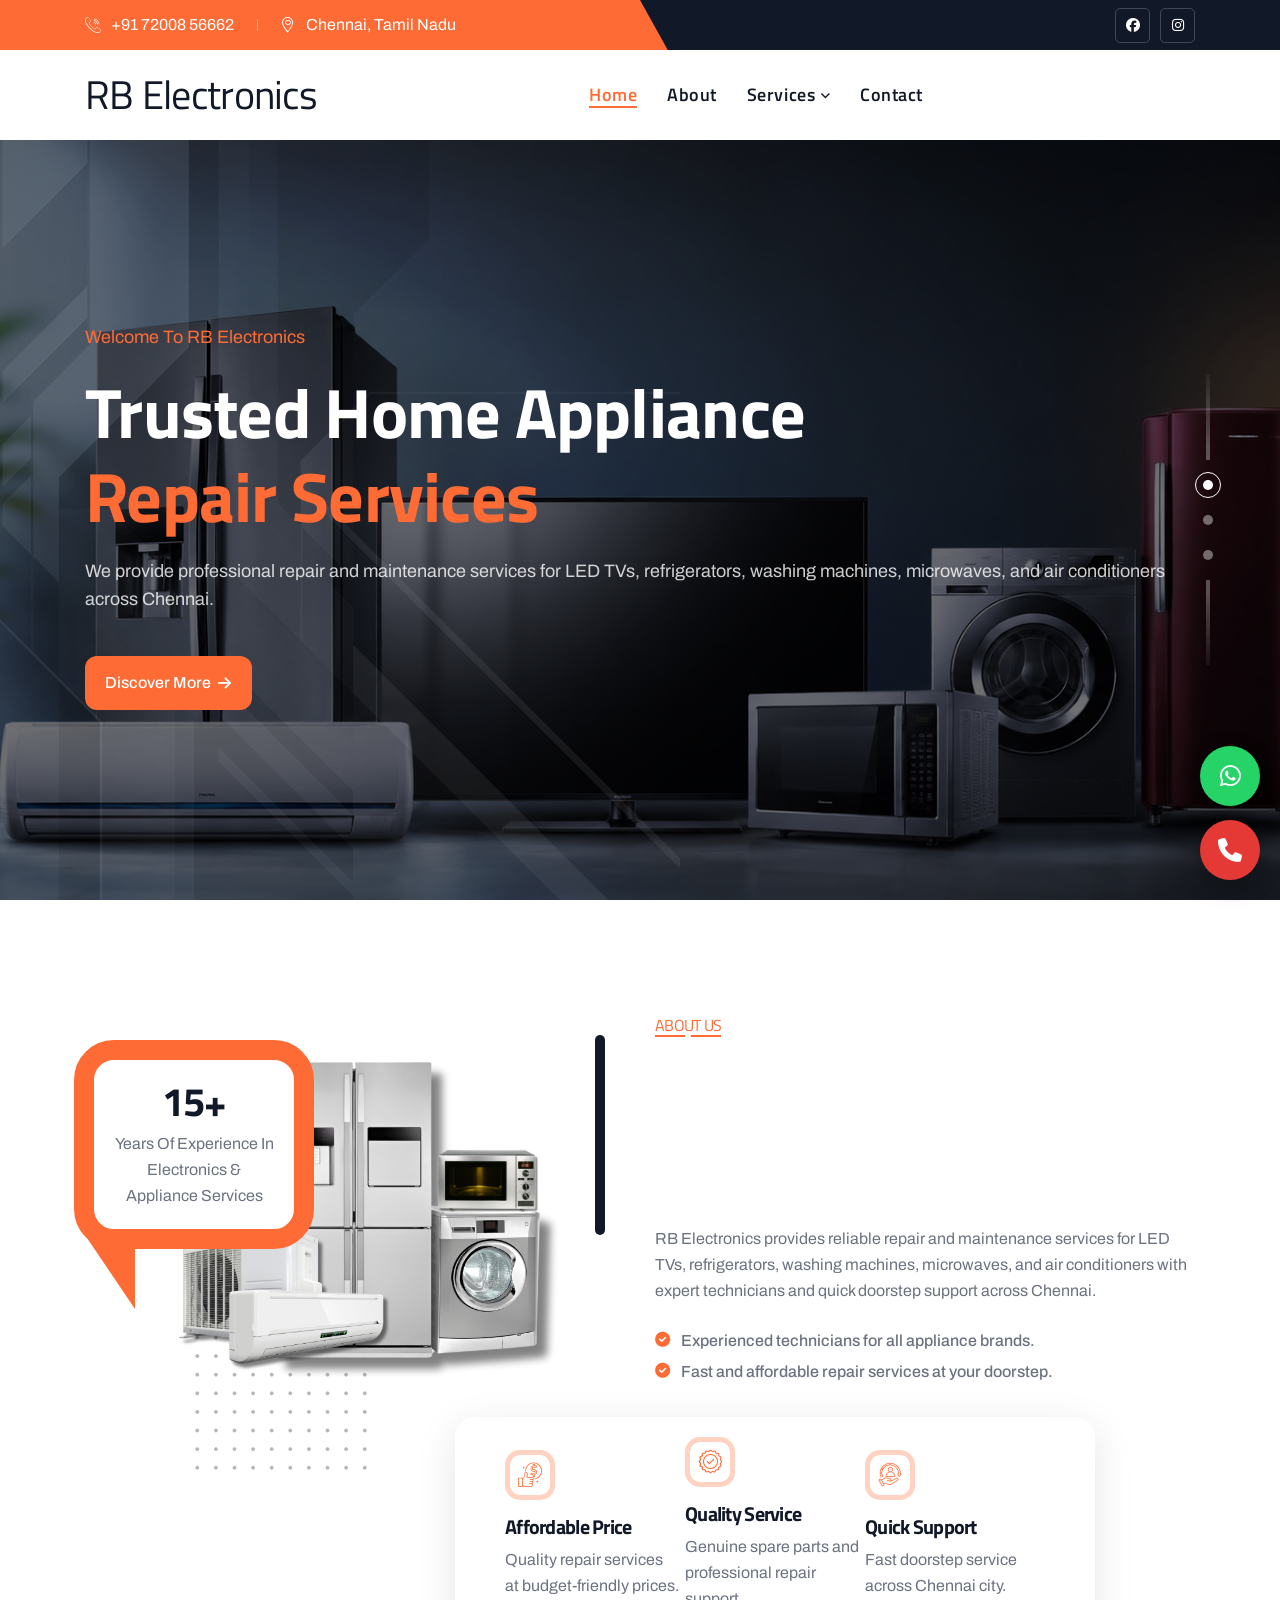
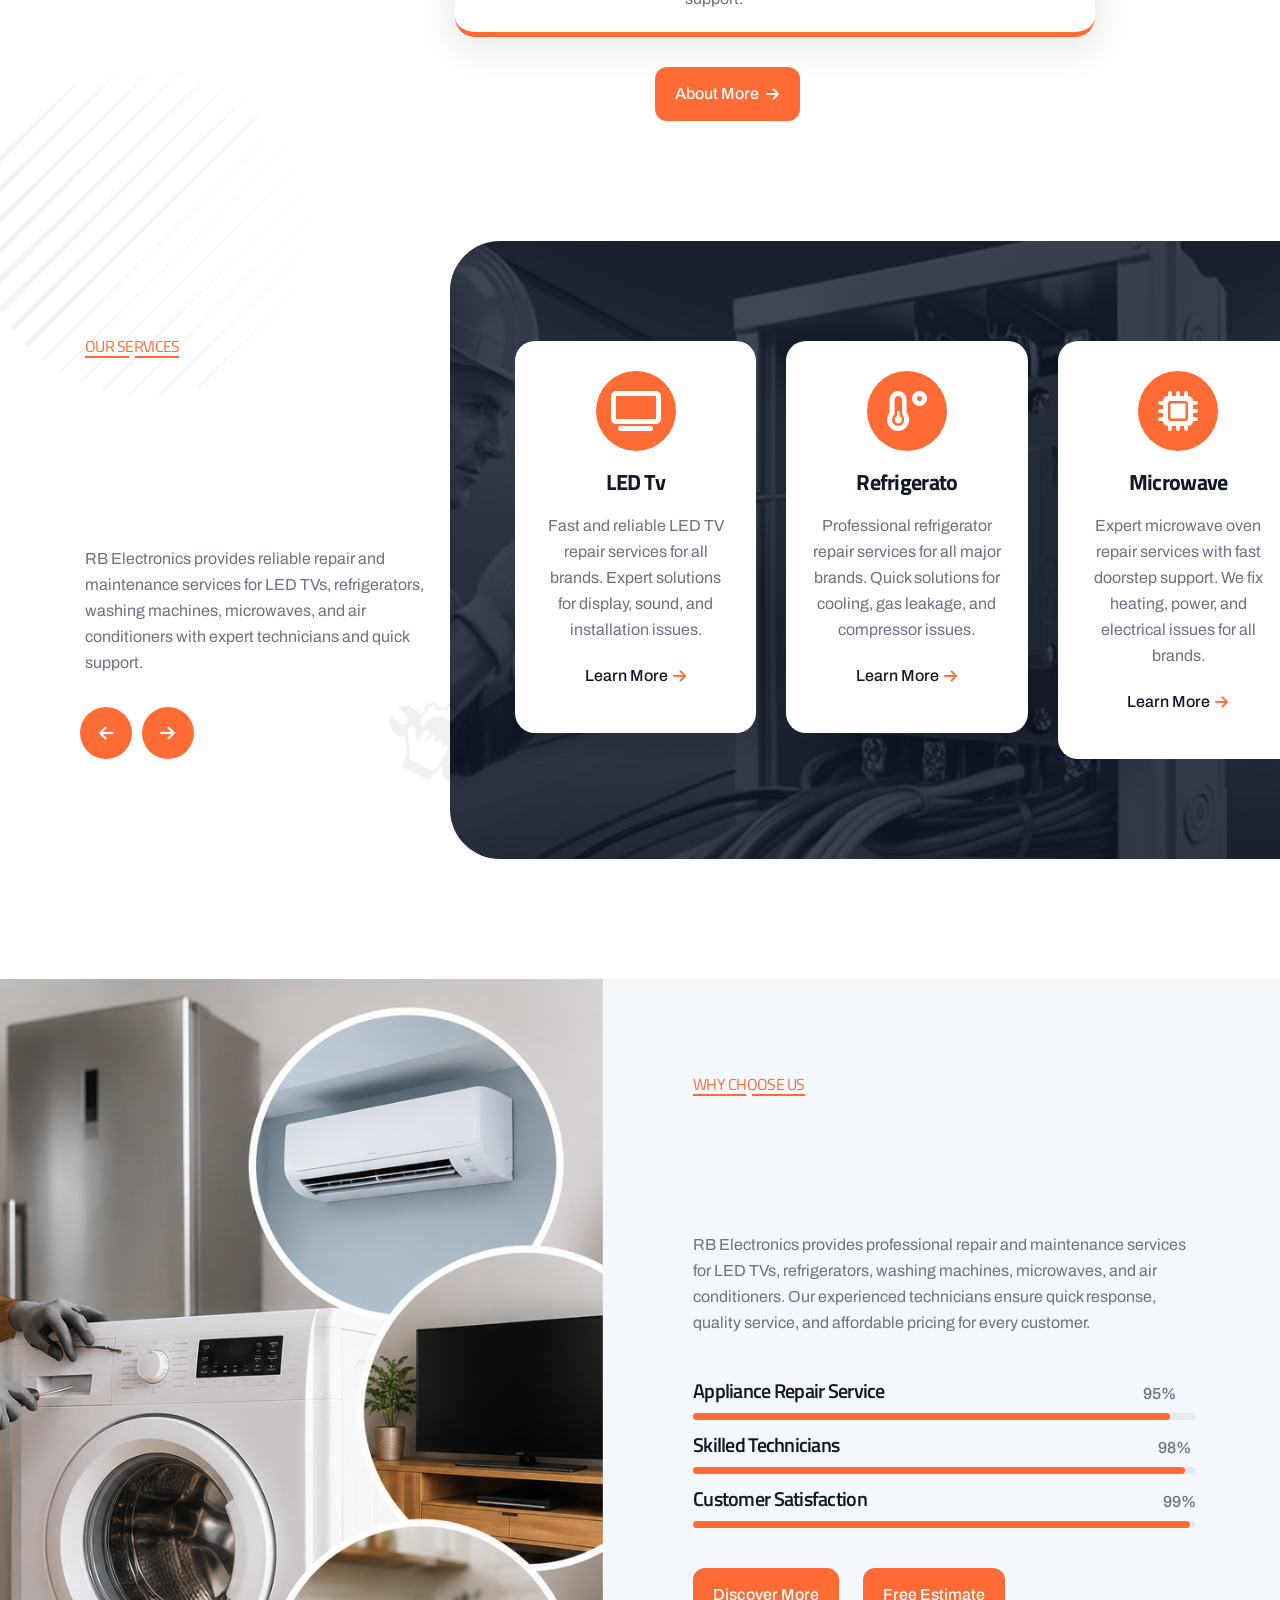
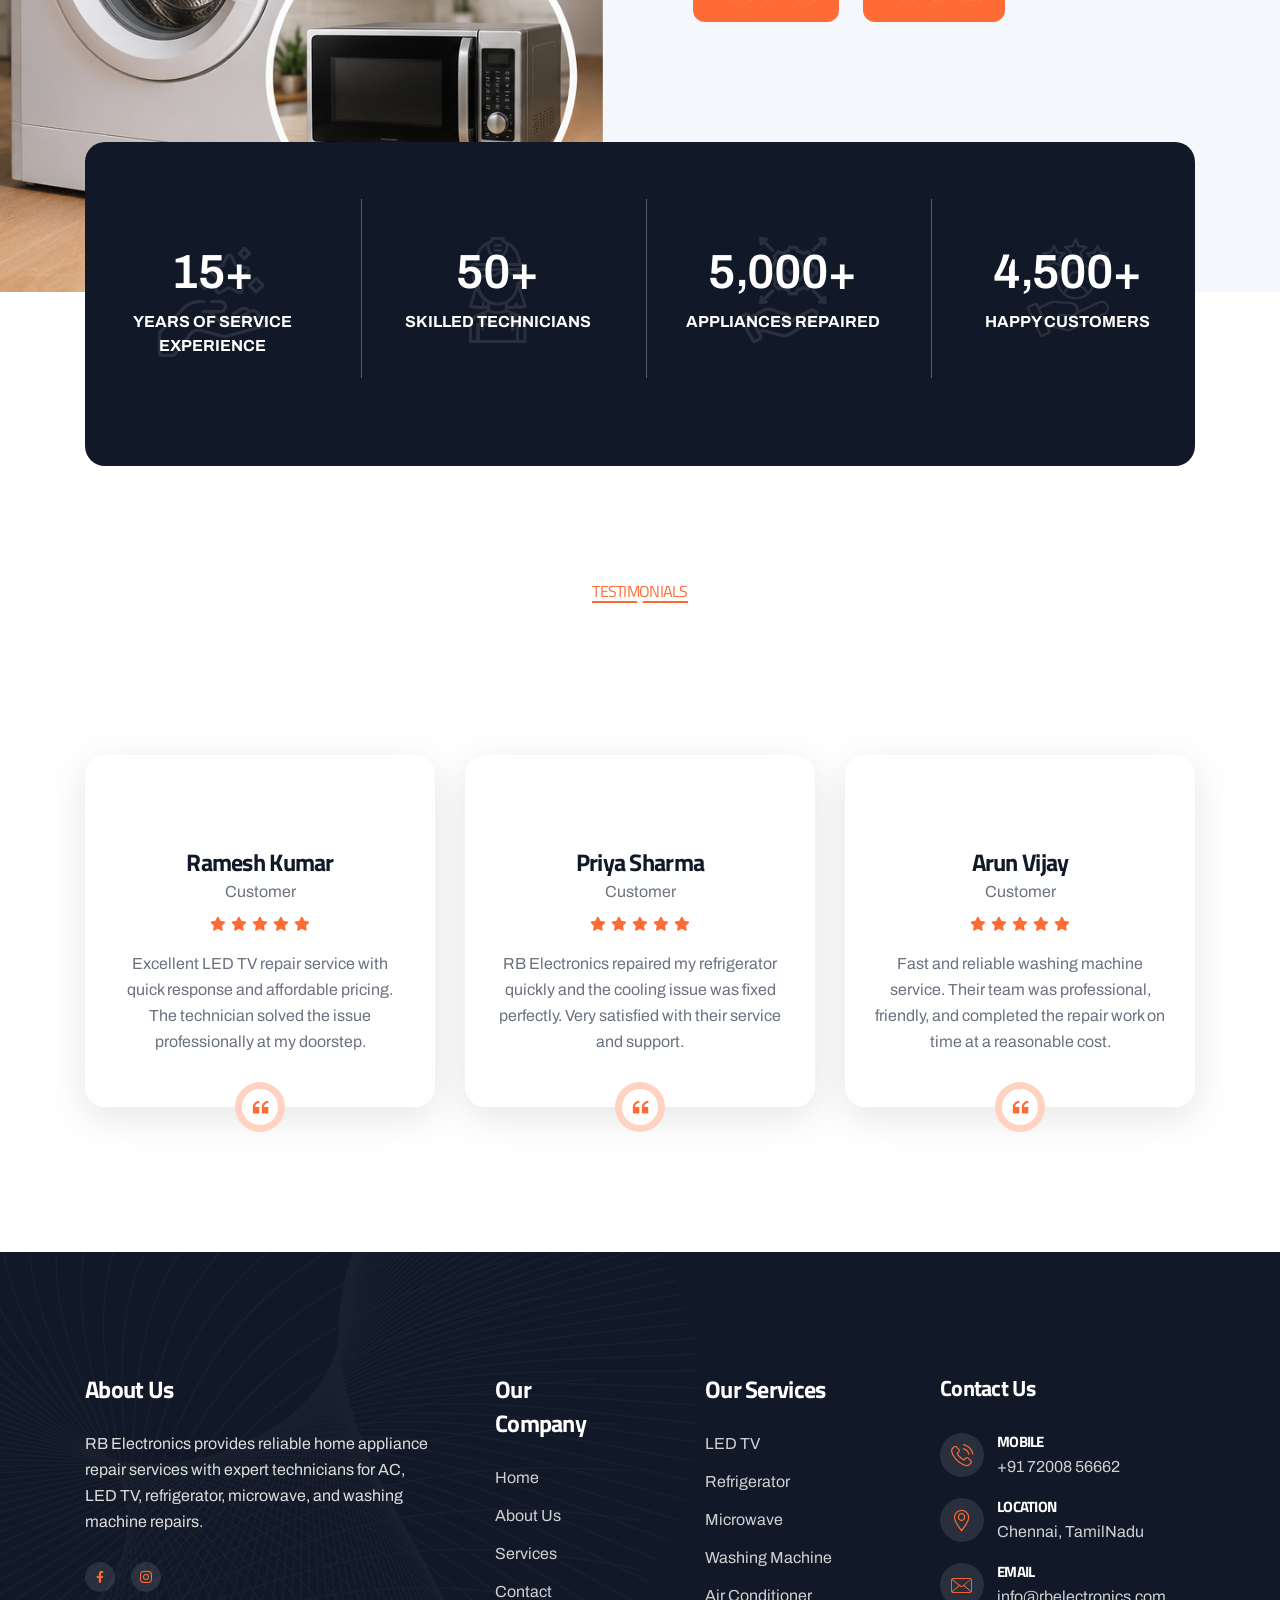
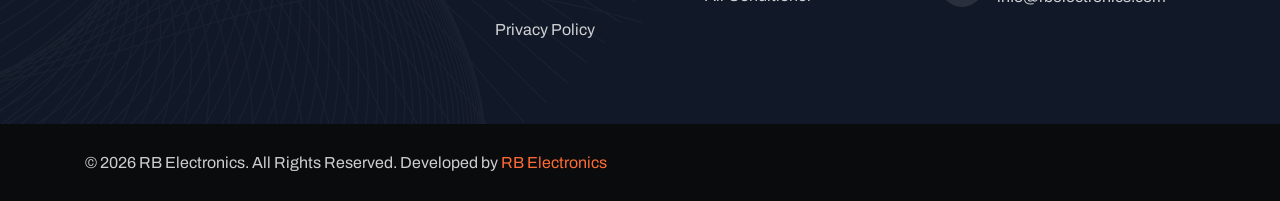
<file: index.html>
<!DOCTYPE html>
<html lang="en">


<!-- Mirrored from weblayout.mnsithub.com/html/fixpro/main-html/index3.html by HTTrack Website Copier/3.x [XR&CO'2014], Mon, 18 May 2026 04:49:44 GMT -->
<head>
    <meta charset="UTF-8" />
    <meta name="viewport" content="width=device-width, initial-scale=1.0" />
    <title>Rb Electronics </title>
    <!-- favicons Icons -->
    <link rel="apple-touch-icon" sizes="180x180" href="assets/images/favicons/apple-touch-icon.png" />
    <link rel="icon" type="image/png" sizes="32x32" href="assets/images/favicons/favicon-32x32.png" />
    <link rel="icon" type="image/png" sizes="16x16" href="assets/images/favicons/favicon-16x16.png" />
    <!-- <link rel="manifest" href="assets/images/favicons/site.webmanifest" /> -->
    <meta name="description" content="RB Electronics " />

    <!-- fonts -->
    <link rel="preconnect" href="https://fonts.googleapis.com/">
    <link rel="preconnect" href="https://fonts.gstatic.com/" crossorigin>
    <link href="https://fonts.googleapis.com/css2?family=Archivo:ital,wght@0,100..900;1,100..900&amp;display=swap"
        rel="stylesheet">
    <link
        href="https://fonts.googleapis.com/css2?family=Titillium+Web:ital,wght@0,200;0,300;0,400;0,600;0,700;0,900;1,200;1,300;1,400;1,600;1,700&amp;display=swap"
        rel="stylesheet">


    <link rel="stylesheet" href="assets/css/bootstrap.min.css" />
    <link rel="stylesheet" href="assets/css/animate.min.css" />
    <link rel="stylesheet" href="assets/css/custom-animate.css" />
    <link rel="stylesheet" href="assets/css/swiper.min.css" />
    <link rel="stylesheet" href="assets/css/font-awesome-all.css" />
    <link rel="stylesheet" href="assets/css/jarallax.css" />
    <link rel="stylesheet" href="assets/css/jquery.magnific-popup.css" />
    <link rel="stylesheet" href="assets/css/flaticon.css">
    <link rel="stylesheet" href="assets/css/owl.carousel.min.css" />
    <link rel="stylesheet" href="assets/css/owl.theme.default.min.css" />
    <link rel="stylesheet" href="assets/css/nice-select.css" />
    <link rel="stylesheet" href="assets/css/jquery-ui.css" />
    <link rel="stylesheet" href="assets/css/aos.css" />
    <link rel="stylesheet" href="assets/css/odometer.min.css" />


    <link rel="stylesheet" href="assets/css/module-css/slider.css" />
    <link rel="stylesheet" href="assets/css/module-css/footer.css" />
    <link rel="stylesheet" href="assets/css/module-css/feature.css" />
    <link rel="stylesheet" href="assets/css/module-css/about.css" />
    <link rel="stylesheet" href="assets/css/module-css/service.css" />
    <link rel="stylesheet" href="assets/css/module-css/counter.css" />
    <link rel="stylesheet" href="assets/css/module-css/why-choose.css" />
    <link rel="stylesheet" href="assets/css/module-css/project.css" />
    <link rel="stylesheet" href="assets/css/module-css/video.css" />
    <link rel="stylesheet" href="assets/css/module-css/team.css" />
    <link rel="stylesheet" href="assets/css/module-css/brand.css" />
    <link rel="stylesheet" href="assets/css/module-css/pricing.css" />
    <link rel="stylesheet" href="assets/css/module-css/testimonial.css" />
    <link rel="stylesheet" href="assets/css/module-css/blog.css" />
    <link rel="stylesheet" href="assets/css/module-css/process.css" />
    <link rel="stylesheet" href="assets/css/module-css/faq.css" />
    <link rel="stylesheet" href="assets/css/module-css/sliding-text.css" />
    <link rel="stylesheet" href="assets/css/module-css/contact.css" />
<link rel="stylesheet" href="https://cdnjs.cloudflare.com/ajax/libs/font-awesome/6.5.1/css/all.min.css">


    <!-- template styles -->
    <link rel="stylesheet" href="assets/css/style.css" />
    <link rel="stylesheet" href="assets/css/responsive.css" />
</head>
<style>

/* ================================
   FLOATING CONTACT WRAPPER
================================ */

.floating-contact{
    position:fixed;
    right:20px;
    bottom:20px;   /* Fixed Bottom */
    z-index:99999;

    display:flex;
    flex-direction:column;
    align-items:center;
    justify-content:flex-end;
    gap:14px;
}

/* ================================
   BUTTON BASE
================================ */

.contact-btn{
    width:60px;
    height:60px;
    border-radius:50%;

    display:flex;
    align-items:center;
    justify-content:center;

    text-decoration:none;
    border:none;
    cursor:pointer;

    color:#fff;
    font-size:24px;

    box-shadow:0 8px 22px rgba(0,0,0,0.25);

    transition:0.3s ease;

    position:relative;

    animation:floatY 3s ease-in-out infinite;
}

/* ================================
   WHATSAPP BUTTON
================================ */

.whatsapp{
    background:#25D366;
}

.whatsapp:hover{
    transform:scale(1.1);
    box-shadow:0 0 18px rgba(37,211,102,0.6);
}

/* ================================
   CALL BUTTON
================================ */

.call{
    background:#E53935;
    animation-delay:1s;
}

.call:hover{
    transform:scale(1.1);
    box-shadow:0 0 18px rgba(229,57,53,0.6);
}

/* ================================
   ENQUIRY BUTTON
================================ */

.enquiry-btn{
    background:#1565C0;
    animation-delay:2s;
}

.enquiry-btn:hover{
    transform:scale(1.1);
    box-shadow:0 0 18px rgba(21,101,192,0.6);
}

/* ================================
   FLOAT ANIMATION
================================ */

@keyframes floatY{

    0%{
        transform:translateY(0);
    }

    50%{
        transform:translateY(-6px);
    }

    100%{
        transform:translateY(0);
    }
}

/* ================================
   ENQUIRY FORM BOX
================================ */

.enquiry-box{
    position:absolute;
    right:75px;
    bottom:0;

    width:320px;

    background:#fff;

    border-radius:18px;

    padding:22px;

    box-shadow:0 12px 35px rgba(0,0,0,0.18);

    opacity:0;
    visibility:hidden;

    transform:translateY(20px);

    transition:0.3s ease;
}

/* SHOW FORM */

.enquiry-box.show{
    opacity:1;
    visibility:visible;
    transform:translateY(0);
}

/* ================================
   FORM TITLE
================================ */

.enquiry-box h3{
    margin:0 0 18px;
    text-align:center;

    font-size:24px;
    font-weight:700;

    color:#222;
}

/* ================================
   INPUT FIELDS
================================ */

.enquiry-box input,
.enquiry-box textarea{

    width:100%;

    padding:13px 15px;

    margin-bottom:14px;

    border:1px solid #ddd;
    border-radius:12px;

    font-size:14px;

    outline:none;

    box-sizing:border-box;

    transition:0.3s ease;
}

/* INPUT FOCUS */

.enquiry-box input:focus,
.enquiry-box textarea:focus{
    border-color:#1565C0;
}

/* TEXTAREA */

.enquiry-box textarea{
    height:100px;
    resize:none;
}

/* ================================
   SUBMIT BUTTON
================================ */

.enquiry-box button[type="submit"]{

    width:100%;

    padding:14px;

    border:none;
    border-radius:12px;

    background:#1565C0;

    color:#fff;

    font-size:16px;
    font-weight:600;

    cursor:pointer;

    transition:0.3s ease;
}

.enquiry-box button[type="submit"]:hover{
    background:#0D47A1;
}

/* ================================
   MOBILE RESPONSIVE
================================ */

@media(max-width:768px){

    .floating-contact{
        right:15px;
        bottom:15px;
        gap:12px;
    }

    .contact-btn{
        width:54px;
        height:54px;
        font-size:21px;
    }

    .enquiry-box{

        right:70px;
        bottom:0;

        width:260px;

        padding:18px;
    }

    .enquiry-box h3{
        font-size:20px;
    }
}

</style>

<body class="custom-cursor">
<div class="floating-contact">

  <!-- WhatsApp -->
  <a href="https://wa.me/917200856662" target="_blank" class="contact-btn whatsapp">
    <i class="fab fa-whatsapp"></i>
  </a>

  <!-- Call Button -->
  <a href="tel:+917200856662" class="contact-btn call">
    <i class="fas fa-phone"></i>
  </a>

  <!-- Contact Form Toggle -->
 <!-- <button id="formToggle" class="contact-btn enquiry-btn" type="button">
    <i class="fas fa-envelope"></i>
  </button> -->

  <!-- Contact Form -->
  <div class="enquiry-box" id="enquiryBox">
    <h3>Quick Enquiry</h3>

    <form>
      <input type="text" placeholder="Your Name" required>

      <input 
        type="tel" 
        placeholder="Mobile Number" 
        pattern="[0-9]{10}" 
        maxlength="10"
        required
      >

      <textarea placeholder="Your Message"></textarea>

      <button type="submit">Send Enquiry</button>
    </form>
  </div>

</div>



    <div class="custom-cursor__cursor"></div>
    <div class="custom-cursor__cursor-two"></div>


  <div class="page-wrapper">
       <header class="main-header-three">
            <div class="main-menu-three__top">
                <div class="container">
                    <div class="main-menu-three__top-inner">
                        <ul class="list-unstyled main-menu-three__contact-list">
                            <li>
                                <div class="icon">
                                    <i class="icon-call"></i>
                                </div>
                                <div class="text">
                                    <p><a href="tel:+917200856662">+91 72008 56662</a>
                                    </p>
                                </div>
                            </li>
                            <li>
                                <div class="icon">
                                    <i class="icon-location"></i>
                                </div>
                                <div class="text">
                                    <p>Chennai, Tamil Nadu</p>
                                </div>
                            </li>
                        </ul>
                        <div class="main-menu-three__top-right">
                            <div class="main-menu-three__social">
                              
                                <a href="#"><i class="fab fa-facebook"></i></a>
                              
                                <a href="#"><i class="fab fa-instagram"></i></a>
                            </div>
                        </div>
                    </div>
                </div>
            </div>
            <nav class="main-menu main-menu-three">
                <div class="main-menu-three__wrapper">
                    <div class="container">
                        <div class="main-menu-three__wrapper-inner">
                            <div class="main-menu-three__left">
                                <div class="main-menu-three__logo">
                                    <a href="index.html">
                                      <h1> RB Electronics</h1> 
                                        <!-- <img src="assets/images/resources/logo-1.png" alt=""> -->
                                    </a>
                                </div>
                            </div>
                            <div class="main-menu-two__main-menu-box">
                                <a href="#" class="mobile-nav__toggler"><i class="fa fa-bars"></i></a>
                                <ul class="main-menu__list">
                                    <li class="megamenu ">
                                        <a href="index.html">Home </a>
                                       
                                    </li>
                                    <li>
                                        <a href="about.html">About</a>
                                    </li>
                                    <li class="dropdown">
                                        <a href="services.html">Services</a>
                                        <ul class="shadow-box">
                                            <li><a href="LEDTV.html">LED Tv</a></li>
                                            <li><a href="refrigerator.html">Refrigerator</a></li>
                                            <li><a href="microwave.html">Microwave</a></li>
                                            <li><a href="washingmachine.html">Washing Machine</a></li>
                                            <li><a href="AC.html">Air Conditioner</a></li>
                                            
                                        </ul>
                                    </li>
                                  
                                    
                                    <li>
                                        <a href="contact.html">Contact</a>
                                    </li>
                                </ul>
                            </div>
                            <div class="main-menu-three__right">
                                <div class="main-menu-three__btn-box">
                                    <a href="contact.html" class="thm-btn">Book Now<span
                                            class="icon-arrow-right"></span></a>
                                </div>
                               
                                
                                <!-- <div class="main-menu-three__nav-sidebar-icon">
                                    <a class="navSidebar-button" href="#">
                                        <span class="icon-dots-menu-three-one"></span>
                                        <span class="icon-dots-menu-three-two"></span>
                                        <span class="icon-dots-menu-three-three"></span>
                                    </a>
                                </div> -->
                            </div>
                        </div>
                    </div>
                </div>
            </nav>
        </header>

        <div class="stricky-header stricked-menu main-menu main-menu-three">
            <div class="sticky-header__content"></div><!-- /.sticky-header__content -->
        </div><!-- /.stricky-header -->



      <!-- Main Slider Three Start -->
<section class="main-slider-three">

    <div class="main-slider-three__carousel owl-carousel owl-theme">

        <!-- Slider Item 1 -->
        <div class="item">

            <div class="main-slider-three__bg"
                style="background-image: url(assets/images/slide1.png);">
            </div>

            <div class="main-slider-three__overly"></div>

            <div class="main-slider-three__shape-1">
                <img src="assets/images/shapes/main-slider-three-shape-1.png" alt="" class="float-bob-x">
            </div>

            <div class="main-slider-three__shape-2">
                <img src="assets/images/shapes/main-slider-three-shape-2.png" alt="" class="float-bob-x">
            </div>

            <div class="container">

                <div class="main-slider-three__content">

                    <p class="main-slider-three__sub-title">
                        Welcome To RB Electronics
                    </p>

                    <h2 class="main-slider-three__title">
                        Trusted Home Appliance
                        <br>
                        <span>Repair Services</span>
                    </h2>

                    <p class="main-slider-three__text">
                        We provide professional repair and maintenance services
                        for LED TVs, refrigerators, washing machines,
                        microwaves, and air conditioners across Chennai.
                    </p>

                    <div class="main-slider-three__btn-box">
                        <a href="about.html" class="thm-btn">
                            Discover More
                            <span class="icon-arrow-right"></span>
                        </a>
                    </div>

                 
                </div>

            </div>

        </div>

        <!-- Slider Item 2 -->
        <div class="item">

            <div class="main-slider-three__bg"
                style="background-image: url(assets/images/slide2.png);">
            </div>

            <div class="main-slider-three__overly"></div>

            <div class="main-slider-three__shape-1">
                <img src="assets/images/shapes/main-slider-three-shape-1.png" alt="" class="float-bob-x">
            </div>

            <div class="main-slider-three__shape-2">
                <img src="assets/images/shapes/main-slider-three-shape-2.png" alt="" class="float-bob-x">
            </div>

            <div class="container">

                <div class="main-slider-three__content">

                    <p class="main-slider-three__sub-title">
                        Fast & Reliable Appliance Service
                    </p>

                    <h2 class="main-slider-three__title">
                        Expert Solutions For
                        <br>
                        <span>Every Appliance</span>
                    </h2>

                    <p class="main-slider-three__text">
                        Our experienced technicians deliver quick doorstep
                        repair services with affordable pricing and
                        quality workmanship for all major brands.
                    </p>

                    <div class="main-slider-three__btn-box">
                        <a href="services.html" class="thm-btn">
                            Our Services
                            <span class="icon-arrow-right"></span>
                        </a>
                    </div>

                  

                </div>

            </div>

        </div>

        <!-- Slider Item 3 -->
        <div class="item">

            <div class="main-slider-three__bg"
                style="background-image: url(assets/images/slide3.png);">
            </div>

            <div class="main-slider-three__overly"></div>

            <div class="main-slider-three__shape-1">
                <img src="assets/images/shapes/main-slider-three-shape-1.png" alt="" class="float-bob-x">
            </div>

            <div class="main-slider-three__shape-2">
                <img src="assets/images/shapes/main-slider-three-shape-2.png" alt="" class="float-bob-x">
            </div>

            <div class="container">

                <div class="main-slider-three__content">

                    <p class="main-slider-three__sub-title">
                        Quality Service Guaranteed
                    </p>

                    <h2 class="main-slider-three__title">
                        Chennai’s Trusted
                        <span>Electronics Repair</span>
                        <br>
                        Service Center
                    </h2>

                    <p class="main-slider-three__text">
                        RB Electronics ensures customer satisfaction with
                        professional appliance repair, genuine spare parts,
                        and fast support across Chennai city.
                    </p>

                    <div class="main-slider-three__btn-box">
                        <a href="contact.html" class="thm-btn">
                            Contact Us
                            <span class="icon-arrow-right"></span>
                        </a>
                    </div>

                  

                </div>

            </div>

        </div>

    </div>

</section>
<!-- Main Slider Three End -->
        <!--About Three Start -->
       <!--About Three Start -->
<section class="about-three">
    <div class="container">
        <div class="row">

            <div class="col-xl-6">
                <div class="about-three__left wow slideInLeft" data-wow-delay="100ms"
                    data-wow-duration="2500ms">

                    <div class="about-three__img-box">

                        <div class="about-three__img">
                            <img src="assets/images/a2.png" alt="">

                       
                        </div>

                        <div class="about-three__img-2">
                            <!-- <img src="assets/images/a2.png" alt=""> -->
                        </div>

                        <div class="about-three__shape-1">
                            <img src="assets/images/shapes/about-three-shape-1.png" alt="">
                        </div>

                        <div class="about-three__shape-2"></div>

                        <div class="about-three__experience-box">
                            <div class="about-three__count-box">
                                <h3 class="odometer" data-count="15">00</h3>
                                <span>+</span>
                            </div>

                            <p class="about-three__experience-text">
                                Years Of Experience In Electronics & Appliance Services
                            </p>
                        </div>

                    </div>
                </div>
            </div>

            <div class="col-xl-6">
                <div class="about-three__right">

                    <div class="section-title text-left sec-title-animation animation-style2">

                        <h6 class="section-title__tagline">
                            <span class="section-title__tagline-border"></span>
                            About Us
                        </h6>

                        <h3 class="section-title__title title-animation">
                            Trusted Home Appliance Repair
                            & Maintenance Services
                        </h3>

                    </div>

                    <p class="about-three__text">
                        RB Electronics provides reliable repair and maintenance
                        services for LED TVs, refrigerators, washing machines,
                        microwaves, and air conditioners with expert technicians
                        and quick doorstep support across Chennai.
                    </p>

                    <ul class="about-three__points-list list-unstyled">

                        <li>
                            <div class="icon">
                                <span class="icon-check"></span>
                            </div>
                            <p>Experienced technicians for all appliance brands.</p>
                        </li>

                        <li>
                            <div class="icon">
                                <span class="icon-check"></span>
                            </div>
                            <p>Fast and affordable repair services at your doorstep.</p>
                        </li>

                    </ul>

                    <ul class="about-three__points-two list-unstyled">

                        <li>
                            <div class="about-three__points-two-icon">
                                <span class="icon-affordable-price"></span>
                            </div>

                            <h3 class="about-three__points-two-title">
                                Affordable Price
                            </h3>

                            <p class="about-three__points-two-text">
                                Quality repair services<br>
                                at budget-friendly prices.
                            </p>
                        </li>

                        <li>
                            <div class="about-three__points-two-icon">
                                <span class="icon-setting"></span>
                            </div>

                            <h3 class="about-three__points-two-title">
                                Quality Service
                            </h3>

                            <p class="about-three__points-two-text">
                                Genuine spare parts and<br>
                                professional repair support.
                            </p>
                        </li>

                        <li>
                            <div class="about-three__points-two-icon">
                                <span class="icon-services"></span>
                            </div>

                            <h3 class="about-three__points-two-title">
                                Quick Support
                            </h3>

                            <p class="about-three__points-two-text">
                                Fast doorstep service<br>
                                across Chennai city.
                            </p>
                        </li>

                    </ul>

                    <div class="about-three__btn-and-client-box">

                        <div class="about-three__btn-box">
                            <a href="about.html" class="thm-btn">
                                About More
                                <span class="icon-arrow-right"></span>
                            </a>
                        </div>

                    </div>

                </div>
            </div>

        </div>
    </div>
</section>
<!--About Three End -->

         <!--Services One Start -->
        <section class="services-one" id="services">
            <div class="services-one__bg-color">
                <div class="services-one__bg"
                    style="background-image: url(assets/images/backgrounds/services-one-bg.jpg);"></div>
            </div>
            <div class="services-one__shape-1 float-bob-x">
                <img src="assets/images/shapes/services-one-shape-1.png" alt="">
            </div>
            <div class="services-one__shape-2 float-bob-y">
                <img src="assets/images/shapes/services-one-shape-2.png" alt="">
            </div>
            <div class="container">
                <div class="row">
                   <div class="col-xl-4 col-lg-5">
    <div class="services-one__left">

        <div class="section-title text-left sec-title-animation animation-style2">

            <h6 class="section-title__tagline">
                <span class="section-title__tagline-border"></span>
                Our Services
            </h6>

            <h3 class="section-title__title title-animation">
                Professionale
                <br> Repair Services In Chennai
            </h3>

        </div>

        <p class="services-one__text">
            RB Electronics provides reliable repair and maintenance services
            for LED TVs, refrigerators, washing machines, microwaves,
            and air conditioners with expert technicians and quick support.
        </p>

    </div>
</div>
                    <div class="col-xl-8 col-lg-7">
                        <div class="services-one__right">
                            <div class="services-one__carousel owl-theme owl-carousel">
                                <!--Services One Single Start-->
                                <div class="item">
                                    <div class="services-one__single">
                                        <div class="services-one__icon">
                                                      <span class="fas fa-tv"></span>

                                        </div>
                                        <h3 class="services-one__title">
                                            <a href="LEDTV.html">LED Tv</a>
                                        </h3>
                                        <p class="services-one__single-text">Fast and reliable LED TV repair services for all brands.
    Expert solutions for display, sound, and installation issues.</p>
                                        <a href="LEDTV.html" class="services-one__read-more">Learn
                                            More<span class="icon-arrow-right"></span></a>
                                    </div>
                                </div>
                                <!--Services One Single End-->
                                <!--Services One Single Start-->
                                <div class="item">
                                    <div class="services-one__single">
                                        <div class="services-one__icon">
                                           <span class="fas fa-temperature-low"></span>
                                        </div>
                                        <h3 class="services-one__title">
                                            <a href="refrigerator.html">Refrigerato</a></h3>
                                        <p class="services-one__single-text"> Professional refrigerator repair services for all major brands.
    Quick solutions for cooling, gas leakage, and compressor issues.</p>
                                        <a href="refrigerator.html" class="services-one__read-more">Learn
                                            More<span class="icon-arrow-right"></span></a>
                                    </div>
                                </div>
                                <!--Services One Single End-->
                                <!--Services One Single Start-->
                                <div class="item">
                                    <div class="services-one__single">
                                        <div class="services-one__icon">
                                                       <span class="fas fa-microchip"></span>
                                        </div>
                                        <h3 class="services-one__title"><a href="microwave.html">
                                             Microwave</a></h3>
                                        <p class="services-one__single-text">   Expert microwave oven repair services with fast doorstep support.
    We fix heating, power, and electrical issues for all brands.</p>
                                        <a href="microwave.html" class="services-one__read-more">Learn More<span
                                                class="icon-arrow-right"></span></a>
                                    </div>
                                </div>
                                <!--Services One Single End-->
                                <!--Services One Single Start-->
                                <div class="item">
                                    <div class="services-one__single">
                                        <div class="services-one__icon">
                                           <span class="fas fa-soap"></span>
                                        </div>
                                        <h3 class="services-one__title"><a href="washingmachine.html">
                                          Washing Machine</a></h3>
                                        <p class="services-one__single-text"> Reliable washing machine repair services for all leading brands.
    Quick fixes for drum, motor, drainage, and spinning issues.</p>
                                        <a href="washingmachine.html" class="services-one__read-more">Learn
                                            More<span class="icon-arrow-right"></span></a>
                                    </div>
                                </div>
                                <!--Services One Single End-->
                                <!--Services One Single Start-->
                                <div class="item">
                                    <div class="services-one__single">
                                        <div class="services-one__icon">
                                           <span class="icon-ac1"></span>
                                        </div>
                                        <h3 class="services-one__title"><a href="AC.html">
                                             Air Conditioner</a></h3>
                                        <p class="services-one__single-text"> Professional air conditioner repair and maintenance services.
    Fast solutions for cooling, gas refill, and installation issues.</p>
                                        <a href="AC.html" class="services-one__read-more">Learn
                                            More<span class="icon-arrow-right"></span></a>
                                    </div>
                                </div>
                                <!--Services One Single End-->
                            </div>
                        </div>
                    </div>
                </div>
            </div>
        </section>
        <!--Services One End -->

       

      
<!--Why Choose Three Start-->
<section class="why-choose-three">

    <div class="why-choose-three__bg wow slideInLeft" data-wow-delay="100ms" data-wow-duration="2500ms"
        style="background-image: url(assets/images/a1.png);">
    </div>

    <div class="container">
        <div class="row">

            <div class="col-xl-6 col-lg-5"></div>

            <div class="col-xl-6 col-lg-7">

                <div class="why-choose-three__right wow fadeInRight" data-wow-delay="300ms">

                    <div class="section-title text-left sec-title-animation animation-style1">

                        <h6 class="section-title__tagline">
                            <span class="section-title__tagline-border"></span>
                            Why Choose Us
                        </h6>

                        <h3 class="section-title__title title-animation">
                            Trusted Home Appliance
                            Repair Experts In Chennai
                        </h3>

                    </div>

                    <p class="why-choose-three__text-1">
                        RB Electronics provides professional repair and maintenance
                        services for LED TVs, refrigerators, washing machines,
                        microwaves, and air conditioners. Our experienced technicians
                        ensure quick response, quality service, and affordable pricing
                        for every customer.
                    </p>

                    <div class="why-choose-three__progress-box">

                        <ul class="why-choose-three__progress-list list-unstyled">

                            <li>
                                <div class="why-choose-three__progress">

                                    <h4 class="why-choose-three__progress-title">
                                        Appliance Repair Service
                                    </h4>

                                    <div class="bar">
                                        <div class="bar-inner count-bar" data-percent="95%">
                                            <div class="count-text">95%</div>
                                        </div>
                                    </div>

                                </div>
                            </li>

                            <li>
                                <div class="why-choose-three__progress">

                                    <h4 class="why-choose-three__progress-title">
                                        Skilled Technicians
                                    </h4>

                                    <div class="bar">
                                        <div class="bar-inner count-bar" data-percent="98%">
                                            <div class="count-text">98%</div>
                                        </div>
                                    </div>

                                </div>
                            </li>

                            <li>
                                <div class="why-choose-three__progress">

                                    <h4 class="why-choose-three__progress-title">
                                        Customer Satisfaction
                                    </h4>

                                    <div class="bar">
                                        <div class="bar-inner count-bar" data-percent="99%">
                                            <div class="count-text">99%</div>
                                        </div>
                                    </div>

                                </div>
                            </li>

                        </ul>

                    </div>

                    <div class="why-choose-three__btn-box">

                        <a href="about.html" class="why-choose-three__btn thm-btn">
                            Discover More
                        </a>

                        <a href="contact.html" class="why-choose-three__btn-two thm-btn">
                            Free Estimate
                        </a>

                    </div>

                </div>

            </div>

        </div>
    </div>

</section>
<!--Why Choose Three End-->

      <!--Counter Two Start-->
<section class="counter-two">
    <div class="container">

        <div class="counter-two__inner">
            <div class="row">

                <!--Counter Two Single Start-->
                <div class="col-xl-3 col-lg-6 col-md-6 wow fadeInLeft" data-wow-delay="100ms">

                    <div class="counter-two__single counter-two__single-1">

                        <div class="counter-two__icon">
                            <span class="icon-hands-on-experience"></span>
                        </div>

                        <div class="counter-two__count-box">
                            <h3 class="odometer" data-count="15">00</h3>
                            <span>+</span>
                        </div>

                        <p class="counter-two__text">
                            Years Of Service Experience
                        </p>

                    </div>
                </div>
                <!--Counter Two Single End-->

                <!--Counter Two Single Start-->
                <div class="col-xl-3 col-lg-6 col-md-6 wow fadeInUp" data-wow-delay="100ms">

                    <div class="counter-two__single">

                        <div class="counter-two__icon">
                            <span class="icon-technician-1"></span>
                        </div>

                        <div class="counter-two__count-box">
                            <h3 class="odometer" data-count="50">00</h3>
                            <span>+</span>
                        </div>

                        <p class="counter-two__text">
                            Skilled Technicians
                        </p>

                    </div>
                </div>
                <!--Counter Two Single End-->

                <!--Counter Two Single Start-->
                <div class="col-xl-3 col-lg-6 col-md-6 wow fadeInUp" data-wow-delay="100ms">

                    <div class="counter-two__single">

                        <div class="counter-two__icon">
                            <span class="icon-project-complete"></span>
                        </div>

                        <div class="counter-two__count-box">
                            <h3 class="odometer" data-count="5000">00</h3>
                            <span>+</span>
                        </div>

                        <p class="counter-two__text">
                            Appliances Repaired
                        </p>

                    </div>
                </div>
                <!--Counter Two Single End-->

                <!--Counter Two Single Start-->
                <div class="col-xl-3 col-lg-6 col-md-6 wow fadeInRight" data-wow-delay="100ms">

                    <div class="counter-two__single">

                        <div class="counter-two__icon">
                            <span class="icon-happy-customer"></span>
                        </div>

                        <div class="counter-two__count-box">
                            <h3 class="odometer" data-count="4500">00</h3>
                            <span>+</span>
                        </div>

                        <p class="counter-two__text">
                            Happy Customers
                        </p>

                    </div>
                </div>
                <!--Counter Two Single End-->

            </div>
        </div>

    </div>
</section>
<!--Counter Two End-->
     

       
       
     <!--Testimonial Three Start-->
<section class="testimonial-three">
    <div class="container">

        <div class="section-title text-center sec-title-animation animation-style1">

            <h6 class="section-title__tagline">
                <span class="section-title__tagline-border"></span>
                Testimonials
            </h6>

            <h3 class="section-title__title title-animation">
                What Our Customers Say
                <br> About RB Electronics
            </h3>

        </div>

        <div class="testimonial-three__carousel owl-theme owl-carousel">

            <!--Testimonial Three Single Start-->
            <div class="item">
                <div class="testimonial-three__single">

                    <div class="testimonial-three__content">

                        <div class="testimonial-three__name-box">
                            <h3><a href="testimonials.html">Ramesh Kumar</a></h3>
                            <p>Customer</p>
                        </div>

                        <div class="testimonial-three__ratting">
                            <span class="fas fa-star"></span>
                            <span class="fas fa-star"></span>
                            <span class="fas fa-star"></span>
                            <span class="fas fa-star"></span>
                            <span class="fas fa-star"></span>
                        </div>

                        <p class="testimonial-three__text">
                            Excellent LED TV repair service with quick response and
                            affordable pricing. The technician solved the issue
                            professionally at my doorstep.
                        </p>

                    </div>

                    <div class="testimonial-three__quote">
                        <span class="icon-quote"></span>
                    </div>

                </div>
            </div>
            <!--Testimonial Three Single End-->

            <!--Testimonial Three Single Start-->
            <div class="item">
                <div class="testimonial-three__single">

                    <div class="testimonial-three__content">

                        <div class="testimonial-three__name-box">
                            <h3><a href="testimonials.html">Priya Sharma</a></h3>
                            <p>Customer</p>
                        </div>

                        <div class="testimonial-three__ratting">
                            <span class="fas fa-star"></span>
                            <span class="fas fa-star"></span>
                            <span class="fas fa-star"></span>
                            <span class="fas fa-star"></span>
                            <span class="fas fa-star"></span>
                        </div>

                        <p class="testimonial-three__text">
                            RB Electronics repaired my refrigerator quickly and the
                            cooling issue was fixed perfectly. Very satisfied with
                            their service and support.
                        </p>

                    </div>

                    <div class="testimonial-three__quote">
                        <span class="icon-quote"></span>
                    </div>

                </div>
            </div>
            <!--Testimonial Three Single End-->

            <!--Testimonial Three Single Start-->
            <div class="item">
                <div class="testimonial-three__single">

                    <div class="testimonial-three__content">

                        <div class="testimonial-three__name-box">
                            <h3><a href="testimonials.html">Arun Vijay</a></h3>
                            <p>Customer</p>
                        </div>

                        <div class="testimonial-three__ratting">
                            <span class="fas fa-star"></span>
                            <span class="fas fa-star"></span>
                            <span class="fas fa-star"></span>
                            <span class="fas fa-star"></span>
                            <span class="fas fa-star"></span>
                        </div>

                        <p class="testimonial-three__text">
                            Fast and reliable washing machine service. Their team was
                            professional, friendly, and completed the repair work
                            on time at a reasonable cost.
                        </p>

                    </div>

                    <div class="testimonial-three__quote">
                        <span class="icon-quote"></span>
                    </div>

                </div>
            </div>
            <!--Testimonial Three Single End-->

        </div>

    </div>
</section>
<!--Testimonial Three End-->
     

        <!--Site Footer Two Start-->
        <footer class="site-footer-two">
            <div class="site-footer-two__shape-1 float-bob-x">
                <img src="assets/images/shapes/site-footer-two-shape-1.png" alt="">
            </div>
            <div class="container">
                <div class="site-footer-two__top">
                    <div class="row">
                        <div class="col-xl-4 col-lg-6 col-md-6 wow fadeInUp" data-wow-delay="100ms">
                            <div class="footer-widget-two__column footer-widget-two__about">
                                 <div class="footer-widget-two__title-box">
                                    <h3 class="footer-widget-two__title">About Us</h3>
                                </div>
                                <!-- <div class="footer-widget-two__logo">
                                    <a href="index.html">
                                        <img src="assets/images/resources/logo-2.png" alt="">
                                    </a>
                                </div> -->
                               <p class="footer-widget-two__about-text">
    RB Electronics provides reliable home appliance repair services 
    with expert technicians for AC, LED TV, refrigerator, microwave, 
    and washing machine repairs.
</p>
                                <div class="site-footer-two__social">
                                    <a href="#"><i class="icon-facebook"></i></a>
                                    
                                    <a href="#"><i class="icon-instagram"></i></a>
                                </div>
                            </div>
                        </div>
                        <div class="col-xl-2 col-lg-6 col-md-6 wow fadeInUp" data-wow-delay="200ms">
                            <div class="footer-widget-two__column footer-widget-two__usefull-link">
                                <div class="footer-widget-two__title-box">
                                    <h3 class="footer-widget-two__title">Our Company</h3>
                                </div>
                                <div class="footer-widget-two__link-box">
                                    <ul class="footer-widget-two__link list-unstyled">
                                        <li><a href="index.html">Home</a></li>
                                        <li><a href="about.html">About Us</a></li>
                                        <li><a href="services.html">Services</a></li>
                                        <li><a href="contact.html">Contact</a></li>
                                                                                                                        <li><a href="privacy-policy.html">Privacy Policy</a></li>

                                        
                                    </ul>
                                </div>
                            </div>
                        </div>
                        <div class="col-xl-3 col-lg-6 col-md-6 wow fadeInUp" data-wow-delay="300ms">
                            <div class="footer-widget-two__column footer-widget-two__services">
                                <div class="footer-widget-two__title-box">
                                    <h3 class="footer-widget-two__title">Our Services</h3>
                                </div>
                                <ul class="footer-widget-two__link list-unstyled">
                                    <li><a href="LEDTV.html">LED TV</a></li>
                                    <li><a href="refrigerator.html">Refrigerator</a></li>
                                    <li><a href="microwave.html">Microwave</a></li>
                                    <li><a href="washingmachine.html">Washing Machine</a></li>
                                    <li><a href="AC.html">Air Conditioner</a></li>
                                </ul>
                            </div>
                        </div>
                        <div class="col-xl-3 col-lg-6 col-md-6 wow fadeInUp" data-wow-delay="400ms">
                            <div class="footer-widget-two__column footer-widget-two__newsletter">
                                <div class="footer-widget-two__title-box">
                                <h3 class="footer-widget-two__newsletter-title">Contact Us</h3></div>
                               <ul class="footer-widget-two__contact list-unstyled">
                                    <li>
                                        <div class="icon">
                                            <span class="icon-phone-call"></span>
                                        </div>
                                        <div class="content">
                                            <h3>Mobile</h3>
                                            <p><a href="tel:+917200856662">+91 72008 56662</a></p>
                                        </div>
                                    </li>
                                    <li>
                                        <div class="icon">
                                            <span class="icon-location"></span>
                                        </div>
                                        <div class="content">
                                            <h3>Location</h3>
                                            <p>Chennai, TamilNadu</p>
                                        </div>
                                    </li>
                                      <li>
                                        <div class="icon">
                                            <span class="icon-envelope"></span>
                                        </div>
                                        <div class="content">
                                            <h3>Email</h3>
                                         <p><a href="mailto:info@rbelectronics.com">info@rbelectronics.com</a></p>
                                        </div>
                                    </li> 
                                </ul>
                               
                            </div>
                        </div>
                    </div>
                </div>
            </div>
            <div class="site-footer-two__bottom">
                <div class="container">
                    <div class="site-footer-two__bottom-inner">
                      <p class="site-footer-two__bottom-text">
    © <script>document.write(new Date().getFullYear())</script> 
    RB Electronics. All Rights Reserved. 
    Developed by 
    <a href="index.html" target="_blank">
       RB Electronics
    </a>
</p>
                        <!-- <ul class="list-unstyled site-footer-two__bottom-menu">
                            <li><a href="contact.html">Support</a></li>
                            <li><a href="about.html">Terms and Condition</a></li>
                            <li><a href="about.html">Privacy and Policy</a></li>
                        </ul> -->
                    </div>
                </div>
            </div>
        </footer>
        <!--Site Footer Two End-->

    </div><!-- /.page-wrapper -->


    <div class="mobile-nav__wrapper">
        <div class="mobile-nav__overlay mobile-nav__toggler"></div>
        <!-- /.mobile-nav__overlay -->
        <div class="mobile-nav__content">
            <span class="mobile-nav__close mobile-nav__toggler"><i class="fa fa-times"></i></span>
            <div class="logo-box">
                <a href="index.html" aria-label="logo image">
                    <!-- <img src="assets/images/resources/logo-2.png" width="140"
                        alt="" /> -->
                        <h1>RB Electronics</h1>
                    </a>
            </div>
            <!-- /.logo-box -->
            <div class="mobile-nav__container"></div>
            <!-- /.mobile-nav__container -->

            <ul class="mobile-nav__contact list-unstyled">
                 <li>
                    <i class="fa fa-envelope"></i>
                    <a href="mailto:info@rbelectronics.com">info@rbelectronics.com</a>
                </li> 
                <li>
                    <i class="fas fa-phone"></i>
                    <a href="tel:+9172008 56662">+91 72008 56662</a>
                </li>
            </ul><!-- /.mobile-nav__contact -->
            <div class="mobile-nav__top">
                <div class="mobile-nav__social">
                  
                    <a href="#" class="fab fa-facebook-square"></a>
                  
                    <a href="#" class="fab fa-instagram"></a>
                </div><!-- /.mobile-nav__social -->
            </div><!-- /.mobile-nav__top -->

        </div>
        <!-- /.mobile-nav__content -->
    </div>
    <!-- /.mobile-nav__wrapper -->


   



    


    <script src="assets/js/jquery-latest.js"></script>
    <script src="assets/js/bootstrap.bundle.min.js"></script>
    <script src="assets/js/jarallax.min.js"></script>
    <script src="assets/js/jquery.ajaxchimp.min.js"></script>
    <script src="assets/js/jquery.appear.min.js"></script>
    <script src="assets/js/swiper.min.js"></script>
    <script src="assets/js/jquery.magnific-popup.min.js"></script>
    <script src="assets/js/jquery.validate.min.js"></script>
    <script src="assets/js/wNumb.min.js"></script>
    <script src="assets/js/wow.js"></script>
    <script src="assets/js/isotope.js"></script>
    <script src="assets/js/owl.carousel.min.js"></script>
    <script src="assets/js/jquery-ui.js"></script>
    <script src="assets/js/jquery.nice-select.min.js"></script>
    <script src="assets/js/marquee.min.js"></script>
    <script src="assets/js/countdown.min.js"></script>
    <script src="assets/js/jquery.circleType.js"></script>
    <script src="assets/js/jquery.fittext.js"></script>
    <script src="assets/js/jquery.lettering.min.js"></script>
    <script src="assets/js/jquery-sidebar-content.js"></script>
    <script src="assets/js/aos.js"></script>
    <script src="assets/js/odometer.min.js"></script>


    <script src="assets/js/gsap/gsap.js"></script>
    <script src="assets/js/gsap/ScrollTrigger.js"></script>
    <script src="assets/js/gsap/SplitText.js"></script>

<script>
const formToggle = document.getElementById("formToggle");
const enquiryBox = document.getElementById("enquiryBox");

/* Toggle Form */
formToggle.addEventListener("click", (e) => {
  e.stopPropagation();
  enquiryBox.classList.toggle("show");
});

/* Close when clicking outside */
document.addEventListener("click", (e) => {
  if (!e.target.closest(".floating-contact")) {
    enquiryBox.classList.remove("show");
  }
});
</script>


    <!-- template js -->
    <script src="assets/js/script.js"></script>
</body>


<!-- Mirrored from weblayout.mnsithub.com/html/fixpro/main-html/index3.html by HTTrack Website Copier/3.x [XR&CO'2014], Mon, 18 May 2026 04:50:20 GMT -->
</html>
</file>
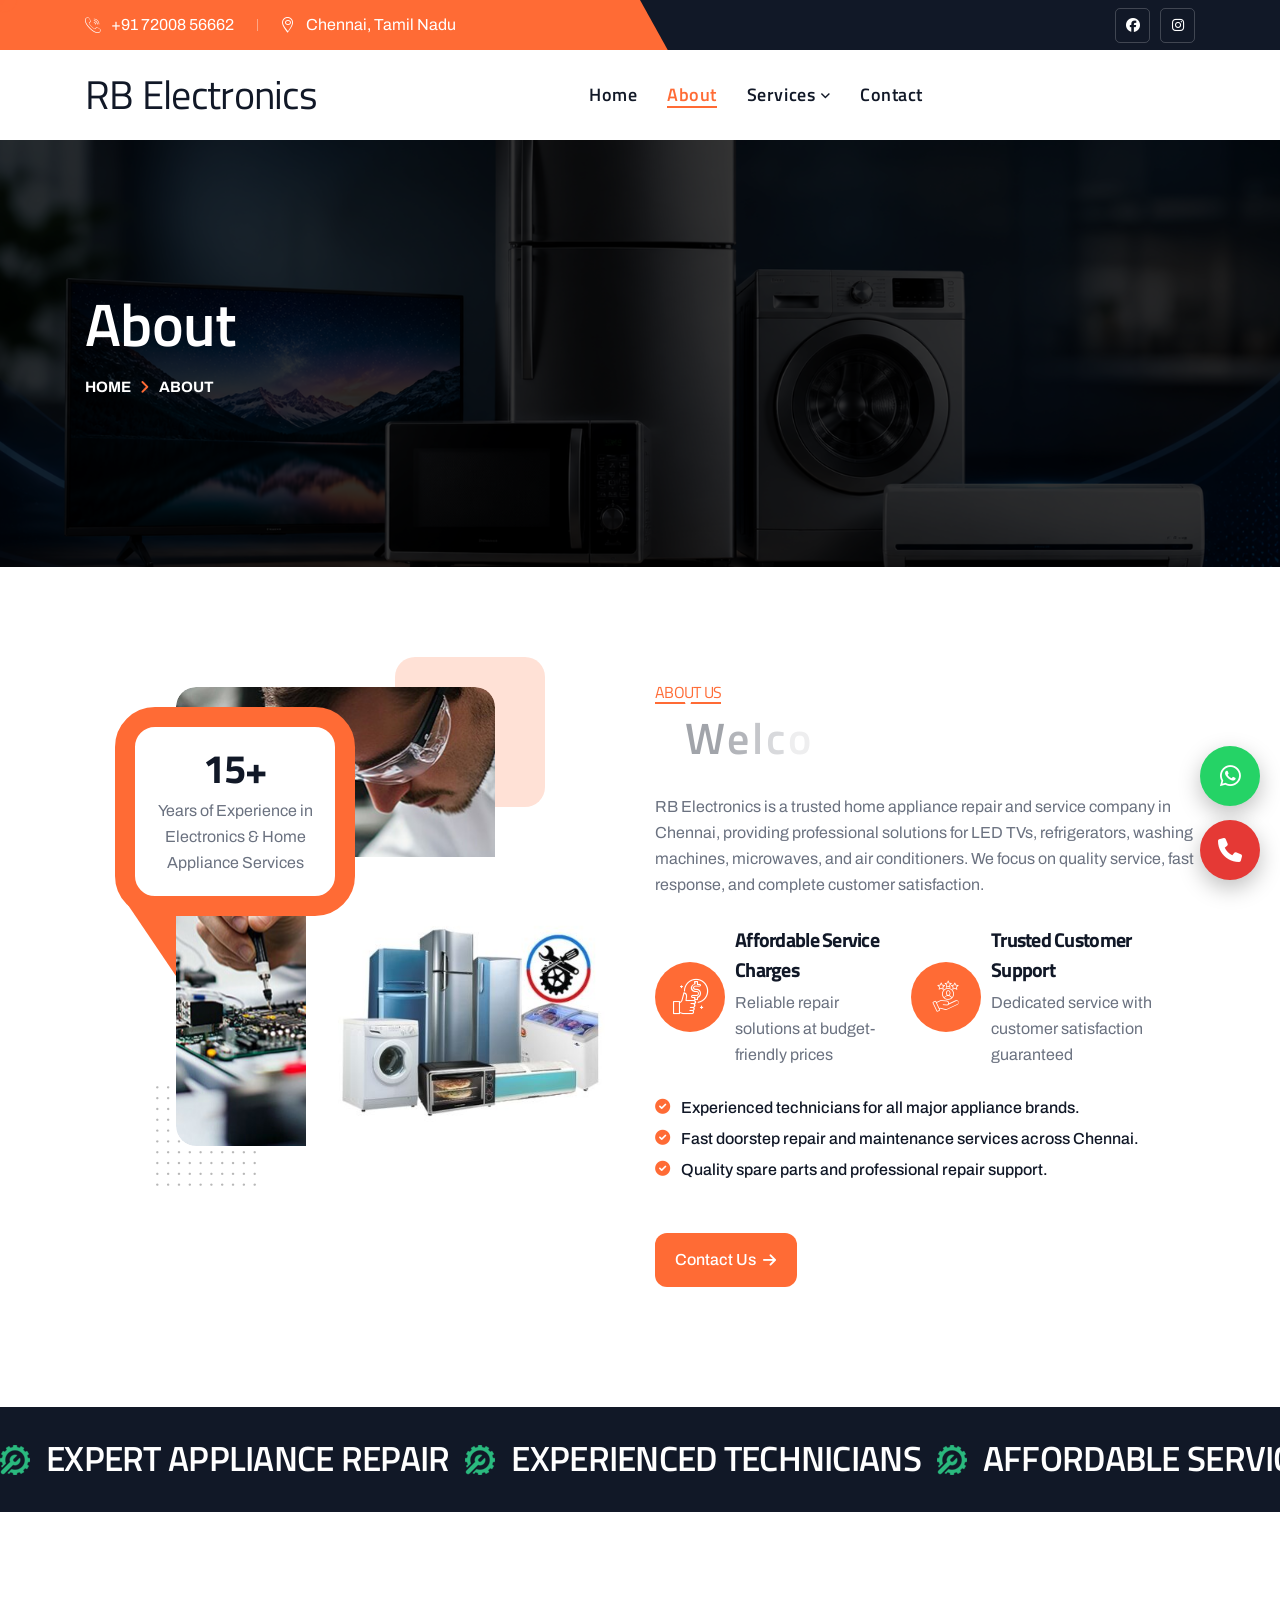
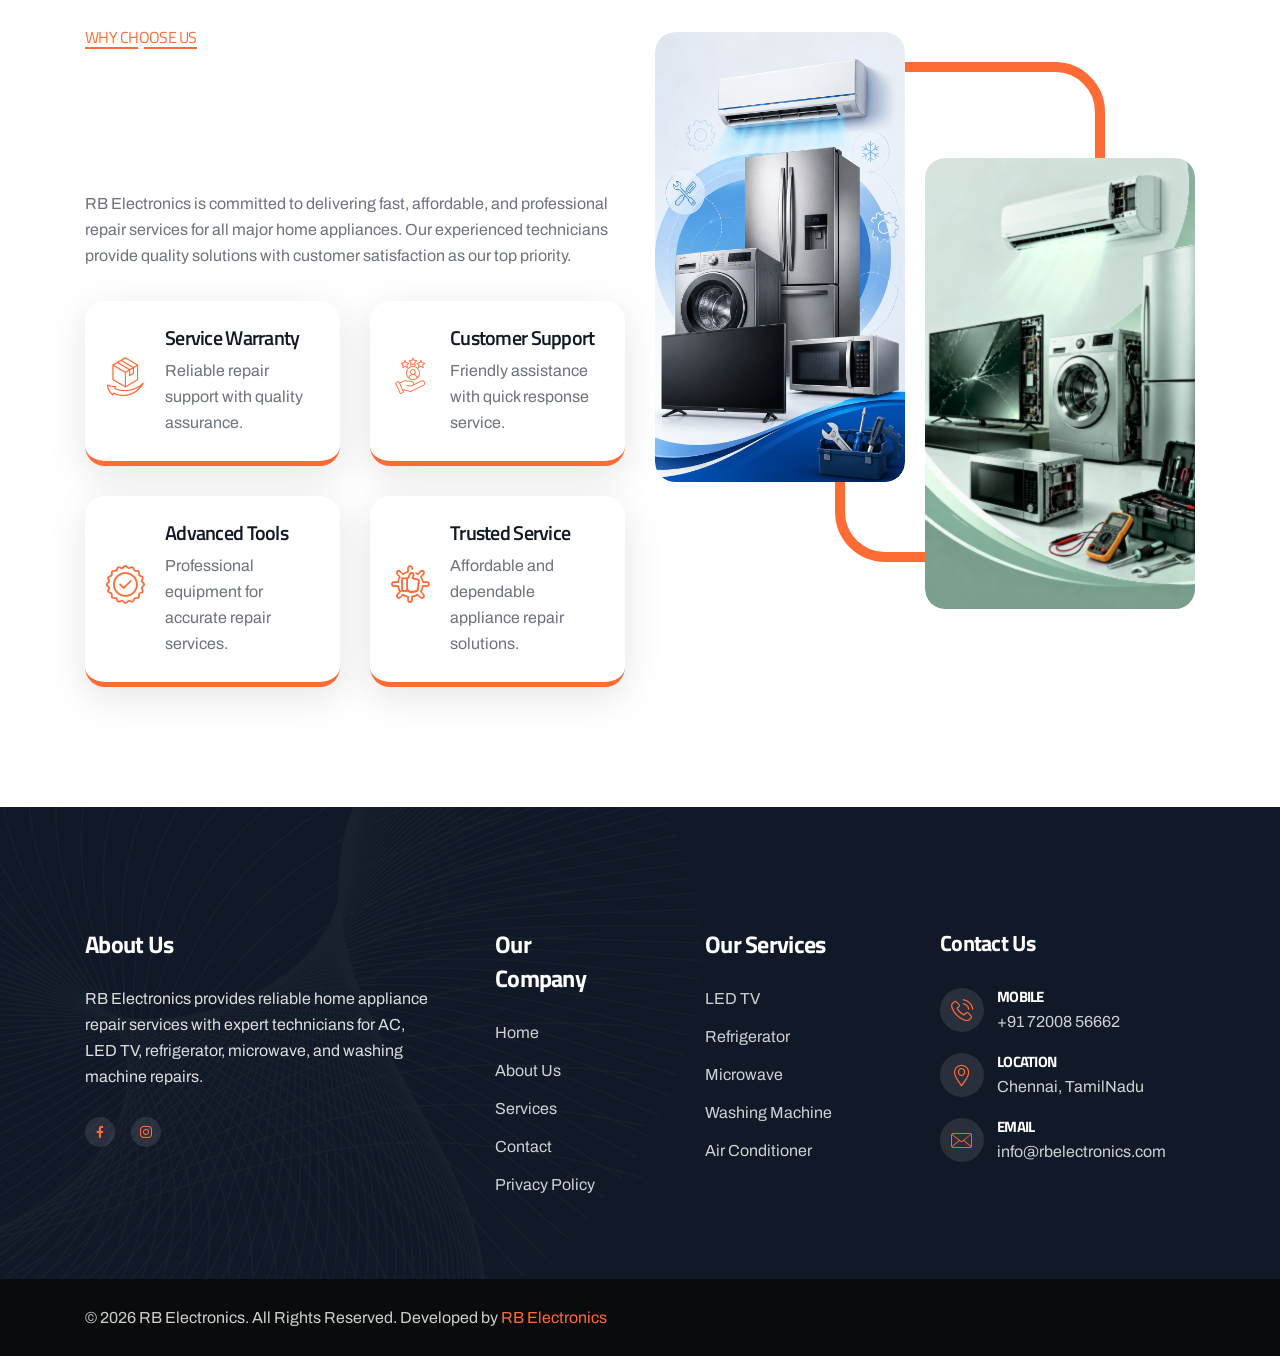
<file: about.html>
<!DOCTYPE html>
<html lang="en">


<!-- Mirrored from weblayout.mnsithub.com/html/fixpro/main-html/about.html by HTTrack Website Copier/3.x [XR&CO'2014], Mon, 18 May 2026 04:50:52 GMT -->
<head>
    <meta charset="UTF-8" />
    <meta name="viewport" content="width=device-width, initial-scale=1.0" />
    <title> Rb Electronics</title>
    <!-- favicons Icons -->
    <link rel="apple-touch-icon" sizes="180x180" href="assets/images/favicons/apple-touch-icon.png" />
    <link rel="icon" type="image/png" sizes="32x32" href="assets/images/favicons/favicon-32x32.png" />
    <link rel="icon" type="image/png" sizes="16x16" href="assets/images/favicons/favicon-16x16.png" />
    <!-- <link rel="manifest" href="assets/images/favicons/site.webmanifest" /> -->
    <meta name="description" content="RB Electronics " />


    <!-- fonts -->
    <link rel="preconnect" href="https://fonts.googleapis.com/">
    <link rel="preconnect" href="https://fonts.gstatic.com/" crossorigin>
    <link href="https://fonts.googleapis.com/css2?family=Archivo:ital,wght@0,100..900;1,100..900&amp;display=swap"
        rel="stylesheet">
    <link
        href="https://fonts.googleapis.com/css2?family=Titillium+Web:ital,wght@0,200;0,300;0,400;0,600;0,700;0,900;1,200;1,300;1,400;1,600;1,700&amp;display=swap"
        rel="stylesheet">


    <link rel="stylesheet" href="assets/css/bootstrap.min.css" />
    <link rel="stylesheet" href="assets/css/animate.min.css" />
    <link rel="stylesheet" href="assets/css/custom-animate.css" />
    <link rel="stylesheet" href="assets/css/swiper.min.css" />
    <link rel="stylesheet" href="assets/css/font-awesome-all.css" />
    <link rel="stylesheet" href="assets/css/jarallax.css" />
    <link rel="stylesheet" href="assets/css/jquery.magnific-popup.css" />
    <link rel="stylesheet" href="assets/css/flaticon.css">
    <link rel="stylesheet" href="assets/css/owl.carousel.min.css" />
    <link rel="stylesheet" href="assets/css/owl.theme.default.min.css" />
    <link rel="stylesheet" href="assets/css/nice-select.css" />
    <link rel="stylesheet" href="assets/css/jquery-ui.css" />
    <link rel="stylesheet" href="assets/css/aos.css" />
    <link rel="stylesheet" href="assets/css/odometer.min.css" />


    <link rel="stylesheet" href="assets/css/module-css/slider.css" />
    <link rel="stylesheet" href="assets/css/module-css/footer.css" />
    <link rel="stylesheet" href="assets/css/module-css/feature.css" />
    <link rel="stylesheet" href="assets/css/module-css/about.css" />
    <link rel="stylesheet" href="assets/css/module-css/service.css" />
    <link rel="stylesheet" href="assets/css/module-css/counter.css" />
    <link rel="stylesheet" href="assets/css/module-css/why-choose.css" />
    <link rel="stylesheet" href="assets/css/module-css/project.css" />
    <link rel="stylesheet" href="assets/css/module-css/video.css" />
    <link rel="stylesheet" href="assets/css/module-css/team.css" />
    <link rel="stylesheet" href="assets/css/module-css/brand.css" />
    <link rel="stylesheet" href="assets/css/module-css/pricing.css" />
    <link rel="stylesheet" href="assets/css/module-css/testimonial.css" />
    <link rel="stylesheet" href="assets/css/module-css/blog.css" />
    <link rel="stylesheet" href="assets/css/module-css/page-header.css" />
    <link rel="stylesheet" href="assets/css/module-css/faq.css" />
    <link rel="stylesheet" href="assets/css/module-css/error.css" />
    <link rel="stylesheet" href="assets/css/module-css/sliding-text.css" />


    <!-- template styles -->
    <link rel="stylesheet" href="assets/css/style.css" />
    <link rel="stylesheet" href="assets/css/responsive.css" />
<link rel="stylesheet" href="https://cdnjs.cloudflare.com/ajax/libs/font-awesome/6.5.1/css/all.min.css"/>
</head>
<style>

/* ================================
   FLOATING CONTACT WRAPPER
================================ */

.floating-contact{
    position:fixed;
    right:20px;
    bottom:20px;   /* Fixed Bottom */
    z-index:99999;

    display:flex;
    flex-direction:column;
    align-items:center;
    justify-content:flex-end;
    gap:14px;
}

/* ================================
   BUTTON BASE
================================ */

.contact-btn{
    width:60px;
    height:60px;
    border-radius:50%;

    display:flex;
    align-items:center;
    justify-content:center;

    text-decoration:none;
    border:none;
    cursor:pointer;

    color:#fff;
    font-size:24px;

    box-shadow:0 8px 22px rgba(0,0,0,0.25);

    transition:0.3s ease;

    position:relative;

    animation:floatY 3s ease-in-out infinite;
}

/* ================================
   WHATSAPP BUTTON
================================ */

.whatsapp{
    background:#25D366;
}

.whatsapp:hover{
    transform:scale(1.1);
    box-shadow:0 0 18px rgba(37,211,102,0.6);
}

/* ================================
   CALL BUTTON
================================ */

.call{
    background:#E53935;
    animation-delay:1s;
}

.call:hover{
    transform:scale(1.1);
    box-shadow:0 0 18px rgba(229,57,53,0.6);
}

/* ================================
   ENQUIRY BUTTON
================================ */

.enquiry-btn{
    background:#1565C0;
    animation-delay:2s;
}

.enquiry-btn:hover{
    transform:scale(1.1);
    box-shadow:0 0 18px rgba(21,101,192,0.6);
}

/* ================================
   FLOAT ANIMATION
================================ */

@keyframes floatY{

    0%{
        transform:translateY(0);
    }

    50%{
        transform:translateY(-6px);
    }

    100%{
        transform:translateY(0);
    }
}

/* ================================
   ENQUIRY FORM BOX
================================ */

.enquiry-box{
    position:absolute;
    right:75px;
    bottom:0;

    width:320px;

    background:#fff;

    border-radius:18px;

    padding:22px;

    box-shadow:0 12px 35px rgba(0,0,0,0.18);

    opacity:0;
    visibility:hidden;

    transform:translateY(20px);

    transition:0.3s ease;
}

/* SHOW FORM */

.enquiry-box.show{
    opacity:1;
    visibility:visible;
    transform:translateY(0);
}

/* ================================
   FORM TITLE
================================ */

.enquiry-box h3{
    margin:0 0 18px;
    text-align:center;

    font-size:24px;
    font-weight:700;

    color:#222;
}

/* ================================
   INPUT FIELDS
================================ */

.enquiry-box input,
.enquiry-box textarea{

    width:100%;

    padding:13px 15px;

    margin-bottom:14px;

    border:1px solid #ddd;
    border-radius:12px;

    font-size:14px;

    outline:none;

    box-sizing:border-box;

    transition:0.3s ease;
}

/* INPUT FOCUS */

.enquiry-box input:focus,
.enquiry-box textarea:focus{
    border-color:#1565C0;
}

/* TEXTAREA */

.enquiry-box textarea{
    height:100px;
    resize:none;
}

/* ================================
   SUBMIT BUTTON
================================ */

.enquiry-box button[type="submit"]{

    width:100%;

    padding:14px;

    border:none;
    border-radius:12px;

    background:#1565C0;

    color:#fff;

    font-size:16px;
    font-weight:600;

    cursor:pointer;

    transition:0.3s ease;
}

.enquiry-box button[type="submit"]:hover{
    background:#0D47A1;
}

/* ================================
   MOBILE RESPONSIVE
================================ */

@media(max-width:768px){

    .floating-contact{
        right:15px;
        bottom:15px;
        gap:12px;
    }

    .contact-btn{
        width:54px;
        height:54px;
        font-size:21px;
    }

    .enquiry-box{

        right:70px;
        bottom:0;

        width:260px;

        padding:18px;
    }

    .enquiry-box h3{
        font-size:20px;
    }
}

</style>

<body class="custom-cursor">
<div class="floating-contact">

  <!-- WhatsApp -->
  <a href="https://wa.me/917200856662" target="_blank" class="contact-btn whatsapp">
    <i class="fab fa-whatsapp"></i>
  </a>

  <!-- Call Button -->
  <a href="tel:+917200856662" class="contact-btn call">
    <i class="fas fa-phone"></i>
  </a>

  <!-- Contact Form Toggle -->
 <!-- <button id="formToggle" class="contact-btn enquiry-btn" type="button">
    <i class="fas fa-envelope"></i>
  </button> -->

  <!-- Contact Form -->
  <div class="enquiry-box" id="enquiryBox">
    <h3>Quick Enquiry</h3>

    <form>
      <input type="text" placeholder="Your Name" required>

      <input 
        type="tel" 
        placeholder="Mobile Number" 
        pattern="[0-9]{10}" 
        maxlength="10"
        required
      >

      <textarea placeholder="Your Message"></textarea>

      <button type="submit">Send Enquiry</button>
    </form>
  </div>

</div>


    <div class="custom-cursor__cursor"></div>
    <div class="custom-cursor__cursor-two"></div>


    <div class="page-wrapper">
        <header class="main-header-three">
            <div class="main-menu-three__top">
                <div class="container">
                    <div class="main-menu-three__top-inner">
                        <ul class="list-unstyled main-menu-three__contact-list">
                            <li>
                                <div class="icon">
                                    <i class="icon-call"></i>
                                </div>
                                <div class="text">
                                    <p><a href="tel:+917200856662">+91 72008 56662</a>
                                    </p>
                                </div>
                            </li>
                            <li>
                                <div class="icon">
                                    <i class="icon-location"></i>
                                </div>
                                <div class="text">
                                    <p>Chennai, Tamil Nadu</p>
                                </div>
                            </li>
                        </ul>
                        <div class="main-menu-three__top-right">
                            <div class="main-menu-three__social">
                              
                                <a href="#"><i class="fab fa-facebook"></i></a>
                              
                                <a href="#"><i class="fab fa-instagram"></i></a>
                            </div>
                        </div>
                    </div>
                </div>
            </div>
            <nav class="main-menu main-menu-three">
                <div class="main-menu-three__wrapper">
                    <div class="container">
                        <div class="main-menu-three__wrapper-inner">
                            <div class="main-menu-three__left">
                                <div class="main-menu-three__logo">
                                    <a href="index.html">
                                      <h1> RB Electronics</h1> 
                                        <!-- <img src="assets/images/resources/logo-1.png" alt=""> -->
                                    </a>
                                </div>
                            </div>
                            <div class="main-menu-two__main-menu-box">
                                <a href="#" class="mobile-nav__toggler"><i class="fa fa-bars"></i></a>
                                <ul class="main-menu__list">
                                    <li class="megamenu ">
                                        <a href="index.html">Home </a>
                                       
                                    </li>
                                    <li>
                                        <a href="about.html">About</a>
                                    </li>
                                    <li class="dropdown">
                                        <a href="services.html">Services</a>
                                        <ul class="shadow-box">
                                            <li><a href="LEDTV.html">LED Tv</a></li>
                                            <li><a href="refrigerator.html">Refrigerator</a></li>
                                            <li><a href="microwave.html">Microwave</a></li>
                                            <li><a href="washingmachine.html">Washing Machine</a></li>
                                            <li><a href="AC.html">Air Conditioner</a></li>
                                            
                                        </ul>
                                    </li>
                                  
                                    
                                    <li>
                                        <a href="contact.html">Contact</a>
                                    </li>
                                </ul>
                            </div>
                            <div class="main-menu-three__right">
                                <div class="main-menu-three__btn-box">
                                    <a href="contact.html" class="thm-btn">Book Now<span
                                            class="icon-arrow-right"></span></a>
                                </div>
                               
                                
                                <!-- <div class="main-menu-three__nav-sidebar-icon">
                                    <a class="navSidebar-button" href="#">
                                        <span class="icon-dots-menu-three-one"></span>
                                        <span class="icon-dots-menu-three-two"></span>
                                        <span class="icon-dots-menu-three-three"></span>
                                    </a>
                                </div> -->
                            </div>
                        </div>
                    </div>
                </div>
            </nav>
        </header>


        <div class="stricky-header stricked-menu main-menu">
            <div class="sticky-header__content"></div><!-- /.sticky-header__content -->
        </div><!-- /.stricky-header -->



        <!--Page Header Start-->
        <section class="page-header">
            <div class="page-header__bg" style="background-image: url(assets/images/banner2.png);">
            </div>
            <div class="container">
                <div class="page-header__inner">
                    <h3>About</h3>
                    <div class="thm-breadcrumb__inner">
                        <ul class="thm-breadcrumb list-unstyled">
                            <li><a href="index.html">Home</a></li>
                            <li><span class="icon-angle-right"></span></li>
                            <li>About</li>
                        </ul>
                    </div>
                </div>
            </div>
        </section>
        <!--Page Header End-->

      <!--About One Start -->
<section class="about-one about-page">
    <div class="container">
        <div class="row">

            <div class="col-xl-6">
                <div class="about-one__left wow slideInLeft" data-wow-delay="100ms" data-wow-duration="2500ms">

                    <div class="about-one__img-box">

                        <div class="about-one__img">
                            <img src="assets/images/resources/about-one-img-1.jpg" alt="">
                        </div>

                        <div class="about-one__img-2">
                            <img src="assets/images/a4.jpg" alt="">
                        </div>

                        <div class="about-one__shape-2 float-bob-y">
                            <img src="assets/images/shapes/about-one-shape-2.png" alt="">
                        </div>

                        <div class="about-one__experience-box">
                            <div class="about-one__count-box">
                                <h3 class="odometer" data-count="15">00</h3>
                                <span>+</span>
                            </div>

                            <p class="about-one__experience-text">
                                Years of Experience in Electronics & Home Appliance Services
                            </p>
                        </div>

                        <div class="about-one__shape-1 float-bob-x"></div>

                    </div>
                </div>
            </div>

            <div class="col-xl-6">
                <div class="about-one__right wow fadeInRight" data-wow-delay="300ms">

                    <div class="section-title text-left sec-title-animation animation-style2">

                        <h6 class="section-title__tagline">
                            <span class="section-title__tagline-border"></span>
                            ABOUT US
                        </h6>

                        <h3 class="section-title__title title-animation">
                            Welcome To RB Electronics
                        </h3>

                    </div>

                    <p class="about-one__text">
                        RB Electronics is a trusted home appliance repair and service
                        company in Chennai, providing professional solutions for LED TVs,
                        refrigerators, washing machines, microwaves, and air conditioners.
                        We focus on quality service, fast response, and complete customer satisfaction.
                    </p>

                    <div class="about-one__points-box">

                        <ul class="about-one__points list-unstyled">

                            <li>
                                <div class="icon">
                                    <span class="icon-affordable-price"></span>
                                </div>

                                <div class="content">
                                    <h4>Affordable Service Charges</h4>
                                    <p>Reliable repair solutions at budget-friendly prices</p>
                                </div>
                            </li>

                            <li>
                                <div class="icon">
                                    <span class="icon-happy-customer"></span>
                                </div>

                                <div class="content">
                                    <h4>Trusted Customer Support</h4>
                                    <p>Dedicated service with customer satisfaction guaranteed</p>
                                </div>
                            </li>

                        </ul>

                    </div>

                    <ul class="about-one__points-two list-unstyled">

                        <li>
                            <div class="icon">
                                <span class="icon-check"></span>
                            </div>
                            <p>Experienced technicians for all major appliance brands.</p>
                        </li>

                        <li>
                            <div class="icon">
                                <span class="icon-check"></span>
                            </div>
                            <p>Fast doorstep repair and maintenance services across Chennai.</p>
                        </li>

                        <li>
                            <div class="icon">
                                <span class="icon-check"></span>
                            </div>
                            <p>Quality spare parts and professional repair support.</p>
                        </li>

                    </ul>

                    <div class="about-one__btn-and-video">

                        <div class="about-one__btn-box">
                            <a href="contact.html" class="thm-btn">
                                Contact Us
                                <span class="icon-arrow-right"></span>
                            </a>
                        </div>

                    </div>

                </div>
            </div>

        </div>
    </div>
</section>
<!--About One End -->


       <!--Sliding Text Start-->
<section class="sliding-text sliding-text-two">
    <div class="sliding-text__inner">
        <ul class="sliding-text__list marquee_mode-1 list-unstyled">

            <li>
                <div class="icon">
                    <img src="assets/images/resources/sliding-text-img-1.png" alt="">
                </div>
                <p>Expert Appliance Repair</p>
            </li>

            <li>
                <div class="icon">
                    <img src="assets/images/resources/sliding-text-img-1.png" alt="">
                </div>
                <p>Experienced Technicians</p>
            </li>

            <li>
                <div class="icon">
                    <img src="assets/images/resources/sliding-text-img-1.png" alt="">
                </div>
                <p>Affordable Service Charges</p>
            </li>

            <li>
                <div class="icon">
                    <img src="assets/images/resources/sliding-text-img-1.png" alt="">
                </div>
                <p>Quick Doorstep Support</p>
            </li>

            <li>
                <div class="icon">
                    <img src="assets/images/resources/sliding-text-img-1.png" alt="">
                </div>
                <p>Trusted Repair Solutions</p>
            </li>

            <li>
                <div class="icon">
                    <img src="assets/images/resources/sliding-text-img-1.png" alt="">
                </div>
                <p>100% Customer Satisfaction</p>
            </li>

        </ul>
    </div>
</section>
<!--Sliding Text End-->
     


   <!--Why Choose One Start -->
<section class="why-choose-one">
    <div class="container">

        <div class="row">

            <div class="col-xl-6">
                <div class="why-choose-one__left">

                    <div class="section-title text-left sec-title-animation animation-style2">

                        <h6 class="section-title__tagline">
                            <span class="section-title__tagline-border"></span>
                            Why Choose Us
                        </h6>

                        <h3 class="section-title__title title-animation">
                            Reliable Home Appliance
                            Repair Experts In Chennai
                        </h3>

                    </div>

                    <p class="why-choose-one__text">
                        RB Electronics is committed to delivering fast, affordable,
                        and professional repair services for all major home appliances.
                        Our experienced technicians provide quality solutions with
                        customer satisfaction as our top priority.
                    </p>

                    <div class="why-choose-one__list-box">

                        <div class="row">

                            <div class="col-xl-6 col-lg-6 col-md-6">

                                <ul class="why-choose-one__list list-unstyled">

                                    <li class="wow fadeInLeft" data-wow-delay="100ms">

                                        <div class="icon">
                                            <span class="icon-product-return"></span>
                                        </div>

                                        <div class="content">
                                            <h3>Service Warranty</h3>
                                            <p>Reliable repair support with quality assurance.</p>
                                        </div>

                                    </li>

                                    <li class="wow fadeInLeft" data-wow-delay="400ms">

                                        <div class="icon">
                                            <span class="icon-setting"></span>
                                        </div>

                                        <div class="content">
                                            <h3>Advanced Tools</h3>
                                            <p>Professional equipment for accurate repair services.</p>
                                        </div>

                                    </li>

                                </ul>

                            </div>

                            <div class="col-xl-6 col-lg-6 col-md-6">

                                <ul class="why-choose-one__list list-unstyled">

                                    <li class="wow fadeInRight" data-wow-delay="200ms">

                                        <div class="icon">
                                            <span class="icon-happy-customer"></span>
                                        </div>

                                        <div class="content">
                                            <h3>Customer Support</h3>
                                            <p>Friendly assistance with quick response service.</p>
                                        </div>

                                    </li>

                                    <li class="wow fadeInRight" data-wow-delay="300ms">

                                        <div class="icon">
                                            <span class="icon-like"></span>
                                        </div>

                                        <div class="content">
                                            <h3>Trusted Service</h3>
                                            <p>Affordable and dependable appliance repair solutions.</p>
                                        </div>

                                    </li>

                                </ul>

                            </div>

                        </div>

                    </div>

                </div>
            </div>

            <div class="col-xl-6">

                <div class="why-choose-one__right wow slideInRight" data-wow-delay="100ms"
                    data-wow-duration="2500ms">

                    <div class="why-choose-one__img-box">

                        <div class="why-choose-one__img">
                            <img src="assets/images/a5.png" alt="">
                        </div>

                        <div class="why-choose-one__img-2">
                            <img src="assets/images/a6.png" alt="">
                        </div>

                        <div class="why-choose-one__shape-1"></div>

                       

                    </div>

                </div>

            </div>

        </div>

    </div>
</section>
<!--Why Choose One End -->

 


 <!--Site Footer Two Start-->
        <footer class="site-footer-two">
            <div class="site-footer-two__shape-1 float-bob-x">
                <img src="assets/images/shapes/site-footer-two-shape-1.png" alt="">
            </div>
            <div class="container">
                <div class="site-footer-two__top">
                    <div class="row">
                        <div class="col-xl-4 col-lg-6 col-md-6 wow fadeInUp" data-wow-delay="100ms">
                            <div class="footer-widget-two__column footer-widget-two__about">
                                 <div class="footer-widget-two__title-box">
                                    <h3 class="footer-widget-two__title">About Us</h3>
                                </div>
                                <!-- <div class="footer-widget-two__logo">
                                    <a href="index.html">
                                        <img src="assets/images/resources/logo-2.png" alt="">
                                    </a>
                                </div> -->
                               <p class="footer-widget-two__about-text">
    RB Electronics provides reliable home appliance repair services 
    with expert technicians for AC, LED TV, refrigerator, microwave, 
    and washing machine repairs.
</p>
                                <div class="site-footer-two__social">
                                    <a href="#"><i class="icon-facebook"></i></a>
                                    
                                    <a href="#"><i class="icon-instagram"></i></a>
                                </div>
                            </div>
                        </div>
                        <div class="col-xl-2 col-lg-6 col-md-6 wow fadeInUp" data-wow-delay="200ms">
                            <div class="footer-widget-two__column footer-widget-two__usefull-link">
                                <div class="footer-widget-two__title-box">
                                    <h3 class="footer-widget-two__title">Our Company</h3>
                                </div>
                                <div class="footer-widget-two__link-box">
                                    <ul class="footer-widget-two__link list-unstyled">
                                        <li><a href="index.html">Home</a></li>
                                        <li><a href="about.html">About Us</a></li>
                                        <li><a href="services.html">Services</a></li>
                                        <li><a href="contact.html">Contact</a></li>
                                                                                <li><a href="privacy-policy.html">Privacy Policy</a></li>

                                        
                                    </ul>
                                </div>
                            </div>
                        </div>
                        <div class="col-xl-3 col-lg-6 col-md-6 wow fadeInUp" data-wow-delay="300ms">
                            <div class="footer-widget-two__column footer-widget-two__services">
                                <div class="footer-widget-two__title-box">
                                    <h3 class="footer-widget-two__title">Our Services</h3>
                                </div>
                                <ul class="footer-widget-two__link list-unstyled">
                                    <li><a href="LEDTV.html">LED TV</a></li>
                                    <li><a href="refrigerator.html">Refrigerator</a></li>
                                    <li><a href="microwave.html">Microwave</a></li>
                                    <li><a href="washingmachine.html">Washing Machine</a></li>
                                    <li><a href="AC.html">Air Conditioner</a></li>
                                </ul>
                            </div>
                        </div>
                        <div class="col-xl-3 col-lg-6 col-md-6 wow fadeInUp" data-wow-delay="400ms">
                            <div class="footer-widget-two__column footer-widget-two__newsletter">
                                <div class="footer-widget-two__title-box">
                                <h3 class="footer-widget-two__newsletter-title">Contact Us</h3></div>
                               <ul class="footer-widget-two__contact list-unstyled">
                                    <li>
                                        <div class="icon">
                                            <span class="icon-phone-call"></span>
                                        </div>
                                        <div class="content">
                                            <h3>Mobile</h3>
                                            <p><a href="tel:+917200856662">+91 72008 56662</a></p>
                                        </div>
                                    </li>
                                    <li>
                                        <div class="icon">
                                            <span class="icon-location"></span>
                                        </div>
                                        <div class="content">
                                            <h3>Location</h3>
                                            <p>Chennai, TamilNadu</p>
                                        </div>
                                    </li>
                                      <li>
                                        <div class="icon">
                                            <span class="icon-envelope"></span>
                                        </div>
                                        <div class="content">
                                            <h3>Email</h3>
                                         <p><a href="mailto:info@rbelectronics.com">info@rbelectronics.com</a></p>
                                        </div>
                                    </li> 
                                </ul>
                               
                            </div>
                        </div>
                    </div>
                </div>
            </div>
            <div class="site-footer-two__bottom">
                <div class="container">
                    <div class="site-footer-two__bottom-inner">
                      <p class="site-footer-two__bottom-text">
    © <script>document.write(new Date().getFullYear())</script> 
    RB Electronics. All Rights Reserved. 
    Developed by 
     <a href="index.html" target="_blank">
       RB Electronics
    </a>
</p>
                        <!-- <ul class="list-unstyled site-footer-two__bottom-menu">
                            <li><a href="contact.html">Support</a></li>
                            <li><a href="about.html">Terms and Condition</a></li>
                            <li><a href="about.html">Privacy and Policy</a></li>
                        </ul> -->
                    </div>
                </div>
            </div>
        </footer>
        <!--Site Footer Two End-->

    </div><!-- /.page-wrapper -->


    <div class="mobile-nav__wrapper">
        <div class="mobile-nav__overlay mobile-nav__toggler"></div>
        <!-- /.mobile-nav__overlay -->
        <div class="mobile-nav__content">
            <span class="mobile-nav__close mobile-nav__toggler"><i class="fa fa-times"></i></span>
            <div class="logo-box">
                <a href="index.html" aria-label="logo image">
                    <!-- <img src="assets/images/resources/logo-2.png" width="140"
                        alt="" /> -->
                        <h1>RB Electronics</h1>
                    </a>
            </div>
            <!-- /.logo-box -->
            <div class="mobile-nav__container"></div>
            <!-- /.mobile-nav__container -->

            <ul class="mobile-nav__contact list-unstyled">
                 <li>
                    <i class="fa fa-envelope"></i>
                    <a href="mailto:info@rbelectronics.com">info@rbelectronics.com</a>
                </li> 
                <li>
                    <i class="fas fa-phone"></i>
                    <a href="tel:+9172008 56662">+91 72008 56662</a>
                </li>
            </ul><!-- /.mobile-nav__contact -->
            <div class="mobile-nav__top">
                <div class="mobile-nav__social">
                  
                    <a href="#" class="fab fa-facebook-square"></a>
                  
                    <a href="#" class="fab fa-instagram"></a>
                </div><!-- /.mobile-nav__social -->
            </div><!-- /.mobile-nav__top -->

        </div>
        <!-- /.mobile-nav__content -->
    </div>
    <!-- /.mobile-nav__wrapper -->


   

    <script src="assets/js/jquery-latest.js"></script>
    <script src="assets/js/bootstrap.bundle.min.js"></script>
    <script src="assets/js/jarallax.min.js"></script>
    <script src="assets/js/jquery.ajaxchimp.min.js"></script>
    <script src="assets/js/jquery.appear.min.js"></script>
    <script src="assets/js/swiper.min.js"></script>
    <script src="assets/js/jquery.magnific-popup.min.js"></script>
    <script src="assets/js/jquery.validate.min.js"></script>
    <script src="assets/js/wNumb.min.js"></script>
    <script src="assets/js/wow.js"></script>
    <script src="assets/js/isotope.js"></script>
    <script src="assets/js/owl.carousel.min.js"></script>
    <script src="assets/js/jquery-ui.js"></script>
    <script src="assets/js/jquery.nice-select.min.js"></script>
    <script src="assets/js/marquee.min.js"></script>
    <script src="assets/js/countdown.min.js"></script>
    <script src="assets/js/jquery.circleType.js"></script>
    <script src="assets/js/jquery.fittext.js"></script>
    <script src="assets/js/jquery.lettering.min.js"></script>
    <script src="assets/js/jquery-sidebar-content.js"></script>
    <script src="assets/js/aos.js"></script>
    <script src="assets/js/odometer.min.js"></script>


    <script src="assets/js/gsap/gsap.js"></script>
    <script src="assets/js/gsap/ScrollTrigger.js"></script>
    <script src="assets/js/gsap/SplitText.js"></script>

<script>
const formToggle = document.getElementById("formToggle");
const enquiryBox = document.getElementById("enquiryBox");

/* Toggle Form */
formToggle.addEventListener("click", (e) => {
  e.stopPropagation();
  enquiryBox.classList.toggle("show");
});

/* Close when clicking outside */
document.addEventListener("click", (e) => {
  if (!e.target.closest(".floating-contact")) {
    enquiryBox.classList.remove("show");
  }
});
</script>


    <!-- template js -->
    <script src="assets/js/script.js"></script>
</body>


<!-- Mirrored from weblayout.mnsithub.com/html/fixpro/main-html/about.html by HTTrack Website Copier/3.x [XR&CO'2014], Mon, 18 May 2026 04:50:52 GMT -->
</html>
</file>
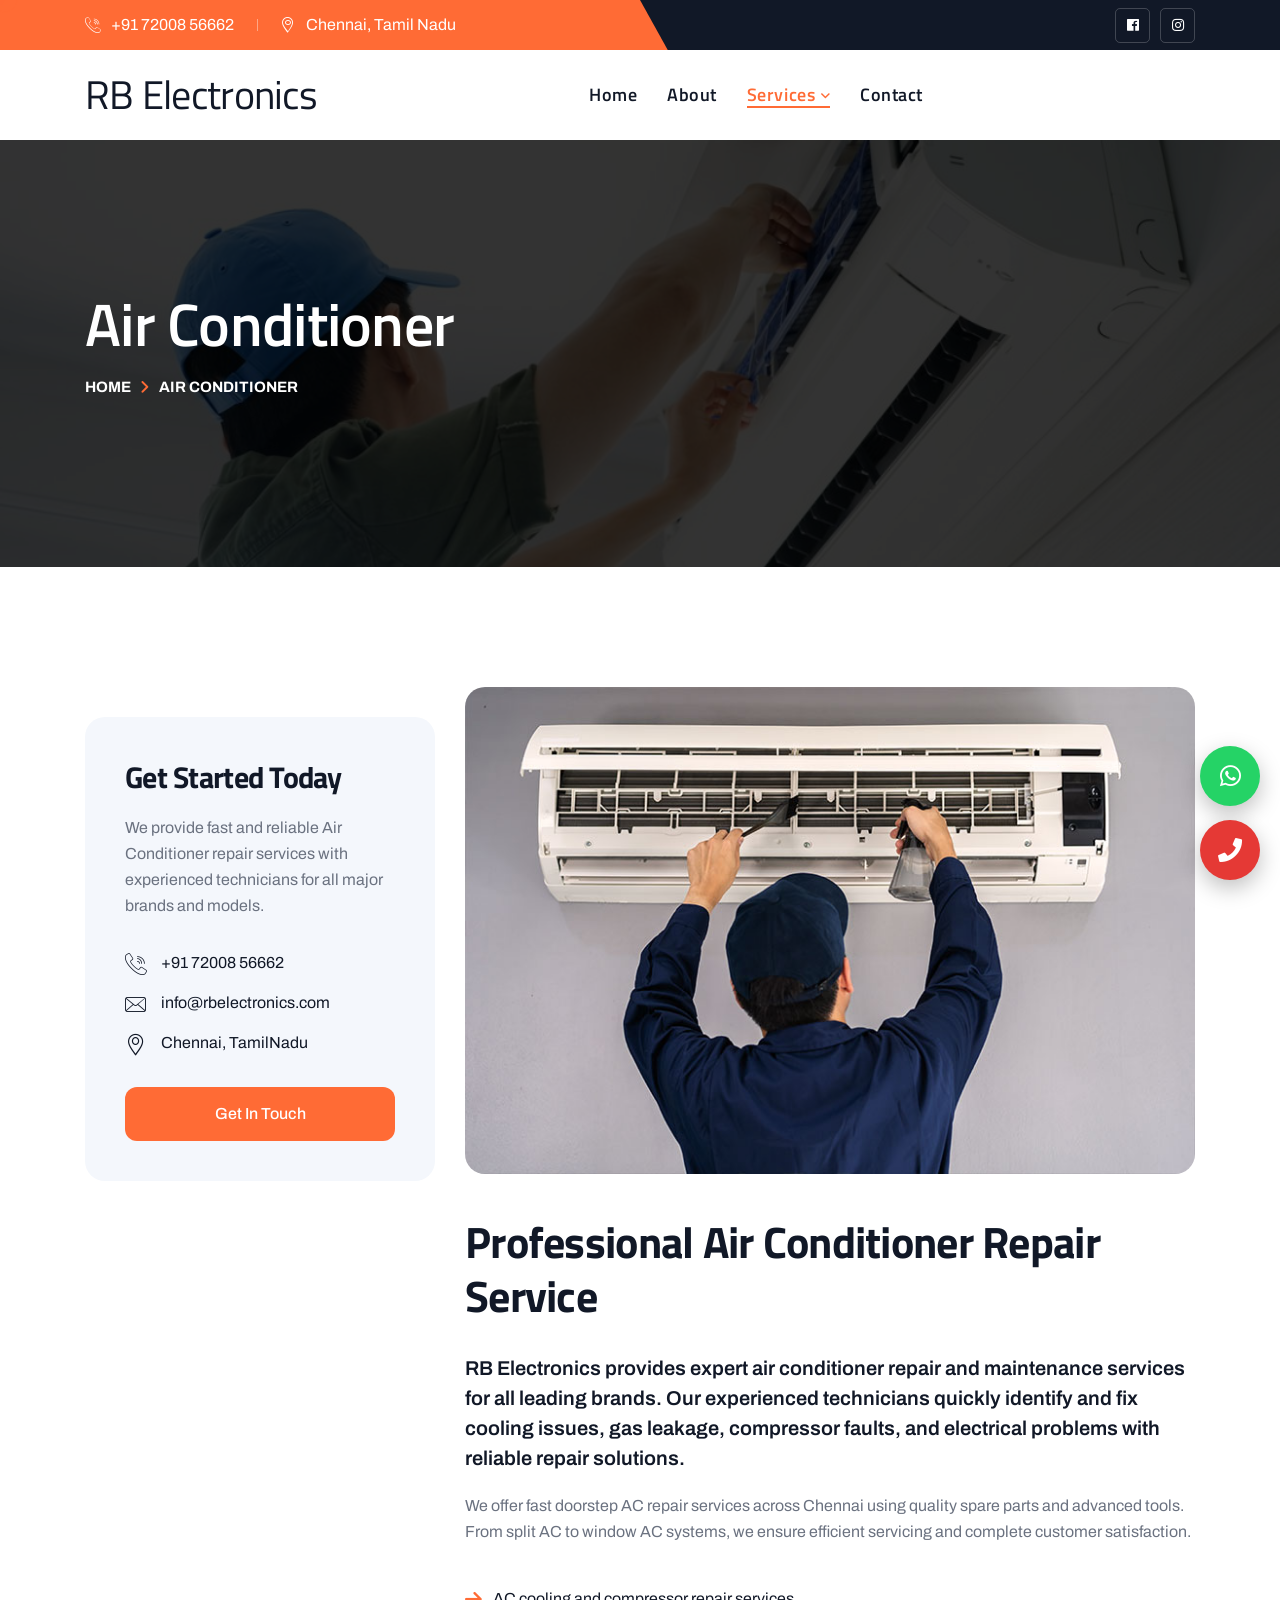
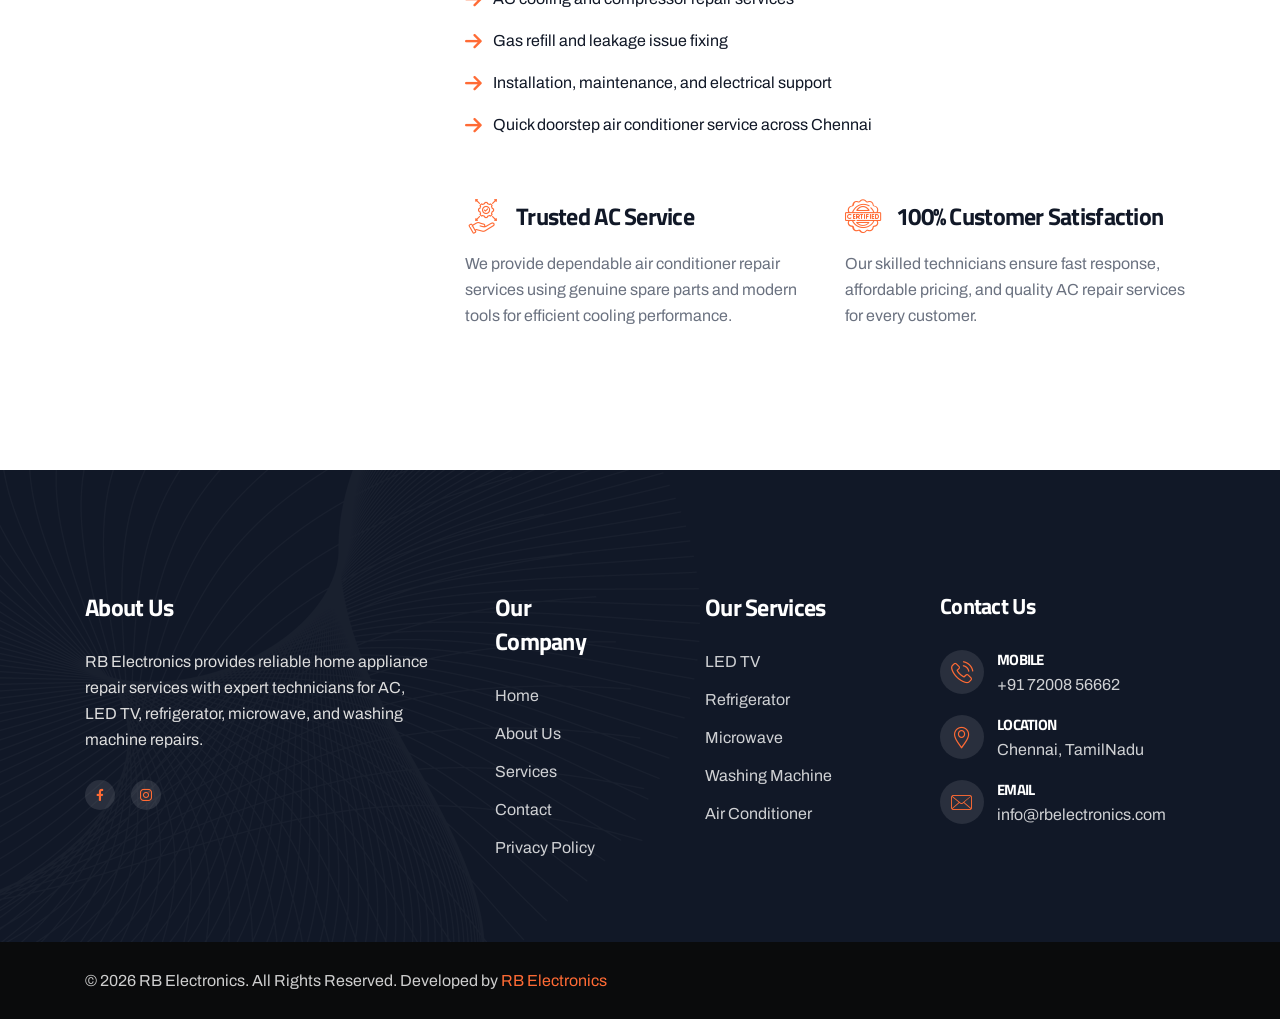
<file: AC.html>
<!DOCTYPE html>
<html lang="en">


<head>
    <meta charset="UTF-8" />
    <meta name="viewport" content="width=device-width, initial-scale=1.0" />
    <title> RB Electronics </title>
    <!-- favicons Icons -->
    <link rel="apple-touch-icon" sizes="180x180" href="assets/images/favicons/apple-touch-icon.png" />
    <link rel="icon" type="image/png" sizes="32x32" href="assets/images/favicons/favicon-32x32.png" />
    <link rel="icon" type="image/png" sizes="16x16" href="assets/images/favicons/favicon-16x16.png" />
    <!-- <link rel="manifest" href="assets/images/favicons/site.webmanifest" /> -->
   <meta name="description" content="RB Electronics " />

    <!-- fonts -->
    <link rel="preconnect" href="https://fonts.googleapis.com/">
    <link rel="preconnect" href="https://fonts.gstatic.com/" crossorigin>
    <link href="https://fonts.googleapis.com/css2?family=Archivo:ital,wght@0,100..900;1,100..900&amp;display=swap"
        rel="stylesheet">
    <link
        href="https://fonts.googleapis.com/css2?family=Titillium+Web:ital,wght@0,200;0,300;0,400;0,600;0,700;0,900;1,200;1,300;1,400;1,600;1,700&amp;display=swap"
        rel="stylesheet">


    <link rel="stylesheet" href="assets/css/bootstrap.min.css" />
    <link rel="stylesheet" href="assets/css/animate.min.css" />
    <link rel="stylesheet" href="assets/css/custom-animate.css" />
    <link rel="stylesheet" href="assets/css/swiper.min.css" />
    <link rel="stylesheet" href="assets/css/font-awesome-all.css" />
    <link rel="stylesheet" href="assets/css/jarallax.css" />
    <link rel="stylesheet" href="assets/css/jquery.magnific-popup.css" />
    <link rel="stylesheet" href="assets/css/flaticon.css">
    <link rel="stylesheet" href="assets/css/owl.carousel.min.css" />
    <link rel="stylesheet" href="assets/css/owl.theme.default.min.css" />
    <link rel="stylesheet" href="assets/css/nice-select.css" />
    <link rel="stylesheet" href="assets/css/jquery-ui.css" />
    <link rel="stylesheet" href="assets/css/aos.css" />
    <link rel="stylesheet" href="assets/css/odometer.min.css" />


    <link rel="stylesheet" href="assets/css/module-css/slider.css" />
    <link rel="stylesheet" href="assets/css/module-css/footer.css" />
    <link rel="stylesheet" href="assets/css/module-css/feature.css" />
    <link rel="stylesheet" href="assets/css/module-css/about.css" />
    <link rel="stylesheet" href="assets/css/module-css/service.css" />
    <link rel="stylesheet" href="assets/css/module-css/counter.css" />
    <link rel="stylesheet" href="assets/css/module-css/why-choose.css" />
    <link rel="stylesheet" href="assets/css/module-css/project.css" />
    <link rel="stylesheet" href="assets/css/module-css/video.css" />
    <link rel="stylesheet" href="assets/css/module-css/team.css" />
    <link rel="stylesheet" href="assets/css/module-css/brand.css" />
    <link rel="stylesheet" href="assets/css/module-css/pricing.css" />
    <link rel="stylesheet" href="assets/css/module-css/testimonial.css" />
    <link rel="stylesheet" href="assets/css/module-css/blog.css" />
    <link rel="stylesheet" href="assets/css/module-css/page-header.css" />
    <link rel="stylesheet" href="assets/css/module-css/sliding-text.css" />
    <link rel="stylesheet" href="assets/css/module-css/faq.css" />


    <!-- template styles -->
    <link rel="stylesheet" href="assets/css/style.css" />
    <link rel="stylesheet" href="assets/css/responsive.css" />
</head>

<style>

/* ================================
   FLOATING CONTACT WRAPPER
================================ */

.floating-contact{
    position:fixed;
    right:20px;
    bottom:20px;   /* Fixed Bottom */
    z-index:99999;

    display:flex;
    flex-direction:column;
    align-items:center;
    justify-content:flex-end;
    gap:14px;
}

/* ================================
   BUTTON BASE
================================ */

.contact-btn{
    width:60px;
    height:60px;
    border-radius:50%;

    display:flex;
    align-items:center;
    justify-content:center;

    text-decoration:none;
    border:none;
    cursor:pointer;

    color:#fff;
    font-size:24px;

    box-shadow:0 8px 22px rgba(0,0,0,0.25);

    transition:0.3s ease;

    position:relative;

    animation:floatY 3s ease-in-out infinite;
}

/* ================================
   WHATSAPP BUTTON
================================ */

.whatsapp{
    background:#25D366;
}

.whatsapp:hover{
    transform:scale(1.1);
    box-shadow:0 0 18px rgba(37,211,102,0.6);
}

/* ================================
   CALL BUTTON
================================ */

.call{
    background:#E53935;
    animation-delay:1s;
}

.call:hover{
    transform:scale(1.1);
    box-shadow:0 0 18px rgba(229,57,53,0.6);
}

/* ================================
   ENQUIRY BUTTON
================================ */

.enquiry-btn{
    background:#1565C0;
    animation-delay:2s;
}

.enquiry-btn:hover{
    transform:scale(1.1);
    box-shadow:0 0 18px rgba(21,101,192,0.6);
}

/* ================================
   FLOAT ANIMATION
================================ */

@keyframes floatY{

    0%{
        transform:translateY(0);
    }

    50%{
        transform:translateY(-6px);
    }

    100%{
        transform:translateY(0);
    }
}

/* ================================
   ENQUIRY FORM BOX
================================ */

.enquiry-box{
    position:absolute;
    right:75px;
    bottom:0;

    width:320px;

    background:#fff;

    border-radius:18px;

    padding:22px;

    box-shadow:0 12px 35px rgba(0,0,0,0.18);

    opacity:0;
    visibility:hidden;

    transform:translateY(20px);

    transition:0.3s ease;
}

/* SHOW FORM */

.enquiry-box.show{
    opacity:1;
    visibility:visible;
    transform:translateY(0);
}

/* ================================
   FORM TITLE
================================ */

.enquiry-box h3{
    margin:0 0 18px;
    text-align:center;

    font-size:24px;
    font-weight:700;

    color:#222;
}

/* ================================
   INPUT FIELDS
================================ */

.enquiry-box input,
.enquiry-box textarea{

    width:100%;

    padding:13px 15px;

    margin-bottom:14px;

    border:1px solid #ddd;
    border-radius:12px;

    font-size:14px;

    outline:none;

    box-sizing:border-box;

    transition:0.3s ease;
}

/* INPUT FOCUS */

.enquiry-box input:focus,
.enquiry-box textarea:focus{
    border-color:#1565C0;
}

/* TEXTAREA */

.enquiry-box textarea{
    height:100px;
    resize:none;
}

/* ================================
   SUBMIT BUTTON
================================ */

.enquiry-box button[type="submit"]{

    width:100%;

    padding:14px;

    border:none;
    border-radius:12px;

    background:#1565C0;

    color:#fff;

    font-size:16px;
    font-weight:600;

    cursor:pointer;

    transition:0.3s ease;
}

.enquiry-box button[type="submit"]:hover{
    background:#0D47A1;
}

/* ================================
   MOBILE RESPONSIVE
================================ */

@media(max-width:768px){

    .floating-contact{
        right:15px;
        bottom:15px;
        gap:12px;
    }

    .contact-btn{
        width:54px;
        height:54px;
        font-size:21px;
    }

    .enquiry-box{

        right:70px;
        bottom:0;

        width:260px;

        padding:18px;
    }

    .enquiry-box h3{
        font-size:20px;
    }
}

</style>

<body class="custom-cursor">
<div class="floating-contact">

  <!-- WhatsApp -->
  <a href="https://wa.me/917200856662" target="_blank" class="contact-btn whatsapp">
    <i class="fab fa-whatsapp"></i>
  </a>

  <!-- Call Button -->
  <a href="tel:+917200856662" class="contact-btn call">
    <i class="fas fa-phone"></i>
  </a>

  <!-- Contact Form Toggle -->
 <!-- <button id="formToggle" class="contact-btn enquiry-btn" type="button">
    <i class="fas fa-envelope"></i>
  </button> -->

  <!-- Contact Form -->
  <div class="enquiry-box" id="enquiryBox">
    <h3>Quick Enquiry</h3>

    <form>
      <input type="text" placeholder="Your Name" required>

      <input 
        type="tel" 
        placeholder="Mobile Number" 
        pattern="[0-9]{10}" 
        maxlength="10"
        required
      >

      <textarea placeholder="Your Message"></textarea>

      <button type="submit">Send Enquiry</button>
    </form>
  </div>

</div>

    <div class="custom-cursor__cursor"></div>
    <div class="custom-cursor__cursor-two"></div>


  <div class="page-wrapper">
         <header class="main-header-three">
            <div class="main-menu-three__top">
                <div class="container">
                    <div class="main-menu-three__top-inner">
                        <ul class="list-unstyled main-menu-three__contact-list">
                            <li>
                                <div class="icon">
                                    <i class="icon-call"></i>
                                </div>
                                <div class="text">
                                    <p><a href="tel:+917200856662">+91 72008 56662</a>
                                    </p>
                                </div>
                            </li>
                            <li>
                                <div class="icon">
                                    <i class="icon-location"></i>
                                </div>
                                <div class="text">
                                    <p>Chennai, Tamil Nadu</p>
                                </div>
                            </li>
                        </ul>
                        <div class="main-menu-three__top-right">
                            <div class="main-menu-three__social">
                              
                                <a href="#"><i class="fab fa-facebook"></i></a>
                              
                                <a href="#"><i class="fab fa-instagram"></i></a>
                            </div>
                        </div>
                    </div>
                </div>
            </div>
            <nav class="main-menu main-menu-three">
                <div class="main-menu-three__wrapper">
                    <div class="container">
                        <div class="main-menu-three__wrapper-inner">
                            <div class="main-menu-three__left">
                                <div class="main-menu-three__logo">
                                    <a href="index.html">
                                      <h1> RB Electronics</h1> 
                                        <!-- <img src="assets/images/resources/logo-1.png" alt=""> -->
                                    </a>
                                </div>
                            </div>
                            <div class="main-menu-two__main-menu-box">
                                <a href="#" class="mobile-nav__toggler"><i class="fa fa-bars"></i></a>
                                <ul class="main-menu__list">
                                    <li class="megamenu ">
                                        <a href="index.html">Home </a>
                                       
                                    </li>
                                    <li>
                                        <a href="about.html">About</a>
                                    </li>
                                    <li class="dropdown">
                                        <a href="services.html">Services</a>
                                        <ul class="shadow-box">
                                            <li><a href="LEDTV.html">LED Tv</a></li>
                                            <li><a href="refrigerator.html">Refrigerator</a></li>
                                            <li><a href="microwave.html">Microwave</a></li>
                                            <li><a href="washingmachine.html">Washing Machine</a></li>
                                            <li><a href="AC.html">Air Conditioner</a></li>
                                            
                                        </ul>
                                    </li>
                                  
                                    
                                    <li>
                                        <a href="contact.html">Contact</a>
                                    </li>
                                </ul>
                            </div>
                            <div class="main-menu-three__right">
                                <div class="main-menu-three__btn-box">
                                    <a href="contact.html" class="thm-btn">Book Now<span
                                            class="icon-arrow-right"></span></a>
                                </div>
                               
                                
                                <!-- <div class="main-menu-three__nav-sidebar-icon">
                                    <a class="navSidebar-button" href="#">
                                        <span class="icon-dots-menu-three-one"></span>
                                        <span class="icon-dots-menu-three-two"></span>
                                        <span class="icon-dots-menu-three-three"></span>
                                    </a>
                                </div> -->
                            </div>
                        </div>
                    </div>
                </div>
            </nav>
        </header>


        <div class="stricky-header stricked-menu main-menu">
            <div class="sticky-header__content"></div><!-- /.sticky-header__content -->
        </div><!-- /.stricky-header -->



        <!--Page Header Start-->
        <section class="page-header">
            <div class="page-header__bg" style="background-image: url(assets/images/banner7.jpg);">
            </div>
            <div class="container">
                <div class="page-header__inner">
                    <h3>Air Conditioner</h3>
                    <div class="thm-breadcrumb__inner">
                        <ul class="thm-breadcrumb list-unstyled">
                            <li><a href="index.html">Home</a></li>
                            <li><span class="icon-angle-right"></span></li>
                            <li>Air Conditioner</li>
                        </ul>
                    </div>
                </div>
            </div>
        </section>
        <!--Page Header End-->

   

  <!--Service Details Start-->
        <section class="service-details">
            <div class="container">
                <div class="row">
                    <div class="col-xl-4 col-lg-5">
                        <div class="service-details__sidebar">
                            <!-- <div class="service-details__services-box">
                                <h3 class="service-details__services-title">Our Services</h3>
                                <ul class="service-details__services-list list-unstyled">
                                    <li>
                                        <a href="LEDTV.html">Maintenance Service<span
                                                class="icon-arrow-right"></span></a>
                                    </li>
                                    <li >
                                        <a href="refrigerator.html">Refrigerator<span
                                                class="icon-arrow-right"></span></a>
                                    </li>
                                    <li >
                                        <a href="microwave.html">Microwave<span
                                                class="icon-arrow-right"></span></a>
                                    </li>
                                    <li >
                                        <a href="washingmachine.html">Washing Machine<span
                                                class="icon-arrow-right"></span></a>
                                    </li>
                                    <li class="active">
                                        <a href="AC.html">Air Conditioner<span
                                                class="icon-arrow-right"></span></a>
                                    </li>
                                   
                                </ul>
                            </div> -->
                            <div class="service-details__get-started">
                                <h3 class="service-details__get-started-title">Get Started Today</h3>
                                  <p class="service-details__get-started-text">
                We provide fast and reliable Air Conditioner repair services with experienced
                technicians for all major brands and models.
            </p>
                                <ul class="service-details__get-started-points list-unstyled">
                                    <li>
                                        <div class="icon">
                                            <span class="icon-call"></span>
                                        </div>
                                        <p><a href="tel:+917200856662">+91  72008 56662</a></p>
                                    </li>
                                    <li>
                                        <div class="icon">
                                            <span class="icon-envelope"></span>
                                        </div>
                                        <p><a href="mailto:info@rbelectronics.com">info@rbelectronics.com</a></p>
                                    </li>
                                    <li>
                                        <div class="icon">
                                            <span class="icon-location"></span>
                                        </div>
                                        <p>Chennai, TamilNadu</p>
                                    </li>
                                </ul>
                                <div class="service-details__get-started-btn-box">
                                    <a href="contact.html" class="service-details__get-started-btn thm-btn">get in
                                        touch</a>
                                </div>
                            </div>
                         
                        </div>
                    </div>
                  
<div class="col-xl-8 col-lg-7">
    <div class="service-details__left">

        <div class="service-details__img">
            <img src="assets/images/ac.jpg" alt="Air Conditioner Service">
        </div>

        <h3 class="service-details__title-1">
            Professional Air Conditioner Repair Service
        </h3>

        <p class="service-details__text-1">
            RB Electronics provides expert air conditioner repair and maintenance
            services for all leading brands. Our experienced technicians quickly
            identify and fix cooling issues, gas leakage, compressor faults, and
            electrical problems with reliable repair solutions.
        </p>

        <p class="service-details__text-2">
            We offer fast doorstep AC repair services across Chennai using
            quality spare parts and advanced tools. From split AC to window AC
            systems, we ensure efficient servicing and complete customer
            satisfaction.
        </p>

        <ul class="service-details__points-list list-unstyled">

            <li>
                <div class="icon">
                    <span class="icon-arrow-right"></span>
                </div>
                <p>AC cooling and compressor repair services</p>
            </li>

            <li>
                <div class="icon">
                    <span class="icon-arrow-right"></span>
                </div>
                <p>Gas refill and leakage issue fixing</p>
            </li>

            <li>
                <div class="icon">
                    <span class="icon-arrow-right"></span>
                </div>
                <p>Installation, maintenance, and electrical support</p>
            </li>

            <li>
                <div class="icon">
                    <span class="icon-arrow-right"></span>
                </div>
                <p>Quick doorstep air conditioner service across Chennai</p>
            </li>

        </ul>

        <div class="service-details__img-box">
            <div class="row">

                <div class="col-xl-6">
                    <div class="service-details__img-box-single">

                        <div class="service-details__img-box-content">

                            <div class="service-details__img-box-content-icon-and-title">
                                <div class="service-details__img-box-content-icon">
                                    <span class="icon-project-complete"></span>
                                </div>

                                <h3 class="service-details__img-box-content-title">
                                    Trusted AC Service
                                </h3>
                            </div>

                            <p class="service-details__img-box-content-text">
                                We provide dependable air conditioner repair
                                services using genuine spare parts and modern
                                tools for efficient cooling performance.
                            </p>

                        </div>
                    </div>
                </div>

                <div class="col-xl-6">
                    <div class="service-details__img-box-single">

                        <div class="service-details__img-box-content">

                            <div class="service-details__img-box-content-icon-and-title">
                                <div class="service-details__img-box-content-icon">
                                    <span class="icon-certified"></span>
                                </div>

                                <h3 class="service-details__img-box-content-title">
                                    100% Customer Satisfaction
                                </h3>
                            </div>

                            <p class="service-details__img-box-content-text">
                                Our skilled technicians ensure fast response,
                                affordable pricing, and quality AC repair
                                services for every customer.
                            </p>

                        </div>
                    </div>
                </div>

            </div>
        </div>

    </div>
</div>

                </div>
            </div>
        </section>
        <!--Service Details End-->
  <!--Sliding Text Start-->
        <!-- <section class="sliding-text">
            <div class="sliding-text__inner">
                <ul class="sliding-text__list marquee_mode-1 list-unstyled">
                    <li>
                        <div class="icon">
                            <img src="assets/images/resources/sliding-text-img-1.png" alt="">
                        </div>
                        <p>
                            Blue Star AC</p>
                    </li>
                    <li>
                        <div class="icon">
                            <img src="assets/images/resources/sliding-text-img-1.png" alt="">
                        </div>
                        <p>BPL AC</p>
                    </li>
                    <li>
                        <div class="icon">
                            <img src="assets/images/resources/sliding-text-img-1.png" alt="">
                        </div>
                        <p>Carrier AC</p>
                    </li>
                    <li>
                        <div class="icon">
                            <img src="assets/images/resources/sliding-text-img-1.png" alt="">
                        </div>
                        <p>Croma AC</p>
                    </li>
                    <li>
                        <div class="icon">
                            <img src="assets/images/resources/sliding-text-img-1.png" alt="">
                        </div>
                        <p>Daikin AC</p>
                    </li>
                    <li>
                        <div class="icon">
                            <img src="assets/images/resources/sliding-text-img-1.png" alt="">
                        </div>
                        <p>Godrej AC</p>
                    </li>
                     <li>
                        <div class="icon">
                            <img src="assets/images/resources/sliding-text-img-1.png" alt="">
                        </div>
                        <p> Gree AC</p>
                    </li>
                     <li>
                        <div class="icon">
                            <img src="assets/images/resources/sliding-text-img-1.png" alt="">
                        </div>
                        <p> Haier AC</p>
                    </li>
                     <li>
                        <div class="icon">
                            <img src="assets/images/resources/sliding-text-img-1.png" alt="">
                        </div>
                        <p>Hisense AC</p>
                    </li>
                     <li>
                        <div class="icon">
                            <img src="assets/images/resources/sliding-text-img-1.png" alt="">
                        </div>
                        <p>Hitachi AC</p>
                    </li>
                      <li>
                        <div class="icon">
                            <img src="assets/images/resources/sliding-text-img-1.png" alt="">
                        </div>
                        <p>Hyundai AC</p>
                    </li>
                      <li>
                        <div class="icon">
                            <img src="assets/images/resources/sliding-text-img-1.png" alt="">
                        </div>
                        <p>IFB AC</p>
                    </li>
                      <li>
                        <div class="icon">
                            <img src="assets/images/resources/sliding-text-img-1.png" alt="">
                        </div>
                        <p>Intex AC</p>
                    </li>
                    <li>
                        <div class="icon">
                            <img src="assets/images/resources/sliding-text-img-1.png" alt="">
                        </div>
                        <p>Samsung AC</p>
                    </li>
                    <li>
                        <div class="icon">
                            <img src="assets/images/resources/sliding-text-img-1.png" alt="">
                        </div>
                        <p> Panasonic AC</p>
                    </li>
                    <li>
                        <div class="icon">
                            <img src="assets/images/resources/sliding-text-img-1.png" alt="">
                        </div>
                        <p>Onida AC</p>
                    </li>
                    <li>
                        <div class="icon">
                            <img src="assets/images/resources/sliding-text-img-1.png" alt="">
                        </div>
                        <p>O General AC</p>
                    </li>
                    <li>
                        <div class="icon">
                            <img src="assets/images/resources/sliding-text-img-1.png" alt="">
                        </div>
                        <p> Mitsubishi AC</p>
                    </li>
                    <li>
                        <div class="icon">
                            <img src="assets/images/resources/sliding-text-img-1.png" alt="">
                        </div>
                        <p>Mitashi AC</p>
                    </li>
                    
                    <li>
                        <div class="icon">
                            <img src="assets/images/resources/sliding-text-img-1.png" alt="">
                        </div>
                        <p>Midea AC</p>
                    </li>
                    <li>
                        <div class="icon">
                            <img src="assets/images/resources/sliding-text-img-1.png" alt="">
                        </div>
                        <p>Lloyd AC</p>
                    </li>
                    <li>
                        <div class="icon">
                            <img src="assets/images/resources/sliding-text-img-1.png" alt="">
                        </div>
                        <p>LG AC</p>
                    </li>
                    <li>
                        <div class="icon">
                            <img src="assets/images/resources/sliding-text-img-1.png" alt="">
                        </div>
                        <p>Sansui AC</p>
                    </li>
                     <li>
                        <div class="icon">
                            <img src="assets/images/resources/sliding-text-img-1.png" alt="">
                        </div>
                        <p>TCL AC</p>
                    </li>
                     <li>
                        <div class="icon">
                            <img src="assets/images/resources/sliding-text-img-1.png" alt="">
                        </div>
                        <p>Thomson AC</p>
                    </li>
                     <li>
                        <div class="icon">
                            <img src="assets/images/resources/sliding-text-img-1.png" alt="">
                        </div>
                        <p>Toshiba AC</p>
                    </li>
                     <li>
                        <div class="icon">
                            <img src="assets/images/resources/sliding-text-img-1.png" alt="">
                        </div>
                        <p>Trane AC</p>
                    </li>
                     <li>
                        <div class="icon">
                            <img src="assets/images/resources/sliding-text-img-1.png" alt="">
                        </div>
                        <p>Vestar AC</p>
                    </li>
                     <li>
                        <div class="icon">
                            <img src="assets/images/resources/sliding-text-img-1.png" alt="">
                        </div>
                        <p>Videocon AC</p>
                    </li>
                      <li>
                        <div class="icon">
                            <img src="assets/images/resources/sliding-text-img-1.png" alt="">
                        </div>
                        <p>Voltas AC</p>
                    </li>
                      <li>
                        <div class="icon">
                            <img src="assets/images/resources/sliding-text-img-1.png" alt="">
                        </div>
                        <p>Whirlpool AC</p>
                    </li>
                </ul>
            </div>
        </section> -->
        <!--Sliding Text End-->








   <!--Site Footer Two Start-->
        <footer class="site-footer-two">
            <div class="site-footer-two__shape-1 float-bob-x">
                <img src="assets/images/shapes/site-footer-two-shape-1.png" alt="">
            </div>
            <div class="container">
                <div class="site-footer-two__top">
                    <div class="row">
                        <div class="col-xl-4 col-lg-6 col-md-6 wow fadeInUp" data-wow-delay="100ms">
                            <div class="footer-widget-two__column footer-widget-two__about">
                                 <div class="footer-widget-two__title-box">
                                    <h3 class="footer-widget-two__title">About Us</h3>
                                </div>
                                <!-- <div class="footer-widget-two__logo">
                                    <a href="index.html">
                                        <img src="assets/images/resources/logo-2.png" alt="">
                                    </a>
                                </div> -->
                               <p class="footer-widget-two__about-text">
    RB Electronics provides reliable home appliance repair services 
    with expert technicians for AC, LED TV, refrigerator, microwave, 
    and washing machine repairs.
</p>
                                <div class="site-footer-two__social">
                                    <a href="#"><i class="icon-facebook"></i></a>
                                    
                                    <a href="#"><i class="icon-instagram"></i></a>
                                </div>
                            </div>
                        </div>
                        <div class="col-xl-2 col-lg-6 col-md-6 wow fadeInUp" data-wow-delay="200ms">
                            <div class="footer-widget-two__column footer-widget-two__usefull-link">
                                <div class="footer-widget-two__title-box">
                                    <h3 class="footer-widget-two__title">Our Company</h3>
                                </div>
                                <div class="footer-widget-two__link-box">
                                    <ul class="footer-widget-two__link list-unstyled">
                                        <li><a href="index.html">Home</a></li>
                                        <li><a href="about.html">About Us</a></li>
                                        <li><a href="services.html">Services</a></li>
                                        <li><a href="contact.html">Contact</a></li>
                                                                                <li><a href="privacy-policy.html">Privacy Policy</a></li>

                                        
                                    </ul>
                                </div>
                            </div>
                        </div>
                        <div class="col-xl-3 col-lg-6 col-md-6 wow fadeInUp" data-wow-delay="300ms">
                            <div class="footer-widget-two__column footer-widget-two__services">
                                <div class="footer-widget-two__title-box">
                                    <h3 class="footer-widget-two__title">Our Services</h3>
                                </div>
                                <ul class="footer-widget-two__link list-unstyled">
                                    <li><a href="LEDTV.html">LED TV</a></li>
                                    <li><a href="refrigerator.html">Refrigerator</a></li>
                                    <li><a href="microwave.html">Microwave</a></li>
                                    <li><a href="washingmachine.html">Washing Machine</a></li>
                                    <li><a href="AC.html">Air Conditioner</a></li>
                                </ul>
                            </div>
                        </div>
                        <div class="col-xl-3 col-lg-6 col-md-6 wow fadeInUp" data-wow-delay="400ms">
                            <div class="footer-widget-two__column footer-widget-two__newsletter">
                                <div class="footer-widget-two__title-box">
                                <h3 class="footer-widget-two__newsletter-title">Contact Us</h3></div>
                               <ul class="footer-widget-two__contact list-unstyled">
                                    <li>
                                        <div class="icon">
                                            <span class="icon-phone-call"></span>
                                        </div>
                                        <div class="content">
                                            <h3>Mobile</h3>
                                            <p><a href="tel:+917200856662">+91 72008 56662</a></p>
                                        </div>
                                    </li>
                                    <li>
                                        <div class="icon">
                                            <span class="icon-location"></span>
                                        </div>
                                        <div class="content">
                                            <h3>Location</h3>
                                            <p>Chennai, TamilNadu</p>
                                        </div>
                                    </li>
                                      <li>
                                        <div class="icon">
                                            <span class="icon-envelope"></span>
                                        </div>
                                        <div class="content">
                                            <h3>Email</h3>
                                         <p><a href="mailto:info@rbelectronics.com">info@rbelectronics.com</a></p>
                                        </div>
                                    </li> 
                                </ul>
                               
                            </div>
                        </div>
                    </div>
                </div>
            </div>
            <div class="site-footer-two__bottom">
                <div class="container">
                    <div class="site-footer-two__bottom-inner">
                      <p class="site-footer-two__bottom-text">
    © <script>document.write(new Date().getFullYear())</script> 
    RB Electronics. All Rights Reserved. 
    Developed by 
    <a href="index.html" target="_blank">
        RB Electronics
    </a>
</p>
                        <!-- <ul class="list-unstyled site-footer-two__bottom-menu">
                            <li><a href="contact.html">Support</a></li>
                            <li><a href="about.html">Terms and Condition</a></li>
                            <li><a href="about.html">Privacy and Policy</a></li>
                        </ul> -->
                    </div>
                </div>
            </div>
        </footer>
        <!--Site Footer Two End-->

    </div><!-- /.page-wrapper -->


    <div class="mobile-nav__wrapper">
        <div class="mobile-nav__overlay mobile-nav__toggler"></div>
        <!-- /.mobile-nav__overlay -->
        <div class="mobile-nav__content">
            <span class="mobile-nav__close mobile-nav__toggler"><i class="fa fa-times"></i></span>
            <div class="logo-box">
                <a href="index.html" aria-label="logo image">
                    <!-- <img src="assets/images/resources/logo-2.png" width="140"
                        alt="" /> -->
                        <h1>RB Electronics</h1>
                    </a>
            </div>
            <!-- /.logo-box -->
            <div class="mobile-nav__container"></div>
            <!-- /.mobile-nav__container -->

            <ul class="mobile-nav__contact list-unstyled">
                 <li>
                    <i class="fa fa-envelope"></i>
                    <a href="mailto:info@rbelectronics.com">info@rbelectronics.com</a>
                </li> 
                <li>
                    <i class="fas fa-phone"></i>
                    <a href="tel:+9172008 56662">+91 72008 56662</a>
                </li>
            </ul><!-- /.mobile-nav__contact -->
            <div class="mobile-nav__top">
                <div class="mobile-nav__social">
                  
                    <a href="#" class="fab fa-facebook-square"></a>
                  
                    <a href="#" class="fab fa-instagram"></a>
                </div><!-- /.mobile-nav__social -->
            </div><!-- /.mobile-nav__top -->

        </div>
        <!-- /.mobile-nav__content -->
    </div>
    <!-- /.mobile-nav__wrapper -->

    <script src="assets/js/jquery-latest.js"></script>
    <script src="assets/js/bootstrap.bundle.min.js"></script>
    <script src="assets/js/jarallax.min.js"></script>
    <script src="assets/js/jquery.ajaxchimp.min.js"></script>
    <script src="assets/js/jquery.appear.min.js"></script>
    <script src="assets/js/swiper.min.js"></script>
    <script src="assets/js/jquery.magnific-popup.min.js"></script>
    <script src="assets/js/jquery.validate.min.js"></script>
    <script src="assets/js/wNumb.min.js"></script>
    <script src="assets/js/wow.js"></script>
    <script src="assets/js/isotope.js"></script>
    <script src="assets/js/owl.carousel.min.js"></script>
    <script src="assets/js/jquery-ui.js"></script>
    <script src="assets/js/jquery.nice-select.min.js"></script>
    <script src="assets/js/marquee.min.js"></script>
    <script src="assets/js/countdown.min.js"></script>
    <script src="assets/js/jquery.circleType.js"></script>
    <script src="assets/js/jquery.fittext.js"></script>
    <script src="assets/js/jquery.lettering.min.js"></script>
    <script src="assets/js/jquery-sidebar-content.js"></script>
    <script src="assets/js/aos.js"></script>
    <script src="assets/js/odometer.min.js"></script>


    <script src="assets/js/gsap/gsap.js"></script>
    <script src="assets/js/gsap/ScrollTrigger.js"></script>
    <script src="assets/js/gsap/SplitText.js"></script>

<script>
const formToggle = document.getElementById("formToggle");
const enquiryBox = document.getElementById("enquiryBox");

/* Toggle Form */
formToggle.addEventListener("click", (e) => {
  e.stopPropagation();
  enquiryBox.classList.toggle("show");
});

/* Close when clicking outside */
document.addEventListener("click", (e) => {
  if (!e.target.closest(".floating-contact")) {
    enquiryBox.classList.remove("show");
  }
});
</script>



    <!-- template js -->
    <script src="assets/js/script.js"></script>
</body>


<!-- Mirrored from weblayout.mnsithub.com/html/fixpro/main-html/services.html by HTTrack Website Copier/3.x [XR&CO'2014], Mon, 18 May 2026 04:50:55 GMT -->
</html>
</file>
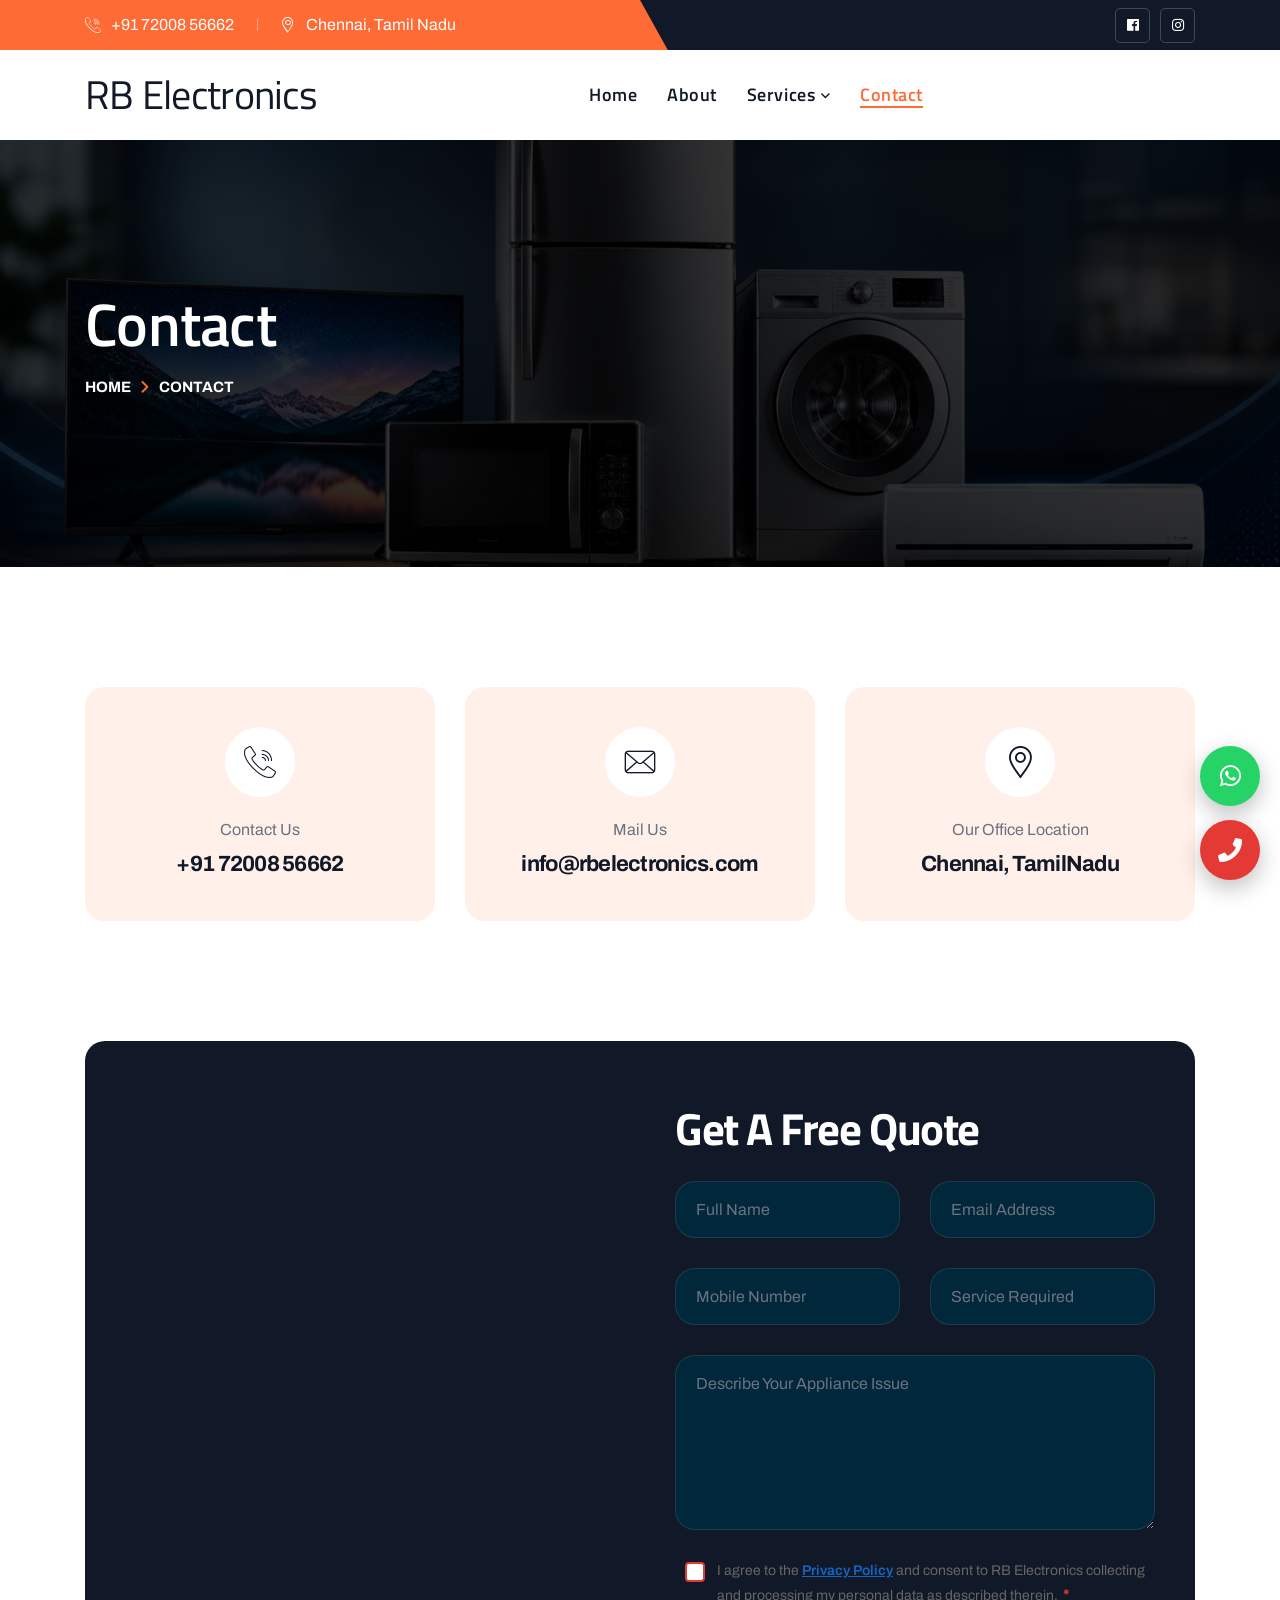
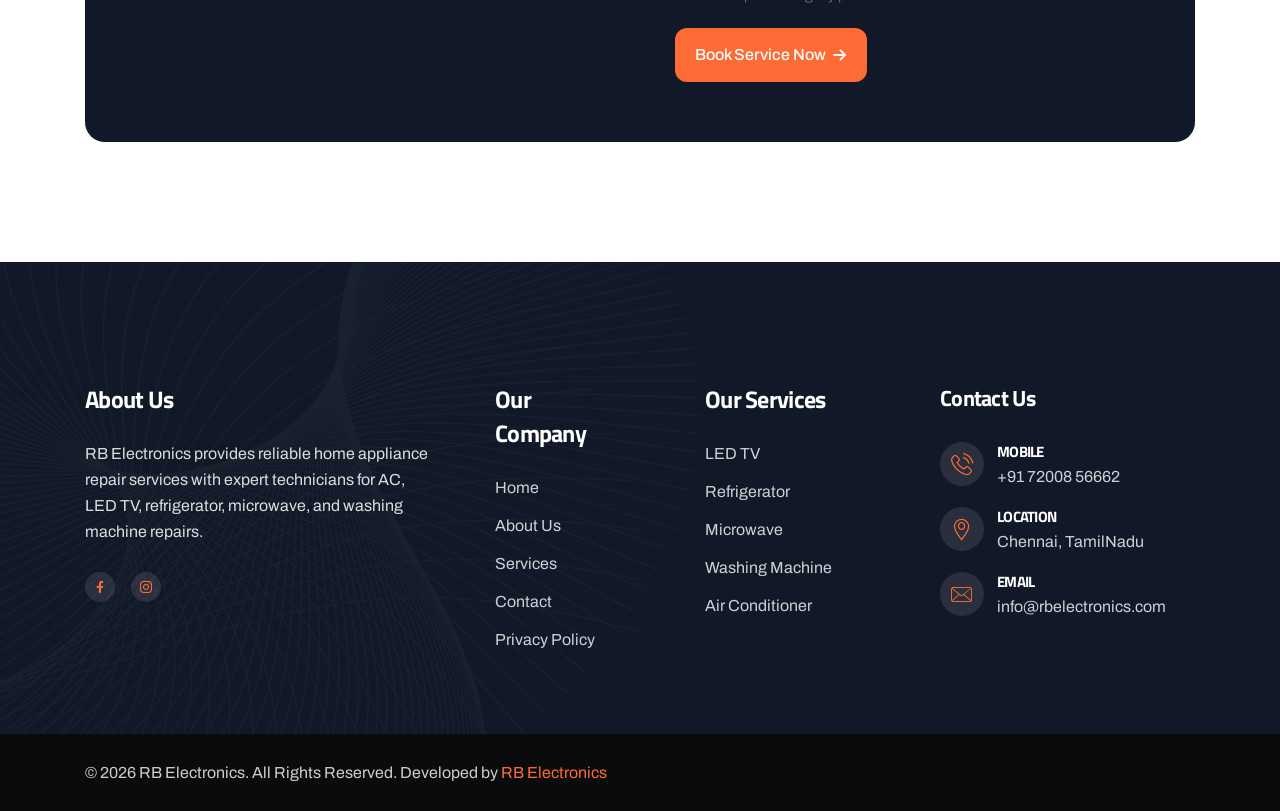
<file: contact.html>
<!DOCTYPE html>
<html lang="en">


<!-- Mirrored from weblayout.mnsithub.com/html/fixpro/main-html/contact.html by HTTrack Website Copier/3.x [XR&CO'2014], Mon, 18 May 2026 04:51:14 GMT -->
<head>
    <meta charset="UTF-8" />
    <meta name="viewport" content="width=device-width, initial-scale=1.0" />
    <title> RB Electronics</title>
    <!-- favicons Icons -->
    <link rel="apple-touch-icon" sizes="180x180" href="assets/images/favicons/apple-touch-icon.png" />
    <link rel="icon" type="image/png" sizes="32x32" href="assets/images/favicons/favicon-32x32.png" />
    <link rel="icon" type="image/png" sizes="16x16" href="assets/images/favicons/favicon-16x16.png" />
    <!-- <link rel="manifest" href="assets/images/favicons/site.webmanifest" /> -->
      <meta name="description" content="RB Electronics " />


    <!-- fonts -->
    <link rel="preconnect" href="https://fonts.googleapis.com/">
    <link rel="preconnect" href="https://fonts.gstatic.com/" crossorigin>
    <link href="https://fonts.googleapis.com/css2?family=Archivo:ital,wght@0,100..900;1,100..900&amp;display=swap"
        rel="stylesheet">
    <link
        href="https://fonts.googleapis.com/css2?family=Titillium+Web:ital,wght@0,200;0,300;0,400;0,600;0,700;0,900;1,200;1,300;1,400;1,600;1,700&amp;display=swap"
        rel="stylesheet">


    <link rel="stylesheet" href="assets/css/bootstrap.min.css" />
    <link rel="stylesheet" href="assets/css/animate.min.css" />
    <link rel="stylesheet" href="assets/css/custom-animate.css" />
    <link rel="stylesheet" href="assets/css/swiper.min.css" />
    <link rel="stylesheet" href="assets/css/font-awesome-all.css" />
    <link rel="stylesheet" href="assets/css/jarallax.css" />
    <link rel="stylesheet" href="assets/css/jquery.magnific-popup.css" />
    <link rel="stylesheet" href="assets/css/flaticon.css">
    <link rel="stylesheet" href="assets/css/owl.carousel.min.css" />
    <link rel="stylesheet" href="assets/css/owl.theme.default.min.css" />
    <link rel="stylesheet" href="assets/css/nice-select.css" />
    <link rel="stylesheet" href="assets/css/jquery-ui.css" />
    <link rel="stylesheet" href="assets/css/aos.css" />
    <link rel="stylesheet" href="assets/css/odometer.min.css" />


    <link rel="stylesheet" href="assets/css/module-css/slider.css" />
    <link rel="stylesheet" href="assets/css/module-css/footer.css" />
    <link rel="stylesheet" href="assets/css/module-css/feature.css" />
    <link rel="stylesheet" href="assets/css/module-css/about.css" />
    <link rel="stylesheet" href="assets/css/module-css/service.css" />
    <link rel="stylesheet" href="assets/css/module-css/counter.css" />
    <link rel="stylesheet" href="assets/css/module-css/why-choose.css" />
    <link rel="stylesheet" href="assets/css/module-css/project.css" />
    <link rel="stylesheet" href="assets/css/module-css/video.css" />
    <link rel="stylesheet" href="assets/css/module-css/team.css" />
    <link rel="stylesheet" href="assets/css/module-css/brand.css" />
    <link rel="stylesheet" href="assets/css/module-css/pricing.css" />
    <link rel="stylesheet" href="assets/css/module-css/testimonial.css" />
    <link rel="stylesheet" href="assets/css/module-css/blog.css" />
    <link rel="stylesheet" href="assets/css/module-css/page-header.css" />
    <link rel="stylesheet" href="assets/css/module-css/faq.css" />
    <link rel="stylesheet" href="assets/css/module-css/error.css" />
    <link rel="stylesheet" href="assets/css/module-css/contact.css" />


    <!-- template styles -->
    <link rel="stylesheet" href="assets/css/style.css" />
    <link rel="stylesheet" href="assets/css/responsive.css" />
</head>

<style>

/* ================================
   FLOATING CONTACT WRAPPER
================================ */

.floating-contact{
    position:fixed;
    right:20px;
    bottom:20px;   /* Fixed Bottom */
    z-index:99999;

    display:flex;
    flex-direction:column;
    align-items:center;
    justify-content:flex-end;
    gap:14px;
}

/* ================================
   BUTTON BASE
================================ */

.contact-btn{
    width:60px;
    height:60px;
    border-radius:50%;

    display:flex;
    align-items:center;
    justify-content:center;

    text-decoration:none;
    border:none;
    cursor:pointer;

    color:#fff;
    font-size:24px;

    box-shadow:0 8px 22px rgba(0,0,0,0.25);

    transition:0.3s ease;

    position:relative;

    animation:floatY 3s ease-in-out infinite;
}

/* ================================
   WHATSAPP BUTTON
================================ */

.whatsapp{
    background:#25D366;
}

.whatsapp:hover{
    transform:scale(1.1);
    box-shadow:0 0 18px rgba(37,211,102,0.6);
}

/* ================================
   CALL BUTTON
================================ */

.call{
    background:#E53935;
    animation-delay:1s;
}

.call:hover{
    transform:scale(1.1);
    box-shadow:0 0 18px rgba(229,57,53,0.6);
}

/* ================================
   ENQUIRY BUTTON
================================ */

.enquiry-btn{
    background:#1565C0;
    animation-delay:2s;
}

.enquiry-btn:hover{
    transform:scale(1.1);
    box-shadow:0 0 18px rgba(21,101,192,0.6);
}

/* ================================
   FLOAT ANIMATION
================================ */

@keyframes floatY{

    0%{
        transform:translateY(0);
    }

    50%{
        transform:translateY(-6px);
    }

    100%{
        transform:translateY(0);
    }
}

/* ================================
   ENQUIRY FORM BOX
================================ */

.enquiry-box{
    position:absolute;
    right:75px;
    bottom:0;

    width:320px;

    background:#fff;

    border-radius:18px;

    padding:22px;

    box-shadow:0 12px 35px rgba(0,0,0,0.18);

    opacity:0;
    visibility:hidden;

    transform:translateY(20px);

    transition:0.3s ease;
}

/* SHOW FORM */

.enquiry-box.show{
    opacity:1;
    visibility:visible;
    transform:translateY(0);
}

/* ================================
   FORM TITLE
================================ */

.enquiry-box h3{
    margin:0 0 18px;
    text-align:center;

    font-size:24px;
    font-weight:700;

    color:#222;
}

/* ================================
   INPUT FIELDS
================================ */

.enquiry-box input,
.enquiry-box textarea{

    width:100%;

    padding:13px 15px;

    margin-bottom:14px;

    border:1px solid #ddd;
    border-radius:12px;

    font-size:14px;

    outline:none;

    box-sizing:border-box;

    transition:0.3s ease;
}

/* INPUT FOCUS */

.enquiry-box input:focus,
.enquiry-box textarea:focus{
    border-color:#1565C0;
}

/* TEXTAREA */

.enquiry-box textarea{
    height:100px;
    resize:none;
}

/* ================================
   SUBMIT BUTTON
================================ */

.enquiry-box button[type="submit"]{

    width:100%;

    padding:14px;

    border:none;
    border-radius:12px;

    background:#1565C0;

    color:#fff;

    font-size:16px;
    font-weight:600;

    cursor:pointer;

    transition:0.3s ease;
}

.enquiry-box button[type="submit"]:hover{
    background:#0D47A1;
}

/* ================================
   MOBILE RESPONSIVE
================================ */

@media(max-width:768px){

    .floating-contact{
        right:15px;
        bottom:15px;
        gap:12px;
    }

    .contact-btn{
        width:54px;
        height:54px;
        font-size:21px;
    }

    .enquiry-box{

        right:70px;
        bottom:0;

        width:260px;

        padding:18px;
    }

    .enquiry-box h3{
        font-size:20px;
    }
}
/* ================================
   PRIVACY POLICY CHECKBOX STYLES
================================ */

.contact-page__privacy-box {
    margin-bottom: 20px;
    padding: 0 10px;
}

.privacy-check-label {
    display: flex;
    align-items: flex-start;
    cursor: pointer;
    font-size: 15px;
    color: #555;
    line-height: 1.6;
    position: relative;
    padding-left: 0;
    font-family: 'Archivo', sans-serif;
}

/* Hide default checkbox */
.privacy-check-label input[type="checkbox"] {
    position: absolute;
    opacity: 0;
    cursor: pointer;
    height: 0;
    width: 0;
}

/* Custom checkbox */
.checkmark {
    flex-shrink: 0;
    width: 20px;
    height: 20px;
    background: #fff;
    border: 2px solid #ccc;
    border-radius: 4px;
    margin-right: 12px;
    margin-top: 2px;
    position: relative;
    transition: all 0.3s ease;
}

/* Checkbox hover */
.privacy-check-label:hover .checkmark {
    border-color: #1565C0;
}

/* Checked state */
.privacy-check-label input:checked ~ .checkmark {
    background: #1565C0;
    border-color: #1565C0;
}

/* Checkmark icon */
.checkmark:after {
    content: "";
    position: absolute;
    display: none;
    left: 6px;
    top: 2px;
    width: 5px;
    height: 10px;
    border: solid white;
    border-width: 0 2px 2px 0;
    transform: rotate(45deg);
}

.privacy-check-label input:checked ~ .checkmark:after {
    display: block;
}

/* Privacy text */
.privacy-text {
    font-size: 14px;
    color: #666;
    line-height: 1.6;
}

.privacy-text a {
    color: #1565C0;
    text-decoration: underline;
    font-weight: 600;
    transition: color 0.3s ease;
}

.privacy-text a:hover {
    color: #0D47A1;
    text-decoration: none;
}

/* Required star */
.required-star {
    color: #E53935;
    font-size: 16px;
    font-weight: bold;
    margin-left: 2px;
}

/* Error state for validation */
.privacy-check-label input:invalid ~ .checkmark {
    border-color: #E53935;
    animation: shake 0.3s ease-in-out;
}

@keyframes shake {
    0%, 100% { transform: translateX(0); }
    25% { transform: translateX(-5px); }
    75% { transform: translateX(5px); }
}

/* Mobile responsive */
@media (max-width: 768px) {
    .privacy-check-label {
        font-size: 13px;
    }
    
    .checkmark {
        width: 18px;
        height: 18px;
        margin-right: 10px;
    }
    
    .privacy-text {
        font-size: 13px;
    }
}

@media (max-width: 480px) {
    .contact-page__privacy-box {
        padding: 0 5px;
    }
    
    .privacy-text {
        font-size: 12px;
    }
}
</style>

<body class="custom-cursor">
<div class="floating-contact">

  <!-- WhatsApp -->
  <a href="https://wa.me/917200856662" target="_blank" class="contact-btn whatsapp">
    <i class="fab fa-whatsapp"></i>
  </a>

  <!-- Call Button -->
  <a href="tel:+917200856662" class="contact-btn call">
    <i class="fas fa-phone"></i>
  </a>

  <!-- Contact Form Toggle -->
 <!-- <button id="formToggle" class="contact-btn enquiry-btn" type="button">
    <i class="fas fa-envelope"></i>
  </button> -->

  <!-- Contact Form -->
  <div class="enquiry-box" id="enquiryBox">
    <h3>Quick Enquiry</h3>

    <form>
      <input type="text" placeholder="Your Name" required>

      <input 
        type="tel" 
        placeholder="Mobile Number" 
        pattern="[0-9]{10}" 
        maxlength="10"
        required
      >

      <textarea placeholder="Your Message"></textarea>

      <button type="submit">Send Enquiry</button>
    </form>
  </div>

</div>




    <div class="custom-cursor__cursor"></div>
    <div class="custom-cursor__cursor-two"></div>


  <div class="page-wrapper">
        <header class="main-header-three">
            <div class="main-menu-three__top">
                <div class="container">
                    <div class="main-menu-three__top-inner">
                        <ul class="list-unstyled main-menu-three__contact-list">
                            <li>
                                <div class="icon">
                                    <i class="icon-call"></i>
                                </div>
                                <div class="text">
                                    <p><a href="tel:+917200856662">+91 72008 56662</a>
                                    </p>
                                </div>
                            </li>
                            <li>
                                <div class="icon">
                                    <i class="icon-location"></i>
                                </div>
                                <div class="text">
                                    <p>Chennai, Tamil Nadu</p>
                                </div>
                            </li>
                        </ul>
                        <div class="main-menu-three__top-right">
                            <div class="main-menu-three__social">
                              
                                <a href="#"><i class="fab fa-facebook"></i></a>
                              
                                <a href="#"><i class="fab fa-instagram"></i></a>
                            </div>
                        </div>
                    </div>
                </div>
            </div>
            <nav class="main-menu main-menu-three">
                <div class="main-menu-three__wrapper">
                    <div class="container">
                        <div class="main-menu-three__wrapper-inner">
                            <div class="main-menu-three__left">
                                <div class="main-menu-three__logo">
                                    <a href="index.html">
                                      <h1> RB Electronics</h1> 
                                        <!-- <img src="assets/images/resources/logo-1.png" alt=""> -->
                                    </a>
                                </div>
                            </div>
                            <div class="main-menu-two__main-menu-box">
                                <a href="#" class="mobile-nav__toggler"><i class="fa fa-bars"></i></a>
                                <ul class="main-menu__list">
                                    <li class="megamenu ">
                                        <a href="index.html">Home </a>
                                       
                                    </li>
                                    <li>
                                        <a href="about.html">About</a>
                                    </li>
                                    <li class="dropdown">
                                        <a href="services.html">Services</a>
                                        <ul class="shadow-box">
                                            <li><a href="LEDTV.html">LED Tv</a></li>
                                            <li><a href="refrigerator.html">Refrigerator</a></li>
                                            <li><a href="microwave.html">Microwave</a></li>
                                            <li><a href="washingmachine.html">Washing Machine</a></li>
                                            <li><a href="AC.html">Air Conditioner</a></li>
                                            
                                        </ul>
                                    </li>
                                  
                                    
                                    <li>
                                        <a href="contact.html">Contact</a>
                                    </li>
                                </ul>
                            </div>
                            <div class="main-menu-three__right">
                                <div class="main-menu-three__btn-box">
                                    <a href="contact.html" class="thm-btn">Book Now<span
                                            class="icon-arrow-right"></span></a>
                                </div>
                               
                                
                                <!-- <div class="main-menu-three__nav-sidebar-icon">
                                    <a class="navSidebar-button" href="#">
                                        <span class="icon-dots-menu-three-one"></span>
                                        <span class="icon-dots-menu-three-two"></span>
                                        <span class="icon-dots-menu-three-three"></span>
                                    </a>
                                </div> -->
                            </div>
                        </div>
                    </div>
                </div>
            </nav>
        </header>

        <div class="stricky-header stricked-menu main-menu">
            <div class="sticky-header__content"></div><!-- /.sticky-header__content -->
        </div><!-- /.stricky-header -->



        <!--Page Header Start-->
        <section class="page-header">
            <div class="page-header__bg" style="background-image: url(assets/images/banner2.png);">
            </div>
            <div class="container">
                <div class="page-header__inner">
                    <h3>Contact</h3>
                    <div class="thm-breadcrumb__inner">
                        <ul class="thm-breadcrumb list-unstyled">
                            <li><a href="index.html">Home</a></li>
                            <li><span class="icon-angle-right"></span></li>
                            <li>Contact</li>
                        </ul>
                    </div>
                </div>
            </div>
        </section>
        <!--Page Header End-->

        <!--Contact Info Start-->
        <section class="contact-info">
            <div class="container">
                <div class="row">
                    <!--Contact Two Single Start-->
                    <div class="col-xl-4 col-lg-4 wow fadeInLeft" data-wow-delay="100ms">
                        <div class="contact-info__single">
                            <div class="contact-info__icon">
                                <span class="icon-call"></span>
                            </div>
                            <p>Contact Us</p>
                            <h3><a href="tel:+917200856662">+91 72008 56662</a></h3>
                        </div>
                    </div>
                    <!-- Contact Two Single End-->
                    <!--Contact Two Single Start-->
                    <div class="col-xl-4 col-lg-4 wow fadeInUp" data-wow-delay="200ms">
                        <div class="contact-info__single">
                            <div class="contact-info__icon">
                                <span class="icon-envelope"></span>
                            </div>
                            <p>Mail Us</p>
                            <h3><a href="mailto:info@rbelectronics.com">info@rbelectronics.com</a></h3>
                        </div>
                    </div>
                    <!--Contact Two Single End-->
                    <!--Contact Two Single Start-->
                    <div class="col-xl-4 col-lg-4 wow fadeInRight" data-wow-delay="300ms">
                        <div class="contact-info__single">
                            <div class="contact-info__icon">
                                <span class="icon-location"></span>
                            </div>
                            <p>Our Office Location</p>
                            <h3>Chennai, TamilNadu</h3>
                        </div>
                    </div>
                    <!--Contact Two Single End-->
                </div>
            </div>
        </section>
        <!--Contact Info End-->

        <!--Contact Page Start-->
        <section class="contact-page">
            <div class="container">
                <div class="contact-page__inner">
                    <div class="row">
                        <div class="col-xl-6">
                            <div class="contact-page__left">
                               <iframe src="https://www.google.com/maps/embed?pb=!1m18!1m12!1m3!1d248756.1313116749!2d80.04386065343976!3d13.047473316843668!2m3!1f0!2f0!3f0!3m2!1i1024!2i768!4f13.1!3m3!1m2!1s0x3a5265ea4f7d3361%3A0x6e61a70b6863d433!2sChennai%2C%20Tamil%20Nadu!5e0!3m2!1sen!2sin!4v1779092521803!5m2!1sen!2sin" width="600" height="450" style="border-radius:20px;" allowfullscreen="" loading="lazy" referrerpolicy="no-referrer-when-downgrade"></iframe>
                            </div>
                        </div>
                        <div class="col-xl-6">
                            <div class="contact-page__right">
                                <h3 class="contact-page__form-title">Get A Free Quote</h3>
                    <form id="contact-form" class="contact-form-validated contact-page__form"
    action="mail.php" method="POST">

    <div class="row">

        <div class="col-xl-6 col-lg-6 col-md-6">
            <div class="contact-page__input-box">
                <input type="text" name="name" placeholder="Full Name" required="">
            </div>
        </div>

        <div class="col-xl-6 col-lg-6 col-md-6">
            <div class="contact-page__input-box">
                <input type="email" name="email" placeholder="Email Address" required="">
            </div>
        </div>

        <div class="col-xl-6 col-lg-6 col-md-6">
            <div class="contact-page__input-box">
                <input type="text" placeholder="Mobile Number" name="phone" required>
            </div>
        </div>

        <div class="col-xl-6 col-lg-6 col-md-6">
            <div class="contact-page__input-box">
                <input type="text" placeholder="Service Required" name="subject">
            </div>
        </div>

        <div class="col-xl-12">
            <div class="contact-page__input-box text-message-box">
                <textarea name="message"
                    placeholder="Describe Your Appliance Issue"
                    required></textarea>
            </div>
        </div>

        <!-- Privacy Policy Checkbox -->
        <div class="col-xl-12">
            <div class="contact-page__privacy-box">
                <label class="privacy-check-label" for="privacyCheckbox">
                    <input type="checkbox" id="privacyCheckbox" name="privacy_consent" required="">
                    <span class="checkmark"></span>
                    <span class="privacy-text">
                        I agree to the 
                        <a href="privacy-policy.html" target="_blank">Privacy Policy</a> 
                        and consent to RB Electronics collecting and processing my personal data as described therein.
                        <span class="required-star">*</span>
                    </span>
                </label>
            </div>
        </div>

        <div class="col-xl-12">
            <div class="contact-page__btn-box">

                <button type="submit"
                    class="thm-btn contact-page__btn"
                    data-loading-text="Please wait...">

                    Book Service Now
                    <span class="icon-arrow-right"></span>

                </button>

            </div>
        </div>

    </div>

    <div class="result"></div>

</form>
                            </div>
                        </div>
                    </div>
                </div>
            </div>
        </section>
        <!--Contact Page End-->

 <!--Site Footer Two Start-->
        <footer class="site-footer-two">
            <div class="site-footer-two__shape-1 float-bob-x">
                <img src="assets/images/shapes/site-footer-two-shape-1.png" alt="">
            </div>
            <div class="container">
                <div class="site-footer-two__top">
                    <div class="row">
                        <div class="col-xl-4 col-lg-6 col-md-6 wow fadeInUp" data-wow-delay="100ms">
                            <div class="footer-widget-two__column footer-widget-two__about">
                                 <div class="footer-widget-two__title-box">
                                    <h3 class="footer-widget-two__title">About Us</h3>
                                </div>
                                <!-- <div class="footer-widget-two__logo">
                                    <a href="index.html">
                                        <img src="assets/images/resources/logo-2.png" alt="">
                                    </a>
                                </div> -->
                               <p class="footer-widget-two__about-text">
    RB Electronics provides reliable home appliance repair services 
    with expert technicians for AC, LED TV, refrigerator, microwave, 
    and washing machine repairs.
</p>
                                <div class="site-footer-two__social">
                                    <a href="#"><i class="icon-facebook"></i></a>
                                    
                                    <a href="#"><i class="icon-instagram"></i></a>
                                </div>
                            </div>
                        </div>
                        <div class="col-xl-2 col-lg-6 col-md-6 wow fadeInUp" data-wow-delay="200ms">
                            <div class="footer-widget-two__column footer-widget-two__usefull-link">
                                <div class="footer-widget-two__title-box">
                                    <h3 class="footer-widget-two__title">Our Company</h3>
                                </div>
                                <div class="footer-widget-two__link-box">
                                    <ul class="footer-widget-two__link list-unstyled">
                                        <li><a href="index.html">Home</a></li>
                                        <li><a href="about.html">About Us</a></li>
                                        <li><a href="services.html">Services</a></li>
                                        <li><a href="contact.html">Contact</a></li>
                                                                                <li><a href="privacy-policy.html">Privacy Policy</a></li>

                                        
                                    </ul>
                                </div>
                            </div>
                        </div>
                        <div class="col-xl-3 col-lg-6 col-md-6 wow fadeInUp" data-wow-delay="300ms">
                            <div class="footer-widget-two__column footer-widget-two__services">
                                <div class="footer-widget-two__title-box">
                                    <h3 class="footer-widget-two__title">Our Services</h3>
                                </div>
                                <ul class="footer-widget-two__link list-unstyled">
                                    <li><a href="LEDTV.html">LED TV</a></li>
                                    <li><a href="refrigerator.html">Refrigerator</a></li>
                                    <li><a href="microwave.html">Microwave</a></li>
                                    <li><a href="washingmachine.html">Washing Machine</a></li>
                                    <li><a href="AC.html">Air Conditioner</a></li>
                                </ul>
                            </div>
                        </div>
                        <div class="col-xl-3 col-lg-6 col-md-6 wow fadeInUp" data-wow-delay="400ms">
                            <div class="footer-widget-two__column footer-widget-two__newsletter">
                                <div class="footer-widget-two__title-box">
                                <h3 class="footer-widget-two__newsletter-title">Contact Us</h3></div>
                               <ul class="footer-widget-two__contact list-unstyled">
                                    <li>
                                        <div class="icon">
                                            <span class="icon-phone-call"></span>
                                        </div>
                                        <div class="content">
                                            <h3>Mobile</h3>
                                            <p><a href="tel:+917200856662">+91 72008 56662</a></p>
                                        </div>
                                    </li>
                                    <li>
                                        <div class="icon">
                                            <span class="icon-location"></span>
                                        </div>
                                        <div class="content">
                                            <h3>Location</h3>
                                            <p>Chennai, TamilNadu</p>
                                        </div>
                                    </li>
                                     <li>
                                        <div class="icon">
                                            <span class="icon-envelope"></span>
                                        </div>
                                        <div class="content">
                                            <h3>Email</h3>
                                         <p><a href="mailto:info@rbelectronics.com">info@rbelectronics.com</a></p>
                                        </div>
                                    </li>
                                </ul>
                               
                            </div>
                        </div>
                    </div>
                </div>
            </div>
            <div class="site-footer-two__bottom">
                <div class="container">
                    <div class="site-footer-two__bottom-inner">
                      <p class="site-footer-two__bottom-text">
    © <script>document.write(new Date().getFullYear())</script> 
    RB Electronics. All Rights Reserved. 
    Developed by 
     <a href="index.html" target="_blank">
       RB Electronics
    </a>
</p>
                        <!-- <ul class="list-unstyled site-footer-two__bottom-menu">
                            <li><a href="contact.html">Support</a></li>
                            <li><a href="about.html">Terms and Condition</a></li>
                            <li><a href="about.html">Privacy and Policy</a></li>
                        </ul> -->
                    </div>
                </div>
            </div>
        </footer>
        <!--Site Footer Two End-->

    </div><!-- /.page-wrapper -->


    <div class="mobile-nav__wrapper">
        <div class="mobile-nav__overlay mobile-nav__toggler"></div>
        <!-- /.mobile-nav__overlay -->
        <div class="mobile-nav__content">
            <span class="mobile-nav__close mobile-nav__toggler"><i class="fa fa-times"></i></span>
            <div class="logo-box">
                <a href="index.html" aria-label="logo image">
                    <!-- <img src="assets/images/resources/logo-2.png" width="140"
                        alt="" /> -->
                        <h1>RB Electronics</h1>
                    </a>
            </div>
            <!-- /.logo-box -->
            <div class="mobile-nav__container"></div>
            <!-- /.mobile-nav__container -->

            <ul class="mobile-nav__contact list-unstyled">
                 <li>
                    <i class="fa fa-envelope"></i>
                    <a href="mailto:info@rbelectronics.com">info@rbelectronics.com</a>
                </li> 
                <li>
                    <i class="fas fa-phone"></i>
                    <a href="tel:+9172008 56662">+91 72008 56662</a>
                </li>
            </ul><!-- /.mobile-nav__contact -->
            <div class="mobile-nav__top">
                <div class="mobile-nav__social">
                  
                    <a href="#" class="fab fa-facebook-square"></a>
                  
                    <a href="#" class="fab fa-instagram"></a>
                </div><!-- /.mobile-nav__social -->
            </div><!-- /.mobile-nav__top -->

        </div>
        <!-- /.mobile-nav__content -->
    </div>
    <!-- /.mobile-nav__wrapper -->


    <script src="assets/js/jquery-latest.js"></script>
    <script src="assets/js/bootstrap.bundle.min.js"></script>
    <script src="assets/js/jarallax.min.js"></script>
    <script src="assets/js/jquery.ajaxchimp.min.js"></script>
    <script src="assets/js/jquery.appear.min.js"></script>
    <script src="assets/js/swiper.min.js"></script>
    <script src="assets/js/jquery.magnific-popup.min.js"></script>
    <script src="assets/js/jquery.validate.min.js"></script>
    <script src="assets/js/wNumb.min.js"></script>
    <script src="assets/js/wow.js"></script>
    <script src="assets/js/isotope.js"></script>
    <script src="assets/js/owl.carousel.min.js"></script>
    <script src="assets/js/jquery-ui.js"></script>
    <script src="assets/js/jquery.nice-select.min.js"></script>
    <script src="assets/js/marquee.min.js"></script>
    <script src="assets/js/countdown.min.js"></script>
    <script src="assets/js/jquery.circleType.js"></script>
    <script src="assets/js/jquery.fittext.js"></script>
    <script src="assets/js/jquery.lettering.min.js"></script>
    <script src="assets/js/jquery-sidebar-content.js"></script>
    <script src="assets/js/aos.js"></script>
    <script src="assets/js/odometer.min.js"></script>


    <script src="assets/js/gsap/gsap.js"></script>
    <script src="assets/js/gsap/ScrollTrigger.js"></script>
    <script src="assets/js/gsap/SplitText.js"></script>

<script>
const formToggle = document.getElementById("formToggle");
const enquiryBox = document.getElementById("enquiryBox");

/* Toggle Form */
formToggle.addEventListener("click", (e) => {
  e.stopPropagation();
  enquiryBox.classList.toggle("show");
});

/* Close when clicking outside */
document.addEventListener("click", (e) => {
  if (!e.target.closest(".floating-contact")) {
    enquiryBox.classList.remove("show");
  }
});
</script>



    <!-- template js -->
    <script src="assets/js/script.js"></script>
</body>


<!-- Mirrored from weblayout.mnsithub.com/html/fixpro/main-html/contact.html by HTTrack Website Copier/3.x [XR&CO'2014], Mon, 18 May 2026 04:51:14 GMT -->
</html>
</file>
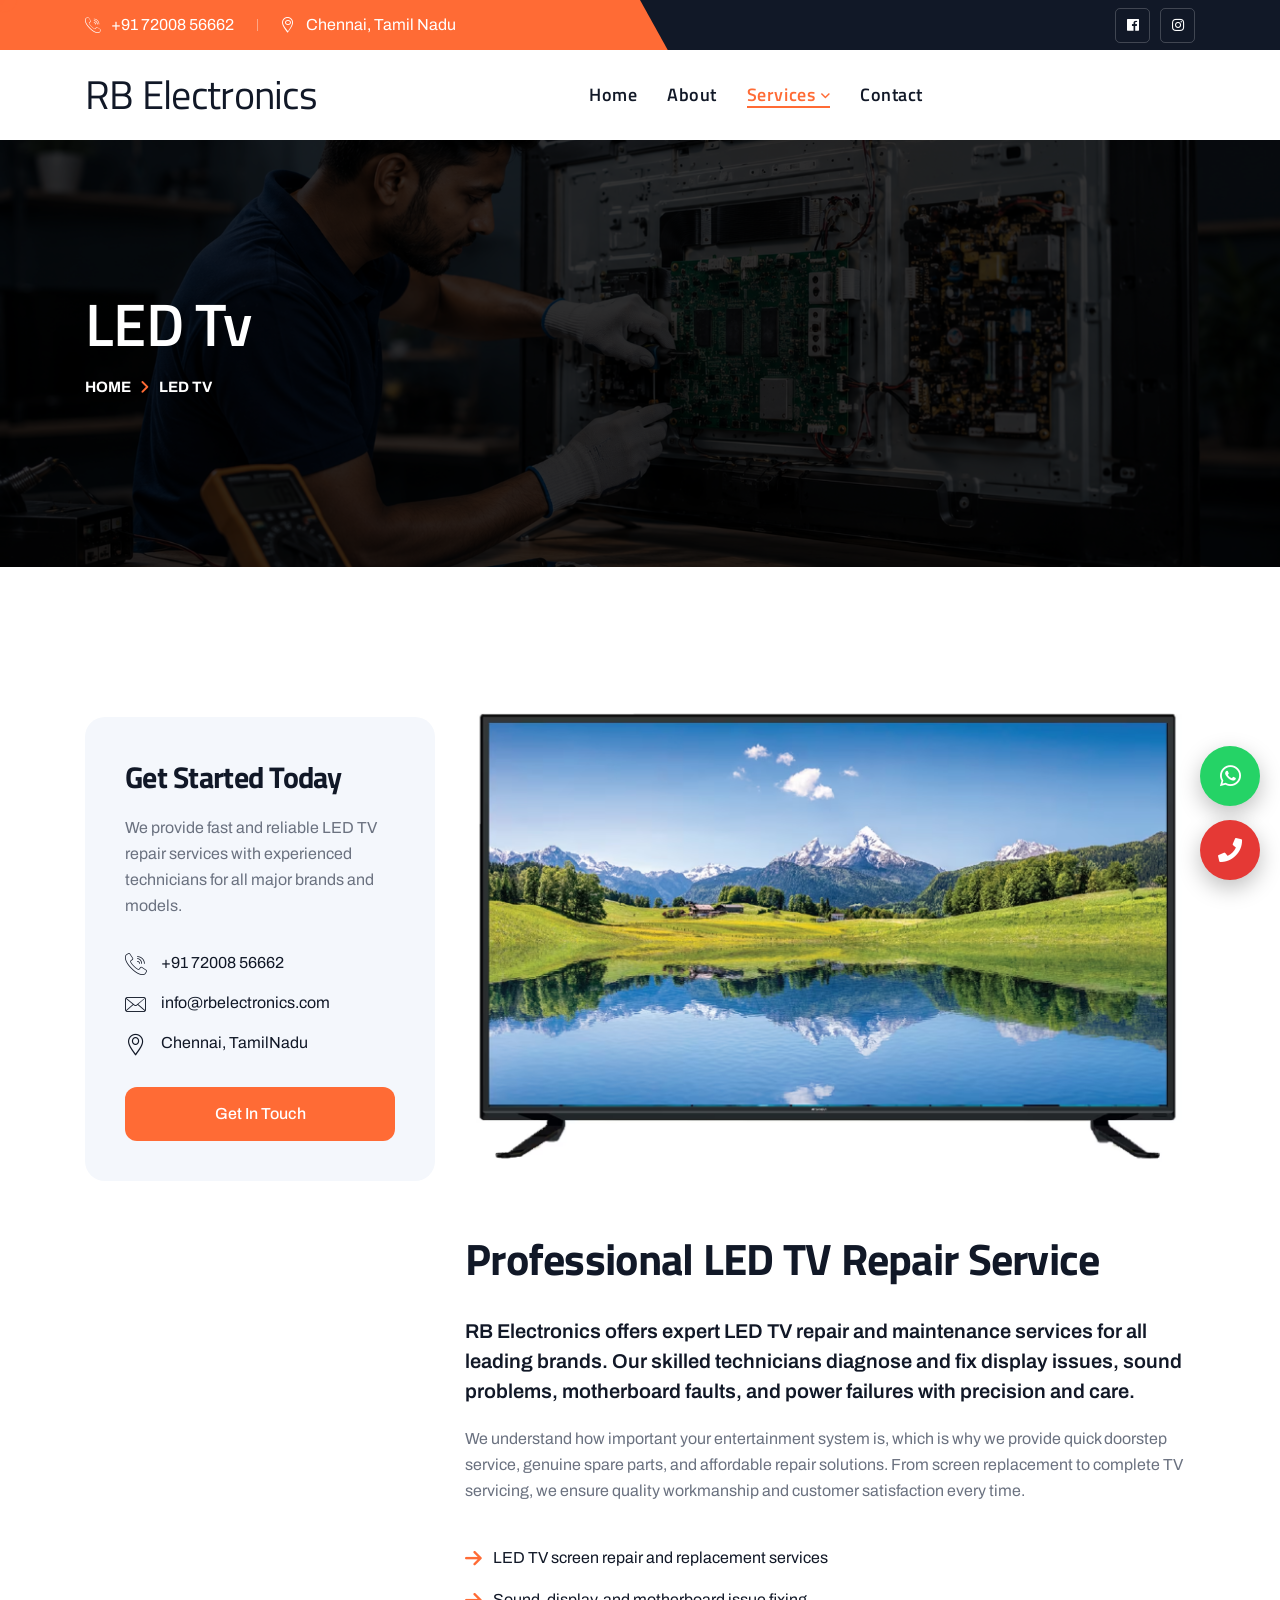
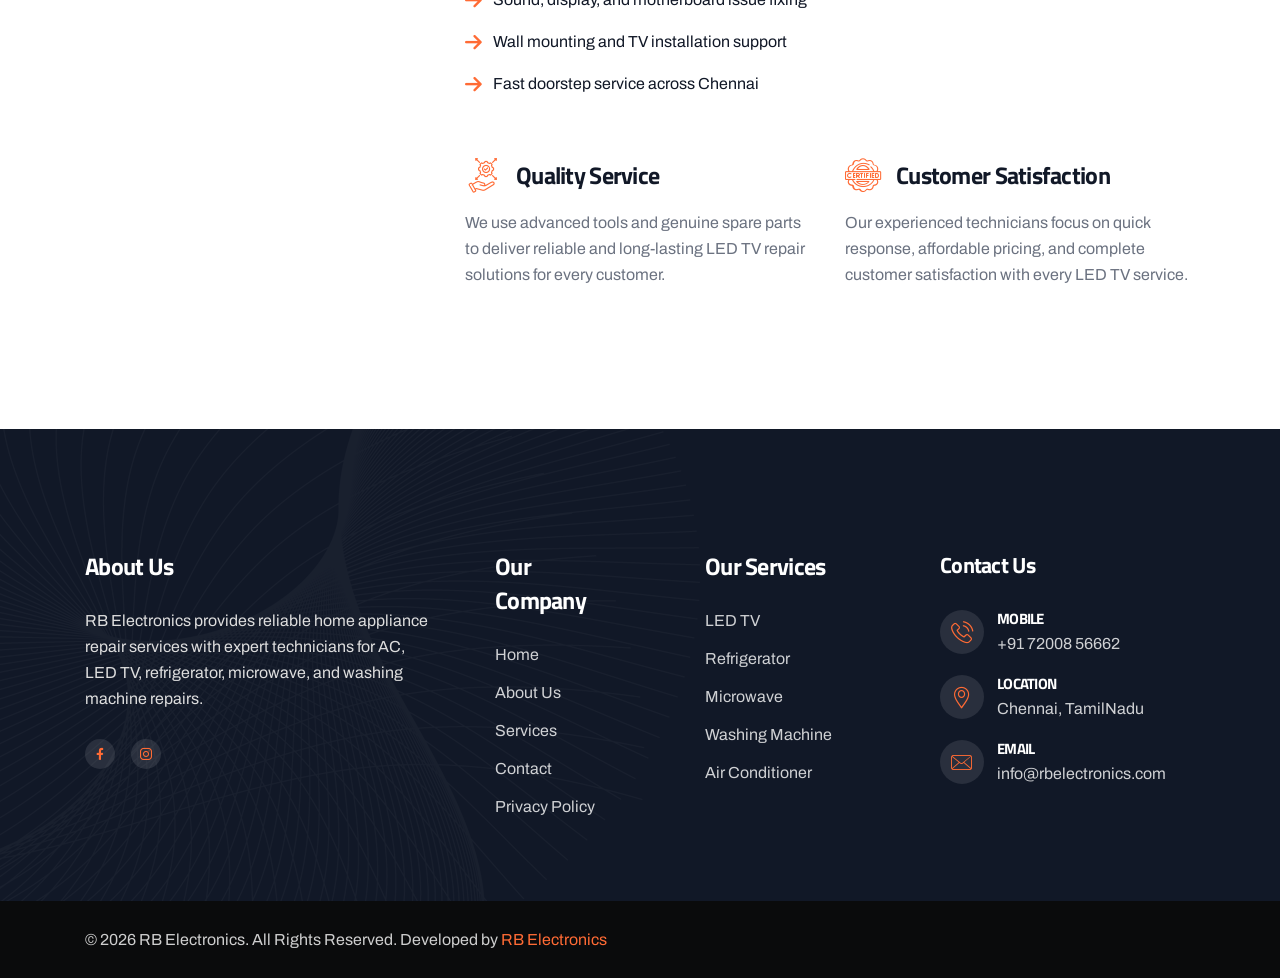
<file: LEDTV.html>
<!DOCTYPE html>
<html lang="en">


<head>
    <meta charset="UTF-8" />
    <meta name="viewport" content="width=device-width, initial-scale=1.0" />
    <title> RB Electronics </title>
    <!-- favicons Icons -->
    <link rel="apple-touch-icon" sizes="180x180" href="assets/images/favicons/apple-touch-icon.png" />
    <link rel="icon" type="image/png" sizes="32x32" href="assets/images/favicons/favicon-32x32.png" />
    <link rel="icon" type="image/png" sizes="16x16" href="assets/images/favicons/favicon-16x16.png" />
    <!-- <link rel="manifest" href="assets/images/favicons/site.webmanifest" /> -->
     <meta name="description" content="RB Electronics " />

    <!-- fonts -->
    <link rel="preconnect" href="https://fonts.googleapis.com/">
    <link rel="preconnect" href="https://fonts.gstatic.com/" crossorigin>
    <link href="https://fonts.googleapis.com/css2?family=Archivo:ital,wght@0,100..900;1,100..900&amp;display=swap"
        rel="stylesheet">
    <link
        href="https://fonts.googleapis.com/css2?family=Titillium+Web:ital,wght@0,200;0,300;0,400;0,600;0,700;0,900;1,200;1,300;1,400;1,600;1,700&amp;display=swap"
        rel="stylesheet">


    <link rel="stylesheet" href="assets/css/bootstrap.min.css" />
    <link rel="stylesheet" href="assets/css/animate.min.css" />
    <link rel="stylesheet" href="assets/css/custom-animate.css" />
    <link rel="stylesheet" href="assets/css/swiper.min.css" />
    <link rel="stylesheet" href="assets/css/font-awesome-all.css" />
    <link rel="stylesheet" href="assets/css/jarallax.css" />
    <link rel="stylesheet" href="assets/css/jquery.magnific-popup.css" />
    <link rel="stylesheet" href="assets/css/flaticon.css">
    <link rel="stylesheet" href="assets/css/owl.carousel.min.css" />
    <link rel="stylesheet" href="assets/css/owl.theme.default.min.css" />
    <link rel="stylesheet" href="assets/css/nice-select.css" />
    <link rel="stylesheet" href="assets/css/jquery-ui.css" />
    <link rel="stylesheet" href="assets/css/aos.css" />
    <link rel="stylesheet" href="assets/css/odometer.min.css" />


    <link rel="stylesheet" href="assets/css/module-css/slider.css" />
    <link rel="stylesheet" href="assets/css/module-css/footer.css" />
    <link rel="stylesheet" href="assets/css/module-css/feature.css" />
    <link rel="stylesheet" href="assets/css/module-css/about.css" />
    <link rel="stylesheet" href="assets/css/module-css/service.css" />
    <link rel="stylesheet" href="assets/css/module-css/counter.css" />
    <link rel="stylesheet" href="assets/css/module-css/why-choose.css" />
    <link rel="stylesheet" href="assets/css/module-css/project.css" />
    <link rel="stylesheet" href="assets/css/module-css/video.css" />
    <link rel="stylesheet" href="assets/css/module-css/team.css" />
    <link rel="stylesheet" href="assets/css/module-css/brand.css" />
    <link rel="stylesheet" href="assets/css/module-css/pricing.css" />
    <link rel="stylesheet" href="assets/css/module-css/testimonial.css" />
    <link rel="stylesheet" href="assets/css/module-css/blog.css" />
    <link rel="stylesheet" href="assets/css/module-css/page-header.css" />
    <link rel="stylesheet" href="assets/css/module-css/faq.css" />


    <!-- template styles -->
    <link rel="stylesheet" href="assets/css/style.css" />
    <link rel="stylesheet" href="assets/css/responsive.css" />
</head>

<style>

/* ================================
   FLOATING CONTACT WRAPPER
================================ */

.floating-contact{
    position:fixed;
    right:20px;
    bottom:20px;   /* Fixed Bottom */
    z-index:99999;

    display:flex;
    flex-direction:column;
    align-items:center;
    justify-content:flex-end;
    gap:14px;
}

/* ================================
   BUTTON BASE
================================ */

.contact-btn{
    width:60px;
    height:60px;
    border-radius:50%;

    display:flex;
    align-items:center;
    justify-content:center;

    text-decoration:none;
    border:none;
    cursor:pointer;

    color:#fff;
    font-size:24px;

    box-shadow:0 8px 22px rgba(0,0,0,0.25);

    transition:0.3s ease;

    position:relative;

    animation:floatY 3s ease-in-out infinite;
}

/* ================================
   WHATSAPP BUTTON
================================ */

.whatsapp{
    background:#25D366;
}

.whatsapp:hover{
    transform:scale(1.1);
    box-shadow:0 0 18px rgba(37,211,102,0.6);
}

/* ================================
   CALL BUTTON
================================ */

.call{
    background:#E53935;
    animation-delay:1s;
}

.call:hover{
    transform:scale(1.1);
    box-shadow:0 0 18px rgba(229,57,53,0.6);
}

/* ================================
   ENQUIRY BUTTON
================================ */

.enquiry-btn{
    background:#1565C0;
    animation-delay:2s;
}

.enquiry-btn:hover{
    transform:scale(1.1);
    box-shadow:0 0 18px rgba(21,101,192,0.6);
}

/* ================================
   FLOAT ANIMATION
================================ */

@keyframes floatY{

    0%{
        transform:translateY(0);
    }

    50%{
        transform:translateY(-6px);
    }

    100%{
        transform:translateY(0);
    }
}

/* ================================
   ENQUIRY FORM BOX
================================ */

.enquiry-box{
    position:absolute;
    right:75px;
    bottom:0;

    width:320px;

    background:#fff;

    border-radius:18px;

    padding:22px;

    box-shadow:0 12px 35px rgba(0,0,0,0.18);

    opacity:0;
    visibility:hidden;

    transform:translateY(20px);

    transition:0.3s ease;
}

/* SHOW FORM */

.enquiry-box.show{
    opacity:1;
    visibility:visible;
    transform:translateY(0);
}

/* ================================
   FORM TITLE
================================ */

.enquiry-box h3{
    margin:0 0 18px;
    text-align:center;

    font-size:24px;
    font-weight:700;

    color:#222;
}

/* ================================
   INPUT FIELDS
================================ */

.enquiry-box input,
.enquiry-box textarea{

    width:100%;

    padding:13px 15px;

    margin-bottom:14px;

    border:1px solid #ddd;
    border-radius:12px;

    font-size:14px;

    outline:none;

    box-sizing:border-box;

    transition:0.3s ease;
}

/* INPUT FOCUS */

.enquiry-box input:focus,
.enquiry-box textarea:focus{
    border-color:#1565C0;
}

/* TEXTAREA */

.enquiry-box textarea{
    height:100px;
    resize:none;
}

/* ================================
   SUBMIT BUTTON
================================ */

.enquiry-box button[type="submit"]{

    width:100%;

    padding:14px;

    border:none;
    border-radius:12px;

    background:#1565C0;

    color:#fff;

    font-size:16px;
    font-weight:600;

    cursor:pointer;

    transition:0.3s ease;
}

.enquiry-box button[type="submit"]:hover{
    background:#0D47A1;
}

/* ================================
   MOBILE RESPONSIVE
================================ */

@media(max-width:768px){

    .floating-contact{
        right:15px;
        bottom:15px;
        gap:12px;
    }

    .contact-btn{
        width:54px;
        height:54px;
        font-size:21px;
    }

    .enquiry-box{

        right:70px;
        bottom:0;

        width:260px;

        padding:18px;
    }

    .enquiry-box h3{
        font-size:20px;
    }
}

</style>

<body class="custom-cursor">
<div class="floating-contact">

  <!-- WhatsApp -->
  <a href="https://wa.me/917200856662" target="_blank" class="contact-btn whatsapp">
    <i class="fab fa-whatsapp"></i>
  </a>

  <!-- Call Button -->
  <a href="tel:+917200856662" class="contact-btn call">
    <i class="fas fa-phone"></i>
  </a>

  <!-- Contact Form Toggle -->
 <!-- <button id="formToggle" class="contact-btn enquiry-btn" type="button">
    <i class="fas fa-envelope"></i>
  </button> -->

  <!-- Contact Form -->
  <div class="enquiry-box" id="enquiryBox">
    <h3>Quick Enquiry</h3>

    <form>
      <input type="text" placeholder="Your Name" required>

      <input 
        type="tel" 
        placeholder="Mobile Number" 
        pattern="[0-9]{10}" 
        maxlength="10"
        required
      >

      <textarea placeholder="Your Message"></textarea>

      <button type="submit">Send Enquiry</button>
    </form>
  </div>

</div>

    <div class="custom-cursor__cursor"></div>
    <div class="custom-cursor__cursor-two"></div>


  <div class="page-wrapper">
        <header class="main-header-three">
            <div class="main-menu-three__top">
                <div class="container">
                    <div class="main-menu-three__top-inner">
                        <ul class="list-unstyled main-menu-three__contact-list">
                            <li>
                                <div class="icon">
                                    <i class="icon-call"></i>
                                </div>
                                <div class="text">
                                    <p><a href="tel:+917200856662">+91 72008 56662</a>
                                    </p>
                                </div>
                            </li>
                            <li>
                                <div class="icon">
                                    <i class="icon-location"></i>
                                </div>
                                <div class="text">
                                    <p>Chennai, Tamil Nadu</p>
                                </div>
                            </li>
                        </ul>
                        <div class="main-menu-three__top-right">
                            <div class="main-menu-three__social">
                              
                                <a href="#"><i class="fab fa-facebook"></i></a>
                              
                                <a href="#"><i class="fab fa-instagram"></i></a>
                            </div>
                        </div>
                    </div>
                </div>
            </div>
            <nav class="main-menu main-menu-three">
                <div class="main-menu-three__wrapper">
                    <div class="container">
                        <div class="main-menu-three__wrapper-inner">
                            <div class="main-menu-three__left">
                                <div class="main-menu-three__logo">
                                    <a href="index.html">
                                      <h1> RB Electronics</h1> 
                                        <!-- <img src="assets/images/resources/logo-1.png" alt=""> -->
                                    </a>
                                </div>
                            </div>
                            <div class="main-menu-two__main-menu-box">
                                <a href="#" class="mobile-nav__toggler"><i class="fa fa-bars"></i></a>
                                <ul class="main-menu__list">
                                    <li class="megamenu ">
                                        <a href="index.html">Home </a>
                                       
                                    </li>
                                    <li>
                                        <a href="about.html">About</a>
                                    </li>
                                    <li class="dropdown">
                                        <a href="services.html">Services</a>
                                        <ul class="shadow-box">
                                            <li><a href="LEDTV.html">LED Tv</a></li>
                                            <li><a href="refrigerator.html">Refrigerator</a></li>
                                            <li><a href="microwave.html">Microwave</a></li>
                                            <li><a href="washingmachine.html">Washing Machine</a></li>
                                            <li><a href="AC.html">Air Conditioner</a></li>
                                            
                                        </ul>
                                    </li>
                                  
                                    
                                    <li>
                                        <a href="contact.html">Contact</a>
                                    </li>
                                </ul>
                            </div>
                            <div class="main-menu-three__right">
                                <div class="main-menu-three__btn-box">
                                    <a href="contact.html" class="thm-btn">Book Now<span
                                            class="icon-arrow-right"></span></a>
                                </div>
                               
                                
                                <!-- <div class="main-menu-three__nav-sidebar-icon">
                                    <a class="navSidebar-button" href="#">
                                        <span class="icon-dots-menu-three-one"></span>
                                        <span class="icon-dots-menu-three-two"></span>
                                        <span class="icon-dots-menu-three-three"></span>
                                    </a>
                                </div> -->
                            </div>
                        </div>
                    </div>
                </div>
            </nav>
        </header>


        <div class="stricky-header stricked-menu main-menu">
            <div class="sticky-header__content"></div><!-- /.sticky-header__content -->
        </div><!-- /.stricky-header -->



        <!--Page Header Start-->
        <section class="page-header">
            <div class="page-header__bg" style="background-image: url(assets/images/banner4.png);">
            </div>
            <div class="container">
                <div class="page-header__inner">
                    <h3>LED Tv</h3>
                    <div class="thm-breadcrumb__inner">
                        <ul class="thm-breadcrumb list-unstyled">
                            <li><a href="index.html">Home</a></li>
                            <li><span class="icon-angle-right"></span></li>
                            <li>LED Tv</li>
                        </ul>
                    </div>
                </div>
            </div>
        </section>
        <!--Page Header End-->

   

  <!--Service Details Start-->
        <section class="service-details">
            <div class="container">
                <div class="row">
                    <div class="col-xl-4 col-lg-5">
                        <div class="service-details__sidebar">
                            <!-- <div class="service-details__services-box">
                                <h3 class="service-details__services-title">Our Services</h3>
                                <ul class="service-details__services-list list-unstyled">
                                    <li class="active">
                                        <a href="LEDTV.html">Maintenance Service<span
                                                class="icon-arrow-right"></span></a>
                                    </li>
                                    <li>
                                        <a href="refrigerator.html">Refrigerator<span
                                                class="icon-arrow-right"></span></a>
                                    </li>
                                    <li>
                                        <a href="microwave.html">Microwave<span
                                                class="icon-arrow-right"></span></a>
                                    </li>
                                    <li>
                                        <a href="washingmachine.html">Washing Machine<span
                                                class="icon-arrow-right"></span></a>
                                    </li>
                                    <li>
                                        <a href="AC.html">Air Conditioner<span
                                                class="icon-arrow-right"></span></a>
                                    </li>
                                   
                                </ul>
                            </div> -->
                            <div class="service-details__get-started">
                                <h3 class="service-details__get-started-title">Get Started Today</h3>
                                  <p class="service-details__get-started-text">
                We provide fast and reliable LED TV repair services with experienced
                technicians for all major brands and models.
            </p>
                                <ul class="service-details__get-started-points list-unstyled">
                                    <li>
                                        <div class="icon">
                                            <span class="icon-call"></span>
                                        </div>
                                        <p><a href="tel:+917200856662">+91  72008 56662</a></p>
                                    </li>
                                    <li>
                                        <div class="icon">
                                            <span class="icon-envelope"></span>
                                        </div>
                                        <p><a href="mailto:info@rbelectronics.com">info@rbelectronics.com</a></p>
                                    </li>
                                    <li>
                                        <div class="icon">
                                            <span class="icon-location"></span>
                                        </div>
                                        <p>Chennai, TamilNadu</p>
                                    </li>
                                </ul>
                                <div class="service-details__get-started-btn-box">
                                    <a href="contact.html" class="service-details__get-started-btn thm-btn">get in
                                        touch</a>
                                </div>
                            </div>
                            <!-- <div class="service-details__sidebar-download-box">
                                <h3 class="service-details__services-title">Download</h3>
                                <div class="service-details__sidebar-single-download">

                                    <ul class="clearfix list-unstyled">
                                        <li>
                                            <div class="content-box">
                                                <div class="icon">
                                                    <span class="far fa-file-pdf"></span>
                                                </div>
                                                <div class="text-box">
                                                    <h2><a href="#">Pdf Download</a></h2>
                                                    <p><a href="#">Download</a></p>
                                                </div>
                                            </div>

                                            <div class="btn-box">
                                                <a href="#"><span class="far fa-cloud-download"></span></a>
                                            </div>
                                        </li>

                                        <li>
                                            <div class="content-box">
                                                <div class="icon">
                                                    <span class="far fa-file-pdf"></span>
                                                </div>
                                                <div class="text-box">
                                                    <h2><a href="#">Pdf Download</a></h2>
                                                    <p><a href="#">Download</a></p>
                                                </div>
                                            </div>

                                            <div class="btn-box">
                                                <a href="#"><span class="far fa-cloud-download"></span></a>
                                            </div>
                                        </li>

                                        <li>
                                            <div class="content-box">
                                                <div class="icon">
                                                    <span class="far fa-file-pdf"></span>
                                                </div>
                                                <div class="text-box">
                                                    <h2><a href="#">Pdf Download</a></h2>
                                                    <p><a href="#">Download</a></p>
                                                </div>
                                            </div>

                                            <div class="btn-box">
                                                <a href="#"><span class="far fa-cloud-download"></span></a>
                                            </div>
                                        </li>
                                    </ul>
                                </div>
                            </div> -->
                        </div>
                    </div>
                  
<div class="col-xl-8 col-lg-7">
    <div class="service-details__left">

        <div class="service-details__img">
            <img src="assets/images/led.avif" alt="LED TV Service">
        </div>

        <h3 class="service-details__title-1">
            Professional LED TV Repair Service
        </h3>

        <p class="service-details__text-1">
            RB Electronics offers expert LED TV repair and maintenance services
            for all leading brands. Our skilled technicians diagnose and fix
            display issues, sound problems, motherboard faults, and power failures
            with precision and care.
        </p>

        <p class="service-details__text-2">
            We understand how important your entertainment system is, which is why
            we provide quick doorstep service, genuine spare parts, and affordable
            repair solutions. From screen replacement to complete TV servicing,
            we ensure quality workmanship and customer satisfaction every time.
        </p>

        <ul class="service-details__points-list list-unstyled">

            <li>
                <div class="icon">
                    <span class="icon-arrow-right"></span>
                </div>
                <p>LED TV screen repair and replacement services</p>
            </li>

            <li>
                <div class="icon">
                    <span class="icon-arrow-right"></span>
                </div>
                <p>Sound, display, and motherboard issue fixing</p>
            </li>

            <li>
                <div class="icon">
                    <span class="icon-arrow-right"></span>
                </div>
                <p>Wall mounting and TV installation support</p>
            </li>

            <li>
                <div class="icon">
                    <span class="icon-arrow-right"></span>
                </div>
                <p>Fast doorstep service across Chennai</p>
            </li>

        </ul>

        <div class="service-details__img-box">
            <div class="row">

                <div class="col-xl-6">
                    <div class="service-details__img-box-single">

                        <div class="service-details__img-box-content">

                            <div class="service-details__img-box-content-icon-and-title">
                                <div class="service-details__img-box-content-icon">
                                    <span class="icon-project-complete"></span>
                                </div>

                                <h3 class="service-details__img-box-content-title">
                                    Quality Service
                                </h3>
                            </div>

                            <p class="service-details__img-box-content-text">
                                We use advanced tools and genuine spare parts to
                                deliver reliable and long-lasting LED TV repair
                                solutions for every customer.
                            </p>

                        </div>
                    </div>
                </div>

                <div class="col-xl-6">
                    <div class="service-details__img-box-single">

                        <div class="service-details__img-box-content">

                            <div class="service-details__img-box-content-icon-and-title">
                                <div class="service-details__img-box-content-icon">
                                    <span class="icon-certified"></span>
                                </div>

                                <h3 class="service-details__img-box-content-title">
                                    Customer Satisfaction
                                </h3>
                            </div>

                            <p class="service-details__img-box-content-text">
                                Our experienced technicians focus on quick response,
                                affordable pricing, and complete customer
                                satisfaction with every LED TV service.
                            </p>

                        </div>
                    </div>
                </div>

            </div>
        </div>

    </div>
</div>

                </div>
            </div>
        </section>
        <!--Service Details End-->

<!--Brand One Start-->
        <!-- <section class="brand-one">
            <div class="container">
                <div class="brand-one__carousel owl-theme owl-carousel">
                  
                    <div class="item">
                        <div class="brand-one__single">
                            <div class="brand-one__img">
                                <img src="assets/images/service1.png" alt="">
                            </div>
                        </div>
                    </div>
                  
                    <div class="item">
                        <div class="brand-one__single">
                            <div class="brand-one__img">
                                <img src="assets/images/service2.png" alt="">
                            </div>
                        </div>
                    </div>
                   
                    <div class="item">
                        <div class="brand-one__single">
                            <div class="brand-one__img">
                                <img src="assets/images/service3.png" alt="">
                            </div>
                        </div>
                    </div>
                   
                    <div class="item">
                        <div class="brand-one__single">
                            <div class="brand-one__img">
                                <img src="assets/images/service4.png" alt="">
                            </div>
                        </div>
                    </div>
                  
                    <div class="item">
                        <div class="brand-one__single">
                            <div class="brand-one__img">
                                <img src="assets/images/service5.png" alt="">
                            </div>
                        </div>
                    </div>
                
                    <div class="item">
                        <div class="brand-one__single">
                            <div class="brand-one__img">
                                <img src="assets/images/service6.png" alt="">
                            </div>
                        </div>
                    </div>
                    
                    <div class="item">
                        <div class="brand-one__single">
                            <div class="brand-one__img">
                                <img src="assets/images/service7.png" alt="">
                            </div>
                        </div>
                    </div>
                   
                    <div class="item">
                        <div class="brand-one__single">
                            <div class="brand-one__img">
                                <img src="assets/images/service8.png" alt="">
                            </div>
                        </div>
                    </div>
                   
                    <div class="item">
                        <div class="brand-one__single">
                            <div class="brand-one__img">
                                <img src="assets/images/service9.png" alt="">
                            </div>
                        </div>
                    </div>
                   
                    <div class="item">
                        <div class="brand-one__single">
                            <div class="brand-one__img">
                                <img src="assets/images/service10.png" alt="">
                            </div>
                        </div>
                    </div>
              
                    <div class="item">
                        <div class="brand-one__single">
                            <div class="brand-one__img">
                                <img src="assets/images/service11.png" alt="">
                            </div>
                        </div>
                    </div>
                    
                    <div class="item">
                        <div class="brand-one__single">
                            <div class="brand-one__img">
                                <img src="assets/images/service12.png" alt="">
                            </div>
                        </div>
                    </div>
                  
                    <div class="item">
                        <div class="brand-one__single">
                            <div class="brand-one__img">
                                <img src="assets/images/service13.png" alt="">
                            </div>
                        </div>
                    </div>
                   
                    <div class="item">
                        <div class="brand-one__single">
                            <div class="brand-one__img">
                                <img src="assets/images/service14.png" alt="">
                            </div>
                        </div>
                    </div>
                   
                    <div class="item">
                        <div class="brand-one__single">
                            <div class="brand-one__img">
                                <img src="assets/images/service15.png" alt="">
                            </div>
                        </div>
                    </div>
                    
                 
                    <div class="item">
                        <div class="brand-one__single">
                            <div class="brand-one__img">
                                <img src="assets/images/service16.png" alt="">
                            </div>
                        </div>
                    </div>
                  
                    <div class="item">
                        <div class="brand-one__single">
                            <div class="brand-one__img">
                                <img src="assets/images/service17.png" alt="">
                            </div>
                        </div>
                    </div>
                 
                    
                </div>
            </div>
        </section> -->
        <!--Brand One End-->








        <!--Site Footer Two Start-->
        <footer class="site-footer-two">
            <div class="site-footer-two__shape-1 float-bob-x">
                <img src="assets/images/shapes/site-footer-two-shape-1.png" alt="">
            </div>
            <div class="container">
                <div class="site-footer-two__top">
                    <div class="row">
                        <div class="col-xl-4 col-lg-6 col-md-6 wow fadeInUp" data-wow-delay="100ms">
                            <div class="footer-widget-two__column footer-widget-two__about">
                                 <div class="footer-widget-two__title-box">
                                    <h3 class="footer-widget-two__title">About Us</h3>
                                </div>
                                <!-- <div class="footer-widget-two__logo">
                                    <a href="index.html">
                                        <img src="assets/images/resources/logo-2.png" alt="">
                                    </a>
                                </div> -->
                               <p class="footer-widget-two__about-text">
    RB Electronics provides reliable home appliance repair services 
    with expert technicians for AC, LED TV, refrigerator, microwave, 
    and washing machine repairs.
</p>
                                <div class="site-footer-two__social">
                                    <a href="#"><i class="icon-facebook"></i></a>
                                    
                                    <a href="#"><i class="icon-instagram"></i></a>
                                </div>
                            </div>
                        </div>
                        <div class="col-xl-2 col-lg-6 col-md-6 wow fadeInUp" data-wow-delay="200ms">
                            <div class="footer-widget-two__column footer-widget-two__usefull-link">
                                <div class="footer-widget-two__title-box">
                                    <h3 class="footer-widget-two__title">Our Company</h3>
                                </div>
                                <div class="footer-widget-two__link-box">
                                    <ul class="footer-widget-two__link list-unstyled">
                                        <li><a href="index.html">Home</a></li>
                                        <li><a href="about.html">About Us</a></li>
                                        <li><a href="services.html">Services</a></li>
                                        <li><a href="contact.html">Contact</a></li>
                                                                                <li><a href="privacy-policy.html">Privacy Policy</a></li>

                                        
                                    </ul>
                                </div>
                            </div>
                        </div>
                        <div class="col-xl-3 col-lg-6 col-md-6 wow fadeInUp" data-wow-delay="300ms">
                            <div class="footer-widget-two__column footer-widget-two__services">
                                <div class="footer-widget-two__title-box">
                                    <h3 class="footer-widget-two__title">Our Services</h3>
                                </div>
                                <ul class="footer-widget-two__link list-unstyled">
                                    <li><a href="LEDTV.html">LED TV</a></li>
                                    <li><a href="refrigerator.html">Refrigerator</a></li>
                                    <li><a href="microwave.html">Microwave</a></li>
                                    <li><a href="washingmachine.html">Washing Machine</a></li>
                                    <li><a href="AC.html">Air Conditioner</a></li>
                                </ul>
                            </div>
                        </div>
                        <div class="col-xl-3 col-lg-6 col-md-6 wow fadeInUp" data-wow-delay="400ms">
                            <div class="footer-widget-two__column footer-widget-two__newsletter">
                                <div class="footer-widget-two__title-box">
                                <h3 class="footer-widget-two__newsletter-title">Contact Us</h3></div>
                               <ul class="footer-widget-two__contact list-unstyled">
                                    <li>
                                        <div class="icon">
                                            <span class="icon-phone-call"></span>
                                        </div>
                                        <div class="content">
                                            <h3>Mobile</h3>
                                            <p><a href="tel:+917200856662">+91 72008 56662</a></p>
                                        </div>
                                    </li>
                                    <li>
                                        <div class="icon">
                                            <span class="icon-location"></span>
                                        </div>
                                        <div class="content">
                                            <h3>Location</h3>
                                            <p>Chennai, TamilNadu</p>
                                        </div>
                                    </li>
                                      <li>
                                        <div class="icon">
                                            <span class="icon-envelope"></span>
                                        </div>
                                        <div class="content">
                                            <h3>Email</h3>
                                         <p><a href="mailto:info@rbelectronics.com">info@rbelectronics.com</a></p>
                                        </div>
                                    </li> 
                                </ul>
                               
                            </div>
                        </div>
                    </div>
                </div>
            </div>
            <div class="site-footer-two__bottom">
                <div class="container">
                    <div class="site-footer-two__bottom-inner">
                      <p class="site-footer-two__bottom-text">
    © <script>document.write(new Date().getFullYear())</script> 
    RB Electronics. All Rights Reserved. 
    Developed by 
    <a href="index.html" target="_blank">
       RB Electronics
    </a>
</p>
                        <!-- <ul class="list-unstyled site-footer-two__bottom-menu">
                            <li><a href="contact.html">Support</a></li>
                            <li><a href="about.html">Terms and Condition</a></li>
                            <li><a href="about.html">Privacy and Policy</a></li>
                        </ul> -->
                    </div>
                </div>
            </div>
        </footer>
        <!--Site Footer Two End-->

    </div><!-- /.page-wrapper -->


    <div class="mobile-nav__wrapper">
        <div class="mobile-nav__overlay mobile-nav__toggler"></div>
        <!-- /.mobile-nav__overlay -->
        <div class="mobile-nav__content">
            <span class="mobile-nav__close mobile-nav__toggler"><i class="fa fa-times"></i></span>
            <div class="logo-box">
                <a href="index.html" aria-label="logo image">
                    <!-- <img src="assets/images/resources/logo-2.png" width="140"
                        alt="" /> -->
                        <h1>RB Electronics</h1>
                    </a>
            </div>
            <!-- /.logo-box -->
            <div class="mobile-nav__container"></div>
            <!-- /.mobile-nav__container -->

            <ul class="mobile-nav__contact list-unstyled">
                 <li>
                    <i class="fa fa-envelope"></i>
                    <a href="mailto:info@rbelectronics.com">info@rbelectronics.com</a>
                </li> 
                <li>
                    <i class="fas fa-phone"></i>
                    <a href="tel:+9172008 56662">+91 72008 56662</a>
                </li>
            </ul><!-- /.mobile-nav__contact -->
            <div class="mobile-nav__top">
                <div class="mobile-nav__social">
                  
                    <a href="#" class="fab fa-facebook-square"></a>
                  
                    <a href="#" class="fab fa-instagram"></a>
                </div><!-- /.mobile-nav__social -->
            </div><!-- /.mobile-nav__top -->

        </div>
        <!-- /.mobile-nav__content -->
    </div>
    <!-- /.mobile-nav__wrapper -->

    <script src="assets/js/jquery-latest.js"></script>
    <script src="assets/js/bootstrap.bundle.min.js"></script>
    <script src="assets/js/jarallax.min.js"></script>
    <script src="assets/js/jquery.ajaxchimp.min.js"></script>
    <script src="assets/js/jquery.appear.min.js"></script>
    <script src="assets/js/swiper.min.js"></script>
    <script src="assets/js/jquery.magnific-popup.min.js"></script>
    <script src="assets/js/jquery.validate.min.js"></script>
    <script src="assets/js/wNumb.min.js"></script>
    <script src="assets/js/wow.js"></script>
    <script src="assets/js/isotope.js"></script>
    <script src="assets/js/owl.carousel.min.js"></script>
    <script src="assets/js/jquery-ui.js"></script>
    <script src="assets/js/jquery.nice-select.min.js"></script>
    <script src="assets/js/marquee.min.js"></script>
    <script src="assets/js/countdown.min.js"></script>
    <script src="assets/js/jquery.circleType.js"></script>
    <script src="assets/js/jquery.fittext.js"></script>
    <script src="assets/js/jquery.lettering.min.js"></script>
    <script src="assets/js/jquery-sidebar-content.js"></script>
    <script src="assets/js/aos.js"></script>
    <script src="assets/js/odometer.min.js"></script>


    <script src="assets/js/gsap/gsap.js"></script>
    <script src="assets/js/gsap/ScrollTrigger.js"></script>
    <script src="assets/js/gsap/SplitText.js"></script>


<script>
const formToggle = document.getElementById("formToggle");
const enquiryBox = document.getElementById("enquiryBox");

/* Toggle Form */
formToggle.addEventListener("click", (e) => {
  e.stopPropagation();
  enquiryBox.classList.toggle("show");
});

/* Close when clicking outside */
document.addEventListener("click", (e) => {
  if (!e.target.closest(".floating-contact")) {
    enquiryBox.classList.remove("show");
  }
});
</script>


    <!-- template js -->
    <script src="assets/js/script.js"></script>
</body>


<!-- Mirrored from weblayout.mnsithub.com/html/fixpro/main-html/services.html by HTTrack Website Copier/3.x [XR&CO'2014], Mon, 18 May 2026 04:50:55 GMT -->
</html>
</file>
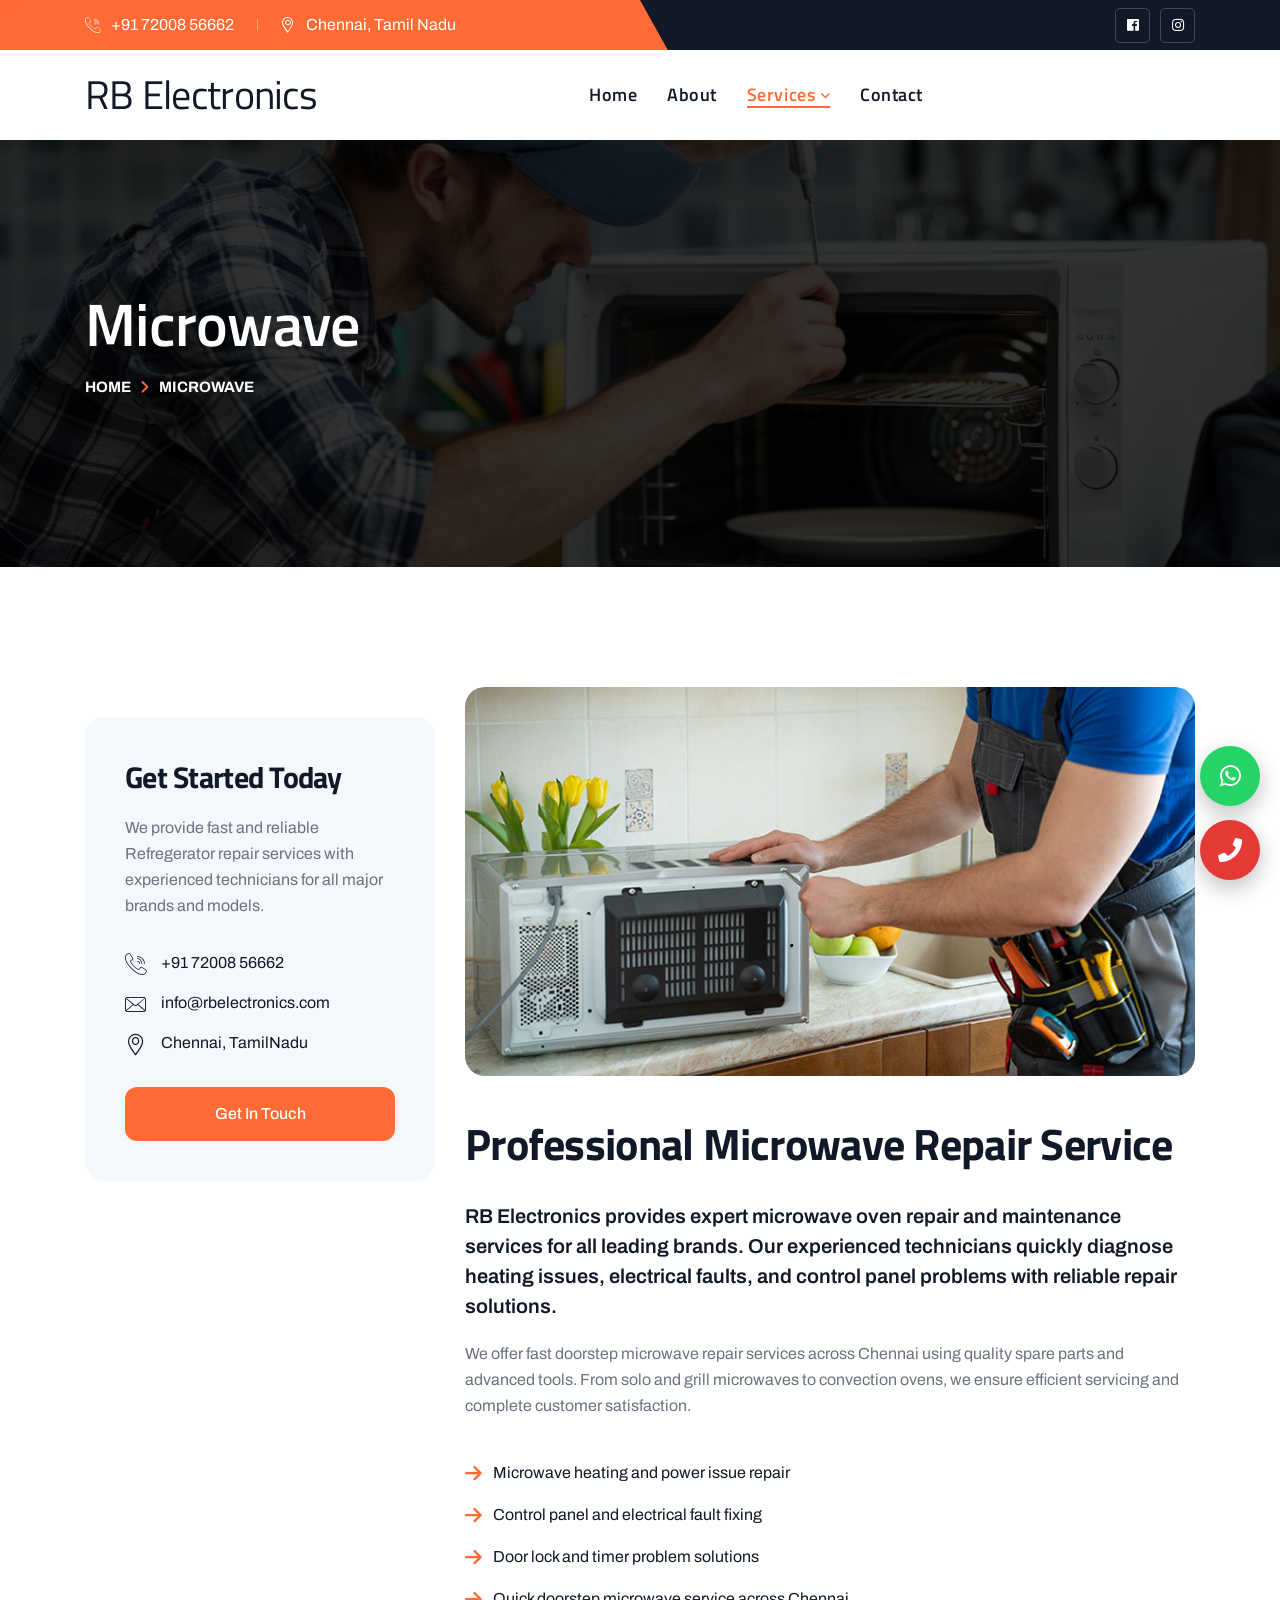
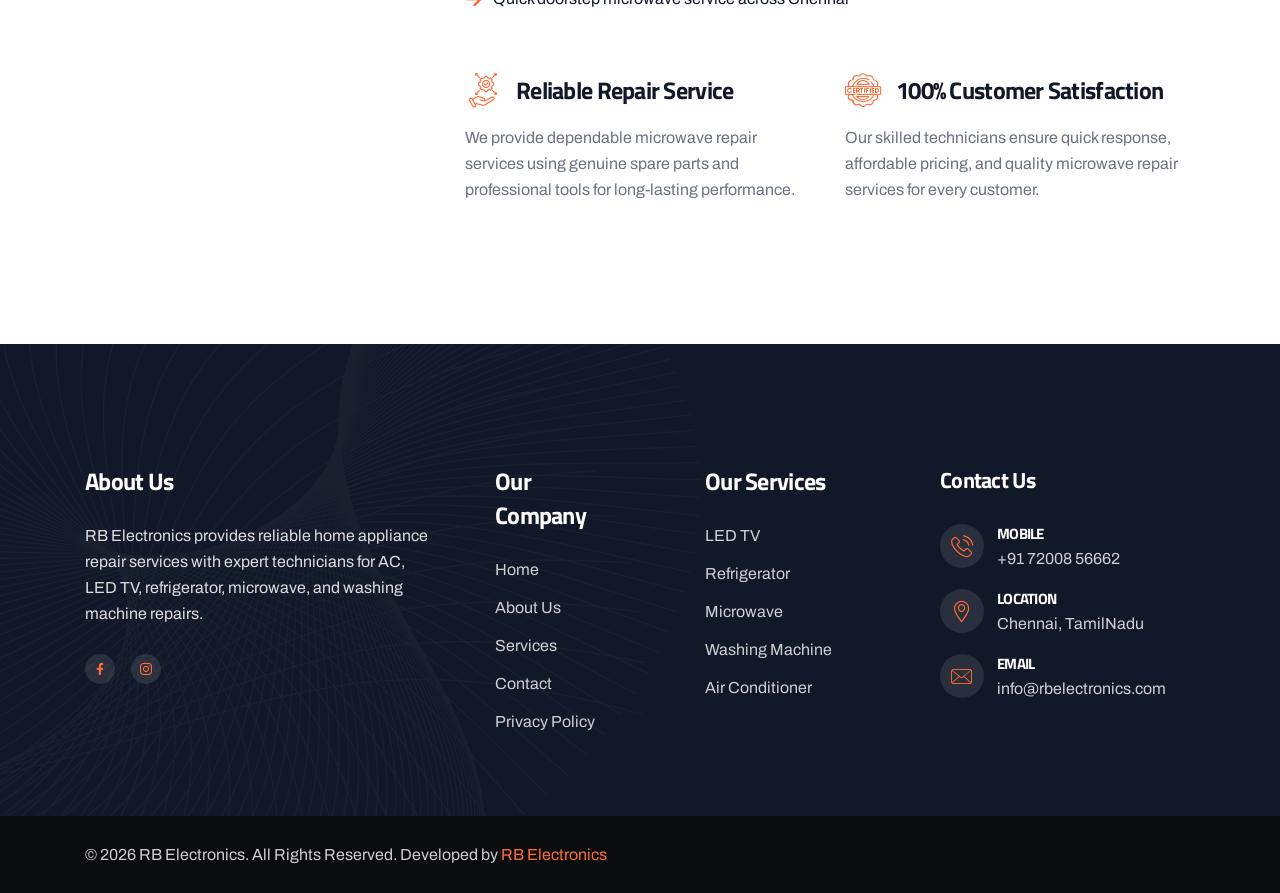
<file: microwave.html>
<!DOCTYPE html>
<html lang="en">


<head>
    <meta charset="UTF-8" />
    <meta name="viewport" content="width=device-width, initial-scale=1.0" />
    <title> RB Electronics </title>
    <!-- favicons Icons -->
    <link rel="apple-touch-icon" sizes="180x180" href="assets/images/favicons/apple-touch-icon.png" />
    <link rel="icon" type="image/png" sizes="32x32" href="assets/images/favicons/favicon-32x32.png" />
    <link rel="icon" type="image/png" sizes="16x16" href="assets/images/favicons/favicon-16x16.png" />
    <!-- <link rel="manifest" href="assets/images/favicons/site.webmanifest" /> -->
      <meta name="description" content="RB Electronics " />


    <!-- fonts -->
    <link rel="preconnect" href="https://fonts.googleapis.com/">
    <link rel="preconnect" href="https://fonts.gstatic.com/" crossorigin>
    <link href="https://fonts.googleapis.com/css2?family=Archivo:ital,wght@0,100..900;1,100..900&amp;display=swap"
        rel="stylesheet">
    <link
        href="https://fonts.googleapis.com/css2?family=Titillium+Web:ital,wght@0,200;0,300;0,400;0,600;0,700;0,900;1,200;1,300;1,400;1,600;1,700&amp;display=swap"
        rel="stylesheet">


    <link rel="stylesheet" href="assets/css/bootstrap.min.css" />
    <link rel="stylesheet" href="assets/css/animate.min.css" />
    <link rel="stylesheet" href="assets/css/custom-animate.css" />
    <link rel="stylesheet" href="assets/css/swiper.min.css" />
    <link rel="stylesheet" href="assets/css/font-awesome-all.css" />
    <link rel="stylesheet" href="assets/css/jarallax.css" />
    <link rel="stylesheet" href="assets/css/jquery.magnific-popup.css" />
    <link rel="stylesheet" href="assets/css/flaticon.css">
    <link rel="stylesheet" href="assets/css/owl.carousel.min.css" />
    <link rel="stylesheet" href="assets/css/owl.theme.default.min.css" />
    <link rel="stylesheet" href="assets/css/nice-select.css" />
    <link rel="stylesheet" href="assets/css/jquery-ui.css" />
    <link rel="stylesheet" href="assets/css/aos.css" />
    <link rel="stylesheet" href="assets/css/odometer.min.css" />


    <link rel="stylesheet" href="assets/css/module-css/slider.css" />
    <link rel="stylesheet" href="assets/css/module-css/footer.css" />
    <link rel="stylesheet" href="assets/css/module-css/feature.css" />
    <link rel="stylesheet" href="assets/css/module-css/about.css" />
    <link rel="stylesheet" href="assets/css/module-css/service.css" />
    <link rel="stylesheet" href="assets/css/module-css/counter.css" />
    <link rel="stylesheet" href="assets/css/module-css/why-choose.css" />
    <link rel="stylesheet" href="assets/css/module-css/project.css" />
    <link rel="stylesheet" href="assets/css/module-css/video.css" />
    <link rel="stylesheet" href="assets/css/module-css/team.css" />
    <link rel="stylesheet" href="assets/css/module-css/brand.css" />
    <link rel="stylesheet" href="assets/css/module-css/pricing.css" />
    <link rel="stylesheet" href="assets/css/module-css/testimonial.css" />
    <link rel="stylesheet" href="assets/css/module-css/blog.css" />
    <link rel="stylesheet" href="assets/css/module-css/page-header.css" />
    <link rel="stylesheet" href="assets/css/module-css/faq.css" />


    <!-- template styles -->
    <link rel="stylesheet" href="assets/css/style.css" />
    <link rel="stylesheet" href="assets/css/responsive.css" />
</head>


<style>

/* ================================
   FLOATING CONTACT WRAPPER
================================ */

.floating-contact{
    position:fixed;
    right:20px;
    bottom:20px;   /* Fixed Bottom */
    z-index:99999;

    display:flex;
    flex-direction:column;
    align-items:center;
    justify-content:flex-end;
    gap:14px;
}

/* ================================
   BUTTON BASE
================================ */

.contact-btn{
    width:60px;
    height:60px;
    border-radius:50%;

    display:flex;
    align-items:center;
    justify-content:center;

    text-decoration:none;
    border:none;
    cursor:pointer;

    color:#fff;
    font-size:24px;

    box-shadow:0 8px 22px rgba(0,0,0,0.25);

    transition:0.3s ease;

    position:relative;

    animation:floatY 3s ease-in-out infinite;
}

/* ================================
   WHATSAPP BUTTON
================================ */

.whatsapp{
    background:#25D366;
}

.whatsapp:hover{
    transform:scale(1.1);
    box-shadow:0 0 18px rgba(37,211,102,0.6);
}

/* ================================
   CALL BUTTON
================================ */

.call{
    background:#E53935;
    animation-delay:1s;
}

.call:hover{
    transform:scale(1.1);
    box-shadow:0 0 18px rgba(229,57,53,0.6);
}

/* ================================
   ENQUIRY BUTTON
================================ */

.enquiry-btn{
    background:#1565C0;
    animation-delay:2s;
}

.enquiry-btn:hover{
    transform:scale(1.1);
    box-shadow:0 0 18px rgba(21,101,192,0.6);
}

/* ================================
   FLOAT ANIMATION
================================ */

@keyframes floatY{

    0%{
        transform:translateY(0);
    }

    50%{
        transform:translateY(-6px);
    }

    100%{
        transform:translateY(0);
    }
}

/* ================================
   ENQUIRY FORM BOX
================================ */

.enquiry-box{
    position:absolute;
    right:75px;
    bottom:0;

    width:320px;

    background:#fff;

    border-radius:18px;

    padding:22px;

    box-shadow:0 12px 35px rgba(0,0,0,0.18);

    opacity:0;
    visibility:hidden;

    transform:translateY(20px);

    transition:0.3s ease;
}

/* SHOW FORM */

.enquiry-box.show{
    opacity:1;
    visibility:visible;
    transform:translateY(0);
}

/* ================================
   FORM TITLE
================================ */

.enquiry-box h3{
    margin:0 0 18px;
    text-align:center;

    font-size:24px;
    font-weight:700;

    color:#222;
}

/* ================================
   INPUT FIELDS
================================ */

.enquiry-box input,
.enquiry-box textarea{

    width:100%;

    padding:13px 15px;

    margin-bottom:14px;

    border:1px solid #ddd;
    border-radius:12px;

    font-size:14px;

    outline:none;

    box-sizing:border-box;

    transition:0.3s ease;
}

/* INPUT FOCUS */

.enquiry-box input:focus,
.enquiry-box textarea:focus{
    border-color:#1565C0;
}

/* TEXTAREA */

.enquiry-box textarea{
    height:100px;
    resize:none;
}

/* ================================
   SUBMIT BUTTON
================================ */

.enquiry-box button[type="submit"]{

    width:100%;

    padding:14px;

    border:none;
    border-radius:12px;

    background:#1565C0;

    color:#fff;

    font-size:16px;
    font-weight:600;

    cursor:pointer;

    transition:0.3s ease;
}

.enquiry-box button[type="submit"]:hover{
    background:#0D47A1;
}

/* ================================
   MOBILE RESPONSIVE
================================ */

@media(max-width:768px){

    .floating-contact{
        right:15px;
        bottom:15px;
        gap:12px;
    }

    .contact-btn{
        width:54px;
        height:54px;
        font-size:21px;
    }

    .enquiry-box{

        right:70px;
        bottom:0;

        width:260px;

        padding:18px;
    }

    .enquiry-box h3{
        font-size:20px;
    }
}

</style>

<body class="custom-cursor">
<div class="floating-contact">

  <!-- WhatsApp -->
  <a href="https://wa.me/917200856662" target="_blank" class="contact-btn whatsapp">
    <i class="fab fa-whatsapp"></i>
  </a>

  <!-- Call Button -->
  <a href="tel:+917200856662" class="contact-btn call">
    <i class="fas fa-phone"></i>
  </a>

  <!-- Contact Form Toggle -->
 <!-- <button id="formToggle" class="contact-btn enquiry-btn" type="button">
    <i class="fas fa-envelope"></i>
  </button> -->

  <!-- Contact Form -->
  <div class="enquiry-box" id="enquiryBox">
    <h3>Quick Enquiry</h3>

    <form>
      <input type="text" placeholder="Your Name" required>

      <input 
        type="tel" 
        placeholder="Mobile Number" 
        pattern="[0-9]{10}" 
        maxlength="10"
        required
      >

      <textarea placeholder="Your Message"></textarea>

      <button type="submit">Send Enquiry</button>
    </form>
  </div>

</div>

    <div class="custom-cursor__cursor"></div>
    <div class="custom-cursor__cursor-two"></div>


  <div class="page-wrapper">
          <header class="main-header-three">
            <div class="main-menu-three__top">
                <div class="container">
                    <div class="main-menu-three__top-inner">
                        <ul class="list-unstyled main-menu-three__contact-list">
                            <li>
                                <div class="icon">
                                    <i class="icon-call"></i>
                                </div>
                                <div class="text">
                                    <p><a href="tel:+917200856662">+91 72008 56662</a>
                                    </p>
                                </div>
                            </li>
                            <li>
                                <div class="icon">
                                    <i class="icon-location"></i>
                                </div>
                                <div class="text">
                                    <p>Chennai, Tamil Nadu</p>
                                </div>
                            </li>
                        </ul>
                        <div class="main-menu-three__top-right">
                            <div class="main-menu-three__social">
                              
                                <a href="#"><i class="fab fa-facebook"></i></a>
                              
                                <a href="#"><i class="fab fa-instagram"></i></a>
                            </div>
                        </div>
                    </div>
                </div>
            </div>
            <nav class="main-menu main-menu-three">
                <div class="main-menu-three__wrapper">
                    <div class="container">
                        <div class="main-menu-three__wrapper-inner">
                            <div class="main-menu-three__left">
                                <div class="main-menu-three__logo">
                                    <a href="index.html">
                                      <h1> RB Electronics</h1> 
                                        <!-- <img src="assets/images/resources/logo-1.png" alt=""> -->
                                    </a>
                                </div>
                            </div>
                            <div class="main-menu-two__main-menu-box">
                                <a href="#" class="mobile-nav__toggler"><i class="fa fa-bars"></i></a>
                                <ul class="main-menu__list">
                                    <li class="megamenu ">
                                        <a href="index.html">Home </a>
                                       
                                    </li>
                                    <li>
                                        <a href="about.html">About</a>
                                    </li>
                                    <li class="dropdown">
                                        <a href="services.html">Services</a>
                                        <ul class="shadow-box">
                                            <li><a href="LEDTV.html">LED Tv</a></li>
                                            <li><a href="refrigerator.html">Refrigerator</a></li>
                                            <li><a href="microwave.html">Microwave</a></li>
                                            <li><a href="washingmachine.html">Washing Machine</a></li>
                                            <li><a href="AC.html">Air Conditioner</a></li>
                                            
                                        </ul>
                                    </li>
                                  
                                    
                                    <li>
                                        <a href="contact.html">Contact</a>
                                    </li>
                                </ul>
                            </div>
                            <div class="main-menu-three__right">
                                <div class="main-menu-three__btn-box">
                                    <a href="contact.html" class="thm-btn">Book Now<span
                                            class="icon-arrow-right"></span></a>
                                </div>
                               
                                
                                <!-- <div class="main-menu-three__nav-sidebar-icon">
                                    <a class="navSidebar-button" href="#">
                                        <span class="icon-dots-menu-three-one"></span>
                                        <span class="icon-dots-menu-three-two"></span>
                                        <span class="icon-dots-menu-three-three"></span>
                                    </a>
                                </div> -->
                            </div>
                        </div>
                    </div>
                </div>
            </nav>
        </header>


        <div class="stricky-header stricked-menu main-menu">
            <div class="sticky-header__content"></div><!-- /.sticky-header__content -->
        </div><!-- /.stricky-header -->



        <!--Page Header Start-->
        <section class="page-header">
            <div class="page-header__bg" style="background-image: url(assets/images/banner5.jpg);">
            </div>
            <div class="container">
                <div class="page-header__inner">
                    <h3>Microwave</h3>
                    <div class="thm-breadcrumb__inner">
                        <ul class="thm-breadcrumb list-unstyled">
                            <li><a href="index.html">Home</a></li>
                            <li><span class="icon-angle-right"></span></li>
                            <li>Microwave</li>
                        </ul>
                    </div>
                </div>
            </div>
        </section>
        <!--Page Header End-->

   

  <!--Service Details Start-->
        <section class="service-details">
            <div class="container">
                <div class="row">
                    <div class="col-xl-4 col-lg-5">
                        <div class="service-details__sidebar">
                            <!-- <div class="service-details__services-box">
                                <h3 class="service-details__services-title">Our Services</h3>
                                <ul class="service-details__services-list list-unstyled">
                                    <li>
                                        <a href="LEDTV.html">Maintenance Service<span
                                                class="icon-arrow-right"></span></a>
                                    </li>
                                    <li >
                                        <a href="refrigerator.html">Refrigerator<span
                                                class="icon-arrow-right"></span></a>
                                    </li>
                                    <li class="active">
                                        <a href="microwave.html">Microwave<span
                                                class="icon-arrow-right"></span></a>
                                    </li>
                                    <li>
                                        <a href="washingmachine.html">Washing Machine<span
                                                class="icon-arrow-right"></span></a>
                                    </li>
                                    <li>
                                        <a href="AC.html">Air Conditioner<span
                                                class="icon-arrow-right"></span></a>
                                    </li>
                                   
                                </ul>
                            </div> -->
                            <div class="service-details__get-started">
                                <h3 class="service-details__get-started-title">Get Started Today</h3>
                                  <p class="service-details__get-started-text">
                We provide fast and reliable Refregerator repair services with experienced
                technicians for all major brands and models.
            </p>
                                <ul class="service-details__get-started-points list-unstyled">
                                    <li>
                                        <div class="icon">
                                            <span class="icon-call"></span>
                                        </div>
                                        <p><a href="tel:+917200856662">+91  72008 56662</a></p>
                                    </li>
                                    <li>
                                        <div class="icon">
                                            <span class="icon-envelope"></span>
                                        </div>
                                        <p><a href="mailto:info@rbelectronics.com">info@rbelectronics.com</a></p>
                                    </li>
                                    <li>
                                        <div class="icon">
                                            <span class="icon-location"></span>
                                        </div>
                                        <p>Chennai, TamilNadu</p>
                                    </li>
                                </ul>
                                <div class="service-details__get-started-btn-box">
                                    <a href="contact.html" class="service-details__get-started-btn thm-btn">get in
                                        touch</a>
                                </div>
                            </div>
                         
                        </div>
                    </div>
                  
<div class="col-xl-8 col-lg-7">
    <div class="service-details__left">

        <div class="service-details__img">
            <img src="assets/images/micro.jpg" alt="Microwave Service">
        </div>

        <h3 class="service-details__title-1">
            Professional Microwave Repair Service
        </h3>

        <p class="service-details__text-1">
            RB Electronics provides expert microwave oven repair and maintenance
            services for all leading brands. Our experienced technicians quickly
            diagnose heating issues, electrical faults, and control panel problems
            with reliable repair solutions.
        </p>

        <p class="service-details__text-2">
            We offer fast doorstep microwave repair services across Chennai using
            quality spare parts and advanced tools. From solo and grill microwaves
            to convection ovens, we ensure efficient servicing and complete
            customer satisfaction.
        </p>

        <ul class="service-details__points-list list-unstyled">

            <li>
                <div class="icon">
                    <span class="icon-arrow-right"></span>
                </div>
                <p>Microwave heating and power issue repair</p>
            </li>

            <li>
                <div class="icon">
                    <span class="icon-arrow-right"></span>
                </div>
                <p>Control panel and electrical fault fixing</p>
            </li>

            <li>
                <div class="icon">
                    <span class="icon-arrow-right"></span>
                </div>
                <p>Door lock and timer problem solutions</p>
            </li>

            <li>
                <div class="icon">
                    <span class="icon-arrow-right"></span>
                </div>
                <p>Quick doorstep microwave service across Chennai</p>
            </li>

        </ul>

        <div class="service-details__img-box">
            <div class="row">

                <div class="col-xl-6">
                    <div class="service-details__img-box-single">

                        <div class="service-details__img-box-content">

                            <div class="service-details__img-box-content-icon-and-title">
                                <div class="service-details__img-box-content-icon">
                                    <span class="icon-project-complete"></span>
                                </div>

                                <h3 class="service-details__img-box-content-title">
                                    Reliable Repair Service
                                </h3>
                            </div>

                            <p class="service-details__img-box-content-text">
                                We provide dependable microwave repair services
                                using genuine spare parts and professional tools
                                for long-lasting performance.
                            </p>

                        </div>
                    </div>
                </div>

                <div class="col-xl-6">
                    <div class="service-details__img-box-single">

                        <div class="service-details__img-box-content">

                            <div class="service-details__img-box-content-icon-and-title">
                                <div class="service-details__img-box-content-icon">
                                    <span class="icon-certified"></span>
                                </div>

                                <h3 class="service-details__img-box-content-title">
                                    100% Customer Satisfaction
                                </h3>
                            </div>

                            <p class="service-details__img-box-content-text">
                                Our skilled technicians ensure quick response,
                                affordable pricing, and quality microwave repair
                                services for every customer.
                            </p>

                        </div>
                    </div>
                </div>

            </div>
        </div>

    </div>
</div>

                </div>
            </div>
        </section>
        <!--Service Details End-->

<!--Brand One Start-->
        <!-- <section class="brand-one">
            <div class="container">
                <div class="brand-one__carousel owl-theme owl-carousel">
                    
                    <div class="item">
                        <div class="brand-one__single">
                            <div class="brand-one__img">
                                <img src="assets/images/service18.png" alt="">
                            </div>
                        </div>
                    </div>
                  
                    <div class="item">
                        <div class="brand-one__single">
                            <div class="brand-one__img">
                                <img src="assets/images/service19.png" alt="">
                            </div>
                        </div>
                    </div>
                  
                    <div class="item">
                        <div class="brand-one__single">
                            <div class="brand-one__img">
                                <img src="assets/images/service1.png" alt="">
                            </div>
                        </div>
                    </div>
                   
                    <div class="item">
                        <div class="brand-one__single">
                            <div class="brand-one__img">
                                <img src="assets/images/service3.png" alt="">
                            </div>
                        </div>
                    </div>
                   
                    <div class="item">
                        <div class="brand-one__single">
                            <div class="brand-one__img">
                                <img src="assets/images/service11.png" alt="">
                            </div>
                        </div>
                    </div>
                
                   
                   
                    
                </div>
            </div>
        </section> -->
        <!--Brand One End-->







 <!--Site Footer Two Start-->
        <footer class="site-footer-two">
            <div class="site-footer-two__shape-1 float-bob-x">
                <img src="assets/images/shapes/site-footer-two-shape-1.png" alt="">
            </div>
            <div class="container">
                <div class="site-footer-two__top">
                    <div class="row">
                        <div class="col-xl-4 col-lg-6 col-md-6 wow fadeInUp" data-wow-delay="100ms">
                            <div class="footer-widget-two__column footer-widget-two__about">
                                 <div class="footer-widget-two__title-box">
                                    <h3 class="footer-widget-two__title">About Us</h3>
                                </div>
                                <!-- <div class="footer-widget-two__logo">
                                    <a href="index.html">
                                        <img src="assets/images/resources/logo-2.png" alt="">
                                    </a>
                                </div> -->
                               <p class="footer-widget-two__about-text">
    RB Electronics provides reliable home appliance repair services 
    with expert technicians for AC, LED TV, refrigerator, microwave, 
    and washing machine repairs.
</p>
                                <div class="site-footer-two__social">
                                    <a href="#"><i class="icon-facebook"></i></a>
                                    
                                    <a href="#"><i class="icon-instagram"></i></a>
                                </div>
                            </div>
                        </div>
                        <div class="col-xl-2 col-lg-6 col-md-6 wow fadeInUp" data-wow-delay="200ms">
                            <div class="footer-widget-two__column footer-widget-two__usefull-link">
                                <div class="footer-widget-two__title-box">
                                    <h3 class="footer-widget-two__title">Our Company</h3>
                                </div>
                                <div class="footer-widget-two__link-box">
                                    <ul class="footer-widget-two__link list-unstyled">
                                        <li><a href="index.html">Home</a></li>
                                        <li><a href="about.html">About Us</a></li>
                                        <li><a href="services.html">Services</a></li>
                                        <li><a href="contact.html">Contact</a></li>
                                                                                                                        <li><a href="privacy-policy.html">Privacy Policy</a></li>

                                        
                                    </ul>
                                </div>
                            </div>
                        </div>
                        <div class="col-xl-3 col-lg-6 col-md-6 wow fadeInUp" data-wow-delay="300ms">
                            <div class="footer-widget-two__column footer-widget-two__services">
                                <div class="footer-widget-two__title-box">
                                    <h3 class="footer-widget-two__title">Our Services</h3>
                                </div>
                                <ul class="footer-widget-two__link list-unstyled">
                                    <li><a href="LEDTV.html">LED TV</a></li>
                                    <li><a href="refrigerator.html">Refrigerator</a></li>
                                    <li><a href="microwave.html">Microwave</a></li>
                                    <li><a href="washingmachine.html">Washing Machine</a></li>
                                    <li><a href="AC.html">Air Conditioner</a></li>
                                </ul>
                            </div>
                        </div>
                        <div class="col-xl-3 col-lg-6 col-md-6 wow fadeInUp" data-wow-delay="400ms">
                            <div class="footer-widget-two__column footer-widget-two__newsletter">
                                <div class="footer-widget-two__title-box">
                                <h3 class="footer-widget-two__newsletter-title">Contact Us</h3></div>
                               <ul class="footer-widget-two__contact list-unstyled">
                                    <li>
                                        <div class="icon">
                                            <span class="icon-phone-call"></span>
                                        </div>
                                        <div class="content">
                                            <h3>Mobile</h3>
                                            <p><a href="tel:+917200856662">+91 72008 56662</a></p>
                                        </div>
                                    </li>
                                    <li>
                                        <div class="icon">
                                            <span class="icon-location"></span>
                                        </div>
                                        <div class="content">
                                            <h3>Location</h3>
                                            <p>Chennai, TamilNadu</p>
                                        </div>
                                    </li>
                                      <li>
                                        <div class="icon">
                                            <span class="icon-envelope"></span>
                                        </div>
                                        <div class="content">
                                            <h3>Email</h3>
                                         <p><a href="mailto:info@rbelectronics.com">info@rbelectronics.com</a></p>
                                        </div>
                                    </li> 
                                </ul>
                               
                            </div>
                        </div>
                    </div>
                </div>
            </div>
            <div class="site-footer-two__bottom">
                <div class="container">
                    <div class="site-footer-two__bottom-inner">
                      <p class="site-footer-two__bottom-text">
    © <script>document.write(new Date().getFullYear())</script> 
    RB Electronics. All Rights Reserved. 
    Developed by 
  <a href="index.html" target="_blank">
       RB Electronics
    </a>
</p>
                        <!-- <ul class="list-unstyled site-footer-two__bottom-menu">
                            <li><a href="contact.html">Support</a></li>
                            <li><a href="about.html">Terms and Condition</a></li>
                            <li><a href="about.html">Privacy and Policy</a></li>
                        </ul> -->
                    </div>
                </div>
            </div>
        </footer>
        <!--Site Footer Two End-->

    </div><!-- /.page-wrapper -->


    <div class="mobile-nav__wrapper">
        <div class="mobile-nav__overlay mobile-nav__toggler"></div>
        <!-- /.mobile-nav__overlay -->
        <div class="mobile-nav__content">
            <span class="mobile-nav__close mobile-nav__toggler"><i class="fa fa-times"></i></span>
            <div class="logo-box">
                <a href="index.html" aria-label="logo image">
                    <!-- <img src="assets/images/resources/logo-2.png" width="140"
                        alt="" /> -->
                        <h1>RB Electronics</h1>
                    </a>
            </div>
            <!-- /.logo-box -->
            <div class="mobile-nav__container"></div>
            <!-- /.mobile-nav__container -->

            <ul class="mobile-nav__contact list-unstyled">
                 <li>
                    <i class="fa fa-envelope"></i>
                    <a href="mailto:info@rbelectronics.com">info@rbelectronics.com</a>
                </li> 
                <li>
                    <i class="fas fa-phone"></i>
                    <a href="tel:+9172008 56662">+91 72008 56662</a>
                </li>
            </ul><!-- /.mobile-nav__contact -->
            <div class="mobile-nav__top">
                <div class="mobile-nav__social">
                  
                    <a href="#" class="fab fa-facebook-square"></a>
                  
                    <a href="#" class="fab fa-instagram"></a>
                </div><!-- /.mobile-nav__social -->
            </div><!-- /.mobile-nav__top -->

        </div>
        <!-- /.mobile-nav__content -->
    </div>
    <!-- /.mobile-nav__wrapper -->

    </div><!-- /.page-wrapper -->


 

    <script src="assets/js/jquery-latest.js"></script>
    <script src="assets/js/bootstrap.bundle.min.js"></script>
    <script src="assets/js/jarallax.min.js"></script>
    <script src="assets/js/jquery.ajaxchimp.min.js"></script>
    <script src="assets/js/jquery.appear.min.js"></script>
    <script src="assets/js/swiper.min.js"></script>
    <script src="assets/js/jquery.magnific-popup.min.js"></script>
    <script src="assets/js/jquery.validate.min.js"></script>
    <script src="assets/js/wNumb.min.js"></script>
    <script src="assets/js/wow.js"></script>
    <script src="assets/js/isotope.js"></script>
    <script src="assets/js/owl.carousel.min.js"></script>
    <script src="assets/js/jquery-ui.js"></script>
    <script src="assets/js/jquery.nice-select.min.js"></script>
    <script src="assets/js/marquee.min.js"></script>
    <script src="assets/js/countdown.min.js"></script>
    <script src="assets/js/jquery.circleType.js"></script>
    <script src="assets/js/jquery.fittext.js"></script>
    <script src="assets/js/jquery.lettering.min.js"></script>
    <script src="assets/js/jquery-sidebar-content.js"></script>
    <script src="assets/js/aos.js"></script>
    <script src="assets/js/odometer.min.js"></script>


    <script src="assets/js/gsap/gsap.js"></script>
    <script src="assets/js/gsap/ScrollTrigger.js"></script>
    <script src="assets/js/gsap/SplitText.js"></script>

<script>
const formToggle = document.getElementById("formToggle");
const enquiryBox = document.getElementById("enquiryBox");

/* Toggle Form */
formToggle.addEventListener("click", (e) => {
  e.stopPropagation();
  enquiryBox.classList.toggle("show");
});

/* Close when clicking outside */
document.addEventListener("click", (e) => {
  if (!e.target.closest(".floating-contact")) {
    enquiryBox.classList.remove("show");
  }
});
</script>


    <!-- template js -->
    <script src="assets/js/script.js"></script>
</body>


<!-- Mirrored from weblayout.mnsithub.com/html/fixpro/main-html/services.html by HTTrack Website Copier/3.x [XR&CO'2014], Mon, 18 May 2026 04:50:55 GMT -->
</html>
</file>
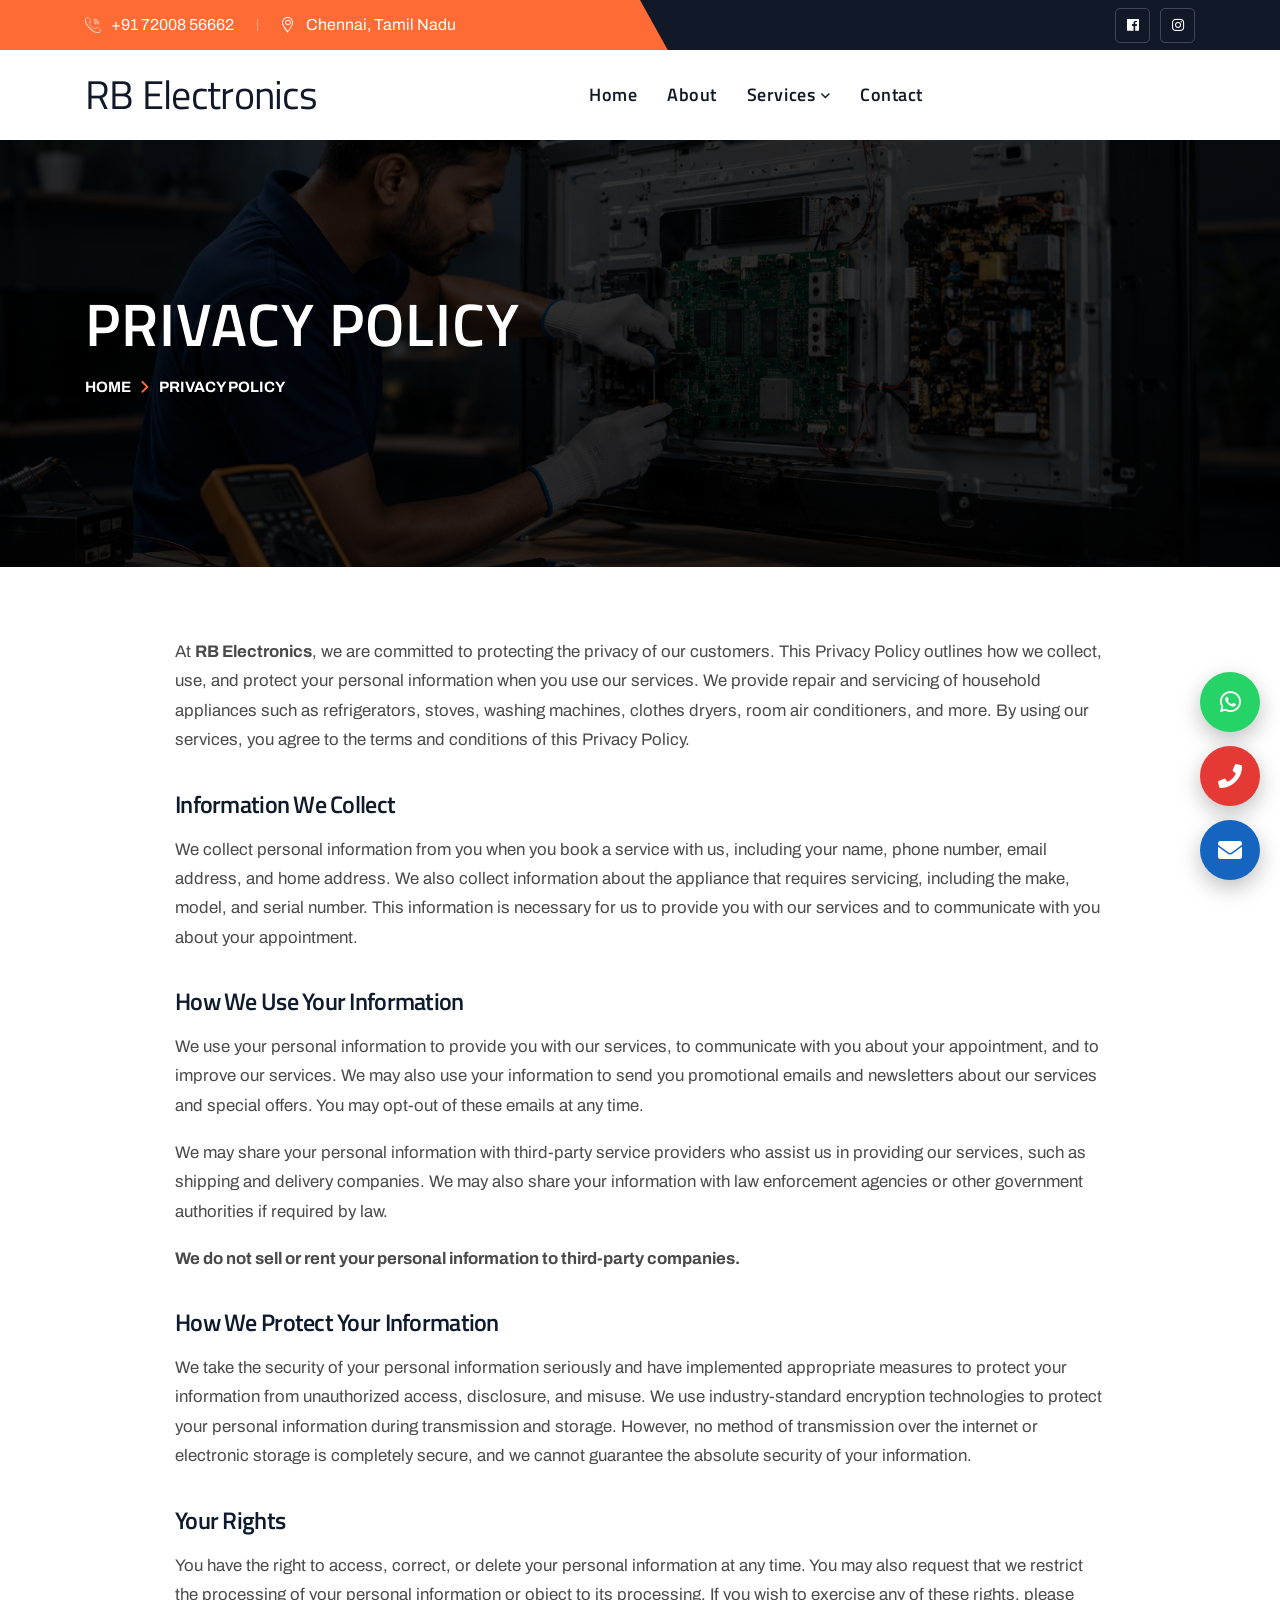
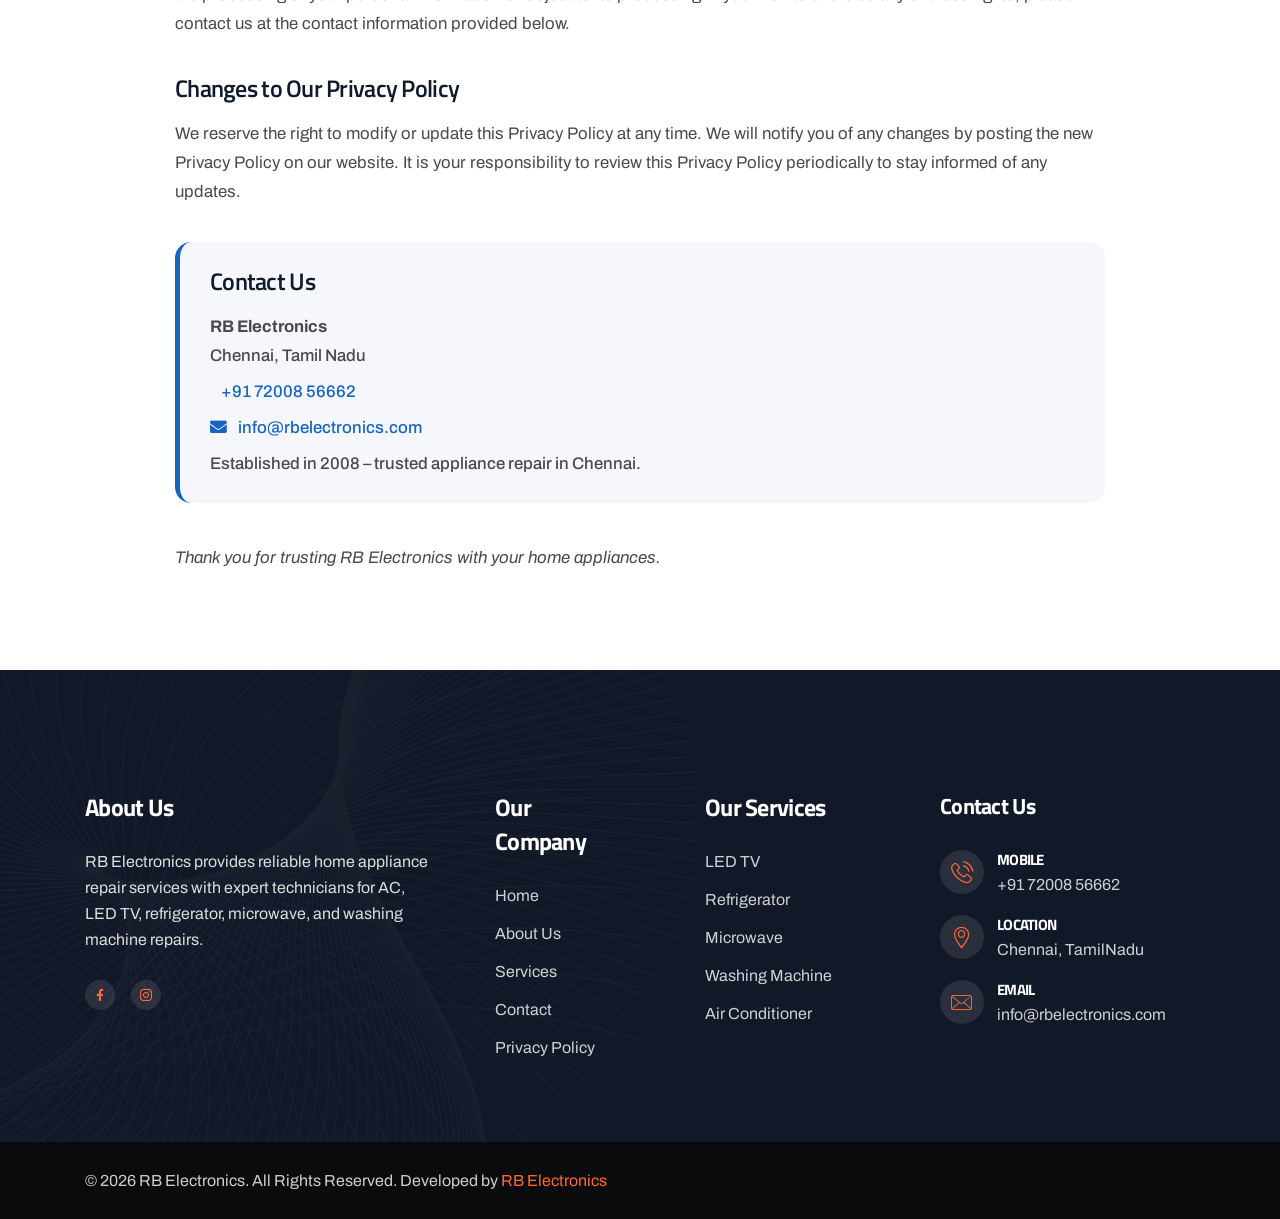
<file: privacy-policy.html>
<!DOCTYPE html>
<html lang="en">
<head>
    <meta charset="UTF-8" />
    <meta name="viewport" content="width=device-width, initial-scale=1.0, maximum-scale=1.0, user-scalable=yes" />
    <title>Privacy Policy • RB Electronics</title>
    <!-- favicons Icons -->
    <link rel="apple-touch-icon" sizes="180x180" href="assets/images/favicons/apple-touch-icon.png" />
    <link rel="icon" type="image/png" sizes="32x32" href="assets/images/favicons/favicon-32x32.png" />
    <link rel="icon" type="image/png" sizes="16x16" href="assets/images/favicons/favicon-16x16.png" />
    <meta name="description" content="RB Electronics Privacy Policy - how we collect and protect your data." />

    <!-- fonts -->
    <link rel="preconnect" href="https://fonts.googleapis.com/" />
    <link rel="preconnect" href="https://fonts.gstatic.com/" crossorigin />
    <link href="https://fonts.googleapis.com/css2?family=Archivo:ital,wght@0,100..900;1,100..900&display=swap" rel="stylesheet" />
    <link href="https://fonts.googleapis.com/css2?family=Titillium+Web:ital,wght@0,200;0,300;0,400;0,600;0,700;0,900;1,200;1,300;1,400;1,600;1,700&display=swap" rel="stylesheet" />

    <!-- base styles -->
    <link rel="stylesheet" href="assets/css/bootstrap.min.css" />
    <link rel="stylesheet" href="assets/css/animate.min.css" />
    <link rel="stylesheet" href="assets/css/custom-animate.css" />
    <link rel="stylesheet" href="assets/css/swiper.min.css" />
    <link rel="stylesheet" href="assets/css/font-awesome-all.css" />
    <link rel="stylesheet" href="assets/css/jarallax.css" />
    <link rel="stylesheet" href="assets/css/jquery.magnific-popup.css" />
    <link rel="stylesheet" href="assets/css/flaticon.css" />
    <link rel="stylesheet" href="assets/css/owl.carousel.min.css" />
    <link rel="stylesheet" href="assets/css/owl.theme.default.min.css" />
    <link rel="stylesheet" href="assets/css/nice-select.css" />
    <link rel="stylesheet" href="assets/css/jquery-ui.css" />
    <link rel="stylesheet" href="assets/css/aos.css" />
    <link rel="stylesheet" href="assets/css/odometer.min.css" />

    <!-- module css -->
    <link rel="stylesheet" href="assets/css/module-css/slider.css" />
    <link rel="stylesheet" href="assets/css/module-css/footer.css" />
    <link rel="stylesheet" href="assets/css/module-css/feature.css" />
    <link rel="stylesheet" href="assets/css/module-css/about.css" />
    <link rel="stylesheet" href="assets/css/module-css/service.css" />
    <link rel="stylesheet" href="assets/css/module-css/counter.css" />
    <link rel="stylesheet" href="assets/css/module-css/why-choose.css" />
    <link rel="stylesheet" href="assets/css/module-css/project.css" />
    <link rel="stylesheet" href="assets/css/module-css/video.css" />
    <link rel="stylesheet" href="assets/css/module-css/team.css" />
    <link rel="stylesheet" href="assets/css/module-css/brand.css" />
    <link rel="stylesheet" href="assets/css/module-css/pricing.css" />
    <link rel="stylesheet" href="assets/css/module-css/testimonial.css" />
    <link rel="stylesheet" href="assets/css/module-css/blog.css" />
    <link rel="stylesheet" href="assets/css/module-css/page-header.css" />
    <link rel="stylesheet" href="assets/css/module-css/faq.css" />

    <!-- template styles -->
    <link rel="stylesheet" href="assets/css/style.css" />
    <link rel="stylesheet" href="assets/css/responsive.css" />

    <!-- inline style for floating contact + policy page refinement -->
    <style>
        /* floating contact styles (consistent with your page) */
        .floating-contact{
            position:fixed;
            right:20px;
            bottom:20px;
            z-index:99999;
            display:flex;
            flex-direction:column;
            align-items:center;
            justify-content:flex-end;
            gap:14px;
        }
        .contact-btn{
            width:60px;
            height:60px;
            border-radius:50%;
            display:flex;
            align-items:center;
            justify-content:center;
            text-decoration:none;
            border:none;
            cursor:pointer;
            color:#fff;
            font-size:24px;
            box-shadow:0 8px 22px rgba(0,0,0,0.25);
            transition:0.3s ease;
            position:relative;
            animation:floatY 3s ease-in-out infinite;
        }
        .whatsapp{
            background:#25D366;
        }
        .whatsapp:hover{
            transform:scale(1.1);
            box-shadow:0 0 18px rgba(37,211,102,0.6);
        }
        .call{
            background:#E53935;
            animation-delay:1s;
        }
        .call:hover{
            transform:scale(1.1);
            box-shadow:0 0 18px rgba(229,57,53,0.6);
        }
        .enquiry-btn{
            background:#1565C0;
            animation-delay:2s;
        }
        .enquiry-btn:hover{
            transform:scale(1.1);
            box-shadow:0 0 18px rgba(21,101,192,0.6);
        }
        @keyframes floatY{
            0%{transform:translateY(0);}
            50%{transform:translateY(-6px);}
            100%{transform:translateY(0);}
        }
        .enquiry-box{
            position:absolute;
            right:75px;
            bottom:0;
            width:320px;
            background:#fff;
            border-radius:18px;
            padding:22px;
            box-shadow:0 12px 35px rgba(0,0,0,0.18);
            opacity:0;
            visibility:hidden;
            transform:translateY(20px);
            transition:0.3s ease;
        }
        .enquiry-box.show{
            opacity:1;
            visibility:visible;
            transform:translateY(0);
        }
        .enquiry-box h3{
            margin:0 0 18px;
            text-align:center;
            font-size:24px;
            font-weight:700;
            color:#222;
        }
        .enquiry-box input,
        .enquiry-box textarea{
            width:100%;
            padding:13px 15px;
            margin-bottom:14px;
            border:1px solid #ddd;
            border-radius:12px;
            font-size:14px;
            outline:none;
            box-sizing:border-box;
            transition:0.3s ease;
        }
        .enquiry-box input:focus,
        .enquiry-box textarea:focus{
            border-color:#1565C0;
        }
        .enquiry-box textarea{
            height:100px;
            resize:none;
        }
        .enquiry-box button[type="submit"]{
            width:100%;
            padding:14px;
            border:none;
            border-radius:12px;
            background:#1565C0;
            color:#fff;
            font-size:16px;
            font-weight:600;
            cursor:pointer;
            transition:0.3s ease;
        }
        .enquiry-box button[type="submit"]:hover{
            background:#0D47A1;
        }
        @media(max-width:768px){
            .floating-contact{
                right:15px;
                bottom:15px;
                gap:12px;
            }
            .contact-btn{
                width:54px;
                height:54px;
                font-size:21px;
            }
            .enquiry-box{
                right:70px;
                bottom:0;
                width:260px;
                padding:18px;
            }
            .enquiry-box h3{
                font-size:20px;
            }
        }

        /* privacy page specific spacing */
        .privacy-content {
            padding: 70px 0 80px;
            background: #fff;
        }
        .privacy-content .container {
            max-width: 960px;
            margin: 0 auto;
        }
        .privacy-content h2 {
            font-size: 2.2rem;
            font-weight: 700;
            margin-bottom: 1.8rem;
            color: #1c1c1c;
            font-family: 'Titillium Web', sans-serif;
        }
        .privacy-content h3 {
            font-size: 1.5rem;
            font-weight: 600;
            margin: 2.2rem 0 1rem;
            color: #0f1b2d;
            font-family: 'Titillium Web', sans-serif;
        }
        .privacy-content p,
        .privacy-content li {
            font-size: 1.05rem;
            line-height: 1.75;
            color: #4a4a4a;
            margin-bottom: 1.1rem;
            font-family: 'Archivo', sans-serif;
        }
        .privacy-content ul {
            padding-left: 1.5rem;
            list-style-type: disc;
            margin-bottom: 1.8rem;
        }
        .privacy-content a {
            color: #1565C0;
            text-decoration: none;
            font-weight: 500;
        }
        .privacy-content a:hover {
            text-decoration: underline;
            color: #0D47A1;
        }
        .page-header__inner h3 {
            text-transform: uppercase;
            letter-spacing: 1px;
        }
        .contact-highlight {
            background: #f5f7fc;
            padding: 25px 30px;
            border-radius: 16px;
            margin-top: 2.2rem;
            border-left: 5px solid #1565C0;
        }
        .contact-highlight p {
            margin-bottom: 0.4rem;
            font-weight: 500;
        }
    </style>
</head>

<body class="custom-cursor">
    <!-- floating contact widgets (same as original) -->
    <div class="floating-contact">
        <a href="https://wa.me/917200856662" target="_blank" class="contact-btn whatsapp">
            <i class="fab fa-whatsapp"></i>
        </a>
        <a href="tel:+917200856662" class="contact-btn call">
            <i class="fas fa-phone"></i>
        </a>
        <button id="formToggle" class="contact-btn enquiry-btn" type="button">
            <i class="fas fa-envelope"></i>
        </button>
        <div class="enquiry-box" id="enquiryBox">
            <h3>Quick Enquiry</h3>
            <form>
                <input type="text" placeholder="Your Name" required>
                <input type="tel" placeholder="Mobile Number" pattern="[0-9]{10}" maxlength="10" required>
                <textarea placeholder="Your Message"></textarea>
                <button type="submit">Send Enquiry</button>
            </form>
        </div>
    </div>

    <div class="custom-cursor__cursor"></div>
    <div class="custom-cursor__cursor-two"></div>

    <div class="page-wrapper">
        <!-- header (consistent with your site) -->
        <header class="main-header-three">
            <div class="main-menu-three__top">
                <div class="container">
                    <div class="main-menu-three__top-inner">
                        <ul class="list-unstyled main-menu-three__contact-list">
                            <li>
                                <div class="icon"><i class="icon-call"></i></div>
                                <div class="text"><p><a href="tel:+917200856662">+91 72008 56662</a></p></div>
                            </li>
                            <li>
                                <div class="icon"><i class="icon-location"></i></div>
                                <div class="text"><p>Chennai, Tamil Nadu</p></div>
                            </li>
                        </ul>
                        <div class="main-menu-three__top-right">
                            <div class="main-menu-three__social">
                                <a href="#"><i class="fab fa-facebook"></i></a>
                                <a href="#"><i class="fab fa-instagram"></i></a>
                            </div>
                        </div>
                    </div>
                </div>
            </div>
            <nav class="main-menu main-menu-three">
                <div class="main-menu-three__wrapper">
                    <div class="container">
                        <div class="main-menu-three__wrapper-inner">
                            <div class="main-menu-three__left">
                                <div class="main-menu-three__logo">
                                    <a href="index.html"><h1>RB Electronics</h1></a>
                                </div>
                            </div>
                            <div class="main-menu-two__main-menu-box">
                                <a href="#" class="mobile-nav__toggler"><i class="fa fa-bars"></i></a>
                                <ul class="main-menu__list">
                                    <li class="megamenu"><a href="index.html">Home</a></li>
                                    <li><a href="about.html">About</a></li>
                                    <li class="dropdown">
                                        <a href="services.html">Services</a>
                                        <ul class="shadow-box">
                                            <li><a href="LEDTV.html">LED Tv</a></li>
                                            <li><a href="refrigerator.html">Refrigerator</a></li>
                                            <li><a href="microwave.html">Microwave</a></li>
                                            <li><a href="washingmachine.html">Washing Machine</a></li>
                                            <li><a href="AC.html">Air Conditioner</a></li>
                                        </ul>
                                    </li>
                                    <li><a href="contact.html">Contact</a></li>
                                </ul>
                            </div>
                            <div class="main-menu-three__right">
                                <div class="main-menu-three__btn-box">
                                    <a href="contact.html" class="thm-btn">Book Now<span class="icon-arrow-right"></span></a>
                                </div>
                            </div>
                        </div>
                    </div>
                </div>
            </nav>
        </header>

        <div class="stricky-header stricked-menu main-menu">
            <div class="sticky-header__content"></div>
        </div>

        <!-- Page Header Start -->
        <section class="page-header">
            <div class="page-header__bg" style="background-image: url(assets/images/banner4.png);"></div>
            <div class="container">
                <div class="page-header__inner">
                    <h3>Privacy Policy</h3>
                    <div class="thm-breadcrumb__inner">
                        <ul class="thm-breadcrumb list-unstyled">
                            <li><a href="index.html">Home</a></li>
                            <li><span class="icon-angle-right"></span></li>
                            <li>Privacy Policy</li>
                        </ul>
                    </div>
                </div>
            </div>
        </section>
        <!-- Page Header End -->

        <!-- Privacy Policy Content Start -->
        <section class="privacy-content">
            <div class="container">
                <div class="privacy-inner">
                    <!-- <p><strong>Effective Date:</strong> January 2026</p> -->
                    <p>
                        At <strong>RB Electronics</strong>, we are committed to protecting the privacy of our customers. This Privacy Policy outlines how we collect, use, and protect your personal information when you use our services. We provide repair and servicing of household appliances such as refrigerators, stoves, washing machines, clothes dryers, room air conditioners, and more. By using our services, you agree to the terms and conditions of this Privacy Policy.
                    </p>

                    <h3>Information We Collect</h3>
                    <p>
                        We collect personal information from you when you book a service with us, including your name, phone number, email address, and home address. We also collect information about the appliance that requires servicing, including the make, model, and serial number. This information is necessary for us to provide you with our services and to communicate with you about your appointment.
                    </p>

                    <h3>How We Use Your Information</h3>
                    <p>
                        We use your personal information to provide you with our services, to communicate with you about your appointment, and to improve our services. We may also use your information to send you promotional emails and newsletters about our services and special offers. You may opt-out of these emails at any time.
                    </p>
                    <p>
                        We may share your personal information with third-party service providers who assist us in providing our services, such as shipping and delivery companies. We may also share your information with law enforcement agencies or other government authorities if required by law.
                    </p>
                    <p><strong>We do not sell or rent your personal information to third-party companies.</strong></p>

                    <h3>How We Protect Your Information</h3>
                    <p>
                        We take the security of your personal information seriously and have implemented appropriate measures to protect your information from unauthorized access, disclosure, and misuse. We use industry-standard encryption technologies to protect your personal information during transmission and storage. However, no method of transmission over the internet or electronic storage is completely secure, and we cannot guarantee the absolute security of your information.
                    </p>

                    <h3>Your Rights</h3>
                    <p>
                        You have the right to access, correct, or delete your personal information at any time. You may also request that we restrict the processing of your personal information or object to its processing. If you wish to exercise any of these rights, please contact us at the contact information provided below.
                    </p>

                    <h3>Changes to Our Privacy Policy</h3>
                    <p>
                        We reserve the right to modify or update this Privacy Policy at any time. We will notify you of any changes by posting the new Privacy Policy on our website. It is your responsibility to review this Privacy Policy periodically to stay informed of any updates.
                    </p>

                    <div class="contact-highlight">
                        <h3 style="margin-top: 0; margin-bottom: 1rem;">Contact Us</h3>
                        <p><strong>RB Electronics</strong><br>Chennai, Tamil Nadu</p>
                        <p><i class="fas fa-phone-alt" style="margin-right: 8px; color:#1565C0;"></i> <a href="tel:+917200856662">+91 72008 56662</a></p>
                        <p><i class="fas fa-envelope" style="margin-right: 8px; color:#1565C0;"></i> <a href="mailto:info@rbelectronics.com">info@rbelectronics.com</a></p>
                        <p style="margin-bottom:0;">Established in 2008 – trusted appliance repair in Chennai.</p>
                    </div>

                    <p style="margin-top: 2.5rem; font-style: italic;">
                        Thank you for trusting RB Electronics with your home appliances.
                    </p>
                </div>
            </div>
        </section>
        <!-- Privacy Policy Content End -->

        <!--Site Footer Two Start-->
        <footer class="site-footer-two">
            <div class="site-footer-two__shape-1 float-bob-x">
                <img src="assets/images/shapes/site-footer-two-shape-1.png" alt="">
            </div>
            <div class="container">
                <div class="site-footer-two__top">
                    <div class="row">
                        <div class="col-xl-4 col-lg-6 col-md-6 wow fadeInUp" data-wow-delay="100ms">
                            <div class="footer-widget-two__column footer-widget-two__about">
                                <div class="footer-widget-two__title-box">
                                    <h3 class="footer-widget-two__title">About Us</h3>
                                </div>
                                <p class="footer-widget-two__about-text">
                                    RB Electronics provides reliable home appliance repair services with expert technicians for AC, LED TV, refrigerator, microwave, and washing machine repairs.
                                </p>
                                <div class="site-footer-two__social">
                                    <a href="#"><i class="icon-facebook"></i></a>
                                    <a href="#"><i class="icon-instagram"></i></a>
                                </div>
                            </div>
                        </div>
                        <div class="col-xl-2 col-lg-6 col-md-6 wow fadeInUp" data-wow-delay="200ms">
                            <div class="footer-widget-two__column footer-widget-two__usefull-link">
                                <div class="footer-widget-two__title-box">
                                    <h3 class="footer-widget-two__title">Our Company</h3>
                                </div>
                                <div class="footer-widget-two__link-box">
                                    <ul class="footer-widget-two__link list-unstyled">
                                        <li><a href="index.html">Home</a></li>
                                        <li><a href="about.html">About Us</a></li>
                                        <li><a href="services.html">Services</a></li>
                                        <li><a href="contact.html">Contact</a></li>
                                        <li><a href="privacy-policy.html">Privacy Policy</a></li>
                                    </ul>
                                </div>
                            </div>
                        </div>
                        <div class="col-xl-3 col-lg-6 col-md-6 wow fadeInUp" data-wow-delay="300ms">
                            <div class="footer-widget-two__column footer-widget-two__services">
                                <div class="footer-widget-two__title-box">
                                    <h3 class="footer-widget-two__title">Our Services</h3>
                                </div>
                                <ul class="footer-widget-two__link list-unstyled">
                                    <li><a href="LEDTV.html">LED TV</a></li>
                                    <li><a href="refrigerator.html">Refrigerator</a></li>
                                    <li><a href="microwave.html">Microwave</a></li>
                                    <li><a href="washingmachine.html">Washing Machine</a></li>
                                    <li><a href="AC.html">Air Conditioner</a></li>
                                </ul>
                            </div>
                        </div>
                        <div class="col-xl-3 col-lg-6 col-md-6 wow fadeInUp" data-wow-delay="400ms">
                            <div class="footer-widget-two__column footer-widget-two__newsletter">
                                <div class="footer-widget-two__title-box">
                                    <h3 class="footer-widget-two__newsletter-title">Contact Us</h3>
                                </div>
                                <ul class="footer-widget-two__contact list-unstyled">
                                    <li>
                                        <div class="icon"><span class="icon-phone-call"></span></div>
                                        <div class="content"><h3>Mobile</h3><p><a href="tel:+917200856662">+91 72008 56662</a></p></div>
                                    </li>
                                    <li>
                                        <div class="icon"><span class="icon-location"></span></div>
                                        <div class="content"><h3>Location</h3><p>Chennai, TamilNadu</p></div>
                                    </li>
                                    <li>
                                        <div class="icon"><span class="icon-envelope"></span></div>
                                        <div class="content"><h3>Email</h3><p><a href="mailto:info@rbelectronics.com">info@rbelectronics.com</a></p></div>
                                    </li>
                                </ul>
                            </div>
                        </div>
                    </div>
                </div>
            </div>
            <div class="site-footer-two__bottom">
                <div class="container">
                    <div class="site-footer-two__bottom-inner">
                        <p class="site-footer-two__bottom-text">
                            © <script>document.write(new Date().getFullYear())</script> RB Electronics. All Rights Reserved. Developed by <a href="index.html" target="_blank">RB Electronics</a>
                        </p>
                    </div>
                </div>
            </div>
        </footer>
        <!--Site Footer Two End-->
    </div><!-- /.page-wrapper -->

    <!-- mobile nav -->
    <div class="mobile-nav__wrapper">
        <div class="mobile-nav__overlay mobile-nav__toggler"></div>
        <div class="mobile-nav__content">
            <span class="mobile-nav__close mobile-nav__toggler"><i class="fa fa-times"></i></span>
            <div class="logo-box">
                <a href="index.html" aria-label="logo image"><h1>RB Electronics</h1></a>
            </div>
            <div class="mobile-nav__container"></div>
            <ul class="mobile-nav__contact list-unstyled">
                <li><i class="fa fa-envelope"></i><a href="mailto:info@rbelectronics.com">info@rbelectronics.com</a></li>
                <li><i class="fas fa-phone"></i><a href="tel:+917200856662">+91 72008 56662</a></li>
            </ul>
            <div class="mobile-nav__top">
                <div class="mobile-nav__social">
                    <a href="#" class="fab fa-facebook-square"></a>
                    <a href="#" class="fab fa-instagram"></a>
                </div>
            </div>
        </div>
    </div>

    <!-- scripts -->
    <script src="assets/js/jquery-latest.js"></script>
    <script src="assets/js/bootstrap.bundle.min.js"></script>
    <script src="assets/js/jarallax.min.js"></script>
    <script src="assets/js/jquery.ajaxchimp.min.js"></script>
    <script src="assets/js/jquery.appear.min.js"></script>
    <script src="assets/js/swiper.min.js"></script>
    <script src="assets/js/jquery.magnific-popup.min.js"></script>
    <script src="assets/js/jquery.validate.min.js"></script>
    <script src="assets/js/wNumb.min.js"></script>
    <script src="assets/js/wow.js"></script>
    <script src="assets/js/isotope.js"></script>
    <script src="assets/js/owl.carousel.min.js"></script>
    <script src="assets/js/jquery-ui.js"></script>
    <script src="assets/js/jquery.nice-select.min.js"></script>
    <script src="assets/js/marquee.min.js"></script>
    <script src="assets/js/countdown.min.js"></script>
    <script src="assets/js/jquery.circleType.js"></script>
    <script src="assets/js/jquery.fittext.js"></script>
    <script src="assets/js/jquery.lettering.min.js"></script>
    <script src="assets/js/jquery-sidebar-content.js"></script>
    <script src="assets/js/aos.js"></script>
    <script src="assets/js/odometer.min.js"></script>
    <script src="assets/js/gsap/gsap.js"></script>
    <script src="assets/js/gsap/ScrollTrigger.js"></script>
    <script src="assets/js/gsap/SplitText.js"></script>

    <script>
        // floating form toggle
        const formToggle = document.getElementById("formToggle");
        const enquiryBox = document.getElementById("enquiryBox");
        if(formToggle && enquiryBox) {
            formToggle.addEventListener("click", (e) => {
                e.stopPropagation();
                enquiryBox.classList.toggle("show");
            });
            document.addEventListener("click", (e) => {
                if (!e.target.closest(".floating-contact")) {
                    enquiryBox.classList.remove("show");
                }
            });
        }
    </script>
    <script src="assets/js/script.js"></script>
</body>
</html>
</file>
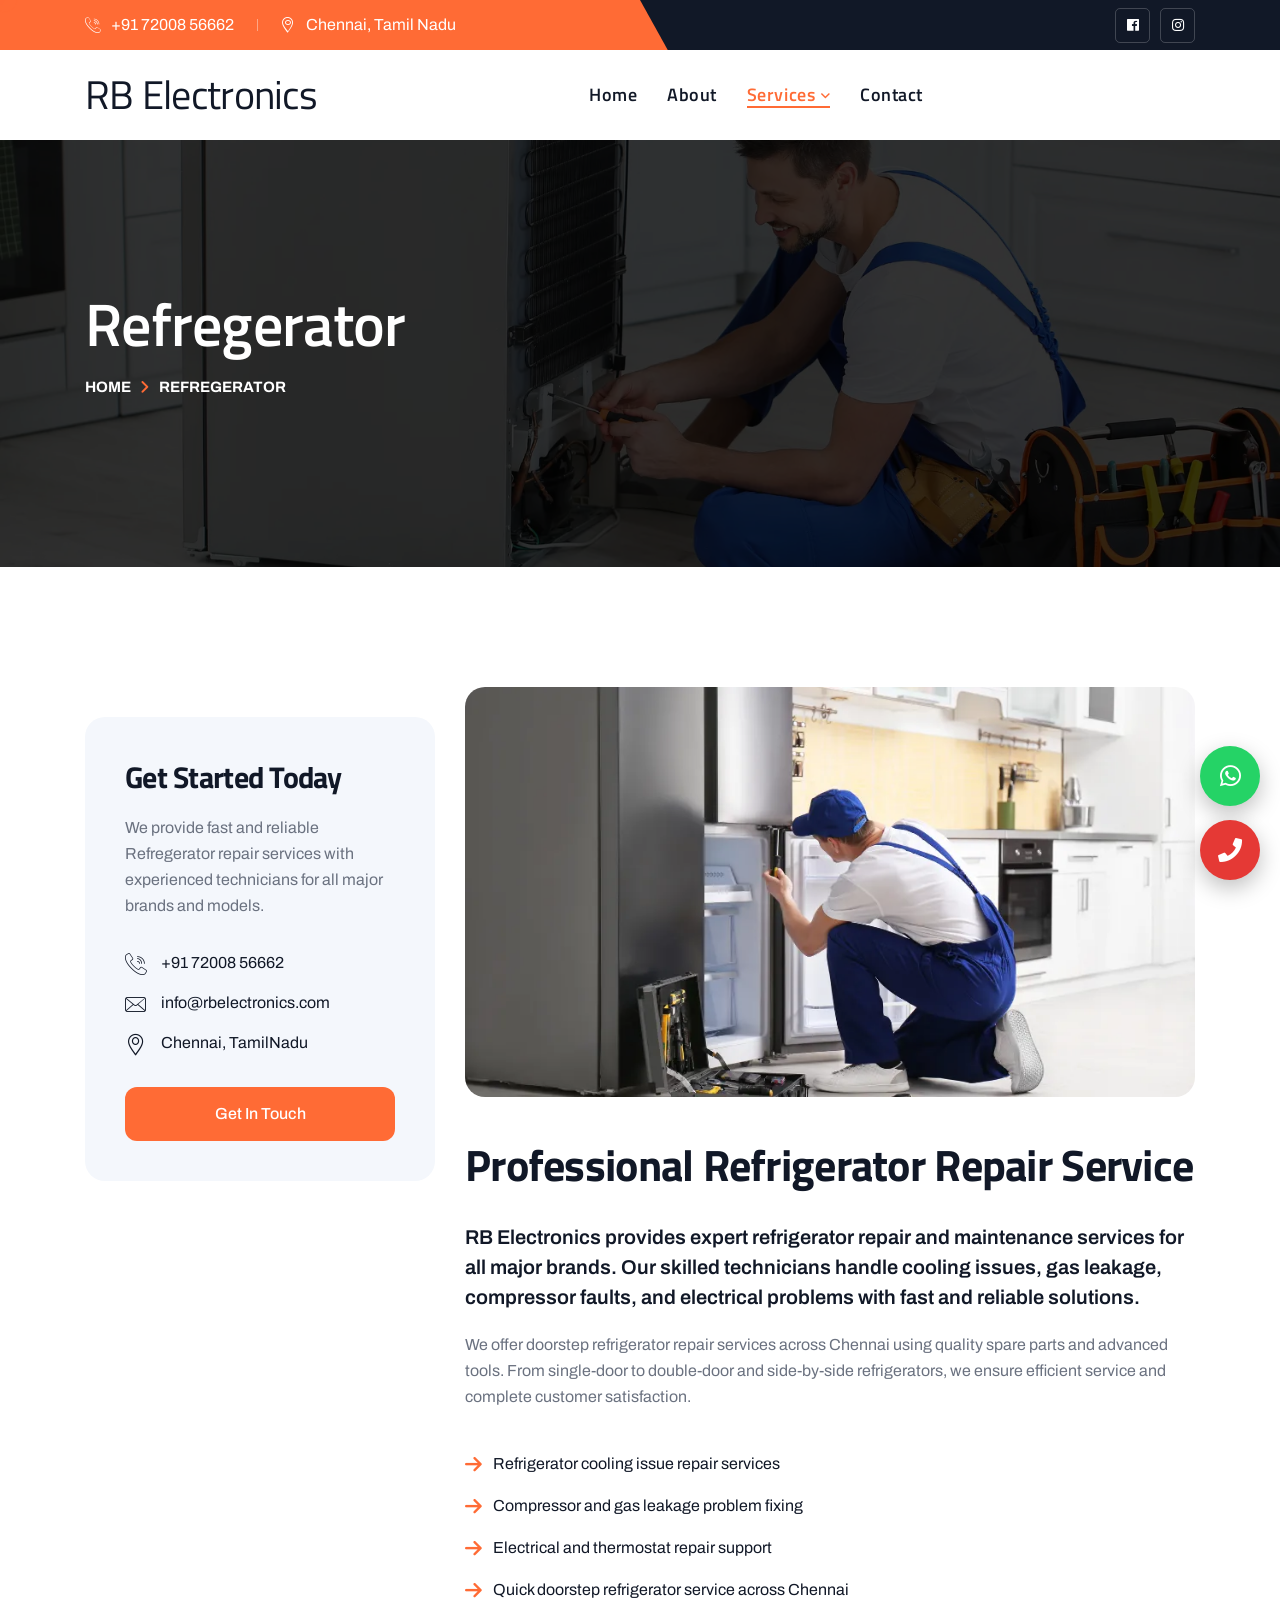
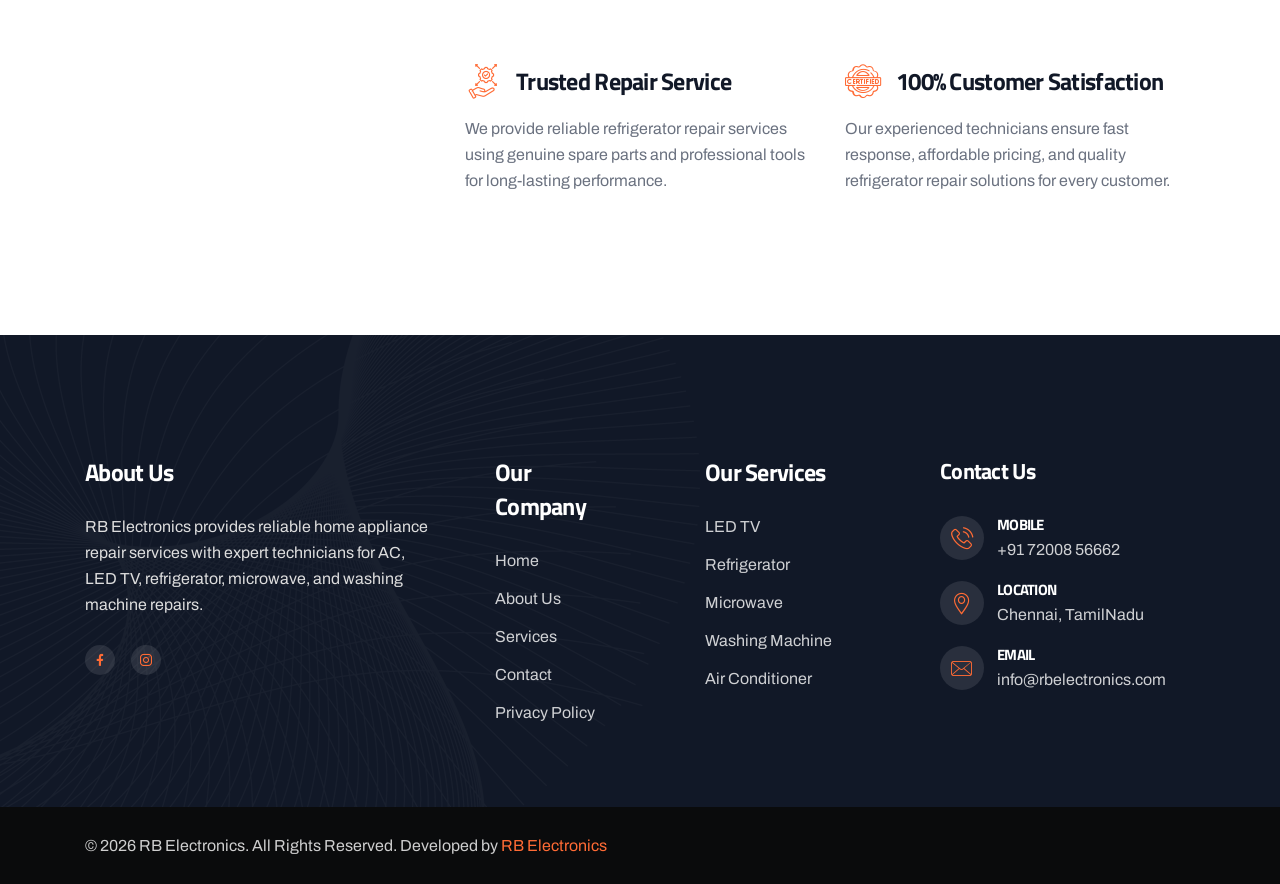
<file: refrigerator.html>
<!DOCTYPE html>
<html lang="en">


<head>
    <meta charset="UTF-8" />
    <meta name="viewport" content="width=device-width, initial-scale=1.0" />
    <title> RB Electronics </title>
    <!-- favicons Icons -->
    <link rel="apple-touch-icon" sizes="180x180" href="assets/images/favicons/apple-touch-icon.png" />
    <link rel="icon" type="image/png" sizes="32x32" href="assets/images/favicons/favicon-32x32.png" />
    <link rel="icon" type="image/png" sizes="16x16" href="assets/images/favicons/favicon-16x16.png" />
    <!-- <link rel="manifest" href="assets/images/favicons/site.webmanifest" /> -->
   <meta name="description" content="RB Electronics " />


    <!-- fonts -->
    <link rel="preconnect" href="https://fonts.googleapis.com/">
    <link rel="preconnect" href="https://fonts.gstatic.com/" crossorigin>
    <link href="https://fonts.googleapis.com/css2?family=Archivo:ital,wght@0,100..900;1,100..900&amp;display=swap"
        rel="stylesheet">
    <link
        href="https://fonts.googleapis.com/css2?family=Titillium+Web:ital,wght@0,200;0,300;0,400;0,600;0,700;0,900;1,200;1,300;1,400;1,600;1,700&amp;display=swap"
        rel="stylesheet">


    <link rel="stylesheet" href="assets/css/bootstrap.min.css" />
    <link rel="stylesheet" href="assets/css/animate.min.css" />
    <link rel="stylesheet" href="assets/css/custom-animate.css" />
    <link rel="stylesheet" href="assets/css/swiper.min.css" />
    <link rel="stylesheet" href="assets/css/font-awesome-all.css" />
    <link rel="stylesheet" href="assets/css/jarallax.css" />
    <link rel="stylesheet" href="assets/css/jquery.magnific-popup.css" />
    <link rel="stylesheet" href="assets/css/flaticon.css">
    <link rel="stylesheet" href="assets/css/owl.carousel.min.css" />
    <link rel="stylesheet" href="assets/css/owl.theme.default.min.css" />
    <link rel="stylesheet" href="assets/css/nice-select.css" />
    <link rel="stylesheet" href="assets/css/jquery-ui.css" />
    <link rel="stylesheet" href="assets/css/aos.css" />
    <link rel="stylesheet" href="assets/css/odometer.min.css" />


    <link rel="stylesheet" href="assets/css/module-css/slider.css" />
    <link rel="stylesheet" href="assets/css/module-css/footer.css" />
    <link rel="stylesheet" href="assets/css/module-css/feature.css" />
    <link rel="stylesheet" href="assets/css/module-css/about.css" />
    <link rel="stylesheet" href="assets/css/module-css/service.css" />
    <link rel="stylesheet" href="assets/css/module-css/counter.css" />
    <link rel="stylesheet" href="assets/css/module-css/why-choose.css" />
    <link rel="stylesheet" href="assets/css/module-css/project.css" />
    <link rel="stylesheet" href="assets/css/module-css/video.css" />
    <link rel="stylesheet" href="assets/css/module-css/team.css" />
    <link rel="stylesheet" href="assets/css/module-css/brand.css" />
    <link rel="stylesheet" href="assets/css/module-css/pricing.css" />
    <link rel="stylesheet" href="assets/css/module-css/testimonial.css" />
    <link rel="stylesheet" href="assets/css/module-css/blog.css" />
    <link rel="stylesheet" href="assets/css/module-css/page-header.css" />
    <link rel="stylesheet" href="assets/css/module-css/faq.css" />


    <!-- template styles -->
    <link rel="stylesheet" href="assets/css/style.css" />
    <link rel="stylesheet" href="assets/css/responsive.css" />
</head>

<style>

/* ================================
   FLOATING CONTACT WRAPPER
================================ */

.floating-contact{
    position:fixed;
    right:20px;
    bottom:20px;   /* Fixed Bottom */
    z-index:99999;

    display:flex;
    flex-direction:column;
    align-items:center;
    justify-content:flex-end;
    gap:14px;
}

/* ================================
   BUTTON BASE
================================ */

.contact-btn{
    width:60px;
    height:60px;
    border-radius:50%;

    display:flex;
    align-items:center;
    justify-content:center;

    text-decoration:none;
    border:none;
    cursor:pointer;

    color:#fff;
    font-size:24px;

    box-shadow:0 8px 22px rgba(0,0,0,0.25);

    transition:0.3s ease;

    position:relative;

    animation:floatY 3s ease-in-out infinite;
}

/* ================================
   WHATSAPP BUTTON
================================ */

.whatsapp{
    background:#25D366;
}

.whatsapp:hover{
    transform:scale(1.1);
    box-shadow:0 0 18px rgba(37,211,102,0.6);
}

/* ================================
   CALL BUTTON
================================ */

.call{
    background:#E53935;
    animation-delay:1s;
}

.call:hover{
    transform:scale(1.1);
    box-shadow:0 0 18px rgba(229,57,53,0.6);
}

/* ================================
   ENQUIRY BUTTON
================================ */

.enquiry-btn{
    background:#1565C0;
    animation-delay:2s;
}

.enquiry-btn:hover{
    transform:scale(1.1);
    box-shadow:0 0 18px rgba(21,101,192,0.6);
}

/* ================================
   FLOAT ANIMATION
================================ */

@keyframes floatY{

    0%{
        transform:translateY(0);
    }

    50%{
        transform:translateY(-6px);
    }

    100%{
        transform:translateY(0);
    }
}

/* ================================
   ENQUIRY FORM BOX
================================ */

.enquiry-box{
    position:absolute;
    right:75px;
    bottom:0;

    width:320px;

    background:#fff;

    border-radius:18px;

    padding:22px;

    box-shadow:0 12px 35px rgba(0,0,0,0.18);

    opacity:0;
    visibility:hidden;

    transform:translateY(20px);

    transition:0.3s ease;
}

/* SHOW FORM */

.enquiry-box.show{
    opacity:1;
    visibility:visible;
    transform:translateY(0);
}

/* ================================
   FORM TITLE
================================ */

.enquiry-box h3{
    margin:0 0 18px;
    text-align:center;

    font-size:24px;
    font-weight:700;

    color:#222;
}

/* ================================
   INPUT FIELDS
================================ */

.enquiry-box input,
.enquiry-box textarea{

    width:100%;

    padding:13px 15px;

    margin-bottom:14px;

    border:1px solid #ddd;
    border-radius:12px;

    font-size:14px;

    outline:none;

    box-sizing:border-box;

    transition:0.3s ease;
}

/* INPUT FOCUS */

.enquiry-box input:focus,
.enquiry-box textarea:focus{
    border-color:#1565C0;
}

/* TEXTAREA */

.enquiry-box textarea{
    height:100px;
    resize:none;
}

/* ================================
   SUBMIT BUTTON
================================ */

.enquiry-box button[type="submit"]{

    width:100%;

    padding:14px;

    border:none;
    border-radius:12px;

    background:#1565C0;

    color:#fff;

    font-size:16px;
    font-weight:600;

    cursor:pointer;

    transition:0.3s ease;
}

.enquiry-box button[type="submit"]:hover{
    background:#0D47A1;
}

/* ================================
   MOBILE RESPONSIVE
================================ */

@media(max-width:768px){

    .floating-contact{
        right:15px;
        bottom:15px;
        gap:12px;
    }

    .contact-btn{
        width:54px;
        height:54px;
        font-size:21px;
    }

    .enquiry-box{

        right:70px;
        bottom:0;

        width:260px;

        padding:18px;
    }

    .enquiry-box h3{
        font-size:20px;
    }
}

</style>

<body class="custom-cursor">
<div class="floating-contact">

  <!-- WhatsApp -->
  <a href="https://wa.me/917200856662" target="_blank" class="contact-btn whatsapp">
    <i class="fab fa-whatsapp"></i>
  </a>

  <!-- Call Button -->
  <a href="tel:+917200856662" class="contact-btn call">
    <i class="fas fa-phone"></i>
  </a>

  <!-- Contact Form Toggle -->
 <!-- <button id="formToggle" class="contact-btn enquiry-btn" type="button">
    <i class="fas fa-envelope"></i>
  </button> -->

  <!-- Contact Form -->
  <div class="enquiry-box" id="enquiryBox">
    <h3>Quick Enquiry</h3>

    <form>
      <input type="text" placeholder="Your Name" required>

      <input 
        type="tel" 
        placeholder="Mobile Number" 
        pattern="[0-9]{10}" 
        maxlength="10"
        required
      >

      <textarea placeholder="Your Message"></textarea>

      <button type="submit">Send Enquiry</button>
    </form>
  </div>

</div>

    <div class="custom-cursor__cursor"></div>
    <div class="custom-cursor__cursor-two"></div>


  <div class="page-wrapper">
       <header class="main-header-three">
            <div class="main-menu-three__top">
                <div class="container">
                    <div class="main-menu-three__top-inner">
                        <ul class="list-unstyled main-menu-three__contact-list">
                            <li>
                                <div class="icon">
                                    <i class="icon-call"></i>
                                </div>
                                <div class="text">
                                    <p><a href="tel:+917200856662">+91 72008 56662</a>
                                    </p>
                                </div>
                            </li>
                            <li>
                                <div class="icon">
                                    <i class="icon-location"></i>
                                </div>
                                <div class="text">
                                    <p>Chennai, Tamil Nadu</p>
                                </div>
                            </li>
                        </ul>
                        <div class="main-menu-three__top-right">
                            <div class="main-menu-three__social">
                              
                                <a href="#"><i class="fab fa-facebook"></i></a>
                              
                                <a href="#"><i class="fab fa-instagram"></i></a>
                            </div>
                        </div>
                    </div>
                </div>
            </div>
            <nav class="main-menu main-menu-three">
                <div class="main-menu-three__wrapper">
                    <div class="container">
                        <div class="main-menu-three__wrapper-inner">
                            <div class="main-menu-three__left">
                                <div class="main-menu-three__logo">
                                    <a href="index.html">
                                      <h1> RB Electronics</h1> 
                                        <!-- <img src="assets/images/resources/logo-1.png" alt=""> -->
                                    </a>
                                </div>
                            </div>
                            <div class="main-menu-two__main-menu-box">
                                <a href="#" class="mobile-nav__toggler"><i class="fa fa-bars"></i></a>
                                <ul class="main-menu__list">
                                    <li class="megamenu ">
                                        <a href="index.html">Home </a>
                                       
                                    </li>
                                    <li>
                                        <a href="about.html">About</a>
                                    </li>
                                    <li class="dropdown">
                                        <a href="services.html">Services</a>
                                        <ul class="shadow-box">
                                            <li><a href="LEDTV.html">LED Tv</a></li>
                                            <li><a href="refrigerator.html">Refrigerator</a></li>
                                            <li><a href="microwave.html">Microwave</a></li>
                                            <li><a href="washingmachine.html">Washing Machine</a></li>
                                            <li><a href="AC.html">Air Conditioner</a></li>
                                            
                                        </ul>
                                    </li>
                                  
                                    
                                    <li>
                                        <a href="contact.html">Contact</a>
                                    </li>
                                </ul>
                            </div>
                            <div class="main-menu-three__right">
                                <div class="main-menu-three__btn-box">
                                    <a href="contact.html" class="thm-btn">Book Now<span
                                            class="icon-arrow-right"></span></a>
                                </div>
                               
                                
                                <!-- <div class="main-menu-three__nav-sidebar-icon">
                                    <a class="navSidebar-button" href="#">
                                        <span class="icon-dots-menu-three-one"></span>
                                        <span class="icon-dots-menu-three-two"></span>
                                        <span class="icon-dots-menu-three-three"></span>
                                    </a>
                                </div> -->
                            </div>
                        </div>
                    </div>
                </div>
            </nav>
        </header>


        <div class="stricky-header stricked-menu main-menu">
            <div class="sticky-header__content"></div><!-- /.sticky-header__content -->
        </div><!-- /.stricky-header -->



        <!--Page Header Start-->
        <section class="page-header">
            <div class="page-header__bg" style="background-image: url(assets/images/banner3.webp);">
            </div>
            <div class="container">
                <div class="page-header__inner">
                    <h3>Refregerator</h3>
                    <div class="thm-breadcrumb__inner">
                        <ul class="thm-breadcrumb list-unstyled">
                            <li><a href="index.html">Home</a></li>
                            <li><span class="icon-angle-right"></span></li>
                            <li>Refregerator</li>
                        </ul>
                    </div>
                </div>
            </div>
        </section>
        <!--Page Header End-->

   

  <!--Service Details Start-->
        <section class="service-details">
            <div class="container">
                <div class="row">
                    <div class="col-xl-4 col-lg-5">
                        <div class="service-details__sidebar">
                            <!-- <div class="service-details__services-box">
                                <h3 class="service-details__services-title">Our Services</h3>
                                <ul class="service-details__services-list list-unstyled">
                                    <li>
                                        <a href="LEDTV.html">Maintenance Service<span
                                                class="icon-arrow-right"></span></a>
                                    </li>
                                    <li class="active">
                                        <a href="refrigerator.html">Refrigerator<span
                                                class="icon-arrow-right"></span></a>
                                    </li>
                                    <li>
                                        <a href="microwave.html">Microwave<span
                                                class="icon-arrow-right"></span></a>
                                    </li>
                                    <li>
                                        <a href="washingmachine.html">Washing Machine<span
                                                class="icon-arrow-right"></span></a>
                                    </li>
                                    <li>
                                        <a href="AC.html">Air Conditioner<span
                                                class="icon-arrow-right"></span></a>
                                    </li>
                                   
                                </ul>
                            </div> -->
                            <div class="service-details__get-started">
                                <h3 class="service-details__get-started-title">Get Started Today</h3>
                                  <p class="service-details__get-started-text">
                We provide fast and reliable Refregerator repair services with experienced
                technicians for all major brands and models.
            </p>
                                <ul class="service-details__get-started-points list-unstyled">
                                    <li>
                                        <div class="icon">
                                            <span class="icon-call"></span>
                                        </div>
                                        <p><a href="tel:+917200856662">+91  72008 56662</a></p>
                                    </li>
                                    <li>
                                        <div class="icon">
                                            <span class="icon-envelope"></span>
                                        </div>
                                        <p><a href="mailto:info@rbelectronics.com">info@rbelectronics.com</a></p>
                                    </li>
                                    <li>
                                        <div class="icon">
                                            <span class="icon-location"></span>
                                        </div>
                                        <p>Chennai, TamilNadu</p>
                                    </li>
                                </ul>
                                <div class="service-details__get-started-btn-box">
                                    <a href="contact.html" class="service-details__get-started-btn thm-btn">get in
                                        touch</a>
                                </div>
                            </div>
                         
                        </div>
                    </div>
                  
<div class="col-xl-8 col-lg-7">
    <div class="service-details__left">

        <div class="service-details__img">
            <img src="assets/images/frideg.webp" alt="Refrigerator Service">
        </div>

        <h3 class="service-details__title-1">
            Professional Refrigerator Repair Service
        </h3>

        <p class="service-details__text-1">
            RB Electronics provides expert refrigerator repair and maintenance
            services for all major brands. Our skilled technicians handle cooling
            issues, gas leakage, compressor faults, and electrical problems with
            fast and reliable solutions.
        </p>

        <p class="service-details__text-2">
            We offer doorstep refrigerator repair services across Chennai using
            quality spare parts and advanced tools. From single-door to double-door
            and side-by-side refrigerators, we ensure efficient service and
            complete customer satisfaction.
        </p>

        <ul class="service-details__points-list list-unstyled">

            <li>
                <div class="icon">
                    <span class="icon-arrow-right"></span>
                </div>
                <p>Refrigerator cooling issue repair services</p>
            </li>

            <li>
                <div class="icon">
                    <span class="icon-arrow-right"></span>
                </div>
                <p>Compressor and gas leakage problem fixing</p>
            </li>

            <li>
                <div class="icon">
                    <span class="icon-arrow-right"></span>
                </div>
                <p>Electrical and thermostat repair support</p>
            </li>

            <li>
                <div class="icon">
                    <span class="icon-arrow-right"></span>
                </div>
                <p>Quick doorstep refrigerator service across Chennai</p>
            </li>

        </ul>

        <div class="service-details__img-box">
            <div class="row">

                <div class="col-xl-6">
                    <div class="service-details__img-box-single">

                        <div class="service-details__img-box-content">

                            <div class="service-details__img-box-content-icon-and-title">
                                <div class="service-details__img-box-content-icon">
                                    <span class="icon-project-complete"></span>
                                </div>

                                <h3 class="service-details__img-box-content-title">
                                    Trusted Repair Service
                                </h3>
                            </div>

                            <p class="service-details__img-box-content-text">
                                We provide reliable refrigerator repair services
                                using genuine spare parts and professional tools
                                for long-lasting performance.
                            </p>

                        </div>
                    </div>
                </div>

                <div class="col-xl-6">
                    <div class="service-details__img-box-single">

                        <div class="service-details__img-box-content">

                            <div class="service-details__img-box-content-icon-and-title">
                                <div class="service-details__img-box-content-icon">
                                    <span class="icon-certified"></span>
                                </div>

                                <h3 class="service-details__img-box-content-title">
                                    100% Customer Satisfaction
                                </h3>
                            </div>

                            <p class="service-details__img-box-content-text">
                                Our experienced technicians ensure fast response,
                                affordable pricing, and quality refrigerator repair
                                solutions for every customer.
                            </p>

                        </div>
                    </div>
                </div>

            </div>
        </div>

    </div>
</div>

                </div>
            </div>
        </section>
        <!--Service Details End-->

<!--Brand One Start-->
        <!-- <section class="brand-one">
            <div class="container">
                <div class="brand-one__carousel owl-theme owl-carousel">
                   
                    <div class="item">
                        <div class="brand-one__single">
                            <div class="brand-one__img">
                                <img src="assets/images/service18.png" alt="">
                            </div>
                        </div>
                    </div>
                  
                    <div class="item">
                        <div class="brand-one__single">
                            <div class="brand-one__img">
                                <img src="assets/images/service19.png" alt="">
                            </div>
                        </div>
                    </div>
                   
                    <div class="item">
                        <div class="brand-one__single">
                            <div class="brand-one__img">
                                <img src="assets/images/service1.png" alt="">
                            </div>
                        </div>
                    </div>
                    
                    <div class="item">
                        <div class="brand-one__single">
                            <div class="brand-one__img">
                                <img src="assets/images/service3.png" alt="">
                            </div>
                        </div>
                    </div>
                    
                    <div class="item">
                        <div class="brand-one__single">
                            <div class="brand-one__img">
                                <img src="assets/images/service11.png" alt="">
                            </div>
                        </div>
                    </div>
                   
                   
                    
                </div>
            </div>
        </section> -->
        <!--Brand One End-->







 <!--Site Footer Two Start-->
        <footer class="site-footer-two">
            <div class="site-footer-two__shape-1 float-bob-x">
                <img src="assets/images/shapes/site-footer-two-shape-1.png" alt="">
            </div>
            <div class="container">
                <div class="site-footer-two__top">
                    <div class="row">
                        <div class="col-xl-4 col-lg-6 col-md-6 wow fadeInUp" data-wow-delay="100ms">
                            <div class="footer-widget-two__column footer-widget-two__about">
                                 <div class="footer-widget-two__title-box">
                                    <h3 class="footer-widget-two__title">About Us</h3>
                                </div>
                                <!-- <div class="footer-widget-two__logo">
                                    <a href="index.html">
                                        <img src="assets/images/resources/logo-2.png" alt="">
                                    </a>
                                </div> -->
                               <p class="footer-widget-two__about-text">
    RB Electronics provides reliable home appliance repair services 
    with expert technicians for AC, LED TV, refrigerator, microwave, 
    and washing machine repairs.
</p>
                                <div class="site-footer-two__social">
                                    <a href="#"><i class="icon-facebook"></i></a>
                                    
                                    <a href="#"><i class="icon-instagram"></i></a>
                                </div>
                            </div>
                        </div>
                        <div class="col-xl-2 col-lg-6 col-md-6 wow fadeInUp" data-wow-delay="200ms">
                            <div class="footer-widget-two__column footer-widget-two__usefull-link">
                                <div class="footer-widget-two__title-box">
                                    <h3 class="footer-widget-two__title">Our Company</h3>
                                </div>
                                <div class="footer-widget-two__link-box">
                                    <ul class="footer-widget-two__link list-unstyled">
                                        <li><a href="index.html">Home</a></li>
                                        <li><a href="about.html">About Us</a></li>
                                        <li><a href="services.html">Services</a></li>
                                        <li><a href="contact.html">Contact</a></li>
                                                                                                                        <li><a href="privacy-policy.html">Privacy Policy</a></li>

                                        
                                    </ul>
                                </div>
                            </div>
                        </div>
                        <div class="col-xl-3 col-lg-6 col-md-6 wow fadeInUp" data-wow-delay="300ms">
                            <div class="footer-widget-two__column footer-widget-two__services">
                                <div class="footer-widget-two__title-box">
                                    <h3 class="footer-widget-two__title">Our Services</h3>
                                </div>
                                <ul class="footer-widget-two__link list-unstyled">
                                    <li><a href="LEDTV.html">LED TV</a></li>
                                    <li><a href="refrigerator.html">Refrigerator</a></li>
                                    <li><a href="microwave.html">Microwave</a></li>
                                    <li><a href="washingmachine.html">Washing Machine</a></li>
                                    <li><a href="AC.html">Air Conditioner</a></li>
                                </ul>
                            </div>
                        </div>
                        <div class="col-xl-3 col-lg-6 col-md-6 wow fadeInUp" data-wow-delay="400ms">
                            <div class="footer-widget-two__column footer-widget-two__newsletter">
                                <div class="footer-widget-two__title-box">
                                <h3 class="footer-widget-two__newsletter-title">Contact Us</h3></div>
                               <ul class="footer-widget-two__contact list-unstyled">
                                    <li>
                                        <div class="icon">
                                            <span class="icon-phone-call"></span>
                                        </div>
                                        <div class="content">
                                            <h3>Mobile</h3>
                                            <p><a href="tel:+917200856662">+91 72008 56662</a></p>
                                        </div>
                                    </li>
                                    <li>
                                        <div class="icon">
                                            <span class="icon-location"></span>
                                        </div>
                                        <div class="content">
                                            <h3>Location</h3>
                                            <p>Chennai, TamilNadu</p>
                                        </div>
                                    </li>
                                      <li>
                                        <div class="icon">
                                            <span class="icon-envelope"></span>
                                        </div>
                                        <div class="content">
                                            <h3>Email</h3>
                                         <p><a href="mailto:info@rbelectronics.com">info@rbelectronics.com</a></p>
                                        </div>
                                    </li> 
                                </ul>
                               
                            </div>
                        </div>
                    </div>
                </div>
            </div>
            <div class="site-footer-two__bottom">
                <div class="container">
                    <div class="site-footer-two__bottom-inner">
                      <p class="site-footer-two__bottom-text">
    © <script>document.write(new Date().getFullYear())</script> 
    RB Electronics. All Rights Reserved. 
    Developed by 
   <a href="index.html" target="_blank">
       RB Electronics
    </a>
</p>
                        <!-- <ul class="list-unstyled site-footer-two__bottom-menu">
                            <li><a href="contact.html">Support</a></li>
                            <li><a href="about.html">Terms and Condition</a></li>
                            <li><a href="about.html">Privacy and Policy</a></li>
                        </ul> -->
                    </div>
                </div>
            </div>
        </footer>
        <!--Site Footer Two End-->

    </div><!-- /.page-wrapper -->


    <div class="mobile-nav__wrapper">
        <div class="mobile-nav__overlay mobile-nav__toggler"></div>
        <!-- /.mobile-nav__overlay -->
        <div class="mobile-nav__content">
            <span class="mobile-nav__close mobile-nav__toggler"><i class="fa fa-times"></i></span>
            <div class="logo-box">
                <a href="index.html" aria-label="logo image">
                    <!-- <img src="assets/images/resources/logo-2.png" width="140"
                        alt="" /> -->
                        <h1>RB Electronics</h1>
                    </a>
            </div>
            <!-- /.logo-box -->
            <div class="mobile-nav__container"></div>
            <!-- /.mobile-nav__container -->

            <ul class="mobile-nav__contact list-unstyled">
                 <li>
                    <i class="fa fa-envelope"></i>
                    <a href="mailto:info@rbelectronics.com">info@rbelectronics.com</a>
                </li> 
                <li>
                    <i class="fas fa-phone"></i>
                    <a href="tel:+9172008 56662">+91 72008 56662</a>
                </li>
            </ul><!-- /.mobile-nav__contact -->
            <div class="mobile-nav__top">
                <div class="mobile-nav__social">
                  
                    <a href="#" class="fab fa-facebook-square"></a>
                  
                    <a href="#" class="fab fa-instagram"></a>
                </div><!-- /.mobile-nav__social -->
            </div><!-- /.mobile-nav__top -->

        </div>
        <!-- /.mobile-nav__content -->
    </div>
    <!-- /.mobile-nav__wrapper -->

    <script src="assets/js/jquery-latest.js"></script>
    <script src="assets/js/bootstrap.bundle.min.js"></script>
    <script src="assets/js/jarallax.min.js"></script>
    <script src="assets/js/jquery.ajaxchimp.min.js"></script>
    <script src="assets/js/jquery.appear.min.js"></script>
    <script src="assets/js/swiper.min.js"></script>
    <script src="assets/js/jquery.magnific-popup.min.js"></script>
    <script src="assets/js/jquery.validate.min.js"></script>
    <script src="assets/js/wNumb.min.js"></script>
    <script src="assets/js/wow.js"></script>
    <script src="assets/js/isotope.js"></script>
    <script src="assets/js/owl.carousel.min.js"></script>
    <script src="assets/js/jquery-ui.js"></script>
    <script src="assets/js/jquery.nice-select.min.js"></script>
    <script src="assets/js/marquee.min.js"></script>
    <script src="assets/js/countdown.min.js"></script>
    <script src="assets/js/jquery.circleType.js"></script>
    <script src="assets/js/jquery.fittext.js"></script>
    <script src="assets/js/jquery.lettering.min.js"></script>
    <script src="assets/js/jquery-sidebar-content.js"></script>
    <script src="assets/js/aos.js"></script>
    <script src="assets/js/odometer.min.js"></script>


    <script src="assets/js/gsap/gsap.js"></script>
    <script src="assets/js/gsap/ScrollTrigger.js"></script>
    <script src="assets/js/gsap/SplitText.js"></script>

<script>
const formToggle = document.getElementById("formToggle");
const enquiryBox = document.getElementById("enquiryBox");

/* Toggle Form */
formToggle.addEventListener("click", (e) => {
  e.stopPropagation();
  enquiryBox.classList.toggle("show");
});

/* Close when clicking outside */
document.addEventListener("click", (e) => {
  if (!e.target.closest(".floating-contact")) {
    enquiryBox.classList.remove("show");
  }
});
</script>

    <!-- template js -->
    <script src="assets/js/script.js"></script>
</body>


<!-- Mirrored from weblayout.mnsithub.com/html/fixpro/main-html/services.html by HTTrack Website Copier/3.x [XR&CO'2014], Mon, 18 May 2026 04:50:55 GMT -->
</html>
</file>
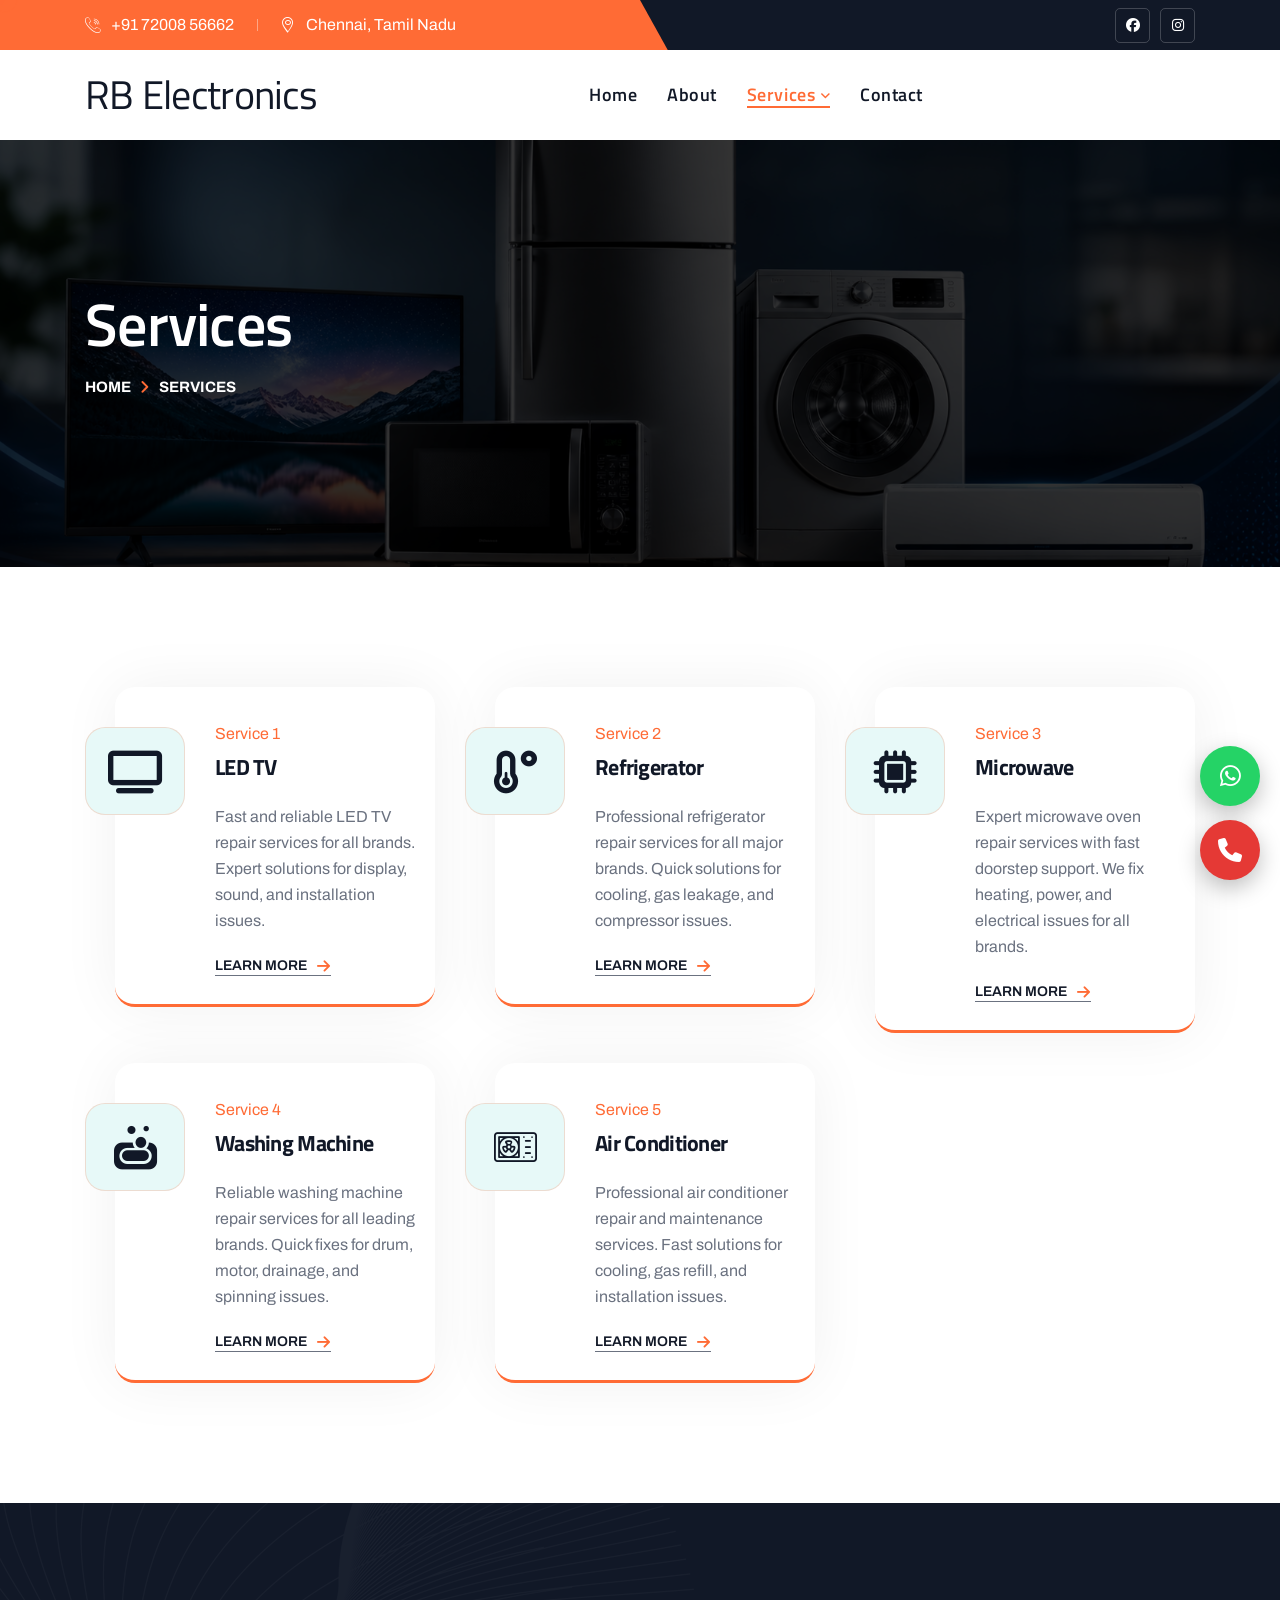
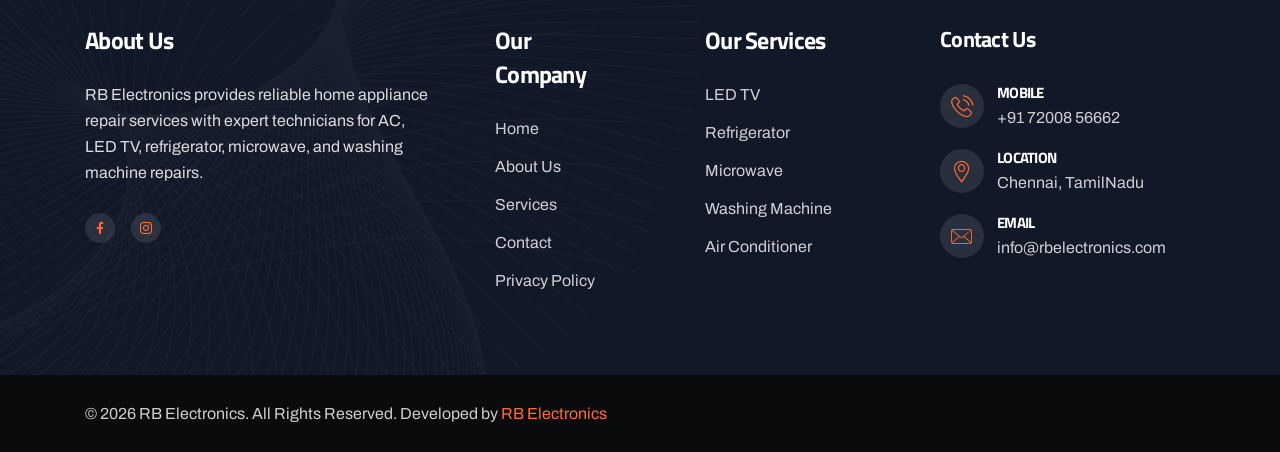
<file: services.html>
<!DOCTYPE html>
<html lang="en">


<!-- Mirrored from weblayout.mnsithub.com/html/fixpro/main-html/services.html by HTTrack Website Copier/3.x [XR&CO'2014], Mon, 18 May 2026 04:50:55 GMT -->
<head>
    <meta charset="UTF-8" />
    <meta name="viewport" content="width=device-width, initial-scale=1.0" />
    <title> RB Electronics </title>
    <!-- favicons Icons -->
    <link rel="apple-touch-icon" sizes="180x180" href="assets/images/favicons/apple-touch-icon.png" />
    <link rel="icon" type="image/png" sizes="32x32" href="assets/images/favicons/favicon-32x32.png" />
    <link rel="icon" type="image/png" sizes="16x16" href="assets/images/favicons/favicon-16x16.png" />
    <!-- <link rel="manifest" href="assets/images/favicons/site.webmanifest" /> -->
       <meta name="description" content="RB Electronics " />


    <!-- fonts -->
    <link rel="preconnect" href="https://fonts.googleapis.com/">
    <link rel="preconnect" href="https://fonts.gstatic.com/" crossorigin>
    <link href="https://fonts.googleapis.com/css2?family=Archivo:ital,wght@0,100..900;1,100..900&amp;display=swap"
        rel="stylesheet">
    <link
        href="https://fonts.googleapis.com/css2?family=Titillium+Web:ital,wght@0,200;0,300;0,400;0,600;0,700;0,900;1,200;1,300;1,400;1,600;1,700&amp;display=swap"
        rel="stylesheet">


    <link rel="stylesheet" href="assets/css/bootstrap.min.css" />
    <link rel="stylesheet" href="assets/css/animate.min.css" />
    <link rel="stylesheet" href="assets/css/custom-animate.css" />
    <link rel="stylesheet" href="assets/css/swiper.min.css" />
    <link rel="stylesheet" href="assets/css/font-awesome-all.css" />
    <link rel="stylesheet" href="assets/css/jarallax.css" />
    <link rel="stylesheet" href="assets/css/jquery.magnific-popup.css" />
    <link rel="stylesheet" href="assets/css/flaticon.css">
    <link rel="stylesheet" href="assets/css/owl.carousel.min.css" />
    <link rel="stylesheet" href="assets/css/owl.theme.default.min.css" />
    <link rel="stylesheet" href="assets/css/nice-select.css" />
    <link rel="stylesheet" href="assets/css/jquery-ui.css" />
    <link rel="stylesheet" href="assets/css/aos.css" />
    <link rel="stylesheet" href="assets/css/odometer.min.css" />


    <link rel="stylesheet" href="assets/css/module-css/slider.css" />
    <link rel="stylesheet" href="assets/css/module-css/footer.css" />
    <link rel="stylesheet" href="assets/css/module-css/feature.css" />
    <link rel="stylesheet" href="assets/css/module-css/about.css" />
    <link rel="stylesheet" href="assets/css/module-css/service.css" />
    <link rel="stylesheet" href="assets/css/module-css/counter.css" />
    <link rel="stylesheet" href="assets/css/module-css/why-choose.css" />
    <link rel="stylesheet" href="assets/css/module-css/project.css" />
    <link rel="stylesheet" href="assets/css/module-css/video.css" />
    <link rel="stylesheet" href="assets/css/module-css/team.css" />
    <link rel="stylesheet" href="assets/css/module-css/brand.css" />
    <link rel="stylesheet" href="assets/css/module-css/pricing.css" />
    <link rel="stylesheet" href="assets/css/module-css/testimonial.css" />
    <link rel="stylesheet" href="assets/css/module-css/blog.css" />
    <link rel="stylesheet" href="assets/css/module-css/page-header.css" />


    <!-- template styles -->
    <link rel="stylesheet" href="assets/css/style.css" />
    <link rel="stylesheet" href="assets/css/responsive.css" />
<link rel="stylesheet" href="https://cdnjs.cloudflare.com/ajax/libs/font-awesome/6.5.1/css/all.min.css">
</head>

<style>

/* ================================
   FLOATING CONTACT WRAPPER
================================ */

.floating-contact{
    position:fixed;
    right:20px;
    bottom:20px;   /* Fixed Bottom */
    z-index:99999;

    display:flex;
    flex-direction:column;
    align-items:center;
    justify-content:flex-end;
    gap:14px;
}

/* ================================
   BUTTON BASE
================================ */

.contact-btn{
    width:60px;
    height:60px;
    border-radius:50%;

    display:flex;
    align-items:center;
    justify-content:center;

    text-decoration:none;
    border:none;
    cursor:pointer;

    color:#fff;
    font-size:24px;

    box-shadow:0 8px 22px rgba(0,0,0,0.25);

    transition:0.3s ease;

    position:relative;

    animation:floatY 3s ease-in-out infinite;
}

/* ================================
   WHATSAPP BUTTON
================================ */

.whatsapp{
    background:#25D366;
}

.whatsapp:hover{
    transform:scale(1.1);
    box-shadow:0 0 18px rgba(37,211,102,0.6);
}

/* ================================
   CALL BUTTON
================================ */

.call{
    background:#E53935;
    animation-delay:1s;
}

.call:hover{
    transform:scale(1.1);
    box-shadow:0 0 18px rgba(229,57,53,0.6);
}

/* ================================
   ENQUIRY BUTTON
================================ */

.enquiry-btn{
    background:#1565C0;
    animation-delay:2s;
}

.enquiry-btn:hover{
    transform:scale(1.1);
    box-shadow:0 0 18px rgba(21,101,192,0.6);
}

/* ================================
   FLOAT ANIMATION
================================ */

@keyframes floatY{

    0%{
        transform:translateY(0);
    }

    50%{
        transform:translateY(-6px);
    }

    100%{
        transform:translateY(0);
    }
}

/* ================================
   ENQUIRY FORM BOX
================================ */

.enquiry-box{
    position:absolute;
    right:75px;
    bottom:0;

    width:320px;

    background:#fff;

    border-radius:18px;

    padding:22px;

    box-shadow:0 12px 35px rgba(0,0,0,0.18);

    opacity:0;
    visibility:hidden;

    transform:translateY(20px);

    transition:0.3s ease;
}

/* SHOW FORM */

.enquiry-box.show{
    opacity:1;
    visibility:visible;
    transform:translateY(0);
}

/* ================================
   FORM TITLE
================================ */

.enquiry-box h3{
    margin:0 0 18px;
    text-align:center;

    font-size:24px;
    font-weight:700;

    color:#222;
}

/* ================================
   INPUT FIELDS
================================ */

.enquiry-box input,
.enquiry-box textarea{

    width:100%;

    padding:13px 15px;

    margin-bottom:14px;

    border:1px solid #ddd;
    border-radius:12px;

    font-size:14px;

    outline:none;

    box-sizing:border-box;

    transition:0.3s ease;
}

/* INPUT FOCUS */

.enquiry-box input:focus,
.enquiry-box textarea:focus{
    border-color:#1565C0;
}

/* TEXTAREA */

.enquiry-box textarea{
    height:100px;
    resize:none;
}

/* ================================
   SUBMIT BUTTON
================================ */

.enquiry-box button[type="submit"]{

    width:100%;

    padding:14px;

    border:none;
    border-radius:12px;

    background:#1565C0;

    color:#fff;

    font-size:16px;
    font-weight:600;

    cursor:pointer;

    transition:0.3s ease;
}

.enquiry-box button[type="submit"]:hover{
    background:#0D47A1;
}

/* ================================
   MOBILE RESPONSIVE
================================ */

@media(max-width:768px){

    .floating-contact{
        right:15px;
        bottom:15px;
        gap:12px;
    }

    .contact-btn{
        width:54px;
        height:54px;
        font-size:21px;
    }

    .enquiry-box{

        right:70px;
        bottom:0;

        width:260px;

        padding:18px;
    }

    .enquiry-box h3{
        font-size:20px;
    }
}

</style>

<body class="custom-cursor">
<div class="floating-contact">

  <!-- WhatsApp -->
  <a href="https://wa.me/917200856662" target="_blank" class="contact-btn whatsapp">
    <i class="fab fa-whatsapp"></i>
  </a>

  <!-- Call Button -->
  <a href="tel:+917200856662" class="contact-btn call">
    <i class="fas fa-phone"></i>
  </a>

  <!-- Contact Form Toggle -->
 <!-- <button id="formToggle" class="contact-btn enquiry-btn" type="button">
    <i class="fas fa-envelope"></i>
  </button> -->

  <!-- Contact Form -->
  <div class="enquiry-box" id="enquiryBox">
    <h3>Quick Enquiry</h3>

    <form>
      <input type="text" placeholder="Your Name" required>

      <input 
        type="tel" 
        placeholder="Mobile Number" 
        pattern="[0-9]{10}" 
        maxlength="10"
        required
      >

      <textarea placeholder="Your Message"></textarea>

      <button type="submit">Send Enquiry</button>
    </form>
  </div>

</div>


    <div class="custom-cursor__cursor"></div>
    <div class="custom-cursor__cursor-two"></div>


  <div class="page-wrapper">
         <header class="main-header-three">
            <div class="main-menu-three__top">
                <div class="container">
                    <div class="main-menu-three__top-inner">
                        <ul class="list-unstyled main-menu-three__contact-list">
                            <li>
                                <div class="icon">
                                    <i class="icon-call"></i>
                                </div>
                                <div class="text">
                                    <p><a href="tel:+917200856662">+91 72008 56662</a>
                                    </p>
                                </div>
                            </li>
                            <li>
                                <div class="icon">
                                    <i class="icon-location"></i>
                                </div>
                                <div class="text">
                                    <p>Chennai, Tamil Nadu</p>
                                </div>
                            </li>
                        </ul>
                        <div class="main-menu-three__top-right">
                            <div class="main-menu-three__social">
                              
                                <a href="#"><i class="fab fa-facebook"></i></a>
                              
                                <a href="#"><i class="fab fa-instagram"></i></a>
                            </div>
                        </div>
                    </div>
                </div>
            </div>
            <nav class="main-menu main-menu-three">
                <div class="main-menu-three__wrapper">
                    <div class="container">
                        <div class="main-menu-three__wrapper-inner">
                            <div class="main-menu-three__left">
                                <div class="main-menu-three__logo">
                                    <a href="index.html">
                                      <h1> RB Electronics</h1> 
                                        <!-- <img src="assets/images/resources/logo-1.png" alt=""> -->
                                    </a>
                                </div>
                            </div>
                            <div class="main-menu-two__main-menu-box">
                                <a href="#" class="mobile-nav__toggler"><i class="fa fa-bars"></i></a>
                                <ul class="main-menu__list">
                                    <li class="megamenu ">
                                        <a href="index.html">Home </a>
                                       
                                    </li>
                                    <li>
                                        <a href="about.html">About</a>
                                    </li>
                                    <li class="dropdown">
                                        <a href="services.html">Services</a>
                                        <ul class="shadow-box">
                                            <li><a href="LEDTV.html">LED Tv</a></li>
                                            <li><a href="refrigerator.html">Refrigerator</a></li>
                                            <li><a href="microwave.html">Microwave</a></li>
                                            <li><a href="washingmachine.html">Washing Machine</a></li>
                                            <li><a href="AC.html">Air Conditioner</a></li>
                                            
                                        </ul>
                                    </li>
                                  
                                    
                                    <li>
                                        <a href="contact.html">Contact</a>
                                    </li>
                                </ul>
                            </div>
                            <div class="main-menu-three__right">
                                <div class="main-menu-three__btn-box">
                                    <a href="contact.html" class="thm-btn">Book Now<span
                                            class="icon-arrow-right"></span></a>
                                </div>
                               
                                
                                <!-- <div class="main-menu-three__nav-sidebar-icon">
                                    <a class="navSidebar-button" href="#">
                                        <span class="icon-dots-menu-three-one"></span>
                                        <span class="icon-dots-menu-three-two"></span>
                                        <span class="icon-dots-menu-three-three"></span>
                                    </a>
                                </div> -->
                            </div>
                        </div>
                    </div>
                </div>
            </nav>
        </header>


        <div class="stricky-header stricked-menu main-menu">
            <div class="sticky-header__content"></div><!-- /.sticky-header__content -->
        </div><!-- /.stricky-header -->



        <!--Page Header Start-->
        <section class="page-header">
            <div class="page-header__bg" style="background-image: url(assets/images/banner2.png);">
            </div>
            <div class="container">
                <div class="page-header__inner">
                    <h3>Services</h3>
                    <div class="thm-breadcrumb__inner">
                        <ul class="thm-breadcrumb list-unstyled">
                            <li><a href="index.html">Home</a></li>
                            <li><span class="icon-angle-right"></span></li>
                            <li>Services</li>
                        </ul>
                    </div>
                </div>
            </div>
        </section>
        <!--Page Header End-->

        <!--Services Page Start -->
        <section class="services-page">
            <div class="container">
                <div class="row">

                    <!--Services Three Single Start-->
                  <div class="col-xl-4 col-lg-4 wow fadeInLeft" data-wow-delay="100ms">
    <div class="services-three__single">
        <div class="services-three__icon">
            <!-- LED TV Icon -->
            <span class="fas fa-tv"></span>
        </div>

        <p class="services-three__sub-title">Service 1</p>

        <h3 class="services-three__title">
            <a href="LEDTV.html">LED TV</a>
        </h3>

        <p class="services-three__text">
    Fast and reliable LED TV repair services for all brands.
    Expert solutions for display, sound, and installation issues.
</p>

        <a href="LEDTV.html" class="services-three__learn-more">
            Learn More<span class="icon-arrow-right"></span>
        </a>
    </div>
</div>
                    <!--Services Three Single End-->

                  <!--Services Three Single Start-->
<div class="col-xl-4 col-lg-4 wow fadeInUp" data-wow-delay="300ms">
    <div class="services-three__single">
        <div class="services-three__icon">
            <!-- Refrigerator Icon -->
            <span class="fas fa-temperature-low"></span>
        </div>
        <p class="services-three__sub-title">Service 2</p>
        <h3 class="services-three__title">
            <a href="refrigerator.html">Refrigerator</a>
        </h3>
       <p class="services-three__text">
    Professional refrigerator repair services for all major brands.
    Quick solutions for cooling, gas leakage, and compressor issues.
</p>
        <a href="refrigerator.html" class="services-three__learn-more">
            Learn More<span class="icon-arrow-right"></span>
        </a>
    </div>
</div>
<!--Services Three Single End-->
                   <!--Services Three Single Start-->
<div class="col-xl-4 col-lg-4 wow fadeInRight" data-wow-delay="500ms">
    <div class="services-three__single">
        <div class="services-three__icon">
            <!-- Microwave Icon -->
            <span class="fas fa-microchip"></span>
        </div>
        <p class="services-three__sub-title">Service 3</p>
        <h3 class="services-three__title">
            <a href="microwave.html">Microwave</a>
        </h3>
       <p class="services-three__text">
    Expert microwave oven repair services with fast doorstep support.
    We fix heating, power, and electrical issues for all brands.
</p>
        <a href="microwave.html" class="services-three__learn-more">
            Learn More<span class="icon-arrow-right"></span>
        </a>
    </div>
</div>
<!--Services Three Single End-->

                 <!--Services Three Single Start-->
<div class="col-xl-4 col-lg-4 wow fadeInLeft" data-wow-delay="700ms">
    <div class="services-three__single">
        <div class="services-three__icon">
            <!-- Washing Machine Icon -->
            <span class="fas fa-soap"></span>
        </div>
        <p class="services-three__sub-title">Service 4</p>
        <h3 class="services-three__title">
            <a href="washingmachine.html">Washing Machine</a>
        </h3>
       <p class="services-three__text">
    Reliable washing machine repair services for all leading brands.
    Quick fixes for drum, motor, drainage, and spinning issues.
</p>
        <a href="washingmachine.html" class="services-three__learn-more">
            Learn More<span class="icon-arrow-right"></span>
        </a>
    </div>
</div>
<!--Services Three Single End-->

                    <!--Services Three Single Start-->
                    <div class="col-xl-4 col-lg-4 wow fadeInUp" data-wow-delay="900ms">
                        <div class="services-three__single">
                            <div class="services-three__icon">
                                <span class="icon-ac1"></span>
                            </div>
                            <p class="services-three__sub-title">Service 5</p>
                            <h3 class="services-three__title"><a href="AC.html">
                              Air Conditioner</a>
                            </h3>
                            <p class="services-three__text">
    Professional air conditioner repair and maintenance services.
    Fast solutions for cooling, gas refill, and installation issues.
</p>
                            <a href="AC.html" class="services-three__learn-more">Learn More<span
                                    class="icon-arrow-right"></span></a>
                        </div>
                    </div>
                    <!--Services Three Single End-->
                   
                </div>
            </div>
        </section>
        <!--Services Page End -->
 <!--Site Footer Two Start-->
        <footer class="site-footer-two">
            <div class="site-footer-two__shape-1 float-bob-x">
                <img src="assets/images/shapes/site-footer-two-shape-1.png" alt="">
            </div>
            <div class="container">
                <div class="site-footer-two__top">
                    <div class="row">
                        <div class="col-xl-4 col-lg-6 col-md-6 wow fadeInUp" data-wow-delay="100ms">
                            <div class="footer-widget-two__column footer-widget-two__about">
                                 <div class="footer-widget-two__title-box">
                                    <h3 class="footer-widget-two__title">About Us</h3>
                                </div>
                                <!-- <div class="footer-widget-two__logo">
                                    <a href="index.html">
                                        <img src="assets/images/resources/logo-2.png" alt="">
                                    </a>
                                </div> -->
                               <p class="footer-widget-two__about-text">
    RB Electronics provides reliable home appliance repair services 
    with expert technicians for AC, LED TV, refrigerator, microwave, 
    and washing machine repairs.
</p>
                                <div class="site-footer-two__social">
                                    <a href="#"><i class="icon-facebook"></i></a>
                                    
                                    <a href="#"><i class="icon-instagram"></i></a>
                                </div>
                            </div>
                        </div>
                        <div class="col-xl-2 col-lg-6 col-md-6 wow fadeInUp" data-wow-delay="200ms">
                            <div class="footer-widget-two__column footer-widget-two__usefull-link">
                                <div class="footer-widget-two__title-box">
                                    <h3 class="footer-widget-two__title">Our Company</h3>
                                </div>
                                <div class="footer-widget-two__link-box">
                                    <ul class="footer-widget-two__link list-unstyled">
                                        <li><a href="index.html">Home</a></li>
                                        <li><a href="about.html">About Us</a></li>
                                        <li><a href="services.html">Services</a></li>
                                        <li><a href="contact.html">Contact</a></li>
                                                                                                                        <li><a href="privacy-policy.html">Privacy Policy</a></li>

                                        
                                    </ul>
                                </div>
                            </div>
                        </div>
                        <div class="col-xl-3 col-lg-6 col-md-6 wow fadeInUp" data-wow-delay="300ms">
                            <div class="footer-widget-two__column footer-widget-two__services">
                                <div class="footer-widget-two__title-box">
                                    <h3 class="footer-widget-two__title">Our Services</h3>
                                </div>
                                <ul class="footer-widget-two__link list-unstyled">
                                    <li><a href="LEDTV.html">LED TV</a></li>
                                    <li><a href="refrigerator.html">Refrigerator</a></li>
                                    <li><a href="microwave.html">Microwave</a></li>
                                    <li><a href="washingmachine.html">Washing Machine</a></li>
                                    <li><a href="AC.html">Air Conditioner</a></li>
                                </ul>
                            </div>
                        </div>
                        <div class="col-xl-3 col-lg-6 col-md-6 wow fadeInUp" data-wow-delay="400ms">
                            <div class="footer-widget-two__column footer-widget-two__newsletter">
                                <div class="footer-widget-two__title-box">
                                <h3 class="footer-widget-two__newsletter-title">Contact Us</h3></div>
                               <ul class="footer-widget-two__contact list-unstyled">
                                    <li>
                                        <div class="icon">
                                            <span class="icon-phone-call"></span>
                                        </div>
                                        <div class="content">
                                            <h3>Mobile</h3>
                                            <p><a href="tel:+917200856662">+91 72008 56662</a></p>
                                        </div>
                                    </li>
                                    <li>
                                        <div class="icon">
                                            <span class="icon-location"></span>
                                        </div>
                                        <div class="content">
                                            <h3>Location</h3>
                                            <p>Chennai, TamilNadu</p>
                                        </div>
                                    </li>
                                      <li>
                                        <div class="icon">
                                            <span class="icon-envelope"></span>
                                        </div>
                                        <div class="content">
                                            <h3>Email</h3>
                                         <p><a href="mailto:info@rbelectronics.com">info@rbelectronics.com</a></p>
                                        </div>
                                    </li> 
                                </ul>
                               
                            </div>
                        </div>
                    </div>
                </div>
            </div>
            <div class="site-footer-two__bottom">
                <div class="container">
                    <div class="site-footer-two__bottom-inner">
                      <p class="site-footer-two__bottom-text">
    © <script>document.write(new Date().getFullYear())</script> 
    RB Electronics. All Rights Reserved. 
    Developed by 
     <a href="index.html" target="_blank">
       RB Electronics
    </a>
</p>
                        <!-- <ul class="list-unstyled site-footer-two__bottom-menu">
                            <li><a href="contact.html">Support</a></li>
                            <li><a href="about.html">Terms and Condition</a></li>
                            <li><a href="about.html">Privacy and Policy</a></li>
                        </ul> -->
                    </div>
                </div>
            </div>
        </footer>
        <!--Site Footer Two End-->
    </div><!-- /.page-wrapper -->


    <div class="mobile-nav__wrapper">
        <div class="mobile-nav__overlay mobile-nav__toggler"></div>
        <!-- /.mobile-nav__overlay -->
        <div class="mobile-nav__content">
            <span class="mobile-nav__close mobile-nav__toggler"><i class="fa fa-times"></i></span>
            <div class="logo-box">
                <a href="index.html" aria-label="logo image">
                    <!-- <img src="assets/images/resources/logo-2.png" width="140"
                        alt="" /> -->
                        <h1>RB Electronics</h1>
                    </a>
            </div>
            <!-- /.logo-box -->
            <div class="mobile-nav__container"></div>
            <!-- /.mobile-nav__container -->

            <ul class="mobile-nav__contact list-unstyled">
                 <li>
                    <i class="fa fa-envelope"></i>
                    <a href="mailto:info@rbelectronics.com">info@rbelectronics.com</a>
                </li> 
                <li>
                    <i class="fas fa-phone"></i>
                    <a href="tel:+9172008 56662">+91 72008 56662</a>
                </li>
            </ul><!-- /.mobile-nav__contact -->
            <div class="mobile-nav__top">
                <div class="mobile-nav__social">
                  
                    <a href="#" class="fab fa-facebook-square"></a>
                  
                    <a href="#" class="fab fa-instagram"></a>
                </div><!-- /.mobile-nav__social -->
            </div><!-- /.mobile-nav__top -->

        </div>
        <!-- /.mobile-nav__content -->
    </div>
    <!-- /.mobile-nav__wrapper -->
    <script src="assets/js/jquery-latest.js"></script>
    <script src="assets/js/bootstrap.bundle.min.js"></script>
    <script src="assets/js/jarallax.min.js"></script>
    <script src="assets/js/jquery.ajaxchimp.min.js"></script>
    <script src="assets/js/jquery.appear.min.js"></script>
    <script src="assets/js/swiper.min.js"></script>
    <script src="assets/js/jquery.magnific-popup.min.js"></script>
    <script src="assets/js/jquery.validate.min.js"></script>
    <script src="assets/js/wNumb.min.js"></script>
    <script src="assets/js/wow.js"></script>
    <script src="assets/js/isotope.js"></script>
    <script src="assets/js/owl.carousel.min.js"></script>
    <script src="assets/js/jquery-ui.js"></script>
    <script src="assets/js/jquery.nice-select.min.js"></script>
    <script src="assets/js/marquee.min.js"></script>
    <script src="assets/js/countdown.min.js"></script>
    <script src="assets/js/jquery.circleType.js"></script>
    <script src="assets/js/jquery.fittext.js"></script>
    <script src="assets/js/jquery.lettering.min.js"></script>
    <script src="assets/js/jquery-sidebar-content.js"></script>
    <script src="assets/js/aos.js"></script>
    <script src="assets/js/odometer.min.js"></script>


    <script src="assets/js/gsap/gsap.js"></script>
    <script src="assets/js/gsap/ScrollTrigger.js"></script>
    <script src="assets/js/gsap/SplitText.js"></script>

<script>
const formToggle = document.getElementById("formToggle");
const enquiryBox = document.getElementById("enquiryBox");

/* Toggle Form */
formToggle.addEventListener("click", (e) => {
  e.stopPropagation();
  enquiryBox.classList.toggle("show");
});

/* Close when clicking outside */
document.addEventListener("click", (e) => {
  if (!e.target.closest(".floating-contact")) {
    enquiryBox.classList.remove("show");
  }
});
</script>

    <!-- template js -->
    <script src="assets/js/script.js"></script>
</body>


<!-- Mirrored from weblayout.mnsithub.com/html/fixpro/main-html/services.html by HTTrack Website Copier/3.x [XR&CO'2014], Mon, 18 May 2026 04:50:55 GMT -->
</html>
</file>
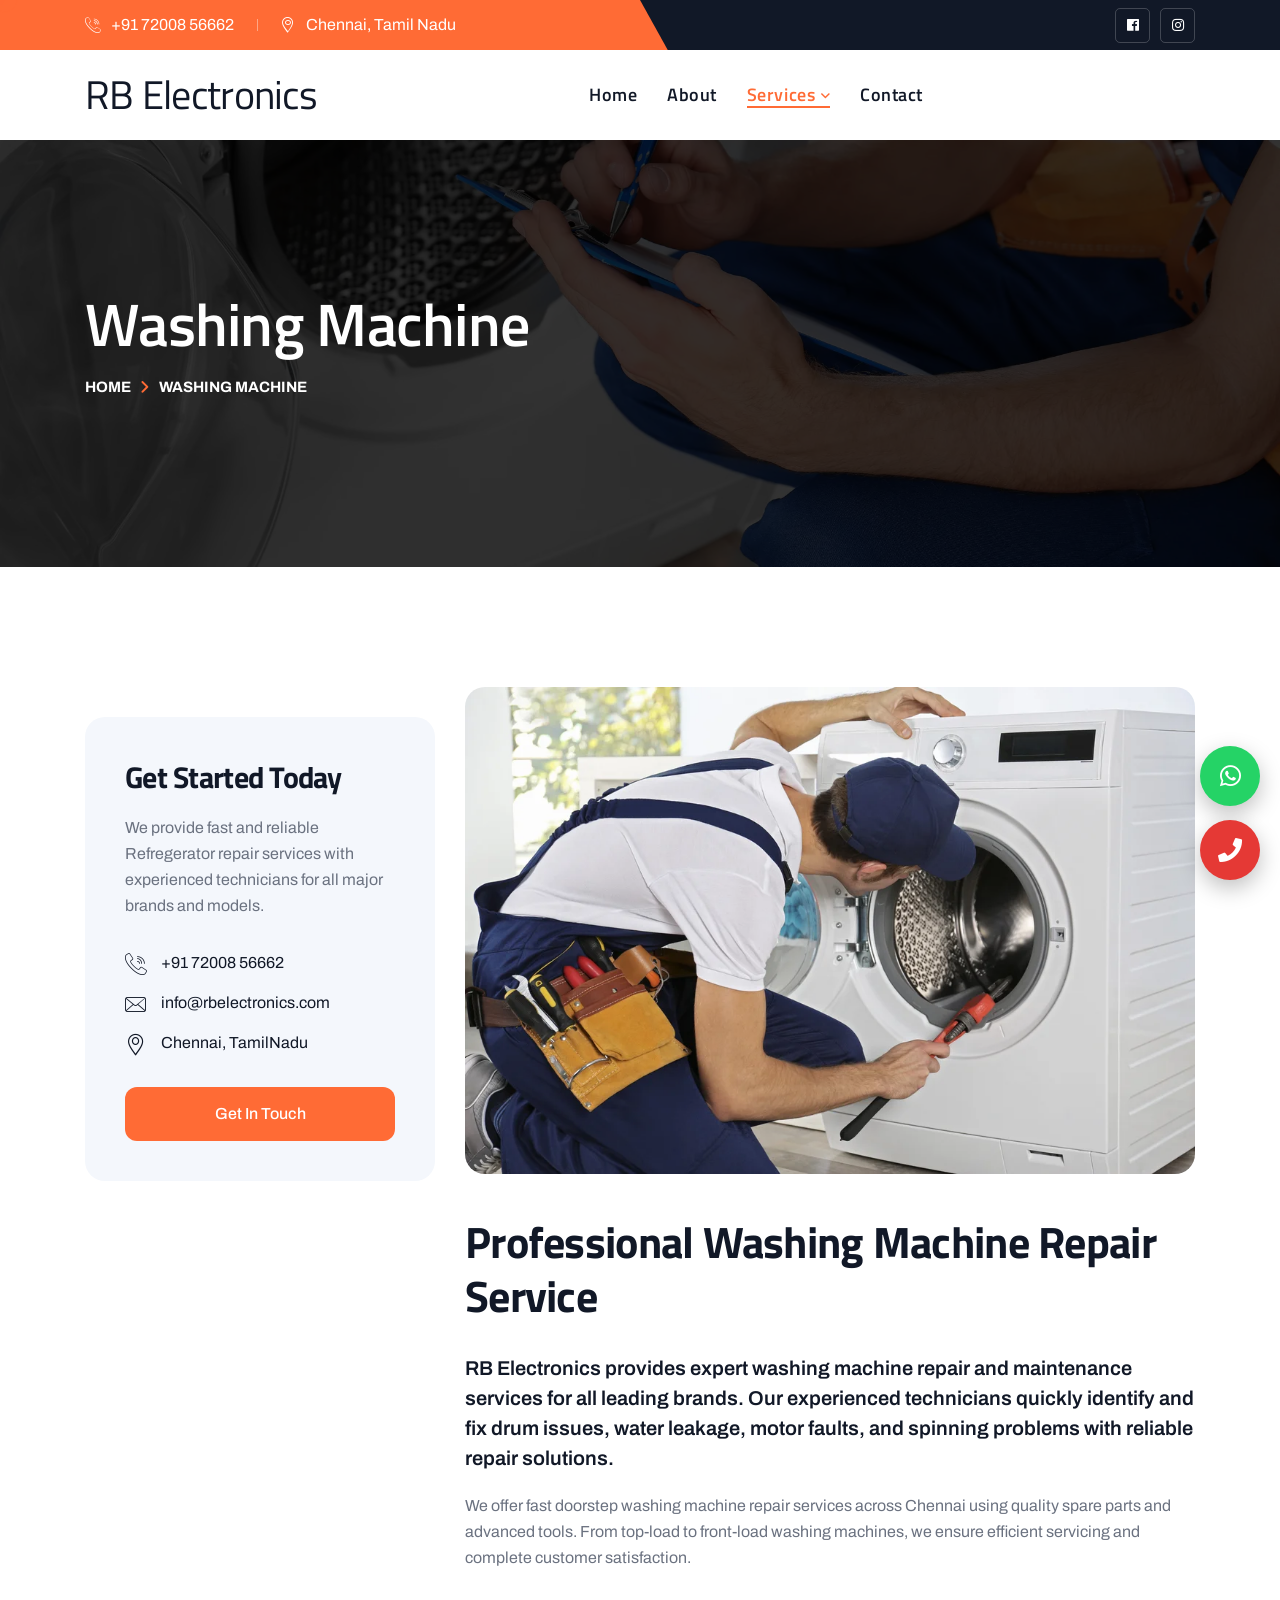
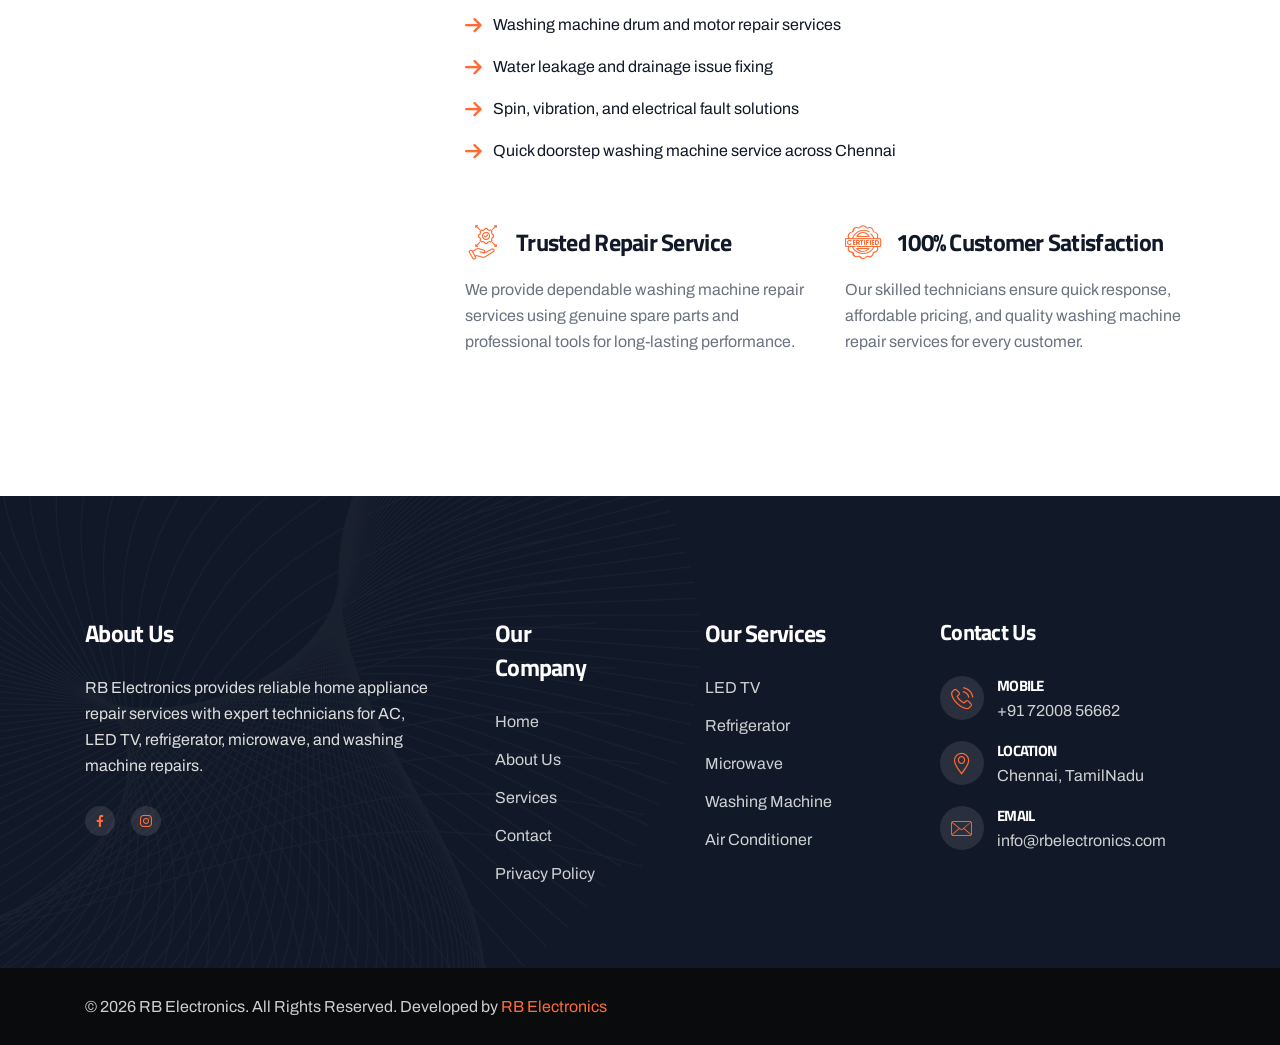
<file: washingmachine.html>
<!DOCTYPE html>
<html lang="en">


<head>
    <meta charset="UTF-8" />
    <meta name="viewport" content="width=device-width, initial-scale=1.0" />
    <title> RB Electronics </title>
    <!-- favicons Icons -->
    <link rel="apple-touch-icon" sizes="180x180" href="assets/images/favicons/apple-touch-icon.png" />
    <link rel="icon" type="image/png" sizes="32x32" href="assets/images/favicons/favicon-32x32.png" />
    <link rel="icon" type="image/png" sizes="16x16" href="assets/images/favicons/favicon-16x16.png" />
    <!-- <link rel="manifest" href="assets/images/favicons/site.webmanifest" /> -->
    <meta name="description" content="RB Electronics " />


    <!-- fonts -->
    <link rel="preconnect" href="https://fonts.googleapis.com/">
    <link rel="preconnect" href="https://fonts.gstatic.com/" crossorigin>
    <link href="https://fonts.googleapis.com/css2?family=Archivo:ital,wght@0,100..900;1,100..900&amp;display=swap"
        rel="stylesheet">
    <link
        href="https://fonts.googleapis.com/css2?family=Titillium+Web:ital,wght@0,200;0,300;0,400;0,600;0,700;0,900;1,200;1,300;1,400;1,600;1,700&amp;display=swap"
        rel="stylesheet">


    <link rel="stylesheet" href="assets/css/bootstrap.min.css" />
    <link rel="stylesheet" href="assets/css/animate.min.css" />
    <link rel="stylesheet" href="assets/css/custom-animate.css" />
    <link rel="stylesheet" href="assets/css/swiper.min.css" />
    <link rel="stylesheet" href="assets/css/font-awesome-all.css" />
    <link rel="stylesheet" href="assets/css/jarallax.css" />
    <link rel="stylesheet" href="assets/css/jquery.magnific-popup.css" />
    <link rel="stylesheet" href="assets/css/flaticon.css">
    <link rel="stylesheet" href="assets/css/owl.carousel.min.css" />
    <link rel="stylesheet" href="assets/css/owl.theme.default.min.css" />
    <link rel="stylesheet" href="assets/css/nice-select.css" />
    <link rel="stylesheet" href="assets/css/jquery-ui.css" />
    <link rel="stylesheet" href="assets/css/aos.css" />
    <link rel="stylesheet" href="assets/css/odometer.min.css" />


    <link rel="stylesheet" href="assets/css/module-css/slider.css" />
    <link rel="stylesheet" href="assets/css/module-css/footer.css" />
    <link rel="stylesheet" href="assets/css/module-css/feature.css" />
    <link rel="stylesheet" href="assets/css/module-css/about.css" />
    <link rel="stylesheet" href="assets/css/module-css/service.css" />
    <link rel="stylesheet" href="assets/css/module-css/counter.css" />
    <link rel="stylesheet" href="assets/css/module-css/why-choose.css" />
    <link rel="stylesheet" href="assets/css/module-css/project.css" />
    <link rel="stylesheet" href="assets/css/module-css/video.css" />
    <link rel="stylesheet" href="assets/css/module-css/team.css" />
    <link rel="stylesheet" href="assets/css/module-css/brand.css" />
    <link rel="stylesheet" href="assets/css/module-css/pricing.css" />
    <link rel="stylesheet" href="assets/css/module-css/testimonial.css" />
    <link rel="stylesheet" href="assets/css/module-css/blog.css" />
    <link rel="stylesheet" href="assets/css/module-css/page-header.css" />
    <link rel="stylesheet" href="assets/css/module-css/faq.css" />


    <!-- template styles -->
    <link rel="stylesheet" href="assets/css/style.css" />
    <link rel="stylesheet" href="assets/css/responsive.css" />
</head>
<style>

/* ================================
   FLOATING CONTACT WRAPPER
================================ */

.floating-contact{
    position:fixed;
    right:20px;
    bottom:20px;   /* Fixed Bottom */
    z-index:99999;

    display:flex;
    flex-direction:column;
    align-items:center;
    justify-content:flex-end;
    gap:14px;
}

/* ================================
   BUTTON BASE
================================ */

.contact-btn{
    width:60px;
    height:60px;
    border-radius:50%;

    display:flex;
    align-items:center;
    justify-content:center;

    text-decoration:none;
    border:none;
    cursor:pointer;

    color:#fff;
    font-size:24px;

    box-shadow:0 8px 22px rgba(0,0,0,0.25);

    transition:0.3s ease;

    position:relative;

    animation:floatY 3s ease-in-out infinite;
}

/* ================================
   WHATSAPP BUTTON
================================ */

.whatsapp{
    background:#25D366;
}

.whatsapp:hover{
    transform:scale(1.1);
    box-shadow:0 0 18px rgba(37,211,102,0.6);
}

/* ================================
   CALL BUTTON
================================ */

.call{
    background:#E53935;
    animation-delay:1s;
}

.call:hover{
    transform:scale(1.1);
    box-shadow:0 0 18px rgba(229,57,53,0.6);
}

/* ================================
   ENQUIRY BUTTON
================================ */

.enquiry-btn{
    background:#1565C0;
    animation-delay:2s;
}

.enquiry-btn:hover{
    transform:scale(1.1);
    box-shadow:0 0 18px rgba(21,101,192,0.6);
}

/* ================================
   FLOAT ANIMATION
================================ */

@keyframes floatY{

    0%{
        transform:translateY(0);
    }

    50%{
        transform:translateY(-6px);
    }

    100%{
        transform:translateY(0);
    }
}

/* ================================
   ENQUIRY FORM BOX
================================ */

.enquiry-box{
    position:absolute;
    right:75px;
    bottom:0;

    width:320px;

    background:#fff;

    border-radius:18px;

    padding:22px;

    box-shadow:0 12px 35px rgba(0,0,0,0.18);

    opacity:0;
    visibility:hidden;

    transform:translateY(20px);

    transition:0.3s ease;
}

/* SHOW FORM */

.enquiry-box.show{
    opacity:1;
    visibility:visible;
    transform:translateY(0);
}

/* ================================
   FORM TITLE
================================ */

.enquiry-box h3{
    margin:0 0 18px;
    text-align:center;

    font-size:24px;
    font-weight:700;

    color:#222;
}

/* ================================
   INPUT FIELDS
================================ */

.enquiry-box input,
.enquiry-box textarea{

    width:100%;

    padding:13px 15px;

    margin-bottom:14px;

    border:1px solid #ddd;
    border-radius:12px;

    font-size:14px;

    outline:none;

    box-sizing:border-box;

    transition:0.3s ease;
}

/* INPUT FOCUS */

.enquiry-box input:focus,
.enquiry-box textarea:focus{
    border-color:#1565C0;
}

/* TEXTAREA */

.enquiry-box textarea{
    height:100px;
    resize:none;
}

/* ================================
   SUBMIT BUTTON
================================ */

.enquiry-box button[type="submit"]{

    width:100%;

    padding:14px;

    border:none;
    border-radius:12px;

    background:#1565C0;

    color:#fff;

    font-size:16px;
    font-weight:600;

    cursor:pointer;

    transition:0.3s ease;
}

.enquiry-box button[type="submit"]:hover{
    background:#0D47A1;
}

/* ================================
   MOBILE RESPONSIVE
================================ */

@media(max-width:768px){

    .floating-contact{
        right:15px;
        bottom:15px;
        gap:12px;
    }

    .contact-btn{
        width:54px;
        height:54px;
        font-size:21px;
    }

    .enquiry-box{

        right:70px;
        bottom:0;

        width:260px;

        padding:18px;
    }

    .enquiry-box h3{
        font-size:20px;
    }
}

</style>

<body class="custom-cursor">
<div class="floating-contact">

  <!-- WhatsApp -->
  <a href="https://wa.me/917200856662" target="_blank" class="contact-btn whatsapp">
    <i class="fab fa-whatsapp"></i>
  </a>

  <!-- Call Button -->
  <a href="tel:+917200856662" class="contact-btn call">
    <i class="fas fa-phone"></i>
  </a>

  <!-- Contact Form Toggle -->
 <!-- <button id="formToggle" class="contact-btn enquiry-btn" type="button">
    <i class="fas fa-envelope"></i>
  </button> -->

  <!-- Contact Form -->
  <div class="enquiry-box" id="enquiryBox">
    <h3>Quick Enquiry</h3>

    <form>
      <input type="text" placeholder="Your Name" required>

      <input 
        type="tel" 
        placeholder="Mobile Number" 
        pattern="[0-9]{10}" 
        maxlength="10"
        required
      >

      <textarea placeholder="Your Message"></textarea>

      <button type="submit">Send Enquiry</button>
    </form>
  </div>

</div>


    <div class="custom-cursor__cursor"></div>
    <div class="custom-cursor__cursor-two"></div>


  <div class="page-wrapper">
       <header class="main-header-three">
            <div class="main-menu-three__top">
                <div class="container">
                    <div class="main-menu-three__top-inner">
                        <ul class="list-unstyled main-menu-three__contact-list">
                            <li>
                                <div class="icon">
                                    <i class="icon-call"></i>
                                </div>
                                <div class="text">
                                    <p><a href="tel:+917200856662">+91 72008 56662</a>
                                    </p>
                                </div>
                            </li>
                            <li>
                                <div class="icon">
                                    <i class="icon-location"></i>
                                </div>
                                <div class="text">
                                    <p>Chennai, Tamil Nadu</p>
                                </div>
                            </li>
                        </ul>
                        <div class="main-menu-three__top-right">
                            <div class="main-menu-three__social">
                              
                                <a href="#"><i class="fab fa-facebook"></i></a>
                              
                                <a href="#"><i class="fab fa-instagram"></i></a>
                            </div>
                        </div>
                    </div>
                </div>
            </div>
            <nav class="main-menu main-menu-three">
                <div class="main-menu-three__wrapper">
                    <div class="container">
                        <div class="main-menu-three__wrapper-inner">
                            <div class="main-menu-three__left">
                                <div class="main-menu-three__logo">
                                    <a href="index.html">
                                      <h1> RB Electronics</h1> 
                                        <!-- <img src="assets/images/resources/logo-1.png" alt=""> -->
                                    </a>
                                </div>
                            </div>
                            <div class="main-menu-two__main-menu-box">
                                <a href="#" class="mobile-nav__toggler"><i class="fa fa-bars"></i></a>
                                <ul class="main-menu__list">
                                    <li class="megamenu ">
                                        <a href="index.html">Home </a>
                                       
                                    </li>
                                    <li>
                                        <a href="about.html">About</a>
                                    </li>
                                    <li class="dropdown">
                                        <a href="services.html">Services</a>
                                        <ul class="shadow-box">
                                            <li><a href="LEDTV.html">LED Tv</a></li>
                                            <li><a href="refrigerator.html">Refrigerator</a></li>
                                            <li><a href="microwave.html">Microwave</a></li>
                                            <li><a href="washingmachine.html">Washing Machine</a></li>
                                            <li><a href="AC.html">Air Conditioner</a></li>
                                            
                                        </ul>
                                    </li>
                                  
                                    
                                    <li>
                                        <a href="contact.html">Contact</a>
                                    </li>
                                </ul>
                            </div>
                            <div class="main-menu-three__right">
                                <div class="main-menu-three__btn-box">
                                    <a href="contact.html" class="thm-btn">Book Now<span
                                            class="icon-arrow-right"></span></a>
                                </div>
                               
                                
                                <!-- <div class="main-menu-three__nav-sidebar-icon">
                                    <a class="navSidebar-button" href="#">
                                        <span class="icon-dots-menu-three-one"></span>
                                        <span class="icon-dots-menu-three-two"></span>
                                        <span class="icon-dots-menu-three-three"></span>
                                    </a>
                                </div> -->
                            </div>
                        </div>
                    </div>
                </div>
            </nav>
        </header>


        <div class="stricky-header stricked-menu main-menu">
            <div class="sticky-header__content"></div><!-- /.sticky-header__content -->
        </div><!-- /.stricky-header -->



        <!--Page Header Start-->
        <section class="page-header">
            <div class="page-header__bg" style="background-image: url(assets/images/banner6.webp);">
            </div>
            <div class="container">
                <div class="page-header__inner">
                    <h3>Washing Machine</h3>
                    <div class="thm-breadcrumb__inner">
                        <ul class="thm-breadcrumb list-unstyled">
                            <li><a href="index.html">Home</a></li>
                            <li><span class="icon-angle-right"></span></li>
                            <li>Washing Machine</li>
                        </ul>
                    </div>
                </div>
            </div>
        </section>
        <!--Page Header End-->

   

  <!--Service Details Start-->
        <section class="service-details">
            <div class="container">
                <div class="row">
                    <div class="col-xl-4 col-lg-5">
                        <div class="service-details__sidebar">
                            <!-- <div class="service-details__services-box">
                                <h3 class="service-details__services-title">Our Services</h3>
                                <ul class="service-details__services-list list-unstyled">
                                    <li>
                                        <a href="LEDTV.html">Maintenance Service<span
                                                class="icon-arrow-right"></span></a>
                                    </li>
                                    <li >
                                        <a href="refrigerator.html">Refrigerator<span
                                                class="icon-arrow-right"></span></a>
                                    </li>
                                    <li >
                                        <a href="microwave.html">Microwave<span
                                                class="icon-arrow-right"></span></a>
                                    </li>
                                    <li class="active">
                                        <a href="washingmachine.html">Washing Machine<span
                                                class="icon-arrow-right"></span></a>
                                    </li>
                                    <li>
                                        <a href="AC.html">Air Conditioner<span
                                                class="icon-arrow-right"></span></a>
                                    </li>
                                   
                                </ul>
                            </div> -->
                            <div class="service-details__get-started">
                                <h3 class="service-details__get-started-title">Get Started Today</h3>
                                  <p class="service-details__get-started-text">
                We provide fast and reliable Refregerator repair services with experienced
                technicians for all major brands and models.
            </p>
                                <ul class="service-details__get-started-points list-unstyled">
                                    <li>
                                        <div class="icon">
                                            <span class="icon-call"></span>
                                        </div>
                                        <p><a href="tel:+917200856662">+91  72008 56662</a></p>
                                    </li>
                                    <li>
                                        <div class="icon">
                                            <span class="icon-envelope"></span>
                                        </div>
                                        <p><a href="mailto:info@rbelectronics.com">info@rbelectronics.com</a></p>
                                    </li>
                                    <li>
                                        <div class="icon">
                                            <span class="icon-location"></span>
                                        </div>
                                        <p>Chennai, TamilNadu</p>
                                    </li>
                                </ul>
                                <div class="service-details__get-started-btn-box">
                                    <a href="contact.html" class="service-details__get-started-btn thm-btn">get in
                                        touch</a>
                                </div>
                            </div>
                         
                        </div>
                    </div>
                  
<div class="col-xl-8 col-lg-7">
    <div class="service-details__left">

        <div class="service-details__img">
            <img src="assets/images/wash.webp" alt="Washing Machine Service">
        </div>

        <h3 class="service-details__title-1">
            Professional Washing Machine Repair Service
        </h3>

        <p class="service-details__text-1">
            RB Electronics provides expert washing machine repair and maintenance
            services for all leading brands. Our experienced technicians quickly
            identify and fix drum issues, water leakage, motor faults, and spinning
            problems with reliable repair solutions.
        </p>

        <p class="service-details__text-2">
            We offer fast doorstep washing machine repair services across Chennai
            using quality spare parts and advanced tools. From top-load to front-load
            washing machines, we ensure efficient servicing and complete customer
            satisfaction.
        </p>

        <ul class="service-details__points-list list-unstyled">

            <li>
                <div class="icon">
                    <span class="icon-arrow-right"></span>
                </div>
                <p>Washing machine drum and motor repair services</p>
            </li>

            <li>
                <div class="icon">
                    <span class="icon-arrow-right"></span>
                </div>
                <p>Water leakage and drainage issue fixing</p>
            </li>

            <li>
                <div class="icon">
                    <span class="icon-arrow-right"></span>
                </div>
                <p>Spin, vibration, and electrical fault solutions</p>
            </li>

            <li>
                <div class="icon">
                    <span class="icon-arrow-right"></span>
                </div>
                <p>Quick doorstep washing machine service across Chennai</p>
            </li>

        </ul>

        <div class="service-details__img-box">
            <div class="row">

                <div class="col-xl-6">
                    <div class="service-details__img-box-single">

                        <div class="service-details__img-box-content">

                            <div class="service-details__img-box-content-icon-and-title">
                                <div class="service-details__img-box-content-icon">
                                    <span class="icon-project-complete"></span>
                                </div>

                                <h3 class="service-details__img-box-content-title">
                                    Trusted Repair Service
                                </h3>
                            </div>

                            <p class="service-details__img-box-content-text">
                                We provide dependable washing machine repair
                                services using genuine spare parts and professional
                                tools for long-lasting performance.
                            </p>

                        </div>
                    </div>
                </div>

                <div class="col-xl-6">
                    <div class="service-details__img-box-single">

                        <div class="service-details__img-box-content">

                            <div class="service-details__img-box-content-icon-and-title">
                                <div class="service-details__img-box-content-icon">
                                    <span class="icon-certified"></span>
                                </div>

                                <h3 class="service-details__img-box-content-title">
                                    100% Customer Satisfaction
                                </h3>
                            </div>

                            <p class="service-details__img-box-content-text">
                                Our skilled technicians ensure quick response,
                                affordable pricing, and quality washing machine
                                repair services for every customer.
                            </p>

                        </div>
                    </div>
                </div>

            </div>
        </div>

    </div>
</div>

                </div>
            </div>
        </section>
        <!--Service Details End-->

<!--Brand One Start-->
        <!-- <section class="brand-one">
            <div class="container">
                <div class="brand-one__carousel owl-theme owl-carousel">
                  
                    <div class="item">
                        <div class="brand-one__single">
                            <div class="brand-one__img">
                                <img src="assets/images/service18.png" alt="">
                            </div>
                        </div>
                    </div>
                
                    <div class="item">
                        <div class="brand-one__single">
                            <div class="brand-one__img">
                                <img src="assets/images/service19.png" alt="">
                            </div>
                        </div>
                    </div>
                    
                    <div class="item">
                        <div class="brand-one__single">
                            <div class="brand-one__img">
                                <img src="assets/images/service1.png" alt="">
                            </div>
                        </div>
                    </div>
                 
                    <div class="item">
                        <div class="brand-one__single">
                            <div class="brand-one__img">
                                <img src="assets/images/service3.png" alt="">
                            </div>
                        </div>
                    </div>
                   
                    <div class="item">
                        <div class="brand-one__single">
                            <div class="brand-one__img">
                                <img src="assets/images/service11.png" alt="">
                            </div>
                        </div>
                    </div>
                   
                   
                   
                    
                </div>
            </div>
        </section> -->
        <!--Brand One End-->






 <!--Site Footer Two Start-->
        <footer class="site-footer-two">
            <div class="site-footer-two__shape-1 float-bob-x">
                <img src="assets/images/shapes/site-footer-two-shape-1.png" alt="">
            </div>
            <div class="container">
                <div class="site-footer-two__top">
                    <div class="row">
                        <div class="col-xl-4 col-lg-6 col-md-6 wow fadeInUp" data-wow-delay="100ms">
                            <div class="footer-widget-two__column footer-widget-two__about">
                                 <div class="footer-widget-two__title-box">
                                    <h3 class="footer-widget-two__title">About Us</h3>
                                </div>
                                <!-- <div class="footer-widget-two__logo">
                                    <a href="index.html">
                                        <img src="assets/images/resources/logo-2.png" alt="">
                                    </a>
                                </div> -->
                               <p class="footer-widget-two__about-text">
    RB Electronics provides reliable home appliance repair services 
    with expert technicians for AC, LED TV, refrigerator, microwave, 
    and washing machine repairs.
</p>
                                <div class="site-footer-two__social">
                                    <a href="#"><i class="icon-facebook"></i></a>
                                    
                                    <a href="#"><i class="icon-instagram"></i></a>
                                </div>
                            </div>
                        </div>
                        <div class="col-xl-2 col-lg-6 col-md-6 wow fadeInUp" data-wow-delay="200ms">
                            <div class="footer-widget-two__column footer-widget-two__usefull-link">
                                <div class="footer-widget-two__title-box">
                                    <h3 class="footer-widget-two__title">Our Company</h3>
                                </div>
                                <div class="footer-widget-two__link-box">
                                    <ul class="footer-widget-two__link list-unstyled">
                                        <li><a href="index.html">Home</a></li>
                                        <li><a href="about.html">About Us</a></li>
                                        <li><a href="services.html">Services</a></li>
                                        <li><a href="contact.html">Contact</a></li>
                                                                                                                        <li><a href="privacy-policy.html">Privacy Policy</a></li>

                                    </ul>
                                </div>
                            </div>
                        </div>
                        <div class="col-xl-3 col-lg-6 col-md-6 wow fadeInUp" data-wow-delay="300ms">
                            <div class="footer-widget-two__column footer-widget-two__services">
                                <div class="footer-widget-two__title-box">
                                    <h3 class="footer-widget-two__title">Our Services</h3>
                                </div>
                                <ul class="footer-widget-two__link list-unstyled">
                                    <li><a href="LEDTV.html">LED TV</a></li>
                                    <li><a href="refrigerator.html">Refrigerator</a></li>
                                    <li><a href="microwave.html">Microwave</a></li>
                                    <li><a href="washingmachine.html">Washing Machine</a></li>
                                    <li><a href="AC.html">Air Conditioner</a></li>
                                </ul>
                            </div>
                        </div>
                        <div class="col-xl-3 col-lg-6 col-md-6 wow fadeInUp" data-wow-delay="400ms">
                            <div class="footer-widget-two__column footer-widget-two__newsletter">
                                <div class="footer-widget-two__title-box">
                                <h3 class="footer-widget-two__newsletter-title">Contact Us</h3></div>
                               <ul class="footer-widget-two__contact list-unstyled">
                                    <li>
                                        <div class="icon">
                                            <span class="icon-phone-call"></span>
                                        </div>
                                        <div class="content">
                                            <h3>Mobile</h3>
                                            <p><a href="tel:+917200856662">+91 72008 56662</a></p>
                                        </div>
                                    </li>
                                    <li>
                                        <div class="icon">
                                            <span class="icon-location"></span>
                                        </div>
                                        <div class="content">
                                            <h3>Location</h3>
                                            <p>Chennai, TamilNadu</p>
                                        </div>
                                    </li>
                                      <li>
                                        <div class="icon">
                                            <span class="icon-envelope"></span>
                                        </div>
                                        <div class="content">
                                            <h3>Email</h3>
                                         <p><a href="mailto:info@rbelectronics.com">info@rbelectronics.com</a></p>
                                        </div>
                                    </li> 
                                </ul>
                               
                            </div>
                        </div>
                    </div>
                </div>
            </div>
            <div class="site-footer-two__bottom">
                <div class="container">
                    <div class="site-footer-two__bottom-inner">
                      <p class="site-footer-two__bottom-text">
    © <script>document.write(new Date().getFullYear())</script> 
    RB Electronics. All Rights Reserved. 
    Developed by 
   <a href="index.html" target="_blank">
       RB Electronics
    </a>
</p>
                        <!-- <ul class="list-unstyled site-footer-two__bottom-menu">
                            <li><a href="contact.html">Support</a></li>
                            <li><a href="about.html">Terms and Condition</a></li>
                            <li><a href="about.html">Privacy and Policy</a></li>
                        </ul> -->
                    </div>
                </div>
            </div>
        </footer>
        <!--Site Footer Two End-->

    </div><!-- /.page-wrapper -->


    <div class="mobile-nav__wrapper">
        <div class="mobile-nav__overlay mobile-nav__toggler"></div>
        <!-- /.mobile-nav__overlay -->
        <div class="mobile-nav__content">
            <span class="mobile-nav__close mobile-nav__toggler"><i class="fa fa-times"></i></span>
            <div class="logo-box">
                <a href="index.html" aria-label="logo image">
                    <!-- <img src="assets/images/resources/logo-2.png" width="140"
                        alt="" /> -->
                        <h1>RB Electronics</h1>
                    </a>
            </div>
            <!-- /.logo-box -->
            <div class="mobile-nav__container"></div>
            <!-- /.mobile-nav__container -->

            <ul class="mobile-nav__contact list-unstyled">
                 <li>
                    <i class="fa fa-envelope"></i>
                    <a href="mailto:info@rbelectronics.com">info@rbelectronics.com</a>
                </li> 
                <li>
                    <i class="fas fa-phone"></i>
                    <a href="tel:+9172008 56662">+91 72008 56662</a>
                </li>
            </ul><!-- /.mobile-nav__contact -->
            <div class="mobile-nav__top">
                <div class="mobile-nav__social">
                  
                    <a href="#" class="fab fa-facebook-square"></a>
                  
                    <a href="#" class="fab fa-instagram"></a>
                </div><!-- /.mobile-nav__social -->
            </div><!-- /.mobile-nav__top -->

        </div>
        <!-- /.mobile-nav__content -->
    </div>
    <!-- /.mobile-nav__wrapper -->

    <script src="assets/js/jquery-latest.js"></script>
    <script src="assets/js/bootstrap.bundle.min.js"></script>
    <script src="assets/js/jarallax.min.js"></script>
    <script src="assets/js/jquery.ajaxchimp.min.js"></script>
    <script src="assets/js/jquery.appear.min.js"></script>
    <script src="assets/js/swiper.min.js"></script>
    <script src="assets/js/jquery.magnific-popup.min.js"></script>
    <script src="assets/js/jquery.validate.min.js"></script>
    <script src="assets/js/wNumb.min.js"></script>
    <script src="assets/js/wow.js"></script>
    <script src="assets/js/isotope.js"></script>
    <script src="assets/js/owl.carousel.min.js"></script>
    <script src="assets/js/jquery-ui.js"></script>
    <script src="assets/js/jquery.nice-select.min.js"></script>
    <script src="assets/js/marquee.min.js"></script>
    <script src="assets/js/countdown.min.js"></script>
    <script src="assets/js/jquery.circleType.js"></script>
    <script src="assets/js/jquery.fittext.js"></script>
    <script src="assets/js/jquery.lettering.min.js"></script>
    <script src="assets/js/jquery-sidebar-content.js"></script>
    <script src="assets/js/aos.js"></script>
    <script src="assets/js/odometer.min.js"></script>


    <script src="assets/js/gsap/gsap.js"></script>
    <script src="assets/js/gsap/ScrollTrigger.js"></script>
    <script src="assets/js/gsap/SplitText.js"></script>


 <script>
const formToggle = document.getElementById("formToggle");
const enquiryBox = document.getElementById("enquiryBox");

/* Toggle Form */
formToggle.addEventListener("click", (e) => {
  e.stopPropagation();
  enquiryBox.classList.toggle("show");
});

/* Close when clicking outside */
document.addEventListener("click", (e) => {
  if (!e.target.closest(".floating-contact")) {
    enquiryBox.classList.remove("show");
  }
});
</script>

    <!-- template js -->
    <script src="assets/js/script.js"></script>
</body>


<!-- Mirrored from weblayout.mnsithub.com/html/fixpro/main-html/services.html by HTTrack Website Copier/3.x [XR&CO'2014], Mon, 18 May 2026 04:50:55 GMT -->
</html>
</file>
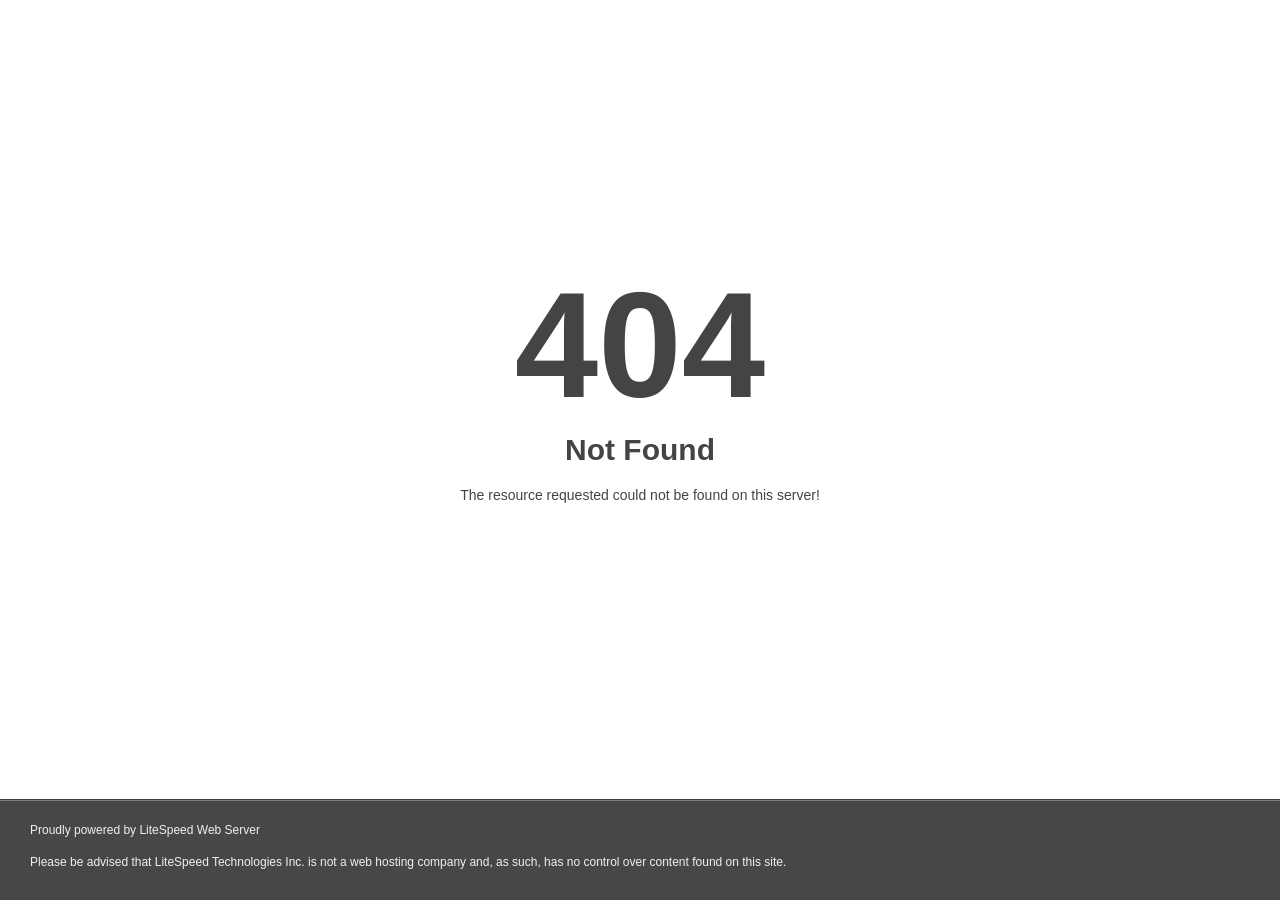
<file: assets/css/owl.video.play.html>
<!DOCTYPE html>
<html style="height:100%">
<head>
<meta name="viewport" content="width=device-width, initial-scale=1, shrink-to-fit=no" />
<title> 404 Not Found
</title><style>@media (prefers-color-scheme:dark){body{background-color:#000!important}}</style></head>
<body style="color: #444; margin:0;font: normal 14px/20px Arial, Helvetica, sans-serif; height:100%; background-color: #fff;">
<div style="height:auto; min-height:100%; ">     <div style="text-align: center; width:800px; margin-left: -400px; position:absolute; top: 30%; left:50%;">
        <h1 style="margin:0; font-size:150px; line-height:150px; font-weight:bold;">404</h1>
<h2 style="margin-top:20px;font-size: 30px;">Not Found
</h2>
<p>The resource requested could not be found on this server!</p>
</div></div><div style="color:#f0f0f0; font-size:12px;margin:auto;padding:0px 30px 0px 30px;position:relative;clear:both;height:100px;margin-top:-101px;background-color:#474747;border-top: 1px solid rgba(0,0,0,0.15);box-shadow: 0 1px 0 rgba(255, 255, 255, 0.3) inset;">
<br>Proudly powered by LiteSpeed Web Server<p>Please be advised that LiteSpeed Technologies Inc. is not a web hosting company and, as such, has no control over content found on this site.</p></div></body></html>
</file>
<file: assets/css/jarallax.css>
.jarallax {
    position: relative;
    z-index: 0;
}
.jarallax > .jarallax-img {
    position: absolute;
    object-fit: cover;
    /* support for plugin https://github.com/bfred-it/object-fit-images */
    font-family: 'object-fit: cover;';
    top: 0;
    left: 0;
    width: 100%;
    height: 100%;
    z-index: -1;
}
</file>
<file: assets/css/flaticon.css>
@font-face {
  font-family: 'icomoon';
  src: url('../fonts/icomoon78ed.eot?orkqwr');
  src: url('../fonts/icomoon78ed.eot?orkqwr#iefix') format('embedded-opentype'),
    url('../fonts/icomoon78ed.ttf?orkqwr') format('truetype'),
    url('../fonts/icomoon78ed.woff?orkqwr') format('woff'),
    url('../fonts/icomoon78ed.svg?orkqwr#icomoon') format('svg');
  font-weight: normal;
  font-style: normal;
  font-display: block;
}

[class^="icon-"],
[class*=" icon-"] {
  /* use !important to prevent issues with browser extensions that change fonts */
  font-family: 'icomoon' !important;
  speak: never;
  font-style: normal;
  font-weight: normal;
  font-variant: normal;
  text-transform: none;
  line-height: 1;

  /* Better Font Rendering =========== */
  -webkit-font-smoothing: antialiased;
  -moz-osx-font-smoothing: grayscale;
}







.icon-laptop:before {
  content: "\e911";
}

.icon-mobile-phone:before {
  content: "\e912";
}

.icon-tablet:before {
  content: "\e918";
}

.icon-damage:before {
  content: "\e919";
}

.icon-send:before {
  content: "\e91b";
}

.icon-settings:before {
  content: "\e91d";
}

.icon-product-return:before {
  content: "\e925";
}

.icon-settings-1:before {
  content: "\e92a";
}

.icon-smart-lighting:before {
  content: "\e92b";
}

.icon-customer-support:before {
  content: "\e931";
}

.icon-envelope:before {
  content: "\e900";
}

.icon-location:before {
  content: "\e901";
}

.icon-search-interface-symbol:before {
  content: "\e902";
}

.icon-call:before {
  content: "\e903";
}

.icon-clock:before {
  content: "\e904";
}

.icon-speech-bubbles:before {
  content: "\e905";
}

.icon-send1:before {
  content: "\e906";
}

.icon-user:before {
  content: "\e907";
}

.icon-hands-on-experience:before {
  content: "\e908";
}

.icon-phone-call:before {
  content: "\e909";
}

.icon-ac:before {
  content: "\e90a";
}

.icon-ac1:before {
  content: "\e90b";
}

.icon-affordable-price:before {
  content: "\e90c";
}

.icon-air-conditioning:before {
  content: "\e90d";
}

.icon-angle-left:before {
  content: "\e90e";
}

.icon-angle-right:before {
  content: "\e90f";
}

.icon-arrow-right:before {
  content: "\e910";
}

.icon-ceiling-lamp:before {
  content: "\e913";
}

.icon-ceiling-lamp-2:before {
  content: "\e914";
}

.icon-certified:before {
  content: "\e915";
}

.icon-check:before {
  content: "\e916";
}

.icon-chirger:before {
  content: "\e917";
}

.icon-down-arrow:before {
  content: "\e91a";
}

.icon-facebook:before {
  content: "\e91c";
}

.icon-happy-customer:before {
  content: "\e91e";
}

.icon-instagram:before {
  content: "\e91f";
}

.icon-lamp:before {
  content: "\e920";
}

.icon-like:before {
  content: "\e921";
}

.icon-link-in:before {
  content: "\e922";
}

.icon-medal:before {
  content: "\e923";
}

.icon-minus:before {
  content: "\e924";
}

.icon-play:before {
  content: "\e926";
}

.icon-plus:before {
  content: "\e927";
}

.icon-project-complete:before {
  content: "\e928";
}

.icon-quote:before {
  content: "\e929";
}

.icon-services:before {
  content: "\e92c";
}

.icon-setting:before {
  content: "\e92d";
}

.icon-share-alt:before {
  content: "\e92e";
}

.icon-socket:before {
  content: "\e92f";
}

.icon-technician-1:before {
  content: "\e930";
}

.icon-xpa:before {
  content: "\e932";
}
</file>
<file: assets/css/nice-select.css>
.nice-select {
    position: relative;
    display: block;
    -webkit-tap-highlight-color: transparent;
    background-color: #f6f4f9;
    border-radius: 0px;
    border: 0px solid #e4e4e4;
    box-sizing: border-box;
    clear: both;
    cursor: pointer;
    float: none;
    font-family: inherit;
    color: #888888;
    font-size: 14px;
    font-weight: 300;
    height: 70px;
    line-height: 48px;
    outline: none;
    padding-left: 25px;
    padding-right: 25px;
    text-align: left !important;
    -webkit-transition: all 0.2s ease-in-out;
    transition: all 0.2s ease-in-out;
    -webkit-user-select: none;
    -moz-user-select: none;
    -ms-user-select: none;
    user-select: none;
    white-space: nowrap;
    width: auto;
}

.nice-select:hover {
    border-color: #6e7a7a;
}

.nice-select:active,
.nice-select.open,
.nice-select:focus {
    border-color: #6e7a7a;
}


.nice-select:after {
    position: absolute;
    right: 17px;
    top: 50%;
    margin-top: -4px;
    display: block;
    border-bottom: 1px solid var(--fixpro-gray);
    border-right: 1px solid var(--fixpro-gray);
    content: '';
    width: 8px;
    height: 8px;
    pointer-events: none;
    -webkit-transform-origin: 66% 66%;
    -ms-transform-origin: 66% 66%;
    transform-origin: 66% 66%;
    -webkit-transform: rotate(45deg);
    -ms-transform: rotate(45deg);
    transform: rotate(45deg);
    -webkit-transition: all 0.15s ease-in-out;
    transition: all 0.15s ease-in-out;
}

.nice-select.open:after {
    -webkit-transform: rotate(-135deg);
    -ms-transform: rotate(-135deg);
    transform: rotate(-135deg);
}

.nice-select.open .list {
    opacity: 1;
    pointer-events: auto;
    -webkit-transform: scale(1) translateY(0);
    -ms-transform: scale(1) translateY(0);
    transform: scale(1) translateY(0);
}

.nice-select.disabled {
    border-color: #ededed;
    color: #999;
    pointer-events: none;
}

.nice-select.disabled:after {
    border-color: #cccccc;
}

.nice-select.wide {
    width: 100%;
}

.nice-select.wide .list {
    left: 0 !important;
    right: 0 !important;
}


.nice-select.right {
    float: right;
}

.nice-select.right .list {
    left: auto;
    right: 0;
}

.nice-select.small {
    font-size: 12px;
    height: 36px;
    line-height: 34px;
}

.nice-select.small:after {
    height: 4px;
    width: 4px;
}

.nice-select.small .option {
    line-height: 34px;
    min-height: 34px;
}


.nice-select .list {
    background-color: var(--fixpro-base);
    border-radius: 5px;
    box-sizing: border-box;
    margin-top: 0px;
    opacity: 0;
    overflow: hidden;
    padding: 0;
    pointer-events: none;
    position: absolute;
    top: 100%;
    left: 0;
    -webkit-transform-origin: 50% 0;
    -ms-transform-origin: 50% 0;
    transform-origin: 50% 0;
    -webkit-transform: scale(0.75) translateY(-21px);
    -ms-transform: scale(0.75) translateY(-21px);
    transform: scale(0.75) translateY(-21px);
    -webkit-transition: all 0.2s cubic-bezier(0.5, 0, 0, 1.25), opacity 0.15s ease-out;
    transition: all 0.2s cubic-bezier(0.5, 0, 0, 1.25), opacity 0.15s ease-out;
    z-index: 9;
}

.nice-select .list:hover .option:not(:hover) {
    background-color: transparent !important;
}

.nice-select .option {
    color: #ffffff;
    font-weight: 400;
    line-height: 40px;
    list-style: none;
    min-height: 40px;
    outline: none;
    padding-left: 18px;
    padding-right: 29px;
    text-align: left;
    cursor: pointer;
    -webkit-transition: all 0.2s;
    transition: all 0.2s;
}

.nice-select .option:hover,
.nice-select .option.focus,
.nice-select .option.selected.focus {
    color: #ffffff;
    background-color: var(--fixpro-black);
}

.nice-select .option.selected {
    font-weight: 500;
}

.nice-select .option.disabled {
    background-color: transparent;
    color: #999;
    cursor: default;
}

.no-csspointerevents .nice-select .list {
    display: none;
}

.no-csspointerevents .nice-select.open .list {
    display: block;
}

.get-flight-two__inner .nice-select:after {
    border-bottom: 2px solid var(--fixpro-gray);
    border-right: 2px solid var(--fixpro-gray);
}
</file>
<file: assets/css/module-css/slider.css>
/*--------------------------------------------------------------
# Main Slider Three
--------------------------------------------------------------*/
.main-slider {
    position: relative;
    display: block;
    background-color: var(--fixpro-black);
    z-index: 10;
}

.main-slider .item {
    position: relative;
    padding-top: 217px;
    padding-bottom: 221px;
    background-color: var(--fixpro-black);
    overflow: hidden;
    z-index: 10;
}

.main-slider__shape-bg {
    position: absolute;
    top: 0;
    left: 0;
    right: 0;
    bottom: 0;
    background-repeat: no-repeat;
    background-position: center;
    background-size: cover;
    opacity: .05;
    z-index: -1;
    display: none;
}

.main-slider__shape-1 {
    position: absolute;
    top: 50px;
    right: 975px;
    opacity: .10;
    z-index: -1;
}

.main-slider__shape-1 img {
    width: auto !important;
}

.main-slider__shape-2 {
    position: absolute;
    bottom: 30px;
    left: 30px;
    opacity: .10;
    z-index: -1;
}

.main-slider__shape-2 img {
    width: auto !important;
}

.main-slider__bg-box {
    position: absolute;
    top: 0;
    bottom: 0;
    right: 0;
    width: 52.5%;
    -webkit-mask: url("data:image/svg+xml,%3Csvg xmlns='http://www.w3.org/2000/svg' xmlns:xlink='http://www.w3.org/1999/xlink' width='1000' height='800' viewBox='0 0 1000 800'%3E%3Cimage xlink:href='[data-uri]' x='0' y='0' width='1000' height='800'/%3E%3C/svg%3E");
    mask: url("data:image/svg+xml,%3Csvg xmlns='http://www.w3.org/2000/svg' xmlns:xlink='http://www.w3.org/1999/xlink' width='1000' height='800' viewBox='0 0 1000 800'%3E%3Cimage xlink:href='[data-uri]' x='0' y='0' width='1000' height='800'/%3E%3C/svg%3E");
    -webkit-mask-repeat: no-repeat;
    mask-repeat: no-repeat;
    -webkit-mask-position: center center;
    mask-position: center center;
    -webkit-mask-size: cover;
    mask-size: cover;
    z-index: -1;
}

.main-slider__bg {
    position: absolute;
    top: 0;
    bottom: 0;
    right: 0;
    left: 0;
    background-repeat: no-repeat;
    background-position: center;
    background-size: cover;
    overflow: hidden;
    transform: scale(1);
    transition: transform 10000ms ease, -webkit-transform 10000ms ease;
    overflow: hidden;
    z-index: -1;
}

.active .main-slider__bg {
    transform: scale(1.03);
}

.main-slider__content {
    position: relative;
    display: block;
    z-index: 10;
}

.main-slider__sub-title-box {
    position: relative;
    display: flex;
    align-items: center;
    flex-wrap: wrap;
    gap: 10px;
    opacity: 0;
    -webkit-transform: perspective(400px) rotateY(0deg) translateY(-80px);
    -ms-transform: perspective(400px) rotateY(0deg) translateY(-80px);
    transform: perspective(400px) rotateY(0deg) translateY(-80px);
    -webkit-transform-origin: bottom;
    -ms-transform-origin: bottom;
    transform-origin: bottom;
    -webkit-transition: all 1500ms ease;
    -moz-transition: all 1500ms ease;
    -ms-transition: all 1500ms ease;
    -o-transition: all 1500ms ease;
    transition: all 1500ms ease;
}

.active .main-slider__sub-title-box {
    opacity: 1;
    -webkit-transform: perspective(400px) rotateY(0deg) translateY(0px);
    -ms-transform: perspective(400px) rotateY(0deg) translateY(0px);
    transform: perspective(400px) rotateY(0deg) translateY(0px);
    -webkit-transition-delay: 1200ms;
    -moz-transition-delay: 1200ms;
    -ms-transition-delay: 1200ms;
    -o-transition-delay: 1200ms;
    transition-delay: 1200ms;
}

.main-slider__sub-title {
    font-size: 18px;
    line-height: 24px;
    color: var(--fixpro-base);
    font-weight: 400;
    text-transform: capitalize;
}

.main-slider__sub-title-shape {
    position: relative;
    display: block;
    height: 1px;
    width: 40px;
    background-color: var(--fixpro-base);
}

.main-slider__title {
    position: relative;
    display: block;
    font-size: 55px;
    color: var(--fixpro-white);
    font-weight: 700;
    line-height: 1.3em;
    text-transform: capitalize;
    margin-top: 30px;
    margin-bottom: 11px;
    opacity: 0;
    -webkit-transform: perspective(400px) rotateY(0deg) translateY(-80px);
    -ms-transform: perspective(400px) rotateY(0deg) translateY(-80px);
    transform: perspective(400px) rotateY(0deg) translateY(-80px);
    -webkit-transform-origin: bottom;
    -ms-transform-origin: bottom;
    transform-origin: bottom;
    -webkit-transition: all 1500ms ease;
    -moz-transition: all 1500ms ease;
    -ms-transition: all 1500ms ease;
    -o-transition: all 1500ms ease;
    transition: all 1500ms ease;
}

.main-slider__title span {
    color: var(--fixpro-base);
}

.active .main-slider__title {
    opacity: 1;
    -webkit-transform: perspective(400px) rotateY(0deg) translateY(0px);
    -ms-transform: perspective(400px) rotateY(0deg) translateY(0px);
    transform: perspective(400px) rotateY(0deg) translateY(0px);
    -webkit-transition-delay: 900ms;
    -moz-transition-delay: 900ms;
    -ms-transition-delay: 900ms;
    -o-transition-delay: 900ms;
    transition-delay: 900ms;
}

.main-slider__text {
    color: rgba(var(--fixpro-white-rgb), .80);
    opacity: 0;
    -webkit-transform: perspective(400px) rotateY(0deg) translateY(80px);
    -ms-transform: perspective(400px) rotateY(0deg) translateY(80px);
    transform: perspective(400px) rotateY(0deg) translateY(80px);
    -webkit-transform-origin: bottom;
    -ms-transform-origin: bottom;
    transform-origin: bottom;
    -webkit-transition: all 1500ms ease;
    -moz-transition: all 1500ms ease;
    -ms-transition: all 1500ms ease;
    -o-transition: all 1500ms ease;
    transition: all 1500ms ease;
}

.active .main-slider__text {
    opacity: 1;
    -webkit-transform: perspective(400px) rotateY(0deg) translateY(0px);
    -ms-transform: perspective(400px) rotateY(0deg) translateY(0px);
    transform: perspective(400px) rotateY(0deg) translateY(0px);
    -webkit-transition-delay: 1200ms;
    -moz-transition-delay: 1200ms;
    -ms-transition-delay: 1200ms;
    -o-transition-delay: 1200ms;
    transition-delay: 1200ms;
}

.main-slider__btn-box {
    position: relative;
    display: flex;
    align-items: center;
    gap: 30px;
    margin-top: 42px;
    opacity: 0;
    -webkit-transform: perspective(400px) rotateY(0deg) translateY(80px);
    -ms-transform: perspective(400px) rotateY(0deg) translateY(80px);
    transform: perspective(400px) rotateY(0deg) translateY(80px);
    -webkit-transform-origin: bottom;
    -ms-transform-origin: bottom;
    transform-origin: bottom;
    -webkit-transition: all 1500ms ease;
    -moz-transition: all 1500ms ease;
    -ms-transition: all 1500ms ease;
    -o-transition: all 1500ms ease;
    transition: all 1500ms ease;
}

.active .main-slider__btn-box {
    opacity: 1;
    -webkit-transform: perspective(400px) rotateY(0deg) translateY(0px);
    -ms-transform: perspective(400px) rotateY(0deg) translateY(0px);
    transform: perspective(400px) rotateY(0deg) translateY(0px);
    -webkit-transition-delay: 1400ms;
    -moz-transition-delay: 1400ms;
    -ms-transition-delay: 1400ms;
    -o-transition-delay: 1400ms;
    transition-delay: 1400ms;
}

.main-slider__btn {
    position: relative;
    display: block;
}

.main-slider__btn .thm-btn:hover {
    color: var(--fixpro-base);
}

.main-slider__btn .thm-btn::before,
.main-slider__btn .thm-btn::after {
    background-color: var(--fixpro-white);
}

.main-slider__video-link {
    position: relative;
    display: block;
}

.main-slider__video-icon {
    position: relative;
    display: -webkit-box;
    display: -ms-flexbox;
    display: flex;
    -webkit-box-align: center;
    -ms-flex-align: center;
    align-items: center;
    -webkit-box-pack: center;
    -ms-flex-pack: center;
    justify-content: center;
    width: 60px;
    height: 60px;
    line-height: 60px;
    text-align: center;
    font-size: 18px;
    color: var(--fixpro-white);
    background-color: rgba(var(--fixpro-base-rgb), 1);
    border-radius: 50%;
    margin: 0 auto 0;
    transition: all 0.5s ease;
    -moz-transition: all 0.5s ease;
    -webkit-transition: all 0.5s ease;
    -ms-transition: all 0.5s ease;
    -o-transition: all 0.5s ease;
}

.main-slider__video-icon:hover {
    background-color: var(--fixpro-white);
    color: var(--fixpro-base);
}

.main-slider__video-link .ripple,
.main-slider__video-icon .ripple:before,
.main-slider__video-icon .ripple:after {
    position: absolute;
    top: 50%;
    left: 50%;
    width: 60px;
    height: 60px;
    border-radius: 50%;
    -webkit-transform: translate(-50%, -50%);
    transform: translate(-50%, -50%);
    -ms-box-shadow: 0 0 0 0 rgba(var(--fixpro-white-rgb), 0.6);
    -o-box-shadow: 0 0 0 0 rgba(var(--fixpro-white-rgb), 0.6);
    -webkit-box-shadow: 0 0 0 0 rgba(var(--fixpro-white-rgb), 0.6);
    box-shadow: 0 0 0 0 rgba(var(--fixpro-white-rgb), 0.6);
    -webkit-animation: ripple 3s infinite;
    animation: ripple 3s infinite;
}

.main-slider__video-icon .ripple:before {
    -webkit-animation-delay: 0.9s;
    animation-delay: 0.9s;
    content: "";
    position: absolute;
}

.main-slider__video-icon .ripple:after {
    -webkit-animation-delay: 0.6s;
    animation-delay: 0.6s;
    content: "";
    position: absolute;
}

.main-slider .owl-theme .owl-nav {
    position: absolute;
    top: 43%;
    right: 0;
    left: 0;
    z-index: 100;
    display: flex;
    align-items: flex-end;
    flex-direction: column;
    max-width: 100%;
    width: 100%;
    padding: 0px 80px;
    margin: 0 auto;
    height: 0;
    line-height: 0;
    transform: translateY(-50%);
}

.main-slider .owl-theme .owl-nav [class*=owl-] {
    position: relative;
    top: auto;
    left: auto;
    right: auto;
    bottom: auto;
    z-index: 100;
    width: 60px;
    height: 60px;
    font-size: 20px !important;
    color: rgba(var(--fixpro-white-rgb), .30) !important;
    opacity: 1;
    margin: 0;
    text-align: center;
    transition: all 500ms ease;
    border-radius: 50%;
    padding: 18px 0px !important;
    background-color: transparent !important;
    border: 2px solid rgba(var(--fixpro-white-rgb), .30) !important;
}

.main-slider .owl-theme .owl-nav [class*=owl-]:hover {
    color: rgba(var(--fixpro-white-rgb), 1) !important;
    border: 2px solid rgba(var(--fixpro-white-rgb), 1) !important;
}

.main-slider .owl-theme .owl-nav [class*=owl-]+[class*=owl-] {
    margin-left: 0px;
}

.main-slider .owl-theme .owl-nav .owl-prev {
    transform: rotate(180deg);
    margin-bottom: 10px;
}



/*--------------------------------------------------------------
# Main Slider Two
--------------------------------------------------------------*/
.main-slider-two {
    position: relative;
    background-color: var(--fixpro-black);
    z-index: 10;
}

.main-slider-two .item {
    position: relative;
    padding-top: 335px;
    padding-bottom: 250px;
    background-color: var(--fixpro-black);
    overflow: hidden;
    z-index: 10;
}

.main-slider-two__bg {
    position: absolute;
    top: 0;
    bottom: 0;
    right: 0;
    left: 0;
    background-repeat: no-repeat;
    background-position: center;
    background-size: cover;
    overflow: hidden;
    transform: scale(1);
    transition: transform 10000ms ease, -webkit-transform 10000ms ease;
    overflow: hidden;
    z-index: -1;
}

.active .main-slider-two__bg {
    transform: scale(1.1);
}

.main-slider-two__overly {
    position: absolute;
    top: 0;
    bottom: 0;
    right: 0;
    left: 0;
    background-color: var(--fixpro-black);
    opacity: 0.9;
    z-index: -1;
}

.main-slider-two__shape-1 {
    position: absolute;
    bottom: 0px;
    left: -50px;
    opacity: 0;
    mix-blend-mode: luminosity;
    -webkit-transform: perspective(400px) rotateY(0deg) translateX(-300px);
    -ms-transform: perspective(400px) rotateY(0deg) translateX(-300px);
    transform: perspective(400px) rotateY(0deg) translateX(-300px);
    -webkit-transform-origin: top;
    -ms-transform-origin: top;
    transform-origin: top;
    visibility: hidden;
    -webkit-transition: all 1500ms ease;
    -moz-transition: all 1500ms ease;
    -ms-transition: all 1500ms ease;
    -o-transition: all 1500ms ease;
    transition: all 1500ms ease;
    z-index: -1;
}

.active .main-slider-two__shape-1 {
    visibility: visible;
    opacity: 0.05;
    -webkit-transform: perspective(400px) rotateY(0deg) translateX(0px);
    -ms-transform: perspective(400px) rotateY(0deg) translateX(0px);
    transform: perspective(400px) rotateY(0deg) translateX(0px);
    -webkit-transition-delay: 2600ms;
    -moz-transition-delay: 2600ms;
    -ms-transition-delay: 2600ms;
    -o-transition-delay: 2600ms;
    transition-delay: 2600ms;
}

.main-slider-two__shape-1 img {
    width: auto !important;
}

@keyframes textRotate {
    0% {
        transform: rotate(0deg);
    }

    100% {
        transform: rotate(360deg);
    }
}

.main-slider-two__img {
    position: absolute;
    bottom: 60px;
    right: 150px;
    opacity: 0;
    -webkit-transform: perspective(400px) rotateY(0deg) translateY(0px) scale(0.8);
    -ms-transform: perspective(400px) rotateY(0deg) translateY(0px) scale(0.8);
    transform: perspective(400px) rotateY(0deg) translateY(0px) scale(0.8);
    -webkit-transform-origin: center;
    -ms-transform-origin: center;
    transform-origin: center;
    visibility: hidden;
    -webkit-transition: all 1500ms ease;
    -moz-transition: all 1500ms ease;
    -ms-transition: all 1500ms ease;
    -o-transition: all 1500ms ease;
    transition: all 1500ms ease;

    mask: url("data:image/svg+xml,%3Csvg xmlns='http://www.w3.org/2000/svg' xmlns:xlink='http://www.w3.org/1999/xlink' width='655' height='750' viewBox='0 0 655 750'%3E%3Cimage xlink:href='[data-uri]' x='0' y='0' width='655' height='750'/%3E%3C/svg%3E");

    -webkit-mask: url("data:image/svg+xml,%3Csvg xmlns='http://www.w3.org/2000/svg' xmlns:xlink='http://www.w3.org/1999/xlink' width='655' height='750' viewBox='0 0 655 750'%3E%3Cimage xlink:href='[data-uri]' x='0' y='0' width='655' height='750'/%3E%3C/svg%3E");
    -webkit-mask-repeat: no-repeat;
    mask-repeat: no-repeat;
    -webkit-mask-position: center center;
    mask-position: center center;
    -webkit-mask-size: cover;
    mask-size: cover;
    width: 655px;
    height: 750px;
}

.active .main-slider-two__img {
    visibility: visible;
    opacity: 1;
    -webkit-transform: perspective(400px) rotateY(0deg) translateY(0px) scale(1);
    -ms-transform: perspective(400px) rotateY(0deg) translateY(0px) scale(1);
    transform: perspective(400px) rotateY(0deg) translateY(0px) scale(1);
    -webkit-transition-delay: 2200ms;
    -moz-transition-delay: 2200ms;
    -ms-transition-delay: 2200ms;
    -o-transition-delay: 2200ms;
    transition-delay: 2200ms;
}

.main-slider-two__img>img {
    width: 100% !important;
}

.main-slider-two__small-img {
    position: absolute;
    bottom: 115px;
    right: 580px;
    height: 268px;
    width: 268px;
    opacity: 0;
    transform: perspective(400px) rotateY(0deg) translateY(80px);
    transform-origin: bottom;
    transition: all 1500ms ease;
    z-index: 1;
}

.active .main-slider-two__small-img {
    opacity: 1;
    transform: perspective(400px) rotateY(0deg) translateY(0px);
    transition-delay: 3000ms;
}

.main-slider-two__small-img img {
    width: 100%;
    border-radius: 50%;
    border: 15px solid var(--fixpro-base);
}

.main-slider-two__content {
    position: relative;
    display: block;
    z-index: 10;
}

.main-slider-two__sub-title-box {
    position: relative;
    display: flex;
    align-items: center;
    flex-wrap: wrap;
    gap: 10px;
    opacity: 0;
    -webkit-transform: perspective(400px) rotateY(0deg) translateY(-80px);
    -ms-transform: perspective(400px) rotateY(0deg) translateY(-80px);
    transform: perspective(400px) rotateY(0deg) translateY(-80px);
    -webkit-transform-origin: bottom;
    -ms-transform-origin: bottom;
    transform-origin: bottom;
    -webkit-transition: all 1500ms ease;
    -moz-transition: all 1500ms ease;
    -ms-transition: all 1500ms ease;
    -o-transition: all 1500ms ease;
    transition: all 1500ms ease;
}

.active .main-slider-two__sub-title-box {
    opacity: 1;
    -webkit-transform: perspective(400px) rotateY(0deg) translateY(0px);
    -ms-transform: perspective(400px) rotateY(0deg) translateY(0px);
    transform: perspective(400px) rotateY(0deg) translateY(0px);
    -webkit-transition-delay: 1200ms;
    -moz-transition-delay: 1200ms;
    -ms-transition-delay: 1200ms;
    -o-transition-delay: 1200ms;
    transition-delay: 1200ms;
}

.main-slider-two__sub-title {
    font-size: 18px;
    line-height: 24px;
    color: var(--fixpro-base);
    font-weight: 500;
    text-transform: capitalize;
}

.main-slider-two__sub-title-shape {
    position: relative;
    display: block;
    height: 1px;
    width: 40px;
    background-color: var(--fixpro-base);
}

.main-slider-two__title {
    position: relative;
    display: block;
    font-size: 60px;
    color: var(--fixpro-white);
    font-weight: 700;
    line-height: 1.3em;
    text-transform: capitalize;
    margin-top: 20px;
    margin-bottom: 13px;
    opacity: 0;
    -webkit-transform: perspective(400px) rotateY(0deg) translateY(-80px);
    -ms-transform: perspective(400px) rotateY(0deg) translateY(-80px);
    transform: perspective(400px) rotateY(0deg) translateY(-80px);
    -webkit-transform-origin: bottom;
    -ms-transform-origin: bottom;
    transform-origin: bottom;
    -webkit-transition: all 1500ms ease;
    -moz-transition: all 1500ms ease;
    -ms-transition: all 1500ms ease;
    -o-transition: all 1500ms ease;
    transition: all 1500ms ease;
}

.main-slider-two__title span {
    color: var(--fixpro-base);
}

.active .main-slider-two__title {
    opacity: 1;
    -webkit-transform: perspective(400px) rotateY(0deg) translateY(0px);
    -ms-transform: perspective(400px) rotateY(0deg) translateY(0px);
    transform: perspective(400px) rotateY(0deg) translateY(0px);
    -webkit-transition-delay: 900ms;
    -moz-transition-delay: 900ms;
    -ms-transition-delay: 900ms;
    -o-transition-delay: 900ms;
    transition-delay: 900ms;
}

.main-slider-two__text {
    color: var(--fixpro-white);
    opacity: 0;
    -webkit-transform: perspective(400px) rotateY(0deg) translateY(80px);
    -ms-transform: perspective(400px) rotateY(0deg) translateY(80px);
    transform: perspective(400px) rotateY(0deg) translateY(80px);
    -webkit-transform-origin: bottom;
    -ms-transform-origin: bottom;
    transform-origin: bottom;
    -webkit-transition: all 1500ms ease;
    -moz-transition: all 1500ms ease;
    -ms-transition: all 1500ms ease;
    -o-transition: all 1500ms ease;
    transition: all 1500ms ease;
}

.active .main-slider-two__text {
    opacity: 1;
    -webkit-transform: perspective(400px) rotateY(0deg) translateY(0px);
    -ms-transform: perspective(400px) rotateY(0deg) translateY(0px);
    transform: perspective(400px) rotateY(0deg) translateY(0px);
    -webkit-transition-delay: 1200ms;
    -moz-transition-delay: 1200ms;
    -ms-transition-delay: 1200ms;
    -o-transition-delay: 1200ms;
    transition-delay: 1200ms;
}

.main-slider-two__btn-box {
    position: relative;
    display: flex;
    align-items: center;
    gap: 30px;
    margin-top: 40px;
    opacity: 0;
    -webkit-transform: perspective(400px) rotateY(0deg) translateY(80px);
    -ms-transform: perspective(400px) rotateY(0deg) translateY(80px);
    transform: perspective(400px) rotateY(0deg) translateY(80px);
    -webkit-transform-origin: bottom;
    -ms-transform-origin: bottom;
    transform-origin: bottom;
    -webkit-transition: all 1500ms ease;
    -moz-transition: all 1500ms ease;
    -ms-transition: all 1500ms ease;
    -o-transition: all 1500ms ease;
    transition: all 1500ms ease;
}

.active .main-slider-two__btn-box {
    opacity: 1;
    -webkit-transform: perspective(400px) rotateY(0deg) translateY(0px);
    -ms-transform: perspective(400px) rotateY(0deg) translateY(0px);
    transform: perspective(400px) rotateY(0deg) translateY(0px);
    -webkit-transition-delay: 1400ms;
    -moz-transition-delay: 1400ms;
    -ms-transition-delay: 1400ms;
    -o-transition-delay: 1400ms;
    transition-delay: 1400ms;
}

.main-slider-two__btn {
    position: relative;
    display: block;
}

.main-slider-two__btn .thm-btn:before,
.main-slider-two__btn .thm-btn:after {
    background-color: var(--fixpro-white);
}

.main-slider-two__btn .thm-btn:hover {
    color: var(--fixpro-black);
}

.main-slider-two__video-link {
    position: relative;
    display: block;
}

.main-slider-two__video-icon {
    position: relative;
    display: -webkit-box;
    display: -ms-flexbox;
    display: flex;
    -webkit-box-align: center;
    -ms-flex-align: center;
    align-items: center;
    -webkit-box-pack: center;
    -ms-flex-pack: center;
    justify-content: center;
    width: 60px;
    height: 60px;
    line-height: 60px;
    text-align: center;
    font-size: 20px;
    color: var(--fixpro-base);
    background-color: rgba(var(--fixpro-white-rgb), .30);
    border-radius: 50%;
    margin: 0 auto 0;
    transition: all 0.5s ease;
    -moz-transition: all 0.5s ease;
    -webkit-transition: all 0.5s ease;
    -ms-transition: all 0.5s ease;
    -o-transition: all 0.5s ease;
}

.main-slider-two__video-icon:hover {
    background-color: var(--fixpro-base);
    color: var(--fixpro-white);
}

.main-slider-two__video-link .ripple,
.main-slider-two__video-icon .ripple:before,
.main-slider-two__video-icon .ripple:after {
    position: absolute;
    top: 50%;
    left: 50%;
    width: 60px;
    height: 60px;
    border-radius: 50%;
    -webkit-transform: translate(-50%, -50%);
    transform: translate(-50%, -50%);
    -ms-box-shadow: 0 0 0 0 rgba(var(--fixpro-white-rgb), 0.6);
    -o-box-shadow: 0 0 0 0 rgba(var(--fixpro-white-rgb), 0.6);
    -webkit-box-shadow: 0 0 0 0 rgba(var(--fixpro-white-rgb), 0.6);
    box-shadow: 0 0 0 0 rgba(var(--fixpro-white-rgb), 0.6);
    -webkit-animation: ripple 3s infinite;
    animation: ripple 3s infinite;
}

.main-slider-two__video-icon .ripple:before {
    -webkit-animation-delay: 0.9s;
    animation-delay: 0.9s;
    content: "";
    position: absolute;
}

.main-slider-two__video-icon .ripple:after {
    -webkit-animation-delay: 0.6s;
    animation-delay: 0.6s;
    content: "";
    position: absolute;
}




.main-slider-two .owl-theme .owl-dots {
    display: flex;
    align-items: center;
    justify-content: flex-start;
    max-width: 1320px;
    width: 100%;
    position: absolute;
    bottom: 160px;
    left: 0;
    right: 0;
    padding: 0 15px;
    margin: 0 auto 0 !important;
    height: 0;
    line-height: 0;
}

.main-slider-two .owl-theme .owl-dots .owl-dot+.owl-dot {
    margin-left: 10px;
}

.main-slider-two .owl-theme .owl-dots .owl-dot span {
    width: 15px;
    height: 15px;
    border-radius: 50%;
    background-color: rgba(var(--fixpro-white-rgb), .30);
    border: 2px solid transparent;
    margin: 0;
    -webkit-transition: all 300ms ease;
    transition: all 300ms ease;
}

.main-slider-two .owl-theme .owl-dots .owl-dot:hover span,
.main-slider-two .owl-theme .owl-dots .owl-dot.active span {
    background-color: rgba(var(--fixpro-white-rgb), 0);
    border: 2px solid var(--fixpro-white);
}

.main-slider-two .owl-theme .owl-nav {
    position: absolute;
    top: 43%;
    right: 0;
    left: 0;
    z-index: 100;
    display: flex;
    align-items: flex-end;
    flex-direction: column;
    max-width: 100%;
    width: 100%;
    padding: 0px 50px;
    margin: 0 auto;
    height: 0;
    line-height: 0;
    transform: translateY(-50%);
}

.main-slider-two .owl-theme .owl-nav [class*=owl-] {
    position: relative;
    top: auto;
    left: auto;
    right: auto;
    bottom: auto;
    z-index: 100;
    width: 60px;
    height: 60px;
    font-size: 20px !important;
    color: rgba(var(--fixpro-white-rgb), .30) !important;
    opacity: 1;
    margin: 0;
    text-align: center;
    transition: all 500ms ease;
    border-radius: 50%;
    padding: 18px 0px !important;
    background-color: transparent !important;
    border: 2px solid rgba(var(--fixpro-white-rgb), .30) !important;
}

.main-slider-two .owl-theme .owl-nav [class*=owl-]:hover {
    color: rgba(var(--fixpro-white-rgb), 1) !important;
    border: 2px solid rgba(var(--fixpro-white-rgb), 1) !important;
}

.main-slider-two .owl-theme .owl-nav [class*=owl-]+[class*=owl-] {
    margin-left: 0px;
}

.main-slider-two .owl-theme .owl-nav .owl-prev {
    transform: rotate(180deg);
    margin-bottom: 10px;
}

/*--------------------------------------------------------------
# Main Slider Three
--------------------------------------------------------------*/
.main-slider-three {
    position: relative;
    z-index: 10;
}

.main-slider-three .item {
    position: relative;
    padding-top: 185px;
    padding-bottom: 190px;
    background-color: var(--fixpro-black);
    overflow: hidden;
    z-index: 10;
}

.main-slider-three__bg {
    position: absolute;
    top: 0;
    bottom: 0;
    right: 0;
    left: 0;
    background-repeat: no-repeat;
    background-position: center;
    background-size: cover;
    overflow: hidden;
    transform: scale(1);
    transition: transform 10000ms ease, -webkit-transform 10000ms ease;
    overflow: hidden;
    z-index: -1;
}

.active .main-slider-three__bg {
    transform: scale(1.1);
}

.main-slider-three__overly {
    position: absolute;
    top: 0;
    bottom: 0;
    right: 0;
    left: 0;
    background-color: rgba(0, 0, 0, 0.692);
    opacity: 0.8;
    z-index: -1;
}

.main-slider-three__shape-1 {
    position: absolute;
    top: 0;
    left: -80px;
    -webkit-transform: translateX(-200px);
    transform: translateX(-200px);
    opacity: 0;
    mix-blend-mode: luminosity;
    z-index: -1;
}

.active .main-slider-three__shape-1 {
    opacity: 0.09;
    -webkit-transform: translateY(0);
    transform: translateY(0);
    -webkit-transition: all 1000ms ease;
    transition: all 1000ms ease;
    -webkit-transition-delay: 2000ms;
    transition-delay: 2000ms;
}

.main-slider-three__shape-1 img {
    width: auto !important;
}

.main-slider-three__shape-2 {
    position: absolute;
    bottom: 0;
    right: -50px;
    mix-blend-mode: saturation;
    -webkit-transform: translateX(200px);
    transform: translateX(200px);
    opacity: 0;
    z-index: -1;
    display: none;
}

.active .main-slider-three__shape-2 {
    opacity: .50;
    -webkit-transform: translateY(0);
    transform: translateY(0);
    -webkit-transition: all 1000ms ease;
    transition: all 1000ms ease;
    -webkit-transition-delay: 2400ms;
    transition-delay: 2400ms;
}

.main-slider-three__shape-2 img {
    width: auto !important;
}

.main-slider-three__content {
    position: relative;
    display: block;
    overflow: hidden;
    z-index: 10;
}

.main-slider-three__sub-title {
    position: relative;
    display: block;
    font-size: 18px;
    line-height: 24px;
    color: var(--fixpro-base);
    text-transform: capitalize;
    font-weight: 400;
    opacity: 0;
    -webkit-transform: perspective(400px) rotateY(0deg) translateY(-80px);
    -ms-transform: perspective(400px) rotateY(0deg) translateY(-80px);
    transform: perspective(400px) rotateY(0deg) translateY(-80px);
    -webkit-transform-origin: bottom;
    -ms-transform-origin: bottom;
    transform-origin: bottom;
    -webkit-transition: all 1500ms ease;
    -moz-transition: all 1500ms ease;
    -ms-transition: all 1500ms ease;
    -o-transition: all 1500ms ease;
    transition: all 1500ms ease;
    z-index: 1;
}

.active .main-slider-three__sub-title {
    opacity: 1;
    -webkit-transform: perspective(400px) rotateY(0deg) translateY(0px);
    -ms-transform: perspective(400px) rotateY(0deg) translateY(0px);
    transform: perspective(400px) rotateY(0deg) translateY(0px);
    -webkit-transition-delay: 1200ms;
    -moz-transition-delay: 1200ms;
    -ms-transition-delay: 1200ms;
    -o-transition-delay: 1200ms;
    transition-delay: 1200ms;
}

.main-slider-three__title {
    position: relative;
    display: block;
    font-size: 70px;
    color: var(--fixpro-white);
    font-weight: 700;
    line-height: 1.2em;
    text-transform: capitalize;
    margin-top: 21px;
    margin-bottom: 19px;
    opacity: 0;
    -webkit-transform: perspective(400px) rotateY(0deg) translateY(-80px);
    -ms-transform: perspective(400px) rotateY(0deg) translateY(-80px);
    transform: perspective(400px) rotateY(0deg) translateY(-80px);
    -webkit-transform-origin: bottom;
    -ms-transform-origin: bottom;
    transform-origin: bottom;
    -webkit-transition: all 1200ms ease;
    -moz-transition: all 1200ms ease;
    -ms-transition: all 1200ms ease;
    -o-transition: all 1200ms ease;
    transition: all 1200ms ease;
    z-index: 1;
}

.main-slider-three__title span {
    color: var(--fixpro-base);
}

.active .main-slider-three__title {
    opacity: 1;
    -webkit-transform: perspective(400px) rotateY(0deg) translateY(0px);
    -ms-transform: perspective(400px) rotateY(0deg) translateY(0px);
    transform: perspective(400px) rotateY(0deg) translateY(0px);
    -webkit-transition-delay: 900ms;
    -moz-transition-delay: 900ms;
    -ms-transition-delay: 900ms;
    -o-transition-delay: 900ms;
    transition-delay: 900ms;
}

.main-slider-three__text {
    position: relative;
    display: block;
    font-size: 18px;
    line-height: 28px;
    color: rgba(var(--fixpro-white-rgb), .80);
    opacity: 0;
    -webkit-transform: perspective(400px) rotateY(0deg) translateY(80px);
    -ms-transform: perspective(400px) rotateY(0deg) translateY(80px);
    transform: perspective(400px) rotateY(0deg) translateY(80px);
    -webkit-transform-origin: bottom;
    -ms-transform-origin: bottom;
    transform-origin: bottom;
    -webkit-transition: all 1500ms ease;
    -moz-transition: all 1500ms ease;
    -ms-transition: all 1500ms ease;
    -o-transition: all 1500ms ease;
    transition: all 1500ms ease;
    z-index: 1;
}

.active .main-slider-three__text {
    opacity: 1;
    -webkit-transform: perspective(400px) rotateY(0deg) translateY(0px);
    -ms-transform: perspective(400px) rotateY(0deg) translateY(0px);
    transform: perspective(400px) rotateY(0deg) translateY(0px);
    -webkit-transition-delay: 1200ms;
    -moz-transition-delay: 1200ms;
    -ms-transition-delay: 1200ms;
    -o-transition-delay: 1200ms;
    transition-delay: 1200ms;
}

.main-slider-three__btn-box {
    position: relative;
    display: block;
    margin-top: 43px;
    opacity: 0;
    -webkit-transform: perspective(400px) rotateY(0deg) translateY(80px);
    -ms-transform: perspective(400px) rotateY(0deg) translateY(80px);
    transform: perspective(400px) rotateY(0deg) translateY(80px);
    -webkit-transform-origin: bottom;
    -ms-transform-origin: bottom;
    transform-origin: bottom;
    -webkit-transition: all 1500ms ease;
    -moz-transition: all 1500ms ease;
    -ms-transition: all 1500ms ease;
    -o-transition: all 1500ms ease;
    transition: all 1500ms ease;
}

.main-slider-three__btn-box .thm-btn:hover {
    color: var(--fixpro-black);
}

.main-slider-three__btn-box .thm-btn::before,
.main-slider-three__btn-box .thm-btn::after {
    background-color: var(--fixpro-white);
}

.active .main-slider-three__btn-box {
    opacity: 1;
    -webkit-transform: perspective(400px) rotateY(0deg) translateY(0px);
    -ms-transform: perspective(400px) rotateY(0deg) translateY(0px);
    transform: perspective(400px) rotateY(0deg) translateY(0px);
    -webkit-transition-delay: 1200ms;
    -moz-transition-delay: 1200ms;
    -ms-transition-delay: 1200ms;
    -o-transition-delay: 1200ms;
    transition-delay: 1200ms;
}


.main-slider-three__video-link {
    position: absolute;
    top: 40%;
    right: 100px;
    opacity: 0;
    visibility: hidden;
    transition: transform 1200ms ease, opacity 1200ms ease;
    transform: translateX(200px) translateY(-50%);
    z-index: 10;
}

.active .main-slider-three__video-link {
    opacity: 1;
    visibility: visible;
    transform: translateX(0) translateY(-50%);
    transition-delay: 1500ms;
}

.main-slider-three__video-icon {
    position: relative;
    display: -webkit-box;
    display: -ms-flexbox;
    display: flex;
    -webkit-box-align: center;
    -ms-flex-align: center;
    align-items: center;
    -webkit-box-pack: center;
    -ms-flex-pack: center;
    justify-content: center;
    width: 90px;
    height: 90px;
    line-height: 90px;
    text-align: center;
    font-size: 22px;
    color: var(--fixpro-black);
    background-color: rgba(var(--fixpro-white-rgb), .90);
    border-radius: 50%;
    transition: all 0.5s ease;
    -moz-transition: all 0.5s ease;
    -webkit-transition: all 0.5s ease;
    -ms-transition: all 0.5s ease;
    -o-transition: all 0.5s ease;
}

.main-slider-three__video-icon:hover {
    background-color: var(--fixpro-base);
    color: var(--fixpro-white);
}

.main-slider-three__video-link .ripple,
.main-slider-three__video-icon .ripple:before,
.main-slider-three__video-icon .ripple:after {
    position: absolute;
    top: 50%;
    left: 50%;
    width: 90px;
    height: 90px;
    border-radius: 50%;
    -webkit-transform: translate(-50%, -50%);
    transform: translate(-50%, -50%);
    -ms-box-shadow: 0 0 0 0 rgba(var(--fixpro-base-rgb), 0.6);
    -o-box-shadow: 0 0 0 0 rgba(var(--fixpro-base-rgb), 0.6);
    -webkit-box-shadow: 0 0 0 0 rgba(var(--fixpro-base-rgb), 0.6);
    box-shadow: 0 0 0 0 rgba(var(--fixpro-base-rgb), 0.6);
    -webkit-animation: ripple 3s infinite;
    animation: ripple 3s infinite;
}

.main-slider-three__video-icon .ripple:before {
    -webkit-animation-delay: 0.9s;
    animation-delay: 0.9s;
    content: "";
    position: absolute;
}

.main-slider-three__video-icon .ripple:after {
    -webkit-animation-delay: 0.6s;
    animation-delay: 0.6s;
    content: "";
    position: absolute;
}


.main-slider-three .owl-theme .owl-dots {
    margin-top: 0px !important;
    position: absolute;
    top: 50%;
    right: 60px;
    transform: translateY(-50%);
    z-index: 99;
    padding-top: 100px;
    padding-bottom: 100px;
}

.main-slider-three .owl-theme .owl-dots::before {
    position: absolute;
    top: 0px;
    left: 50%;
    width: 4px;
    height: 85px;
    background: rgb(255, 255, 255);
    background: linear-gradient(0deg, rgba(255, 255, 255, 1) 14%, rgba(255, 255, 255, 0.7595413165266106) 35%, rgba(255, 255, 255, 0.5746673669467788) 57%, rgba(255, 255, 255, 0.19371498599439774) 95%);
    transform: translateX(-50%);
    opacity: 0.3;
    content: "";
}

.main-slider-three .owl-theme .owl-dots::after {
    position: absolute;
    bottom: 0px;
    left: 50%;
    width: 4px;
    height: 85px;
    background: rgb(255, 255, 255);
    background: linear-gradient(180deg, rgba(255, 255, 255, 1) 14%, rgba(255, 255, 255, 0.7595413165266106) 35%, rgba(255, 255, 255, 0.5746673669467788) 57%, rgba(255, 255, 255, 0.19371498599439774) 95%);
    transform: translateX(-50%);
    opacity: 0.3;
    content: "";
}

.main-slider-three .owl-theme .owl-dots .owl-dot {
    display: block;
}

.main-slider-three .owl-theme .owl-dots .owl-dot+.owl-dot {
    margin-top: 15px;
}

.main-slider-three .owl-theme .owl-dots .owl-dot span {
    position: relative;
    display: block;
    width: 10px;
    height: 10px;
    background: rgba(var(--fixpro-white-rgb), 0.4);
    border-radius: 50%;
    transition: all 200ms linear;
    transition-delay: 0.1s;
}

.main-slider-three .owl-theme .owl-dots .owl-dot.active span,
.main-slider-three .owl-theme .owl-dots .owl-dot:hover span {
    background: rgba(var(--fixpro-white-rgb), 1.0);
}

.main-slider-three .owl-theme .owl-dots .owl-dot span::before {
    position: absolute;
    top: -8px;
    left: -8px;
    bottom: -8px;
    right: -8px;
    border: 1px solid rgba(var(--fixpro-white-rgb), 0.4);
    border-radius: 50%;
    transform: scaleX(0);
    transition: all 200ms linear;
    transition-delay: 0.1s;
    content: "";
}

.main-slider-three .owl-theme .owl-dots .owl-dot.active span::before,
.main-slider-three .owl-theme .owl-dots .owl-dot:hover span::before {
    transform: scaleX(1.0);
    border: 1px solid rgba(var(--fixpro-white-rgb), 1.0);
}













/*--------------------------------------------------------------
  # End
  --------------------------------------------------------------*/
</file>
<file: assets/css/module-css/footer.css>
/*==============================================
    Site Footer
===============================================*/
.site-footer {
    position: relative;
    display: block;
    background-color: var(--fixpro-black);
    overflow: hidden;
    z-index: 1;
}

.site-footer__bg-color {
    position: absolute;
    top: 0;
    left: 0;
    bottom: 0;
    width: calc((100% - 580px) / 2);
    background-color: rgba(var(--fixpro-white-rgb), 0.03);
    z-index: -1;
}

.footer-widget__shape-1 {
    position: absolute;
    top: 0;
    right: 0;
    opacity: 0.03;
    animation: topBottom 3s ease-in-out infinite;
    z-index: -1;
}

.footer-widget__shape-1 img {
    width: auto;
}

.footer-widget__newsletter-bg {
    position: absolute;
    top: 0;
    left: 11px;
    right: -1000px;
    bottom: 0;
    opacity: 0.05;
    background-size: cover;
    background-repeat: no-repeat;
    background-position: center;
    mix-blend-mode: luminosity;
    z-index: -1;
}

.site-footer__top {
    position: relative;
    display: block;
}

.footer-widget__about {
    position: relative;
    display: block;
    padding-top: 120px;
}

.footer-widget__logo {
    position: relative;
    display: block;
}

.footer-widget__about-text {
    color: rgba(var(--fixpro-white-rgb), .80);
    margin-top: 20px;
    margin-bottom: 22px;
}

.footer-widget__working-box {
    position: relative;
    display: block;
}

.footer-widget__working-title {
    font-size: 22px;
    line-height: 32px;
    color: var(--fixpro-white);
    margin-bottom: 15px;
}

.footer-widget__working-hour {
    position: relative;
    display: block;
}

.footer-widget__working-hour li {
    position: relative;
    display: block;
}

.footer-widget__working-hour li+li {
    margin-top: 18px;
    border-top: 1px dashed rgba(var(--fixpro-white-rgb), .30);
    padding-top: 18px;
}

.footer-widget__working-hour li p {
    position: relative;
    display: flex;
    align-items: center;
    justify-content: space-between;
    color: rgba(var(--fixpro-white-rgb), .80);
}

.footer-widget__right {
    position: relative;
    display: block;
}

.footer-widget__title-box {
    position: relative;
    display: block;
    margin-bottom: 25px;
}

.footer-widget__title {
    font-size: 24px;
    font-weight: 700;
    line-height: 34px;
    color: var(--fixpro-white);
    letter-spacing: -0.72px;
    text-transform: capitalize;
}

.footer-widget__right-bottom {
    position: relative;
    display: block;
    margin-left: 75px;
}

.footer-widget__usefull-link {
    position: relative;
    display: block;
}

.footer-widget__link-box {
    position: relative;
    display: block;
}

.footer-widget__link {
    position: relative;
    display: block;
}

.footer-widget__link li {
    position: relative;
    display: block;
}

.footer-widget__link li+li {
    margin-top: 12px;
}

.footer-widget__link li a {
    color: rgba(var(--fixpro-white-rgb), .80);
    text-transform: capitalize;
    -webkit-transition: all 500ms ease;
    transition: all 500ms ease;
}

.footer-widget__link li a:hover {
    color: var(--fixpro-base);
}

.footer-widget__link-2 {
    margin-left: 55px;
}

.footer-widget__services {
    position: relative;
    display: block;
}

.footer-widget__newsletter {
    position: relative;
    display: flex;
    align-items: center;
    justify-content: space-between;
    padding: 65px 75px 59px;
    padding-right: 0;
    margin-bottom: 41px;
}

.footer-widget__newsletter-title {
    font-size: 28px;
    font-weight: 700;
    line-height: 38px;
    color: var(--fixpro-white);
}

.footer-widget__newsletter-form {
    position: relative;
    display: flex;
    align-items: center;
    gap: 10px;
    max-width: 460px;
    width: 100%;
}

.footer-widget__newsletter-form-input-box {
    position: relative;
    display: block;
    max-width: 296px;
    width: 100%;
}

.footer-widget__newsletter-form-input-box input[type="email"] {
    font-size: 16px;
    height: 54px;
    width: 100%;
    background-color: rgba(var(--fixpro-white-rgb), .10);
    outline: none;
    border: none;
    color: rgba(var(--fixpro-white-rgb), .80);
    font-weight: 400;
    border-radius: 10px;
    padding-right: 20px;
    padding-left: 20px;
}

.footer-widget__newsletter-form .thm-btn {
    border: none;
    padding: 19px 30px 19px;
}

.footer-widget__newsletter-form .thm-btn:hover {
    color: var(--fixpro-base);
}

.footer-widget__newsletter-form .thm-btn::before {
    background-color: var(--fixpro-white);
}

.footer-widget__newsletter-form .thm-btn::after {
    background-color: var(--fixpro-white);
}

.footer-widget__contact {
    position: relative;
    display: block;
}

.footer-widget__contact li {
    position: relative;
    display: flex;
    align-items: center;
    gap: 13px;
}

.footer-widget__contact li+li {
    margin-top: 14px;
}

.footer-widget__contact li .icon {
    position: relative;
    display: flex;
    align-items: center;
    justify-content: center;
    width: 35px;
    height: 35px;
    background-color: rgba(var(--fixpro-white-rgb), .15);
    border-radius: 5px;
    -webkit-transition: all 500ms ease;
    transition: all 500ms ease;
}

.footer-widget__contact li:hover .icon {
    background-color: var(--fixpro-base);
}

.footer-widget__contact li .icon span {
    position: relative;
    display: inline-block;
    font-size: 16px;
    color: var(--fixpro-white);
    -webkit-transition: all 500ms ease;
    transition: all 500ms ease;
}

.footer-widget__contact li:hover .icon span {
    color: var(--fixpro-white);
}

.footer-widget__contact li .content {
    position: relative;
    display: block;
    flex: 1;
}

.footer-widget__contact li .content h3 {
    font-size: 15px;
    font-weight: 700;
    line-height: 25px;
    text-transform: uppercase;
    color: var(--fixpro-white);
}

.footer-widget__contact li .content p {
    color: rgba(var(--fixpro-white-rgb), .80)
}

.footer-widget__contact li .content p a {
    color: rgba(var(--fixpro-white-rgb), .80)
}

.footer-widget__contact li .content p a:hover {
    color: var(--fixpro-base);
}

.site-footer__social {
    display: -webkit-box;
    display: -ms-flexbox;
    display: flex;
    -webkit-box-align: center;
    -ms-flex-align: center;
    align-items: center;
    justify-content: center;
    margin-top: 32px;
    border-top: 1px dashed rgba(var(--fixpro-white-rgb), .20);
    padding-top: 30px;
    padding-bottom: 30px;
}

.site-footer__social a {
    position: relative;
    height: 40px;
    width: 40px;
    display: -webkit-box;
    display: -ms-flexbox;
    display: flex;
    -webkit-box-align: center;
    -ms-flex-align: center;
    align-items: center;
    -webkit-box-pack: center;
    -ms-flex-pack: center;
    justify-content: center;
    text-align: center;
    color: var(--fixpro-white);
    background-color: rgba(var(--fixpro-white-rgb), .15);
    font-size: 16px;
    border-radius: 50%;
    overflow: hidden;
    -webkit-transition: all 500ms ease;
    transition: all 500ms ease;
    z-index: 1;
}

.site-footer__social a:hover {
    color: var(--fixpro-white);
    background-color: var(--fixpro-base);
}

.site-footer__social a:after {
    position: absolute;
    content: "";
    top: 0;
    left: 0;
    right: 0;
    height: 100%;
    background-color: var(--fixpro-base);
    -webkit-transition-delay: .1s;
    transition-delay: .1s;
    -webkit-transition-timing-function: ease-in-out;
    transition-timing-function: ease-in-out;
    -webkit-transition-duration: .4s;
    transition-duration: .4s;
    -webkit-transition-property: all;
    transition-property: all;
    opacity: 1;
    -webkit-transform-origin: top;
    transform-origin: top;
    -webkit-transform-style: preserve-3d;
    transform-style: preserve-3d;
    -webkit-transform: scaleY(0);
    transform: scaleY(0);
    z-index: -1;
}

.site-footer__social a:hover:after {
    opacity: 1;
    -webkit-transform: scaleY(1);
    transform: scaleY(1);
}

.site-footer__social a+a {
    margin-left: 10px;
}

.site-footer__bottom {
    position: relative;
    display: block;
    background-color: #0a0b0c;
}

.site-footer__bottom-inner {
    position: relative;
    display: flex;
    align-items: center;
    justify-content: space-between;
    flex-wrap: wrap;
    padding: 26px 0 25px;
}

.site-footer__bottom-text {
    color: rgba(var(--fixpro-white-rgb), .80);
}

.site-footer__bottom-text a {
    color: var(--fixpro-base);
}

.site-footer__bottom-text a:hover {
    color: var(--fixpro-white);
}

.site-footer__bottom-menu {
    position: relative;
    display: flex;
    align-items: center;
}

.site-footer__bottom-menu li {
    position: relative;
    display: block;
}

.site-footer__bottom-menu li+li {
    margin-left: 30px;
}

.site-footer__bottom-menu li a {
    position: relative;
    display: flex;
    align-items: center;
    font-size: 16px;
    color: rgba(var(--fixpro-white-rgb), .80);
    -webkit-transition: all 500ms ease;
    transition: all 500ms ease;
}

.site-footer__bottom-menu li a:hover {
    color: var(--fixpro-base);
}

.footer-widget__post-box {
    position: relative;
    display: block;
    margin-left: -30px;
}

.footer-widget__post {
    position: relative;
    display: block;
}

.footer-widget__post li {
    position: relative;
    display: flex;
    align-items: center;
    gap: 20px;
}

.footer-widget__post li+li {
    margin-top: 12px;
}

.footer-widget__post-img {
    position: relative;
    display: block;
    max-width: 75px;
    width: 100%;
}

.footer-widget__post-img img {
    width: 100%;
    border-radius: 10px;
}

.footer-widget__post-content {
    position: relative;
    display: block;
    flex: 1;
}

.footer-widget__post-title {
    font-size: 16px;
    line-height: 26px;
    font-weight: 500;
}

.footer-widget__post-title a {
    color: var(--fixpro-white);
}

.footer-widget__post-title a:hover {
    color: var(--fixpro-base);
}

.footer-widget__post-date {
    position: relative;
    display: flex;
    align-items: center;
    gap: 8px;
    color: rgba(var(--fixpro-white-rgb), .80);
    margin-top: 5px;
}

/*--------------------------------------------------------------
# Site Footer Two
--------------------------------------------------------------*/
.site-footer-two {
    position: relative;
    display: block;
    background-color: var(--fixpro-black);
    overflow: hidden;
    z-index: 1;
}

.site-footer-two__shape-1 {
    position: absolute;
    top: 0;
    left: 0;
    opacity: 0.03;
    z-index: -1;
}

.site-footer-two__shape-1 img {
    width: auto;
}

.site-footer-two__top {
    position: relative;
    display: block;
    padding: 120px 0 81px;
}

.footer-widget-two__about {
    position: relative;
    display: block;
}

.footer-widget-two__logo {
    position: relative;
    display: block;
}

.footer-widget-two__about-text {
    color: #DDDDDD;
    margin-top: 20px;
    margin-bottom: 22px;
}

.footer-widget-two__contact {
    position: relative;
    display: block;
}

.footer-widget-two__contact li {
    position: relative;
    display: flex;
    align-items: center;
    gap: 13px;
}

.footer-widget-two__contact li+li {
    margin-top: 14px;
}

.footer-widget-two__contact li .icon {
    position: relative;
    display: flex;
    align-items: center;
    justify-content: center;
    width: 44px;
    height: 44px;
    background-color: rgba(var(--fixpro-white-rgb), .10);
    border-radius: 50%;
    -webkit-transition: all 500ms ease;
    transition: all 500ms ease;
}

.footer-widget-two__contact li:hover .icon {
    background-color: var(--fixpro-base);
}

.footer-widget-two__contact li .icon span {
    position: relative;
    display: inline-block;
    font-size: 22px;
    color: var(--fixpro-base);
    -webkit-transition: all 500ms ease;
    transition: all 500ms ease;
}

.footer-widget-two__contact li:hover .icon span {
    color: var(--fixpro-white);
}

.footer-widget-two__contact li .content {
    position: relative;
    display: block;
}

.footer-widget-two__contact li .content h3 {
    font-size: 15px;
    font-weight: 700;
    line-height: 25px;
    text-transform: uppercase;
    color: var(--fixpro-white);
}

.footer-widget-two__contact li .content p {
    color: rgba(var(--fixpro-white-rgb), .80);
}

.footer-widget-two__contact li .content p a {
    color: rgba(var(--fixpro-white-rgb), .80);
}

.footer-widget-two__contact li .content p a:hover {
    color: var(--fixpro-base);
}

.footer-widget-two__title-box {
    position: relative;
    display: block;
    margin-bottom: 25px;
}

.footer-widget-two__title {
    font-size: 24px;
    font-weight: 700;
    line-height: 34px;
    color: var(--fixpro-white);
    letter-spacing: -0.72px;
    text-transform: capitalize;
}

.footer-widget-two__usefull-link {
    position: relative;
    display: block;
    margin-left: 30px;
}

.footer-widget-two__link-box {
    position: relative;
    display: block;
}

.footer-widget-two__link {
    position: relative;
    display: block;
}

.footer-widget-two__link li {
    position: relative;
    display: block;
}

.footer-widget-two__link li+li {
    margin-top: 12px;
}

.footer-widget-two__link li a {
    color: rgba(var(--fixpro-white-rgb), .80);
    text-transform: capitalize;
    -webkit-transition: all 500ms ease;
    transition: all 500ms ease;
}

.footer-widget-two__link li a:hover {
    color: var(--fixpro-base);
}

.footer-widget-two__link-2 {
    margin-left: 55px;
}

.footer-widget-two__services {
    position: relative;
    display: block;
    margin-left: 50px;
}

.footer-widget-two__newsletter {
    position: relative;
    display: block;
}

.footer-widget-two__newsletter-title {
    font-size: 24px;
    font-weight: 700;
    line-height: 34px;
    letter-spacing: -0.72px;
    color: var(--fixpro-white);
}

.footer-widget-two__newsletter-form {
    position: relative;
    display: block;
    margin-top: 5px;
}

.footer-widget-two__newsletter-form-input-box {
    position: relative;
    display: block;
}

.footer-widget-two__newsletter-form-input-box input[type="email"] {
    font-size: 16px;
    height: 52px;
    width: 100%;
    background-color: transparent;
    outline: none;
    border: none;
    border-bottom: 1px solid rgba(var(--fixpro-white-rgb), .10);
    color: rgba(var(--fixpro-white-rgb), .80);
    font-weight: 400;
    border-radius: 0;
    padding-right: 65px;
}

.footer-widget-two__newsletter-btn {
    position: absolute;
    top: 50%;
    right: 8px;
    border: none;
    width: 44px;
    height: 44px;
    -webkit-transition: all 500ms ease;
    transition: all 500ms ease;
    display: flex;
    align-items: center;
    justify-content: center;
    font-size: 16px;
    color: var(--fixpro-base);
    background-color: rgba(var(--fixpro-white-rgb), .10);
    border-radius: 50%;
    transform: translateY(-50%);
}

.footer-widget-two__newsletter-btn:hover {
    color: var(--fixpro-base);
    background-color: var(--fixpro-white);
}

.site-footer-two__social {
    display: -webkit-box;
    display: -ms-flexbox;
    display: flex;
    -webkit-box-align: center;
    -ms-flex-align: center;
    align-items: center;
    margin-top: 27px;
}

.site-footer-two__social a {
    position: relative;
    height: 30px;
    width: 30px;
    display: -webkit-box;
    display: -ms-flexbox;
    display: flex;
    -webkit-box-align: center;
    -ms-flex-align: center;
    align-items: center;
    -webkit-box-pack: center;
    -ms-flex-pack: center;
    justify-content: center;
    text-align: center;
    color: var(--fixpro-base);
    background-color: rgba(var(--fixpro-white-rgb), .10);
    font-size: 12px;
    border-radius: 50%;
    overflow: hidden;
    -webkit-transition: all 500ms ease;
    transition: all 500ms ease;
    z-index: 1;
}

.site-footer-two__social a:hover {
    color: var(--fixpro-white);
    background-color: var(--fixpro-base);
}

.site-footer-two__social a:after {
    position: absolute;
    content: "";
    top: 0;
    left: 0;
    right: 0;
    height: 100%;
    background-color: var(--fixpro-base);
    -webkit-transition-delay: .1s;
    transition-delay: .1s;
    -webkit-transition-timing-function: ease-in-out;
    transition-timing-function: ease-in-out;
    -webkit-transition-duration: .4s;
    transition-duration: .4s;
    -webkit-transition-property: all;
    transition-property: all;
    opacity: 1;
    -webkit-transform-origin: top;
    transform-origin: top;
    -webkit-transform-style: preserve-3d;
    transform-style: preserve-3d;
    -webkit-transform: scaleY(0);
    transform: scaleY(0);
    z-index: -1;
}

.site-footer-two__social a:hover:after {
    opacity: 1;
    -webkit-transform: scaleY(1);
    transform: scaleY(1);
}

.site-footer-two__social a+a {
    margin-left: 16px;
}

.site-footer-two__bottom {
    position: relative;
    display: block;
    background-color: #0a0b0c;
}

.site-footer-two__bottom-inner {
    position: relative;
    display: flex;
    align-items: center;
    justify-content: space-between;
    flex-wrap: wrap;
    padding: 26px 0 25px;
}

.site-footer-two__bottom-text {
    color: rgba(var(--fixpro-white-rgb), .80);
}

.site-footer-two__bottom-text a {
    color: var(--fixpro-base);
}

.site-footer-two__bottom-text a:hover {
    color: var(--fixpro-white);
}

.site-footer-two__bottom-menu {
    position: relative;
    display: flex;
    align-items: center;
}

.site-footer-two__bottom-menu li {
    position: relative;
    display: block;
}

.site-footer-two__bottom-menu li+li {
    margin-left: 30px;
}

.site-footer-two__bottom-menu li a {
    position: relative;
    display: flex;
    align-items: center;
    font-size: 16px;
    color: rgba(var(--fixpro-white-rgb), .80);
    -webkit-transition: all 500ms ease;
    transition: all 500ms ease;
}

.site-footer-two__bottom-menu li a:hover {
    color: var(--fixpro-base);
}















/*--------------------------------------------------------------
# End
--------------------------------------------------------------*/
</file>
<file: assets/css/module-css/feature.css>
/*==============================================
   Feature One
===============================================*/
.feature-one {
    position: relative;
    display: block;
    padding: 120px 0 90px;
    z-index: 10;
}

.feature-one__single {
    position: relative;
    display: block;
    background-color: var(--fixpro-white);
    box-shadow: 0px 10px 39.2px 0.8px rgba(0, 0, 0, 0.1);
    margin-bottom: 30px;
    border-radius: 10px;
}

.feature-one__single-inner {
    position: relative;
    display: block;
    padding: 0 40px 32px;
    border-radius: 10px;
    overflow: hidden;
    border-top: 3px solid var(--fixpro-base);
    z-index: 1;
}

.feature-one__single-inner:before {
    content: "";
    position: absolute;
    top: 0;
    bottom: 0;
    left: 0;
    right: 0;
    background-color: var(--fixpro-black);
    opacity: 0;
    transform: translateY(90px);
    transition: background-color 0.7s ease;
    transition: all 0.7s ease;
    z-index: -1;
}

.feature-one__single:hover .feature-one__single-inner:before {
    opacity: 1;
    transform: translateY(0px);
}

.feature-one__shape-1 {
    position: absolute;
    bottom: -200px;
    right: -200px;
    opacity: 0;
    transition: all 500ms ease;
    z-index: -1;
}

.feature-one__shape-1 img {
    width: auto;
}

.feature-one__single:hover .feature-one__shape-1 {
    bottom: 0px;
    right: 0px;
    opacity: .30;
    transition-delay: 300ms;
}

.feature-one__icon-and-title {
    position: relative;
    display: flex;
    align-items: flex-end;
    gap: 25px;
}

.feature-one__icon {
    position: relative;
    display: flex;
    align-items: center;
    justify-content: center;
    width: 90px;
    height: 90px;
    background-color: var(--fixpro-base);
}

.feature-one__icon span {
    position: relative;
    display: inline-block;
    font-size: 62px;
    color: var(--fixpro-white);
    -webkit-transition: all 500ms linear;
    transition: all 500ms linear;
    -webkit-transition-delay: 0.1s;
    transition-delay: 0.1s;
}

.feature-one__single:hover .feature-one__icon span {
    transform: scale(.9);
}

.feature-one__title {
    font-size: 24px;
    font-weight: 700;
    line-height: 32px;
}

.feature-one__title a {
    color: var(--fixpro-black);
}

.feature-one__single:hover .feature-one__title a {
    color: var(--fixpro-white);
}

.feature-one__text {
    margin: 23px 0 15px;
    -webkit-transition: all 500ms ease;
    transition: all 500ms ease;
}

.feature-one__single:hover .feature-one__text {
    color: var(--fixpro-white);
}

.feature-one__read-more {
    position: relative;
    display: inline-block;
}

.feature-one__read-more a {
    position: relative;
    display: flex;
    align-items: center;
    gap: 5px;
    font-size: 14px;
    text-transform: uppercase;
    font-weight: 700;
    font-family: var(--fixpro-font-two);
    color: var(--fixpro-black);
}

.feature-one__single:hover .feature-one__read-more a {
    color: var(--fixpro-base);
}

.feature-one__read-more a span {
    position: relative;
    display: flex;
    align-items: center;
    justify-content: center;
    width: 15px;
    height: 15px;
    background-color: var(--fixpro-base);
    border-radius: 50%;
    font-size: 7px;
    color: var(--fixpro-white);
}

/*--------------------------------------------------------------
# Feature Two
--------------------------------------------------------------*/
.feature-two {
    position: relative;
    display: block;
    padding: 120px 0 0px;
    z-index: 1;
}

.feature-two__shape-1 {
    position: absolute;
    top: 200px;
    left: -400px;
    opacity: 0.10;
    z-index: -1;
}

.feature-two__shape-1 img {
    width: auto;
}

.feature-two__single {
    position: relative;
    display: block;
    margin-bottom: 30px;
    -webkit-transition: all 500ms ease;
    transition: all 500ms ease;
}

.feature-two__single:hover {
    transform: translateY(-10px);
}

.feature-two__icon {
    position: relative;
    display: flex;
    align-items: center;
    justify-content: center;
    width: 70px;
    height: 70px;
    background-color: var(--fixpro-white);
    border: 10px solid rgba(var(--fixpro-base-rgb), .20);
    border-radius: var(--fixpro-bdr-radius);
    margin-left: 30px;
    z-index: 2;
}

.feature-two__icon span {
    position: relative;
    display: inline-block;
    font-size: 35px;
    color: var(--fixpro-base);
}

.feature-two__content {
    position: relative;
    display: block;
    background-color: rgba(var(--fixpro-base-rgb), 0.05);
    border-radius: var(--fixpro-bdr-radius);
    padding: 50px 30px 30px;
    margin-top: -35px;
    border: 2px solid rgba(var(--fixpro-base-rgb), 0.30);
    overflow: hidden;
    z-index: 1;
}

.feature-two__single-shape-1 {
    position: absolute;
    top: 0;
    left: 0;
    right: -20px;
    bottom: 0;
    opacity: 0.03;
    background-repeat: no-repeat;
    background-size: cover;
    background-position: center;
    z-index: -1;
}

.feature-two__title {
    font-size: 24px;
    font-weight: 700;
    line-height: 34px;
    margin-bottom: 15px;
}

.feature-two__title a {
    color: var(--fixpro-black);
}

.feature-two__title a:hover {
    color: var(--fixpro-base);
}











/*--------------------------------------------------------------
# End
--------------------------------------------------------------*/
</file>
<file: assets/css/module-css/about.css>
/*==============================================
   About One
===============================================*/
.about-one {
   position: relative;
   display: block;
   padding: 0px 0 120px;
   z-index: 1;
}

.about-one__left {
   position: relative;
   display: block;
   margin-right: 160px;
   margin-left: 100px;
}

.about-one__img-box {
   position: relative;
   display: block;
}

.about-one__img {
   position: relative;
   display: block;
   overflow: hidden;
   border-radius: var(--fixpro-bdr-radius);
}

.about-one__img::before {
   background: rgba(255, 255, 255, 0.5);
   content: "";
   position: absolute;
   left: 0;
   top: 0;
   width: 100%;
   height: 0;
   opacity: 1;
   pointer-events: none;
}

.about-one__img:hover::before {
   height: 100%;
   opacity: 0;
   transition: all 0.6s linear;
}

.about-one__img>img {
   width: 100%;
   border-radius: var(--fixpro-bdr-radius);
}

.about-one__img-2 {
   position: absolute;
   top: 170px;
   right: -130px;
   max-width: 320px;
   width: 100%;
   border-radius: 50px;
   overflow: hidden;
   z-index: 1;
}

.about-one__img-2::before {
   background: rgba(255, 255, 255, 0.5);
   content: "";
   position: absolute;
   left: 0;
   top: 0;
   width: 0;
   height: 100%;
   opacity: 1;
   pointer-events: none;
}

.about-one__img-2:hover::before {
   width: 100%;
   opacity: 0;
   transition: all 0.6s linear;
}

.about-one__img-2>img {
   width: 100%;
   border-radius: 50px;
   border: 20px solid var(--fixpro-white);
}

.about-one__experience-box {
   position: absolute;
   top: 20px;
   left: -61px;
   background-color: var(--fixpro-white);
   border: 20px solid var(--fixpro-base);
   max-width: 240px;
   width: 100%;
   text-align: center;
   padding: 20px 20px 20px;
   border-radius: 40px;
   z-index: 1;
}

.about-one__experience-box::before {
   content: "";
   bottom: -80px;
   left: -7px;
   position: absolute;
   border-left: 23px solid transparent;
   border-right: 25px solid var(--fixpro-base);
   border-bottom: 37px solid transparent;
   border-top: 34px solid var(--fixpro-base);
}

.about-one__count-box {
   position: relative;
   display: flex;
   align-items: center;
   justify-content: center;
}

.about-one__count-box h3 {
   font-size: 40px;
   line-height: 40px !important;
   font-family: var(--fixpro-font-two) !important;
   color: var(--fixpro-black);
   font-weight: 700;
}

.about-one__count-box span {
   font-size: 40px;
   line-height: 40px;
   font-family: var(--fixpro-font-two);
   color: var(--fixpro-black);
   font-weight: 700;
}

.about-one__experience-text {
   margin-top: 5px;
}

.about-one__shape-1 {
   position: absolute;
   top: -30px;
   right: -50px;
   width: 150px;
   height: 150px;
   background-color: rgba(var(--fixpro-base-rgb), .20);
   border-radius: 20px;
   z-index: -1;
}

.about-one__shape-2 {
   position: absolute;
   left: -20px;
   bottom: -40px;
   opacity: .30;
   z-index: -1;
}

.about-one__shape-2 img {
   width: auto;
}

.about-one__right {
   position: relative;
   display: block;
}

.about-one__right .section-title {
   margin-bottom: 30px;
}

.about-one__points-box {
   position: relative;
   display: block;
   margin: 27px 0 27px;
}

.about-one__points {
   position: relative;
   display: flex;
   align-items: center;
   gap: 20px;
}

.about-one__points li {
   position: relative;
   display: flex;
   align-items: center;
   gap: 20px;
}

.about-one__points li .icon {
   position: relative;
   display: flex;
   align-items: center;
   justify-content: center;
   width: 70px;
   height: 70px;
   background-color: var(--fixpro-base);
   border-radius: 50%;
   -webkit-transition: all 500ms ease;
   transition: all 500ms ease;
}

.about-one__points li:hover .icon {
   background-color: var(--fixpro-black);
}

.about-one__points li .icon span {
   position: relative;
   display: inline-block;
   font-size: 35px;
   color: var(--fixpro-white);
   transform: scale(1);
   transition: 500ms ease;
}

.about-one__points li:hover .icon span {
   transform: scale(0.9);
}

.about-one__points li .content {
   position: relative;
   display: block;
   flex: 1;
}

.about-one__points li .content h4 {
   font-size: 20px;
   line-height: 30px;
   font-weight: 700;
   letter-spacing: -0.72px;
   margin-bottom: 5px;
}

.about-one__points-two {
   position: relative;
   display: block;
}

.about-one__points-two li {
   position: relative;
   display: flex;
   align-items: center;
   gap: 10px;
}

.about-one__points-two li+li {
   margin-top: 5px;
}

.about-one__points-two li .icon {
   position: relative;
   display: inline-block;
}

.about-one__points-two li .icon span {
   position: relative;
   display: inline-block;
   font-size: 16px;
   color: var(--fixpro-base);
}

.about-one__points-two li p {
   color: var(--fixpro-black);
   font-weight: 500;
}

.about-one__btn-and-video {
   position: relative;
   display: flex;
   align-items: center;
   gap: 50px;
   margin-top: 50px;
}

.about-one__btn-box {
   position: relative;
   display: block;
}

.about-one__video-box {
   position: relative;
   display: flex;
   align-items: center;
   gap: 25px;
}

.about-one__video-link {
   position: relative;
   display: block;
}

.about-one__video-icon {
   position: relative;
   display: -webkit-box;
   display: -ms-flexbox;
   display: flex;
   -webkit-box-align: center;
   -ms-flex-align: center;
   align-items: center;
   -webkit-box-pack: center;
   -ms-flex-pack: center;
   justify-content: center;
   width: 50px;
   height: 50px;
   line-height: 50px;
   text-align: center;
   font-size: 16px;
   color: var(--fixpro-white);
   background-color: var(--fixpro-base);
   border-radius: 50%;
   transition: all 0.5s ease;
   -moz-transition: all 0.5s ease;
   -webkit-transition: all 0.5s ease;
   -ms-transition: all 0.5s ease;
   -o-transition: all 0.5s ease;
   z-index: 1;
}

.about-one__video-icon:hover {
   background-color: var(--fixpro-black);
   color: var(--fixpro-white);
}

.about-one__video-link .ripple,
.about-one__video-icon .ripple:before,
.about-one__video-icon .ripple:after {
   position: absolute;
   top: 50%;
   left: 50%;
   width: 50px;
   height: 50px;
   border-radius: 50%;
   -webkit-transform: translate(-50%, -50%);
   transform: translate(-50%, -50%);
   -ms-box-shadow: 0 0 0 0 rgba(var(--fixpro-base-rgb), 0.6);
   -o-box-shadow: 0 0 0 0 rgba(var(--fixpro-base-rgb), 0.6);
   -webkit-box-shadow: 0 0 0 0 rgba(var(--fixpro-base-rgb), 0.6);
   box-shadow: 0 0 0 0 rgba(var(--fixpro-base-rgb), 0.6);
   -webkit-animation: ripple 3s infinite;
   animation: ripple 3s infinite;
}

.about-one__video-icon .ripple:before {
   -webkit-animation-delay: 0.9s;
   animation-delay: 0.9s;
   content: "";
   position: absolute;
}

.about-one__video-icon .ripple:after {
   -webkit-animation-delay: 0.6s;
   animation-delay: 0.6s;
   content: "";
   position: absolute;
}

.about-one__video-text {
   font-weight: 500;
}

/*--------------------------------------------------------------
# About Two
--------------------------------------------------------------*/
.about-two {
   position: relative;
   display: block;
   padding: 90px 0 120px;
   z-index: 1;
}

.about-two__shape-1 {
   position: absolute;
   top: 0;
   right: 100px;
   opacity: 0.05;
   z-index: -1;
}

.about-two__shape-1 img {
   width: auto;
}

.about-two__shape-2 {
   position: absolute;
   bottom: 20px;
   left: 40%;
   opacity: 0.03;
   transform: translateX(-40%);
   z-index: -1;
}

.about-two__shape-2 img {
   width: auto;
}

.about-two__left {
   position: relative;
   display: block;
}

.about-two__left .section-title {
   margin-bottom: 43px;
}

.about-two__text-1 {
   font-size: 18px;
   font-weight: 600;
   color: var(--fixpro-black);
}

.about-two__text-1 span {
   color: var(--fixpro-base);
}

.about-two__points-list {
   position: relative;
   display: flex;
   align-items: center;
   gap: 15px;
   margin: 22px 0 30px;
}

.about-two__points-list li {
   position: relative;
   display: flex;
   align-items: center;
   gap: 10px;
   border: 1px solid rgba(var(--fixpro-black-rgb), .20);
   padding: 9px 30px 11px;
   border-radius: 10px;
}

.about-two__points-list li .icon {
   position: relative;
   display: inline-block;
   top: 5px;
}

.about-two__points-list li .icon span {
   position: relative;
   display: inline-block;
   font-size: 25px;
   color: var(--fixpro-base);
}

.about-two__points-list li p {
   font-size: 20px;
   font-weight: 500;
   line-height: 30px;
   font-family: var(--fixpro-font-two);
   color: var(--fixpro-black);
}

.about-two__text-2 span {
   color: var(--fixpro-base);
   font-weight: 500;
}

.about-two__btn-box {
   position: relative;
   display: block;
   margin-top: 30px;
}

.about-two__right {
   position: relative;
   display: block;
   margin-left: 300px;
}

.about-two__img-box {
   position: relative;
   display: block;
}

.about-two__img {
   position: relative;
   display: block;
}

.about-two__img img {
   width: 100%;
   border-radius: var(--fixpro-bdr-radius);
}

.about-two__img-2 {
   position: absolute;
   top: 0;
   left: -300px;
}

.about-two__img-2 img {
   width: auto;
   border-radius: var(--fixpro-bdr-radius);
}

.about-two__experience-box {
   position: absolute;
   bottom: 80px;
   left: -270px;
   background-color: var(--fixpro-white);
   border: 20px solid rgba(var(--fixpro-base-rgb), .20);
   max-width: 260px;
   width: 100%;
   text-align: center;
   padding: 20px 20px 20px;
   border-radius: 35px;
   z-index: 1;
}

.about-two__count-box {
   position: relative;
   display: flex;
   align-items: center;
   justify-content: center;
}

.about-two__count-box h3 {
   font-size: 40px;
   line-height: 40px !important;
   font-family: var(--fixpro-font-two) !important;
   color: var(--fixpro-black);
   font-weight: 700;
}

.about-two__count-box span {
   font-size: 40px;
   line-height: 40px;
   font-family: var(--fixpro-font-two);
   color: var(--fixpro-black);
   font-weight: 700;
}

.about-two__experience-text {
   margin-top: 5px;
}

.about-two__circle-bdr {
   position: absolute;
   top: 70px;
   left: -180px;
   width: 350px;
   height: 350px;
   border: 2px dashed var(--fixpro-base);
   border-radius: 50%;
   z-index: -1;
}

.about-two__video-link {
   position: absolute;
   top: 175px;
   left: -60px;
}

.about-two__video-icon {
   position: relative;
   display: -webkit-box;
   display: -ms-flexbox;
   display: flex;
   -webkit-box-align: center;
   -ms-flex-align: center;
   align-items: center;
   -webkit-box-pack: center;
   -ms-flex-pack: center;
   justify-content: center;
   width: 80px;
   height: 80px;
   line-height: 80px;
   text-align: center;
   font-size: 16px;
   color: var(--fixpro-white);
   background-color: var(--fixpro-base);
   border: 10px solid rgba(var(--fixpro-black-rgb), .80);
   border-radius: 50%;
   transition: all 0.5s ease;
   -moz-transition: all 0.5s ease;
   -webkit-transition: all 0.5s ease;
   -ms-transition: all 0.5s ease;
   -o-transition: all 0.5s ease;
   z-index: 1;
}

.about-two__video-icon:hover {
   background-color: var(--fixpro-black);
   color: var(--fixpro-white);
}

.about-two__video-link .ripple,
.about-two__video-icon .ripple:before,
.about-two__video-icon .ripple:after {
   position: absolute;
   top: 50%;
   left: 50%;
   width: 80px;
   height: 80px;
   border-radius: 50%;
   -webkit-transform: translate(-50%, -50%);
   transform: translate(-50%, -50%);
   -ms-box-shadow: 0 0 0 0 rgba(var(--fixpro-base-rgb), 0.6);
   -o-box-shadow: 0 0 0 0 rgba(var(--fixpro-base-rgb), 0.6);
   -webkit-box-shadow: 0 0 0 0 rgba(var(--fixpro-base-rgb), 0.6);
   box-shadow: 0 0 0 0 rgba(var(--fixpro-base-rgb), 0.6);
   -webkit-animation: ripple 3s infinite;
   animation: ripple 3s infinite;
}

.about-two__video-icon .ripple:before {
   -webkit-animation-delay: 0.9s;
   animation-delay: 0.9s;
   content: "";
   position: absolute;
}

.about-two__video-icon .ripple:after {
   -webkit-animation-delay: 0.6s;
   animation-delay: 0.6s;
   content: "";
   position: absolute;
}

/*--------------------------------------------------------------
# About Three
--------------------------------------------------------------*/
.about-three {
   position: relative;
   display: block;
   padding: 120px 0 0px;
   z-index: 2;
}

.about-three__left {
   position: relative;
   display: block;
   margin-right: 40px;
   margin-left: 50px;
}

.about-three__img-box {
   
   position: relative;
   display: block;
}

.about-three__img {
   position: relative;
   display: block;
}

.about-three__img img {
   width: 100%;
   border-radius: var(--fixpro-bdr-radius);
}

.about-three__img-2 {
   position: absolute;
   bottom: -105px;
   right: -150px;
}

.about-three__img-2 img {
   width: auto;
   border-radius: var(--fixpro-bdr-radius);
}

.about-three__video-link {
   position: absolute;
   top: 45px;
   right: -40px;
}

.about-three__video-icon {
   position: relative;
   display: -webkit-box;
   display: -ms-flexbox;
   display: flex;
   -webkit-box-align: center;
   -ms-flex-align: center;
   align-items: center;
   -webkit-box-pack: center;
   -ms-flex-pack: center;
   justify-content: center;
   width: 80px;
   height: 80px;
   line-height: 80px;
   text-align: center;
   font-size: 16px;
   color: var(--fixpro-white);
   background-color: var(--fixpro-base);
   transition: all 0.5s ease;
   -moz-transition: all 0.5s ease;
   -webkit-transition: all 0.5s ease;
   -ms-transition: all 0.5s ease;
   -o-transition: all 0.5s ease;
   z-index: 1;
}

.about-three__video-icon:hover {
   background-color: var(--fixpro-black);
   color: var(--fixpro-white);
}

.about-three__video-link .ripple,
.about-three__video-icon .ripple:before,
.about-three__video-icon .ripple:after {
   position: absolute;
   top: 50%;
   left: 50%;
   width: 80px;
   height: 80px;
   -webkit-transform: translate(-50%, -50%);
   transform: translate(-50%, -50%);
   -ms-box-shadow: 0 0 0 0 rgba(var(--fixpro-base-rgb), 0.6);
   -o-box-shadow: 0 0 0 0 rgba(var(--fixpro-base-rgb), 0.6);
   -webkit-box-shadow: 0 0 0 0 rgba(var(--fixpro-base-rgb), 0.6);
   box-shadow: 0 0 0 0 rgba(var(--fixpro-base-rgb), 0.6);
   -webkit-animation: ripple 3s infinite;
   animation: ripple 3s infinite;
}

.about-three__video-icon .ripple:before {
   -webkit-animation-delay: 0.9s;
   animation-delay: 0.9s;
   content: "";
   position: absolute;
}

.about-three__video-icon .ripple:after {
   -webkit-animation-delay: 0.6s;
   animation-delay: 0.6s;
   content: "";
   position: absolute;
}

.about-three__shape-1 {
   position: absolute;
   bottom: -55px;
   left: 60px;
   z-index: -1;
}

.about-three__shape-1 img {
   width: auto;
   opacity: .30;
}

.about-three__shape-2 {
   position: absolute;
   top: 15px;
   right: -20px;
   width: 10px;
   height: 200px;
   background-color: var(--fixpro-black);
   border-radius: 5px;
   z-index: -1;
}

.about-three__experience-box {
   position: absolute;
   top: 20px;
   left: -61px;
   background-color: var(--fixpro-white);
   border: 20px solid var(--fixpro-base);
   max-width: 240px;
   width: 100%;
   text-align: center;
   padding: 20px 20px 20px;
   border-radius: 40px;
   z-index: 1;
}

.about-three__experience-box::before {
   content: "";
   bottom: -80px;
   left: -7px;
   position: absolute;
   border-left: 23px solid transparent;
   border-right: 25px solid var(--fixpro-base);
   border-bottom: 37px solid transparent;
   border-top: 34px solid var(--fixpro-base);
}

.about-three__count-box {
   position: relative;
   display: flex;
   align-items: center;
   justify-content: center;
}

.about-three__count-box h3 {
   font-size: 40px;
   line-height: 40px !important;
   font-family: var(--fixpro-font-two) !important;
   color: var(--fixpro-black);
   font-weight: 700;
}

.about-three__count-box span {
   font-size: 40px;
   line-height: 40px;
   font-family: var(--fixpro-font-two);
   color: var(--fixpro-black);
   font-weight: 700;
}

.about-three__experience-text {
   margin-top: 5px;
}

.about-three__right {
   position: relative;
   display: block;
}

.about-three__right .section-title {
   margin-bottom: 25px;
}

.about-three__points-list {
   position: relative;
   display: block;
   margin: 24px 0 32px;
}

.about-three__points-list li {
   position: relative;
   display: flex;
   align-items: center;
   gap: 10px;
}

.about-three__points-list li+li {
   margin-top: 5px;
}

.about-three__points-list li .icon {
   position: relative;
   display: inline-block;
}

.about-three__points-list li .icon span {
   position: relative;
   display: inline-block;
   font-size: 16px;
   color: var(--fixpro-base);
}

.about-three__points-list li p {
   font-weight: 500;
}

.about-three__points-two {
   position: relative;
   display: flex;
   align-items: center;
   margin-right: 100px;
   margin-left: -200px;
   padding: 20px 50px 20px;
   border-radius: var(--fixpro-bdr-radius);
   border-bottom: 5px solid var(--fixpro-base);
   background-color: var(--fixpro-white);
   box-shadow: 0px 10px 39.2px 0.8px rgba(0, 0, 0, 0.1);
}

.about-three__points-two li {
   position: relative;
   display: block;
   width: 33.3333333333%;
   float: left;
}

.about-three__points-two-icon {
   position: relative;
   display: flex;
   align-items: center;
   justify-content: center;
   width: 50px;
   height: 50px;
   background-color: var(--fixpro-white);
   border: 5px solid rgba(var(--fixpro-base-rgb), .30);
   border-radius: 15px;
}

.about-three__points-two-icon span {
   position: relative;
   display: inline-block;
   font-size: 24px;
   color: var(--fixpro-base);
   transition: all 500ms linear;
   transition-delay: 0.1s;
   transform: scale(1);
}

.about-three__points-two li:hover .about-three__points-two-icon span {
   transform: scale(0.9);
}

.about-three__points-two-title {
   font-size: 20px;
   font-weight: 700;
   line-height: 30px;
   margin: 12px 0 5px;
}

.about-three__btn-and-client-box {
   position: relative;
   display: flex;
   align-items: center;
   gap: 30px;
   margin-top: 30px;
}

.about-three__btn-box {
   position: relative;
   display: block;
}

.about-three__client-box {
   position: relative;
   display: flex;
   align-items: center;
   gap: 20px;
}

.about-three__client-img {
   position: relative;
   display: block;
   max-width: 70px;
   width: 100%;
}

.about-three__client-img img {
   width: 100%;
   border-radius: 50%;
}

.about-three__client-content {
   position: relative;
   display: block;
}

.about-three__client-content h4 {
   font-size: 22px;
   line-height: 32px;
   font-weight: 600;
}


/*--------------------------------------------------------------
# About Page
--------------------------------------------------------------*/
.about-page {
   padding: 120px 0 0px;
}








/*--------------------------------------------------------------
# End
--------------------------------------------------------------*/
</file>
<file: assets/css/module-css/service.css>
/*==============================================
   Services One
===============================================*/
.services-one {
   position: relative;
   display: block;
   padding: 100px 0 100px;
   z-index: 1;
   margin:120px 0 120px;
}


.services-one__bg-color {
   position: absolute;
   top: 0;
   right: 0;
   bottom: 0;
   border-bottom-left-radius: 50px;
   border-top-left-radius: 50px;
   width: calc((100% - -381px) / 2);
   background-color: var(--fixpro-black);
   z-index: -1;
}

.services-one__bg {
   position: absolute;
   top: 0;
   left: 0;
   right: 0;
   bottom: 0;
   opacity: .20;
   border-bottom-left-radius: 50px;
   border-top-left-radius: 50px;
   background-repeat: no-repeat;
   background-size: cover;
   background-position: center;
   mix-blend-mode: luminosity;
}

.services-one__shape-1 {
   position: absolute;
   top: -172px;
   left: -20px;
   opacity: 0.05;
   z-index: -1;
}

.services-one__shape-1 img {
   width: auto;
}

.services-one__shape-2 {
   position: absolute;
   bottom: 70px;
   left: 30%;
   opacity: 0.05;
   z-index: -1;
}

.services-one__shape-2 img {
   width: auto;
}

.services-one__left {
   position: relative;
   display: block;
   z-index: 2;
}

.services-one__left .section-title {
   margin-bottom: 30px;
}

.services-one__right {
   position: relative;
   display: block;
   margin-left: 50px;
   margin-right: -375px;
}

.services-one__carousel {
   position: relative;
   display: block;
}

.services-one__single {
   position: relative;
   display: block;
   text-align: center;
   background-color: var(--fixpro-white);
   box-shadow: 0px 10px 39.2px 0.8px rgba(0, 0, 0, 0.1);
   border-radius: var(--fixpro-bdr-radius);
   padding: 30px 26px 44px;
}

.services-one__icon {
   position: relative;
   display: flex;
   align-items: center;
   justify-content: center;
   width: 80px;
   height: 80px;
   background-color: var(--fixpro-base);
   border-radius: 50%;
   margin: 0 auto;
   -webkit-transition: all 500ms ease;
   transition: all 500ms ease;
}

.services-one__single:hover .services-one__icon {
   background-color: var(--fixpro-black);
}

.services-one__icon span {
   position: relative;
   display: inline-block;
   font-size: 40px;
   color: var(--fixpro-white);
   transform: scale(1);
   transition: 500ms ease;
}

.services-one__single:hover .services-one__icon span {
   transform: scale(0.9);
}

.services-one__title {
   font-size: 24px;
   font-weight: 700;
   line-height: 34px;
   margin: 15px 0 15px;
}

.services-one__title a {
   color: var(--fixpro-black);
}

.services-one__title a:hover {
   color: var(--fixpro-base);
}

.services-one__read-more {
   position: relative;
   display: flex;
   align-items: center;
   gap: 5px;
   color: var(--fixpro-black);
   justify-content: center;
   font-weight: 500;
   margin-top: 20px;
}

.services-one__read-more:hover {
   color: var(--fixpro-base);
   font-weight: 500;
}

.services-one__read-more span {
   font-size: 14px;
   color: var(--fixpro-base);
}

.services-one__carousel.owl-theme .owl-nav {
   position: absolute;
   margin: 0;
   left: -490px;
   bottom: 0;
}

.services-one__carousel.owl-theme .owl-nav .owl-next {
   height: 52px;
   width: 52px;
   line-height: 52px;
   border-radius: 50%;
   color: var(--fixpro-white);
   background-color: var(--fixpro-base);
   font-size: 16px;
   margin: 0;
   -webkit-transition: all 500ms ease;
   transition: all 500ms ease;
}

.services-one__carousel.owl-theme .owl-nav .owl-prev {
   height: 52px;
   width: 52px;
   line-height: 52px;
   border-radius: 50%;
   color: var(--fixpro-white);
   background-color: var(--fixpro-base);
   font-size: 16px;
   margin: 0;
   text-align: center;
   -webkit-transition: all 500ms ease;
   transition: all 500ms ease;
   position: relative;
   display: inline-block;
   transform: rotate(180deg);
}

.services-one__carousel.owl-theme .owl-nav .owl-next {
   margin-left: 5px;
}

.services-one__carousel.owl-theme .owl-nav .owl-prev {
   margin-right: 5px;
}

.services-one__carousel.owl-theme .owl-nav .owl-next span,
.services-one__carousel.owl-theme .owl-nav .owl-prev span {
   position: relative;
   display: flex;
   align-items: center;
   justify-content: center;
}

.services-one__carousel.owl-theme .owl-nav .owl-next:hover,
.services-one__carousel.owl-theme .owl-nav .owl-prev:hover {
   background-color: var(--fixpro-black);
   color: var(--fixpro-white);
}

/*--------------------------------------------------------------
# Services Two
--------------------------------------------------------------*/
.services-two {
   position: relative;
   display: block;
   padding: 120px 0 0px;
   z-index: 2;
}

.services-two__bg-color {
   position: absolute;
   top: 0;
   left: 0;
   right: 0;
   height: 60%;
   background-color: var(--fixpro-primary);
   overflow: hidden;
   z-index: -1;
}

.services-two__shape-1 {
   position: absolute;
   top: 0;
   left: 0;
   opacity: 0.05;
   animation: leftRight 4s ease-in-out infinite;
   z-index: -1;
}

.services-two__shape-1 img {
   width: auto;
}

.services-two__carousel {
   position: relative;
   display: block;
}

.services-two__single {
   position: relative;
   display: block;
   background-color: var(--fixpro-white);
   box-shadow: 0px 10px 39.2px 0.8px rgba(0, 0, 0, 0.1);
   padding: 30px 30px 32px;
   text-align: center;
   border-radius: var(--fixpro-bdr-radius);
}

.services-two__img-box {
   position: relative;
   display: block;
}

.services-two__img {
   position: relative;
   display: block;
   border-radius: var(--fixpro-bdr-radius);
   overflow: hidden;
   z-index: 1;
}

.services-two__img:before {
   content: "";
   position: absolute;
   top: -100%;
   bottom: 100%;
   left: 0;
   right: 0;
   background-color: rgba(var(--fixpro-base-rgb), .80);
   border-top-left-radius: 5px;
   border-top-right-radius: 5px;
   transition: all 600ms ease 100ms;
   z-index: 1;
}

.services-two__single:hover .services-two__img:before {
   top: 0;
   bottom: 0;
}

.services-two__img img {
   width: 100%;
   border-radius: var(--fixpro-bdr-radius);
   -webkit-transition: all 500ms ease;
   transition: all 500ms ease;
}

.services-two__single:hover .services-two__img img {
   transform: scale(1.05);
}

.services-two__content {
   position: relative;
   display: block;
   margin-top: 36px;
}

.services-two__title {
   font-size: 24px;
   font-weight: 700;
   line-height: 34px;
}

.services-two__title a {
   color: var(--fixpro-black);
}

.services-two__title a:hover {
   color: var(--fixpro-base);
}

.services-two__hover-content {
   position: absolute;
   top: 50%;
   left: 20px;
   right: 20px;
   text-align: center;
   transform: translateY(-50%);
   -webkit-transition: all 900ms ease;
   transition: all 900ms ease;
   opacity: 0;
   z-index: 2;
}

.services-two__single:hover .services-two__hover-content {
   opacity: 1;
   transition-delay: 400ms;
}

.services-two__hover-text {
   color: var(--fixpro-white);
}

.services-two__btn-box {
   position: relative;
   display: block;
   margin-top: 15px;
}

.services-two__btn-box .thm-btn {
   padding: 14px 31px 15px;
   background-color: var(--fixpro-white);
   color: var(--fixpro-base);
   text-transform: capitalize;
}

.services-two__icon {
   position: absolute;
   bottom: -25px;
   left: 50%;
   width: 60px;
   height: 60px;
   background-color: var(--fixpro-base);
   border-radius: 10px;
   display: flex;
   align-items: center;
   justify-content: center;
   transform: translateX(-50%);
   -webkit-transition: all 500ms ease;
   transition: all 500ms ease;
   z-index: 2;
}

.services-two__single:hover .services-two__icon {
   background-color: var(--fixpro-black);
   transition-delay: 600ms;
}

.services-two__icon span {
   position: relative;
   display: inline-block;
   font-size: 40px;
   color: var(--fixpro-white);
}


.services-two__carousel.owl-carousel .owl-stage-outer {
   overflow: visible;
}

.services-two__carousel.owl-carousel .owl-item {
   opacity: 0;
   visibility: hidden;
   transition: opacity 500ms ease, visibility 500ms ease;
}

.services-two__carousel.owl-carousel .owl-item.active {
   opacity: 1;
   visibility: visible;
}

/*--------------------------------------------------------------
# Services Three
--------------------------------------------------------------*/
.services-three {
   position: relative;
   display: block;
   padding: 120px 0 120px;
   z-index: 1;
}

.services-three__shape-1 {
   position: absolute;
   top: -300px;
   right: -256px;
   animation: topBottom 3s ease-in-out infinite;
   z-index: -1;
}

.services-three__shape-1 img {
   width: auto;
   opacity: 0.05;
}

.services-three__shape-2 {
   position: absolute;
   top: -50px;
   left: 50px;
   z-index: -1;
}

.services-three__shape-2 img {
   width: auto;
   opacity: 0.05;
}

.services-three__single {
   position: relative;
   display: block;
   margin-left: 30px;
   background-color: var(--fixpro-white);
   box-shadow: 0px 0px 60px rgba(0, 0, 0, 0.06);
   border-radius: 20px;
   padding: 34px 30px 26px;
   padding-left: 100px;
   margin-bottom: 30px;
   border-bottom: 3px solid var(--fixpro-base);
}

.services-three__sub-title {
   font-family: var(--fixpro-font-2);
   color: var(--fixpro-base);
}

.services-three__title {
   font-size: 24px;
   font-weight: 700;
   line-height: 34px;
   margin-top: 4px;
   margin-bottom: 21px;
}

.services-three__title a {
   color: var(--fixpro-black);
}

.services-three__title a:hover {
   color: var(--fixpro-base);
}

.services-three__learn-more {
   position: relative;
   display: inline-flex;
   align-items: center;
   gap: 10px;
   font-size: 14px;
   font-weight: 600;
   line-height: 14px;
   text-transform: uppercase;
   font-family: var(--fixpro-font-2);
   color: var(--fixpro-black);
   margin-top: 25px;
}

.services-three__learn-more::before {
   content: "";
   position: absolute;
   bottom: -3px;
   left: 0;
   right: 0;
   height: 1px;
   background-color: var(--fixpro-gray);
   -webkit-transition: all 500ms ease;
   transition: all 500ms ease;
}

.services-three__learn-more:hover::before {
   background-color: var(--fixpro-base);
}

.services-three__learn-more:hover {
   color: var(--fixpro-base);
}

.services-three__learn-more span {
   color: var(--fixpro-base);
}

.services-three__icon {
   position: absolute;
   top: 40px;
   left: -30px;
   height: 88px;
   width: 100px;
   border: 1px solid rgba(var(--fixpro-base-rgb), .20);
   border-radius: 20px;
   background-color: #e7f9f8;
   display: flex;
   align-items: center;
   justify-content: center;
   overflow: hidden;
   z-index: 1;
}

.services-three__icon::before {
   content: "";
   position: absolute;
   top: 0;
   left: 0;
   right: 0;
   bottom: 0;
   border-radius: 20px;
   background-color: var(--fixpro-base);
   background-position: center bottom;
   transition-delay: .1s;
   transition-timing-function: ease-in-out;
   transition-duration: .5s;
   transition-property: all;
   transform-origin: bottom;
   transform-style: preserve-3d;
   transform: scaleY(0);
   z-index: -1;
}

.services-three__single:hover .services-three__icon::before {
   transform: scaleY(1.0);
}

.services-three__icon span {
   position: relative;
   display: inline-block;
   font-size: 43px;
   color: var(--fixpro-black);
   -webkit-transition: all 500ms ease;
   transition: all 500ms ease;
}

.services-three__single:hover .services-three__icon>span {
   color: var(--fixpro-white);
}

/*--------------------------------------------------------------
# Service Details
--------------------------------------------------------------*/
.service-details {
   position: relative;
   display: block;
   padding: 120px 0 120px;
   z-index: 1;
}

.service-details__left {
   position: relative;
   display: block;
}

.service-details__img {
   position: relative;
   display: block;
}

.service-details__img img {
   width: 100%;
   border-radius: var(--fixpro-bdr-radius);
}

.service-details__title-1 {
   font-size: 44px;
   font-weight: 700;
   line-height: 54px;
   margin-top: 41px;
   margin-bottom: 30px;
}

.service-details__text-1 {
   font-size: 20px;
   font-weight: 600;
   line-height: 30px;
   color: var(--fixpro-black);
}

.service-details__text-2 {
   margin-top: 20px;
   margin-bottom: 41px;
}

.service-details__points-list {
   position: relative;
   display: block;
}

.service-details__points-list li {
   position: relative;
   display: flex;
   align-items: center;
   gap: 10px;
}

.service-details__points-list li+li {
   margin-top: 16px;
}

.service-details__points-list li .icon {
   position: relative;
   display: flex;
   align-items: center;
}

.service-details__points-list li .icon span {
   position: relative;
   display: inline-block;
   font-size: 18px;
   color: var(--fixpro-base);
}

.service-details__points-list li p {
   color: var(--fixpro-black);
}

.service-details__img-box {
   position: relative;
   display: block;
   margin-top: 60px;
}

.service-details__img-box-single {
   position: relative;
   display: block;
   margin-bottom: 21px;
}

.service-details__img-box-img {
   position: relative;
   display: block;
   overflow: hidden;
   margin-bottom: 30px;
   border-radius: 20px;
   z-index: 1;
}

.service-details__img-box-img:before {
   content: "";
   position: absolute;
   top: 0;
   left: 0;
   bottom: 0;
   right: 0;
   opacity: 0;
   background: rgb(0, 0, 0);
   border-radius: 20px;
   transition: all 0.5s ease;
   z-index: 1;
}

.service-details__img-box-img:hover:before {
   opacity: 0.2;
}

.service-details__img-box-img img {
   width: 100%;
   border-radius: 20px;
   transform: scale3d(1, 1, 1);
   transition: transform 1s ease-in-out;
}

.service-details__img-box-img:hover img {
   transform: scale(1.06) rotate(0deg);
}

.service-details__img-box-content-single {
   position: relative;
   display: block;
   margin-bottom: 21px;
}

.service-details__img-box-content-icon-and-title {
   position: relative;
   display: flex;
   align-items: center;
   gap: 15px;
}

.service-details__img-box-content-icon {
   position: relative;
   display: flex;
   align-items: center;
}

.service-details__img-box-content-icon span {
   position: relative;
   display: inline-block;
   font-size: 36px;
   color: var(--fixpro-base);
}

.service-details__img-box-content-title {
   font-size: 24px;
   line-height: 36px;
   font-weight: 700;
}

.service-details__img-box-content-text {
   margin-top: 17px;
}

.service-details__faq-box {
   position: relative;
   display: block;
   margin-top: 30px;
}

.service-details__sidebar {
   position: relative;
   display: block;
}

.service-details__services-box {
   position: relative;
   display: block;
   padding: 31px 35px 40px;
   background-color: var(--fixpro-primary);
   border-radius: var(--fixpro-bdr-radius);
}

.service-details__services-title {
   font-size: 24px;
   font-weight: 700;
   line-height: 34px;
   margin-bottom: 28px;
}

.service-details__services-list {
   position: relative;
   display: block;
}

.service-details__services-list li {
   position: relative;
   display: block;
}

.service-details__services-list li+li {
   margin-top: 12px;
}

.service-details__services-list li a {
   position: relative;
   display: flex;
   align-items: center;
   justify-content: space-between;
   background-color: var(--fixpro-white);
   border-radius: 10px;
   padding: 13px 20px 14px;
   font-size: 18px;
   font-weight: 700;
   text-transform: capitalize;
   font-family: var(--fixpro-font-two);
   color: var(--fixpro-black);
   overflow: hidden;
   z-index: 1;
}

.service-details__services-list li:hover a {
   color: var(--fixpro-white);
}

.service-details__services-list li.active a {
   color: var(--fixpro-white);
}

.service-details__services-list li a::before {
   content: "";
   position: absolute;
   top: 0;
   left: 0;
   right: 0;
   bottom: 0;
   background-color: var(--fixpro-base);
   transition: -webkit-transform 0.5s ease;
   transition: transform 0.5s ease;
   transition: transform 0.5s ease, -webkit-transform 0.5s ease;
   transform-origin: bottom right;
   -webkit-transform: scale(1, 0);
   transform: scale(1, 0);
   z-index: -1;
}

.service-details__services-list li:hover a::before {
   -webkit-transform: scale(1, 1);
   transform: scale(1, 1);
   transform-origin: top center;
}

.service-details__services-list li.active a::before {
   -webkit-transform: scale(1, 1);
   transform: scale(1, 1);
   transform-origin: top center;
}

.service-details__services-list li a span {
   color: var(--fixpro-gray);
   -webkit-transition: all 500ms ease;
   transition: all 500ms ease;
   font-size: 14px;
}

.service-details__services-list li:hover a span {
   color: var(--fixpro-white);
}

.service-details__services-list li.active a span {
   color: var(--fixpro-white);
}


.service-details__get-started {
   position: relative;
   display: block;
   background-color: var(--fixpro-primary);
   border-radius: var(--fixpro-bdr-radius);
   padding: 40px 40px 40px;
   margin-top: 30px;
}

.service-details__get-started-title {
   font-size: 30px;
   font-weight: 700;
   line-height: 40px;
}

.service-details__get-started-text {
   margin-top: 18px;
   margin-bottom: 29px;
}

.service-details__get-started-points {
   position: relative;
   display: block;
}

.service-details__get-started-points li {
   position: relative;
   display: flex;
   align-items: center;
   gap: 14px;
}

.service-details__get-started-points li+li {
   margin-top: 11px;
}

.service-details__get-started-points li .icon {
   position: relative;
   display: inline-block;
   top: 5px;
}

.service-details__get-started-points li .icon span {
   position: relative;
   display: inline-block;
   font-size: 22px;
   color: var(--fixpro-black);
}

.service-details__get-started-points li p {
   color: var(--fixpro-black);
}

.service-details__get-started-points li p a {
   color: var(--fixpro-black);
}

.service-details__get-started-points li p a:hover {
   color: var(--fixpro-base);
}

.service-details__get-started-btn-box {
   position: relative;
   display: block;
   margin-top: 30px;
}

.service-details__get-started-btn-box .thm-btn {
   width: 100%;
   justify-content: center;
}

.service-details__sidebar-download-box {
   position: relative;
   display: block;
   padding: 31px 35px 40px;
   background-color: var(--fixpro-primary);
   border-radius: var(--fixpro-bdr-radius);
   margin-top: 50px;
   margin-bottom: 50px;
}

.service-details__sidebar-single-download {
   position: relative;
   display: block;
}

.service-details__sidebar-single-download ul {
   position: relative;
   display: block;
}

.service-details__sidebar-single-download ul li {
   position: relative;
   display: flex;
   align-items: center;
   justify-content: space-between;
   border-bottom: 1px solid rgba(var(--fixpro-base-rgb), .30);
   padding: 14px 0px 14px;
   line-height: 0;
}

.service-details__sidebar-single-download ul li:first-child {
   padding-top: 0px;
}

.service-details__sidebar-single-download ul li:last-child {
   padding-bottom: 0px;
   border-bottom: none;
}

.service-details__sidebar-single-download ul li .content-box {
   position: relative;
   display: flex;
   align-items: center;
}

.service-details__sidebar-single-download ul li .content-box .icon {
   position: relative;
   display: block;
}

.service-details__sidebar-single-download ul li .content-box .icon span {
   position: relative;
   display: inline-block;
   color: var(--fixpro-black);
   font-size: 45px;
   line-height: 45px;
}

.service-details__sidebar-single-download ul li .content-box .text-box {
   position: relative;
   display: block;
   margin-left: 17px;
   flex: 1;
}

.service-details__sidebar-single-download ul li .content-box .text-box h2 {
   font-size: 20px;
   line-height: 30px;
   font-weight: 700;
   text-transform: capitalize;
}

.service-details__sidebar-single-download ul li .content-box .text-box h2 a {
   color: var(--fixpro-black);
   transition: all 200ms linear;
   transition-delay: 0.1s;
}

.service-details__sidebar-single-download ul li .content-box .text-box h2 a:hover {
   color: var(--fixpro-base);
}

.service-details__sidebar-single-download ul li .content-box .text-box p {
   color: var(--fixpro-black);
   font-size: 14px;
   line-height: 20px;
   font-weight: 400;
   text-transform: capitalize;
}

.service-details__sidebar-single-download ul li .content-box .text-box p a {
   color: var(--fixpro-black);
}

.service-details__sidebar-single-download ul li .content-box .text-box p a:hover {
   color: var(--fixpro-base);
}

.service-details__sidebar-single-download ul li .btn-box {
   position: relative;
   display: block;
}

.service-details__sidebar-single-download ul li .btn-box a {
   position: relative;
   display: flex;
   align-items: center;
   justify-content: center;
   width: 45px;
   height: 45px;
   background: var(--fixpro-base);
   border-radius: 2px;
   overflow: hidden;
}

.service-details__sidebar-single-download ul li .btn-box a:hover {
   background: var(--fixpro-black);
}

.service-details__sidebar-single-download ul li .btn-box a span::before {
   position: relative;
   display: inline-block;
   color: var(--fixpro-white);
   font-size: 20px;
   line-height: 20px;
}

/*--------------------------------------------------------------
# Services Page
--------------------------------------------------------------*/
.services-page {
   position: relative;
   display: block;
   padding: 120px 0 90px;
   z-index: 1;
}





/*--------------------------------------------------------------
# End
--------------------------------------------------------------*/
</file>
<file: assets/css/module-css/counter.css>
/*==============================================
   Counter One
===============================================*/
.counter-one {
    position: relative;
    display: block;
    background-color: var(--fixpro-black);
    padding: 60px 0 30px;
    z-index: 1;
}

.counter-one__bg {
    position: absolute;
    top: 0;
    left: 0;
    right: 0;
    bottom: 0;
    opacity: 0.04;
    mix-blend-mode: hard-light;
    background-repeat: no-repeat;
    background-size: cover;
    background-position: center;
    z-index: -1;
}

.counter-one ul li:nth-child(4) .counter-one__single::before {
    display: none;
}

.counter-one__single {
    position: relative;
    display: block;
    text-align: center;
    margin-bottom: 21px;
}

.counter-one__single::before {
    content: "";
    position: absolute;
    top: 50%;
    right: -26px;
    width: 1px;
    height: 146px;
    background-color: rgba(var(--fixpro-white-rgb), .20);
    transform: translateY(-50%);
}

.counter-one__icon {
    position: relative;
    display: inline-block;
}

.counter-one__icon span {
    position: relative;
    display: inline-block;
    font-size: 60px;
    color: var(--fixpro-base);
    transition: all 500ms linear;
    transition-delay: 0.1s;
    transform: scale(1);
}

.counter-one__single:hover .counter-one__icon span {
    transform: scale(0.9);
}

.counter-one__count-box {
    position: relative;
    display: flex;
    align-items: center;
    justify-content: center;
    margin: 8px 0 2px;
}

.counter-one__count-box h3 {
    font-size: 40px;
    color: var(--fixpro-white);
    line-height: 40px !important;
    font-family: var(--fixpro-font-two) !important;
    font-weight: 600;
}

.counter-one__count-box span {
    font-size: 40px;
    color: var(--fixpro-white);
    line-height: 40px;
    font-family: var(--fixpro-font-two);
    font-weight: 600;
    text-transform: uppercase;
}

.counter-one__count-text {
    color: rgba(var(--fixpro-white-rgb), .50);
}

/*--------------------------------------------------------------
# Counter Two
--------------------------------------------------------------*/
.counter-two {
    position: relative;
    display: block;
    margin-top: -150px;
    z-index: 2;
}

.counter-two__inner {
    position: relative;
    display: block;
    background-color: var(--fixpro-black);
    padding: 104px 0 84px;
    border-radius: 20px;
}

.counter-two__single {
    position: relative;
    display: block;
    text-align: center;
    margin-bottom: 24px;
}

.counter-two__single::before {
    content: "";
    position: absolute;
    bottom: -44px;
    left: -9px;
    top: -47px;
    width: 1px;
    background-color: rgba(var(--fixpro-white-rgb), .30);
}

.counter-two__single-1::before {
    display: none;
}

.counter-two__icon {
    position: absolute;
    top: 50%;
    left: 50%;
    transform: translateX(-50%) translateY(-50%);
}

.counter-two__icon span {
    position: relative;
    display: inline-block;
    font-size: 110px;
    color: rgba(var(--fixpro-white-rgb), .10);
}

.counter-two__count-box {
    position: relative;
    display: flex;
    align-items: center;
    justify-content: center;
}

.counter-two__count-box h3 {
    font-size: 48px;
    font-weight: 600;
    line-height: 48px !important;
    font-family: var(--fixpro-font-2) !important;
    letter-spacing: -1.44px;
    -webkit-transition: all 500ms ease;
    transition: all 500ms ease;
}

.counter-two__single:hover .counter-two__count-box h3 {
    color: var(--fixpro-base);
}

.counter-two__count-box span {
    font-size: 48px;
    font-weight: 600;
    line-height: 48px !important;
    font-family: var(--fixpro-font-2) !important;
    color: var(--fixpro-white);
    letter-spacing: -1.44px;
    -webkit-transition: all 500ms ease;
    transition: all 500ms ease;
}

.counter-two__single:hover .counter-two__count-box span {
    color: var(--fixpro-base);
}

.counter-two__text {
    font-size: 16px;
    font-weight: 700;
    line-height: 24px;
    text-transform: uppercase;
    font-family: var(--fixpro-font-2);
    color: var(--fixpro-white);
    margin-top: 11px;
    -webkit-transition: all 500ms ease;
    transition: all 500ms ease;
}

.counter-two__single:hover .counter-two__text {
    color: var(--fixpro-base);
}









/*--------------------------------------------------------------
# End
--------------------------------------------------------------*/
</file>
<file: assets/css/module-css/why-choose.css>
/*==============================================
  Why Choose One
===============================================*/
.why-choose-one {
    position: relative;
    display: block;
    padding: 120px 0 90px;
    z-index: 1;
}

.why-choose-one__left {
    position: relative;
    display: block;
}

.why-choose-one__left .section-title {
    margin-bottom: 30px;
}

.why-choose-one__list-box {
    position: relative;
    display: block;
    margin-top: 32px;
}

.why-choose-one__list {
    position: relative;
    display: block;
}

.why-choose-one__list li {
    position: relative;
    display: flex;
    align-items: center;
    gap: 20px;
    background-color: var(--fixpro-white);
    box-shadow: 0px 10px 39.2px 0.8px rgba(0, 0, 0, 0.1);
    margin-bottom: 30px;
    padding: 22px 20px 25px;
    border-radius: var(--fixpro-bdr-radius);
    border-bottom: 5px solid var(--fixpro-base);
}

.why-choose-one__list li .icon {
    position: relative;
    display: inline-block;
}

.why-choose-one__list li .icon span {
    position: relative;
    display: inline-block;
    font-size: 40px;
    color: var(--fixpro-base);
    transition: all 500ms linear;
    transition-delay: 0.1s;
    transform: scale(1);
}

.why-choose-one__list li:hover .icon span {
    transform: scale(0.9);
}

.why-choose-one__list li .content {
    position: relative;
    display: block;
}

.why-choose-one__list li .content h3 {
    font-size: 20px;
    font-weight: 600;
    line-height: 30px;
    margin-bottom: 5px;
}

.why-choose-one__right {
    position: relative;
    display: block;
    margin-right: 360px;
    margin-left: 20px;
}

.why-choose-one__img-box {
    position: relative;
    display: block;
}

.why-choose-one__img {
    position: relative;
    display: block;
    overflow: hidden;
    border-radius: var(--fixpro-bdr-radius);
    z-index: 1;
}

.why-choose-one__img::before {
    position: absolute;
    top: 0;
    left: -100%;
    display: block;
    content: '';
    width: 50%;
    height: 100%;
    background: linear-gradient(to right, rgba(var(--fixpro-white-rgb), .7) 0%, rgba(var(--fixpro-white-rgb), .3) 100%);
    transform: skewX(15deg);
    z-index: 2;
}

.why-choose-one__img:hover::before {
    -webkit-animation: shine 1.9s;
    animation: shine 1.9s;
}

.why-choose-one__img img {
    width: 100%;
    border-radius: var(--fixpro-bdr-radius);
    transition: all 500ms ease;
}

.why-choose-one__img:hover img {
    transform: scaleX(1.05);
}

.why-choose-one__img-2 {
    position: absolute;
    right: -360px;
    bottom: -127px;
    overflow: hidden;
    border-radius: var(--fixpro-bdr-radius);
    z-index: 1;
}

.why-choose-one__img-2::before {
    background: rgba(255, 255, 255, 0.5);
    content: "";
    position: absolute;
    left: 0;
    top: 0;
    width: 0;
    height: 100%;
    opacity: 1;
    pointer-events: none;
    z-index: 1;
}

.why-choose-one__img-2:hover::before {
    width: 100%;
    opacity: 0;
    transition: all 0.9s linear;
}

.why-choose-one__img-2 img {
    width: auto;
    border-radius: var(--fixpro-bdr-radius);
    transition: all 500ms ease;
}

.why-choose-one__img-2:hover img {
    transform: scaleX(1.05);
}

.why-choose-one__shape-1 {
    position: absolute;
    top: 30px;
    right: -200px;
    bottom: -80px;
    left: 180px;
    border: 10px solid var(--fixpro-base);
    border-radius: 50px;
    animation: topBottom 3s ease-in-out infinite;
    z-index: -1;
}

.why-choose-one__video-link {
    position: absolute;
    top: 225px;
    right: -50px;
    z-index: 2;
}

.why-choose-one__video-icon {
    position: relative;
    display: -webkit-box;
    display: -ms-flexbox;
    display: flex;
    -webkit-box-align: center;
    -ms-flex-align: center;
    align-items: center;
    -webkit-box-pack: center;
    -ms-flex-pack: center;
    justify-content: center;
    width: 100px;
    height: 100px;
    line-height: 100px;
    text-align: center;
    font-size: 20px;
    color: var(--fixpro-base);
    background-color: var(--fixpro-white);
    border-radius: 50%;
    transition: all 0.5s ease;
    -moz-transition: all 0.5s ease;
    -webkit-transition: all 0.5s ease;
    -ms-transition: all 0.5s ease;
    -o-transition: all 0.5s ease;
    z-index: 1;
}

.why-choose-one__video-icon:hover {
    background-color: var(--fixpro-base);
    color: var(--fixpro-white);
}

.why-choose-one__video-icon:before {
    content: "";
    position: absolute;
    top: -5px;
    left: -5px;
    right: -5px;
    bottom: -5px;
    border: 5px solid rgba(var(--fixpro-black-rgb), .30);
    border-radius: 50%;
    z-index: -1;
}

.why-choose-one__video-link .ripple,
.why-choose-one__video-icon .ripple:before,
.why-choose-one__video-icon .ripple:after {
    position: absolute;
    top: 50%;
    left: 50%;
    width: 110px;
    height: 110px;
    border-radius: 50%;
    -webkit-transform: translate(-50%, -50%);
    transform: translate(-50%, -50%);
    -ms-box-shadow: 0 0 0 0 rgba(var(--fixpro-base-rgb), 0.6);
    -o-box-shadow: 0 0 0 0 rgba(var(--fixpro-base-rgb), 0.6);
    -webkit-box-shadow: 0 0 0 0 rgba(var(--fixpro-base-rgb), 0.6);
    box-shadow: 0 0 0 0 rgba(var(--fixpro-base-rgb), 0.6);
    -webkit-animation: ripple 3s infinite;
    animation: ripple 3s infinite;
}

.why-choose-one__video-icon .ripple:before {
    -webkit-animation-delay: 0.9s;
    animation-delay: 0.9s;
    content: "";
    position: absolute;
}

.why-choose-one__video-icon .ripple:after {
    -webkit-animation-delay: 0.6s;
    animation-delay: 0.6s;
    content: "";
    position: absolute;
}

/*--------------------------------------------------------------
# Why Choose Two
--------------------------------------------------------------*/
.why-choose-two {
    position: relative;
    display: block;
    padding: 120px 0 120px;
    z-index: 1;
}

.why-choose-two__left {
    position: relative;
    display: block;
    margin-right: 160px;
}

.why-choose-two__img-box {
    position: relative;
    display: block;
}

.why-choose-two__img-1 {
    position: relative;
    display: block;
    z-index: 1;
}

.why-choose-two__img-1 img {
    width: 100%;
    border-radius: var(--fixpro-bdr-radius);
}

.why-choose-two__improve-box {
    position: absolute;
    bottom: 0;
    right: -100px;
    padding: 34px 40px 35px;
    background-color: var(--fixpro-black);
    border-radius: var(--fixpro-bdr-radius);
    border-bottom-left-radius: 0;
    z-index: 1;
}

.why-choose-two__improve-sub-title {
    color: var(--fixpro-base);
}

.why-choose-two__title {
    font-size: 22px;
    line-height: 32px;
    color: var(--fixpro-white);
    margin: 2px 0 15px;
}

.why-choose-two__improve-text {
    color: rgba(var(--fixpro-white-rgb), .80);
}

.why-choose-two__video-link {
    position: absolute;
    top: 100px;
    right: -40px;
}

.why-choose-two__video-icon {
    position: relative;
    display: -webkit-box;
    display: -ms-flexbox;
    display: flex;
    -webkit-box-align: center;
    -ms-flex-align: center;
    align-items: center;
    -webkit-box-pack: center;
    -ms-flex-pack: center;
    justify-content: center;
    width: 80px;
    height: 80px;
    line-height: 80px;
    text-align: center;
    font-size: 16px;
    color: var(--fixpro-white);
    background-color: var(--fixpro-base);
    transition: all 0.5s ease;
    -moz-transition: all 0.5s ease;
    -webkit-transition: all 0.5s ease;
    -ms-transition: all 0.5s ease;
    -o-transition: all 0.5s ease;
    z-index: 1;
}

.why-choose-two__video-icon:hover {
    background-color: var(--fixpro-black);
    color: var(--fixpro-white);
}

.why-choose-two__video-link .ripple,
.why-choose-two__video-icon .ripple:before,
.why-choose-two__video-icon .ripple:after {
    position: absolute;
    top: 50%;
    left: 50%;
    width: 80px;
    height: 80px;
    -webkit-transform: translate(-50%, -50%);
    transform: translate(-50%, -50%);
    -ms-box-shadow: 0 0 0 0 rgba(var(--fixpro-base-rgb), 0.6);
    -o-box-shadow: 0 0 0 0 rgba(var(--fixpro-base-rgb), 0.6);
    -webkit-box-shadow: 0 0 0 0 rgba(var(--fixpro-base-rgb), 0.6);
    box-shadow: 0 0 0 0 rgba(var(--fixpro-base-rgb), 0.6);
    -webkit-animation: ripple 3s infinite;
    animation: ripple 3s infinite;
}

.why-choose-two__video-icon .ripple:before {
    -webkit-animation-delay: 0.9s;
    animation-delay: 0.9s;
    content: "";
    position: absolute;
}

.why-choose-two__video-icon .ripple:after {
    -webkit-animation-delay: 0.6s;
    animation-delay: 0.6s;
    content: "";
    position: absolute;
}

.why-choose-two__right {
    position: relative;
    display: block;
    margin-right: 100px;
}

.why-choose-two__right .section-title {
    margin-bottom: 30px;
}

.why-choose-two__points-box {
    position: relative;
    display: flex;
    align-items: center;
    gap: 60px;
}

.why-choose-two__points-list {
    position: relative;
    display: block;
}

.why-choose-two__points-list li {
    position: relative;
    display: flex;
    align-items: center;
    gap: 10px;
}

.why-choose-two__points-list li+li {
    margin-top: 5px;
}

.why-choose-two__points-list li .icon {
    position: relative;
    display: inline-block;
}

.why-choose-two__points-list li .icon span {
    position: relative;
    display: inline-block;
    font-size: 16px;
    color: var(--fixpro-base);
}

.why-choose-two__progress-box {
    position: relative;
    display: block;
    margin: 30px 0 0;
}

.why-choose-two__progress-list {
    position: relative;
    display: block;
}

.why-choose-two__progress-list li {
    position: relative;
    display: block;
}

.why-choose-two__progress-list li+li {
    margin-top: 10px;
}

.why-choose-two__progress {
    position: relative;
    display: block;
}

.why-choose-two__progress-title {
    font-size: 20px;
    font-weight: 600;
    line-height: 30px;
    color: var(--fixpro-black);
    margin-bottom: 7px;
    text-transform: capitalize;
}

.why-choose-two__progress .bar {
    position: relative;
    width: 100%;
    height: 7px;
    background-color: var(--fixpro-primary);
    border-radius: 6px;
}

.why-choose-two__progress .bar-inner {
    position: relative;
    display: block;
    width: 0px;
    height: 7px;
    border-radius: 5px;
    background-color: var(--fixpro-base);
    -webkit-transition: all 1500ms ease;
    -ms-transition: all 1500ms ease;
    -o-transition: all 1500ms ease;
    -moz-transition: all 1500ms ease;
    transition: all 1500ms ease;
}

.why-choose-two__progress .count-text {
    position: absolute;
    right: -6px;
    bottom: 13px;
    color: var(--fixpro-gray);
    line-height: 26px;
    font-size: 16px;
    text-align: center;
    font-weight: 500;
    opacity: 0;
    -webkit-transition: all 500ms ease;
    -ms-transition: all 500ms ease;
    -o-transition: all 500ms ease;
    -moz-transition: all 500ms ease;
    transition: all 500ms ease;
}

.why-choose-two__progress .bar-inner.counted .count-text {
    opacity: 1;
}

.why-choose-two__progress .bar.marb-0 {
    margin-bottom: 0;
}

.why-choose-two__shape-1 {
    position: absolute;
    top: 40px;
    right: -20px;
    width: 10px;
    height: 200px;
    background-color: var(--fixpro-black);
    border-radius: 5px;
}

.why-choose-two__shape-2 {
    position: absolute;
    top: -200px;
    right: 0;
    opacity: 0.03;
}

.why-choose-two__shape-2 img {
    width: auto;
}

.why-choose-two__shape-3 {
    position: absolute;
    bottom: 50px;
    left: 100px;
    opacity: 0.03;
}

.why-choose-two__shape-3 img {
    width: auto;
}


/*--------------------------------------------------------------
# Why Choose Three
--------------------------------------------------------------*/
.why-choose-three {
    position: relative;
    display: block;
    padding: 100px 0 270px;
    background-color: var(--fixpro-primary);
    z-index: 1;
}

.why-choose-three__bg {
    position: absolute;
    top: 0;
    bottom: 0;
    left: 0;
    width: calc((100% - 74px) / 2);
    background-repeat: no-repeat;
    background-size: cover;
    background-position: left center;
}

.why-choose-three__right {
    position: relative;
    display: block;
    margin-left: 38px;
}

.why-choose-three__right .section-title {
    margin-bottom: 24px;
}

.why-choose-three__text-1 {
    margin-bottom: 40px;
}

.why-choose-three__progress-box {
    position: relative;
    display: block;
    margin: 30px 0 0;
}

.why-choose-three__progress-list {
    position: relative;
    display: block;
}

.why-choose-three__progress-list li {
    position: relative;
    display: block;
}

.why-choose-three__progress-list li+li {
    margin-top: 10px;
}

.why-choose-three__progress {
    position: relative;
    display: block;
}

.why-choose-three__progress-title {
    font-size: 20px;
    font-weight: 600;
    line-height: 30px;
    color: var(--fixpro-black);
    margin-bottom: 7px;
    text-transform: capitalize;
}

.why-choose-three__progress .bar {
    position: relative;
    width: 100%;
    height: 7px;
    background-color: rgba(var(--fixpro-black-rgb), 0.05);
    border-radius: 6px;
}

.why-choose-three__progress .bar-inner {
    position: relative;
    display: block;
    width: 0px;
    height: 7px;
    border-radius: 5px;
    background-color: var(--fixpro-base);
    -webkit-transition: all 1500ms ease;
    -ms-transition: all 1500ms ease;
    -o-transition: all 1500ms ease;
    -moz-transition: all 1500ms ease;
    transition: all 1500ms ease;
}

.why-choose-three__progress .count-text {
    position: absolute;
    right: -6px;
    bottom: 13px;
    color: var(--fixpro-gray);
    line-height: 26px;
    font-size: 16px;
    text-align: center;
    font-weight: 500;
    opacity: 0;
    -webkit-transition: all 500ms ease;
    -ms-transition: all 500ms ease;
    -o-transition: all 500ms ease;
    -moz-transition: all 500ms ease;
    transition: all 500ms ease;
}

.why-choose-three__progress .bar-inner.counted .count-text {
    opacity: 1;
}

.why-choose-three__progress .bar.marb-0 {
    margin-bottom: 0;
}

.why-choose-three__btn-box {
    position: relative;
    display: flex;
    align-items: center;
    gap: 24px;
    margin-top: 40px;
}

.why-choose-three__video-link {
    position: absolute;
    top: 50%;
    left: 50%;
    transform: translateX(-50%) translateY(-50%);
    z-index: 1;
}

.why-choose-three__video-icon {
    position: relative;
    display: -webkit-box;
    display: -ms-flexbox;
    display: flex;
    -webkit-box-align: center;
    -ms-flex-align: center;
    align-items: center;
    -webkit-box-pack: center;
    -ms-flex-pack: center;
    justify-content: center;
    width: 70px;
    height: 70px;
    line-height: 70px;
    text-align: center;
    font-size: 20px;
    color: var(--fixpro-base);
    background-color: var(--fixpro-white);
    border-radius: 50%;
    transition: all 0.5s ease;
    -moz-transition: all 0.5s ease;
    -webkit-transition: all 0.5s ease;
    -ms-transition: all 0.5s ease;
    -o-transition: all 0.5s ease;
    margin: 0 auto;
}

.why-choose-three__video-icon::before {
    content: "";
    position: absolute;
    top: -9px;
    left: -9px;
    right: -9px;
    bottom: -9px;
    border: 9px solid rgba(var(--fixpro-white-rgb), .40);
    border-radius: 50%;
}

.why-choose-three__video-icon:hover {
    background-color: var(--fixpro-black);
    color: var(--fixpro-base);
}

.why-choose-three__video-link .ripple,
.why-choose-three__video-icon .ripple:before,
.why-choose-three__video-icon .ripple:after {
    position: absolute;
    top: 50%;
    left: 50%;
    width: 88px;
    height: 88px;
    border-radius: 50%;
    -webkit-transform: translate(-50%, -50%);
    transform: translate(-50%, -50%);
    -ms-box-shadow: 0 0 0 0 rgba(var(--fixpro-base-rgb), 0.6);
    -o-box-shadow: 0 0 0 0 rgba(var(--fixpro-base-rgb), 0.6);
    -webkit-box-shadow: 0 0 0 0 rgba(var(--fixpro-base-rgb), 0.6);
    box-shadow: 0 0 0 0 rgba(var(--fixpro-base-rgb), 0.6);
    -webkit-animation: ripple 3s infinite;
    animation: ripple 3s infinite;
}

.why-choose-three__video-icon .ripple:before {
    -webkit-animation-delay: 0.9s;
    animation-delay: 0.9s;
    content: "";
    position: absolute;
}

.why-choose-three__video-icon .ripple:after {
    -webkit-animation-delay: 0.6s;
    animation-delay: 0.6s;
    content: "";
    position: absolute;
}



/*--------------------------------------------------------------
# End
--------------------------------------------------------------*/
</file>
<file: assets/css/module-css/project.css>
/*==============================================
   Project One
===============================================*/
.project-one {
    position: relative;
    display: block;
    padding: 120px 0 120px;
    z-index: 1;
}

.project-one__shape-1 {
    position: absolute;
    top: 40px;
    left: 0;
    right: 0;
    bottom: 0;
    opacity: 0.05;
    text-align: center;
    display: flex;
    align-items: center;
    justify-content: center;
    z-index: -1;
}

.project-one__shape-1 img {
    width: auto;
}

.project-one .container {
    max-width: 1600px;
}

.project-one__carousel {
    position: relative;
    display: block;
}

.project-one__single {
    position: relative;
    display: block;
}

.project-one__img-box {
    position: relative;
    display: block;
}

.project-one__img {
    position: relative;
    display: block;
    border-radius: var(--fixpro-bdr-radius);
    overflow: hidden;
}

.project-one__img::before {
    content: "";
    position: absolute;
    top: 20px;
    left: 20px;
    right: 20px;
    bottom: 20px;
    background-color: rgba(var(--fixpro-base-rgb), .80);
    border-radius: var(--fixpro-bdr-radius);
    -webkit-transform: perspective(400px) rotateX(90deg) scaleY(0.5);
    -ms-transform: perspective(400px) rotateX(90deg) scaleY(0.5);
    transform: perspective(400px) rotateX(90deg) scaleY(0.5);
    -webkit-transform-origin: center;
    -ms-transform-origin: center;
    transform-origin: center;
    transition-delay: .1s;
    transition-timing-function: ease-in-out;
    transition-duration: .5s;
    transition-property: all;
    z-index: 1;
}

.project-one__single:hover .project-one__img:before {
    -webkit-transform: perspective(400px) rotateX(0deg) scaleY(1.0);
    -ms-transform: perspective(400px) rotateX(0deg) scaleY(1.0);
    transform: perspective(400px) rotateX(0deg) scaleY(1.0);
    transition-delay: .1s;
    transition-timing-function: ease-in-out;
    transition-duration: .7s;
    transition-property: all;
}

.project-one__img img {
    width: 100%;
    border-radius: var(--fixpro-bdr-radius);
}

.project-one__content {
    position: absolute;
    bottom: 40px;
    left: 0;
    right: 0;
    text-align: center;
    overflow: hidden;
    z-index: 2;
}

.project-one__title {
    font-size: 24px;
    line-height: 34px;
    font-weight: 700;
    margin: 0 0 7px;
    color: var(--fixpro-white);
    text-transform: capitalize;
    opacity: 0;
    transform: translateY(-50px);
    transition: all 700ms ease;
}

.project-one__single:hover .project-one__title {
    opacity: 1;
    transform: translateY(0%);
    transition-delay: 700ms;
}

.project-one__title a {
    color: var(--fixpro-white);
}

.project-one__title a:hover {
    color: var(--fixpro-black);
}

.project-one__sub-title {
    color: var(--fixpro-white);
    opacity: 0;
    transform: translateY(50px);
    transition: all 700ms ease;
}

.project-one__single:hover .project-one__sub-title {
    opacity: 1;
    transform: translateY(0%);
    transition-delay: 500ms;
}

.project-one__arrow {
    position: absolute;
    top: 0;
    left: 0;
    right: 0;
    bottom: 0;
    display: flex;
    align-items: center;
    justify-content: center;
    -webkit-transform: scale(0) rotate(80deg);
    transform: scale(0) rotate(80deg);
    opacity: 0;
    -webkit-transition: all 500ms ease;
    transition: all 500ms ease;
    z-index: 2;
}

.project-one__single:hover .project-one__arrow {
    -webkit-transform: scale(1) rotate(0deg);
    transform: scale(1) rotate(0deg);
    transition-delay: 500ms;
    opacity: 1;
}

.project-one__arrow a {
    position: relative;
    display: flex;
    align-items: center;
    justify-content: center;
    height: 50px;
    width: 50px;
    background-color: var(--fixpro-black);
    border-radius: 50%;
    font-size: 16px;
    color: var(--fixpro-white);
}

.project-one__arrow a:hover {
    background-color: var(--fixpro-white);
    color: var(--fixpro-black);
}

.project-one__carousel .owl-stage-outer {
    overflow: visible;
}

/*--------------------------------------------------------------
# Project Two
--------------------------------------------------------------*/
.project-two {
    position: relative;
    display: block;
    padding: 120px 0 120px;
    z-index: 1;
}

.project-two__top {
    position: relative;
    display: flex;
    align-items: center;
    justify-content: space-between;
    margin-bottom: 60px;
}

.project-two__top .section-title {
    margin-bottom: 0px;
}

.project-two__carousel {
    position: relative;
    display: block;
}

.project-two__single {
    position: relative;
    display: block;
}

.project-two__img-box {
    position: relative;
    display: block;
}

.project-two__img {
    position: relative;
    display: block;
    border-radius: 5px;
    overflow: hidden;
    z-index: 1;
}

.project-two__img img {
    width: 100%;
    border-radius: 5px;
    transition: all 500ms ease;
}

.project-two__single:hover .project-two__img img {
    transform: scaleY(1.05);
}

.project-two__img::before {
    position: absolute;
    content: "";
    top: 0%;
    left: 0%;
    right: 0%;
    width: 100%;
    height: 100%;
    -webkit-transform: translate(0%, 0%);
    -moz-transform: translate(0%, 0%);
    -ms-transform: translate(0%, 0%);
    -o-transform: translate(0%, 0%);
    transform: translate(0%, 0%);
    background-color: var(--fixpro-black);
    -webkit-transition: all 0.3s ease-out 0s;
    -moz-transition: all 0.3s ease-out 0s;
    -ms-transition: all 0.3s ease-out 0s;
    -o-transition: all 0.3s ease-out 0s;
    transition: all 0.3s ease-out 0s;
    opacity: 0;
    z-index: 1;
}

.project-two__single:hover .project-two__img::before {
    opacity: 0.8;
}

.project-two__btn-box {
    position: relative;
    display: block;
}

.project-two__content {
    position: absolute;
    left: 50px;
    bottom: 0px;
    visibility: hidden;
    opacity: 0;
    -webkit-transition: all 0.3s ease-out 0s;
    -moz-transition: all 0.3s ease-out 0s;
    -ms-transition: all 0.3s ease-out 0s;
    -o-transition: all 0.3s ease-out 0s;
    transition: all 0.3s ease-out 0s;
    z-index: 2;
}

.project-two__single:hover .project-two__content {
    bottom: 43px;
    opacity: 1;
    visibility: visible;
}

.project-two__img-box::before {
    position: absolute;
    top: 0;
    left: 30px;
    bottom: 0;
    width: 2px;
    background: var(--fixpro-base);
    content: "";
    transition: -webkit-transform 2.0s ease;
    transition: transform 2.0s ease;
    transition: transform 2.0s ease, -webkit-transform 2.0s ease;
    transform-origin: bottom right;
    -webkit-transform: scale(1, 0);
    transform: scale(1, 0);
    z-index: 2;
}

.project-two__single:hover .project-two__img-box::before {
    -webkit-transform: scale(1, 1);
    transform: scale(1, 1);
    transform-origin: top center;
}

.project-two__img-box::after {
    position: absolute;
    left: 0px;
    bottom: 23px;
    right: 45%;
    height: 2px;
    background: var(--fixpro-base);
    content: "";
    transition: transform 2000ms ease;
    transform: scale(0, 1);
    transform-origin: left center;
    z-index: 1;
}

.project-two__single:hover .project-two__img-box::after {
    transform: scale(1, 1);
    transform-origin: left center;
}

.project-two__title {
    font-size: 24px;
    line-height: 34px;
    font-weight: 700;
    margin: 0 0 7px;
}

.project-two__title a {
    color: var(--fixpro-white);
}

.project-two__title a:hover {
    color: var(--fixpro-base);
}

.project-two__sub-title {
    color: rgba(var(--fixpro-white-rgb), .80);
}

.project-two__arrow {
    position: absolute;
    top: 30px;
    right: 30px;
    -webkit-transform: scale(0) rotate(80deg);
    transform: scale(0) rotate(80deg);
    opacity: 0;
    -webkit-transition: all 500ms ease;
    transition: all 500ms ease;
    z-index: 2;
}

.project-two__single:hover .project-two__arrow {
    -webkit-transform: scale(1) rotate(0deg);
    transform: scale(1) rotate(0deg);
    transition-delay: 200ms;
    opacity: 1;
}

.project-two__arrow a {
    position: relative;
    display: flex;
    align-items: center;
    justify-content: center;
    height: 50px;
    width: 50px;
    background-color: var(--fixpro-white);
    border-radius: 10px;
    font-size: 16px;
    color: var(--fixpro-black);
}

.project-two__arrow a:hover {
    background-color: var(--fixpro-base);
    color: var(--fixpro-white);
}

.project-two__carousel.owl-carousel .owl-dots {
    position: relative;
    text-align: center;
    margin: 60px 0 0 !important;
    display: flex;
    align-items: center;
    justify-content: center;
}

.project-two__carousel.owl-carousel .owl-dots .owl-dot {
    position: relative;
    display: inline-block;
    width: 18px;
    height: 18px;
    border-radius: 2px;
    border: 2px solid rgba(var(--fixpro-black-rgb), .70);
    background-color: transparent;
    margin: 0px 5px;
    padding: 0px;
    transition: all 100ms linear;
    transition-delay: 0.1s;
}

.project-two__carousel.owl-carousel .owl-dot.active {
    border: 2px solid var(--fixpro-base);
}

.project-two__carousel.owl-carousel .owl-dots .owl-dot:before {
    position: absolute;
    top: 4px;
    left: 4px;
    right: 4px;
    bottom: 4px;
    content: "";
    background-color: rgba(var(--fixpro-black-rgb), .70);
    border-radius: 2px;
    transform: scale(1);
    transition: all 100ms linear;
    transition-delay: 0.1s;
}

.project-two__carousel.owl-carousel .owl-dot.active:before {
    transform: scale(1);
    background-color: var(--fixpro-base);
}

.project-two__carousel.owl-carousel .owl-dot:focus {
    outline: none;
}

.project-two__carousel.owl-carousel .owl-dots .owl-dot span {
    display: none;
}

/*--------------------------------------------------------------
# Project Three
--------------------------------------------------------------*/
.project-three {
    position: relative;
    display: block;
    padding: 120px 0 90px;
    z-index: 1;
}

.project-three__menu-box {
    position: relative;
    display: block;
    padding-bottom: 70px;
}

.project-three__menu-box .project-filter {
    position: relative;
    display: flex;
    text-align: center;
    align-items: center;
    justify-content: center;
    gap: 10px;
    z-index: 1;
}

.project-three__menu-box .project-filter li {
    position: relative;
    display: inline-block;
    float: left;
    border-right: 1px solid rgba(255, 255, 255, .2);
}

.project-three__menu-box .project-filter li:last-child {
    border-right: none;
}

.project-three__menu-box .project-filter li .filter-text {
    position: relative;
    display: block;
    padding: 14px 25px 12px;
    color: var(--fixpro-black);
    font-size: 16px;
    font-weight: 500;
    line-height: 26px;
    text-transform: capitalize;
    background: var(--fixpro-primary);
    cursor: pointer;
    transition: all .4s ease;
    font-family: var(--fixpro-font-two);
    z-index: 1;
}

.project-three__menu-box .project-filter li .filter-text:before {
    position: absolute;
    top: 0px;
    left: 0px;
    bottom: 0px;
    right: -1px;
    content: "";
    background: var(--fixpro-base);
    border-radius: 0px;
    opacity: 1;
    transform: perspective(400px) rotateX(90deg);
    transform-origin: bottom;
    transition: all 300ms linear;
    transition-delay: 0.1s;
    z-index: -1;
}

.project-three__menu-box .project-filter li:hover .filter-text:before,
.project-three__menu-box .project-filter li.active .filter-text:before {
    opacity: 1;
    transform: perspective(400px) rotateX(0deg);
    transition: all 300ms linear;
    transition-delay: 0.1s;
}

.project-three__menu-box .project-filter li:hover .filter-text,
.project-three__menu-box .project-filter li.active .filter-text {
    color: var(--fixpro-white);
}

.project-three__menu-box .project-filter li .count {
    display: none;
}

.project-three__single {
    position: relative;
    display: block;
    margin-bottom: 30px;
}

.project-three__img-box {
    position: relative;
    display: block;
}

.project-three__img {
    position: relative;
    display: block;
    overflow: hidden;
    border-radius: var(--fixpro-bdr-radius);
    z-index: 1;
}

.project-three__img img {
    width: 100%;
    border-radius: var(--fixpro-bdr-radius);
    transition: all 500ms ease;
}

.project-three__single:hover .project-three__img img {
    transform: scaleY(1.05);
}

.project-three__img::before {
    position: absolute;
    content: "";
    top: 0%;
    left: 0%;
    right: 0%;
    width: 100%;
    height: 100%;
    -webkit-transform: translate(0%, 0%);
    -moz-transform: translate(0%, 0%);
    -ms-transform: translate(0%, 0%);
    -o-transform: translate(0%, 0%);
    transform: translate(0%, 0%);
    background-color: var(--fixpro-black);
    -webkit-transition: all 0.3s ease-out 0s;
    -moz-transition: all 0.3s ease-out 0s;
    -ms-transition: all 0.3s ease-out 0s;
    -o-transition: all 0.3s ease-out 0s;
    transition: all 0.3s ease-out 0s;
    opacity: 0;
    z-index: 1;
}

.project-three__single:hover .project-three__img::before {
    opacity: 0.8;
}

.project-three__arrow {
    position: absolute;
    top: 0px;
    right: 50px;
    visibility: hidden;
    opacity: 0;
    -webkit-transition: all 0.3s ease-out 0s;
    -moz-transition: all 0.3s ease-out 0s;
    -ms-transition: all 0.3s ease-out 0s;
    -o-transition: all 0.3s ease-out 0s;
    transition: all 0.3s ease-out 0s;
    z-index: 5;
}

.project-three__single:hover .project-three__arrow {
    top: 50px;
    opacity: 1;
    visibility: visible;
}

.project-three__arrow a {
    position: relative;
    display: flex;
    align-items: center;
    justify-content: center;
    width: 50px;
    height: 50px;
    font-size: 17px;
    line-height: 17px;
    font-weight: 700;
    background-color: var(--fixpro-white);
    color: var(--fixpro-black);
}

.project-three__arrow a:hover {
    color: var(--fixpro-white);
    background-color: var(--fixpro-base);
}

.project-three__content {
    position: absolute;
    left: 50px;
    bottom: 0px;
    visibility: hidden;
    opacity: 0;
    -webkit-transition: all 0.3s ease-out 0s;
    -moz-transition: all 0.3s ease-out 0s;
    -ms-transition: all 0.3s ease-out 0s;
    -o-transition: all 0.3s ease-out 0s;
    transition: all 0.3s ease-out 0s;
    z-index: 5;
}

.project-three__single:hover .project-three__content {
    bottom: 43px;
    opacity: 1;
    visibility: visible;
}

.project-three__content h2 {
    font-size: 24px;
    line-height: 34px;
    font-weight: 700;
    text-transform: capitalize;
}

.project-three__content h2 a {
    color: var(--fixpro-white);
}

.project-three__content h2 a:hover {
    color: var(--fixpro-base);
}

.project-three__content p {
    color: var(--fixpro-white);
}

/*--------------------------------------------------------------
# Project Details
--------------------------------------------------------------*/
.project-details {
    position: relative;
    display: block;
    padding: 120px 0 120px;
    z-index: 1;
}

.project-details__left {
    position: relative;
    display: block;
}

.project-details__img {
    position: relative;
    display: block;
}

.project-details__img img {
    width: 100%;
    border-radius: 20px;
}

.project-details__title-1 {
    font-size: 48px;
    font-weight: 600;
    line-height: 58px;
    letter-spacing: -1.44px;
    text-transform: capitalize;
    margin-top: 41px;
    margin-bottom: 29px;
}

.project-details__title-2 {
    font-size: 48px;
    font-weight: 600;
    line-height: 58px;
    letter-spacing: -1.44px;
    text-transform: capitalize;
    margin-top: 62px;
    margin-bottom: 29px;
}

.project-details__text-and-img {
    position: relative;
    display: flex;
    align-items: center;
    gap: 35px;
    margin-top: 31px;
    margin-bottom: 61px;
}

.project-details__text-img {
    position: relative;
    display: block;
}

.project-details__text-img img {
    width: auto;
    border-radius: 20px;
}

.project-details__title-3 {
    font-size: 48px;
    font-weight: 600;
    line-height: 58px;
    letter-spacing: -1.44px;
    text-transform: capitalize;
}

.project-details__text-4 {
    margin-top: 29px;
    margin-bottom: 31px;
}

.project-details__img-and-points {
    position: relative;
    display: flex;
    align-items: center;
    gap: 30px;
}

.project-details__points-img {
    position: relative;
    display: block;
    max-width: 410px;
    width: 100%;
}

.project-details__points-img img {
    width: 100%;
    border-radius: 20px;
}

.project-details__points {
    position: relative;
    display: block;
}

.project-details__points li {
    position: relative;
    display: flex;
    align-items: center;
    gap: 14px;
}

.project-details__points li+li {
    margin-top: 16px;
}

.project-details__points li .icon {
    position: relative;
    display: inline-block;
}

.project-details__points li .icon span {
    position: relative;
    display: inline-block;
    font-size: 12px;
    color: var(--fixpro-base);
}

.project-details__points li p {
    color: #232323;
}

.project-details__sidebar {
    position: relative;
    display: block;
}

.project-details__information {
    position: relative;
    display: block;
    background-color: var(--fixpro-primary);
    border-radius: var(--fixpro-bdr-radius);
    padding: 40px 40px 40px;
    margin-bottom: 60px;
}

.project-details__information-title {
    font-size: 24px;
    font-weight: 700;
    line-height: 36px;
    letter-spacing: -0.72px;
    margin-bottom: 30px;
}

.project-details__information-list {
    position: relative;
    display: block;
}

.project-details__information-list li {
    position: relative;
    display: block;
    background-color: var(--fixpro-white);
    border: 1px solid var(--fixpro-bdr-color);
    border-radius: 20px;
    padding: 18px 30px 19px;
}

.project-details__information-list li+li {
    margin-top: 12px;
}

.project-details__information-list li h4 {
    font-size: 16px;
    font-weight: 700;
    line-height: 26px;
    text-transform: uppercase;
    color: #232323;
    margin-bottom: 7px;
}

.project-details__previous-next {
    position: relative;
    display: block;
    margin-top: 60px;
}

.project-details__previous-next ul {
    position: relative;
    display: flex;
    align-items: center;
    border: 1px solid rgba(var(--fixpro-black-rgb), 0.1);
    padding: 15px 20px 15px;
    border-radius: 10px;
}

.project-details__previous-next ul li {
    position: relative;
    display: flex;
    align-items: center;
    width: 50%;
}

.project-details__previous-next ul li::before {
    position: absolute;
    top: -16px;
    right: 0;
    bottom: -16px;
    width: 2px;
    background: rgba(var(--fixpro-black-rgb), 0.1);
    content: "";
}

.project-details__previous-next ul li:last-child:before {
    display: none;
}

.project-details__previous-next ul li:nth-child(2) {
    float: right;
    text-align: right;
}

.project-details__previous-next ul li:nth-child(2) .text-box {
    margin-left: 0px;
    margin-right: 20px;
}

.project-details__previous-next ul li:nth-child(2) .icon a {
    clip-path: polygon(24% 0, 100% 0, 100% 100%, 0 100%);
}

.project-details__previous-next ul li .icon {
    position: relative;
    display: block;
}

.project-details__previous-next ul li .icon a {
    position: relative;
    display: flex;
    align-items: center;
    justify-content: center;
    width: 50px;
    height: 40px;
    background: var(--fixpro-base);
    color: var(--fixpro-white);
    clip-path: polygon(0 0, 79% 0, 100% 100%, 0 100%);
}

.project-details__previous-next ul li .icon a:hover {
    background: var(--fixpro-black);
}

.project-details__previous-next ul li .icon a span {
    position: relative;
    display: inline-block;
    font-size: 15px;
    line-height: 15px;
    font-weight: 700;
}

.project-details__previous-next ul li:nth-child(1) .icon a span {
    transform: rotate(-180deg);
}

.project-details__previous-next ul li .text-box {
    position: relative;
    display: block;
    flex: 1;
    margin-left: 20px;
}

.project-details__previous-next ul li .text-box a {
    color: var(--fixpro-black);
    font-size: 16px;
    line-height: 26px;
    font-weight: 700;
    text-transform: capitalize;
}

.project-details__previous-next ul li .text-box a:hover {
    color: var(--fixpro-base);
}

/*--------------------------------------------------------------
# Project Page
--------------------------------------------------------------*/
.project-page {
    position: relative;
    display: block;
    padding: 120px 0 90px;
    z-index: 1;
}

.project-page .project-one__single {
    margin-bottom: 30px;
}





/*--------------------------------------------------------------
# End
--------------------------------------------------------------*/
</file>
<file: assets/css/module-css/video.css>
/*==============================================
   Video One
===============================================*/
.video-one {
    position: relative;
    display: block;
    padding: 120px 0 0;
    z-index: 1;
}

.video-one__bg-color {
    position: absolute;
    top: 0;
    left: 0;
    right: 0;
    height: 66%;
    background-color: var(--fixpro-black);
    z-index: -1;
}

.video-one__bg {
    position: absolute;
    top: 0;
    left: 0;
    right: 0;
    bottom: 0;
    background-repeat: no-repeat;
    background-size: cover;
    background-position: top left;
    opacity: 0.10;
}

.video-one__inner {
    position: relative;
    display: block;
    text-align: center;
}

.video-one__inner .section-title {
    margin-bottom: 30px;
}

.video-one__inner .section-title__title {
    color: var(--fixpro-white);
}

.video-one__inner .section-title__tagline-border::after {
    background: var(--fixpro-black);
}

.video-one__text {
    color: var(--fixpro-white);
}

.video-one__video-link {
    position: relative;
    display: inline-block;
    margin: 32px 0 70px;
}

.video-one__video-icon {
    position: relative;
    display: -webkit-box;
    display: -ms-flexbox;
    display: flex;
    -webkit-box-align: center;
    -ms-flex-align: center;
    align-items: center;
    -webkit-box-pack: center;
    -ms-flex-pack: center;
    justify-content: center;
    width: 100px;
    height: 100px;
    line-height: 100px;
    text-align: center;
    font-size: 20px;
    color: var(--fixpro-white);
    background-color: var(--fixpro-base);
    border-radius: 50%;
    margin: 0 auto 0;
    transition: all 0.5s ease;
    -moz-transition: all 0.5s ease;
    -webkit-transition: all 0.5s ease;
    -ms-transition: all 0.5s ease;
    -o-transition: all 0.5s ease;
}

.video-one__video-icon:hover {
    background-color: var(--fixpro-white);
    color: var(--fixpro-base);
}

.video-one__video-link .ripple,
.video-one__video-icon .ripple:before,
.video-one__video-icon .ripple:after {
    position: absolute;
    top: 50%;
    left: 50%;
    width: 100px;
    height: 100px;
    border-radius: 50%;
    -webkit-transform: translate(-50%, -50%);
    transform: translate(-50%, -50%);
    -ms-box-shadow: 0 0 0 0 rgba(var(--fixpro-white-rgb), 0.6);
    -o-box-shadow: 0 0 0 0 rgba(var(--fixpro-white-rgb), 0.6);
    -webkit-box-shadow: 0 0 0 0 rgba(var(--fixpro-white-rgb), 0.6);
    box-shadow: 0 0 0 0 rgba(var(--fixpro-white-rgb), 0.6);
    -webkit-animation: ripple 3s infinite;
    animation: ripple 3s infinite;
}

.video-one__video-icon .ripple:before {
    -webkit-animation-delay: 0.9s;
    animation-delay: 0.9s;
    content: "";
    position: absolute;
}

.video-one__video-icon .ripple:after {
    -webkit-animation-delay: 0.6s;
    animation-delay: 0.6s;
    content: "";
    position: absolute;
}

.video-one__contact-box {
    position: relative;
    display: block;
    max-width: 1000px;
    margin: 0 auto;
    background-color: var(--fixpro-white);
    box-shadow: 0px 10px 39.2px 0.8px rgba(0, 0, 0, 0.1);
    border-radius: var(--fixpro-bdr-radius);
    padding: 50px;
}

.video-one-contact__form {
    position: relative;
    display: block;
}

.video-one-contact__input-box {
    position: relative;
    display: block;
    margin-bottom: 30px;
}

.video-one-contact__input-box input[type="text"],
.video-one-contact__input-box input[type="email"] {
    height: 60px;
    width: 100%;
    background-color: transparent;
    border: 1px solid rgba(var(--fixpro-black-rgb), .10);
    padding-left: 30px;
    padding-right: 30px;
    outline: none;
    font-size: 16px;
    font-weight: 400;
    color: var(--fixpro-gray);
    display: block;
    border-radius: var(--fixpro-bdr-radius);
}

.video-one-contact__input-box .select-box {
    width: 100%;
}

.video-one-contact__input-box .nice-select {
    height: 60px;
    width: 100%;
    background-color: transparent;
    border: 1px solid rgba(var(--fixpro-black-rgb), .10);
    padding-left: 30px;
    padding-right: 30px;
    outline: none;
    font-size: 16px;
    color: var(--fixpro-gray);
    font-weight: 400;
    border-radius: var(--fixpro-bdr-radius);
    line-height: 60px;
    display: block;
    float: none;
}

.video-one-contact__input-box .nice-select:after {
    position: absolute;
    top: 22px;
    right: 30px;
    width: 8px;
    height: 8px;
    border-bottom: 2px solid var(--fixpro-gray);
    border-right: 2px solid var(--fixpro-gray);
    margin-top: 0px;
    z-index: 10;
}

.video-one-contact__input-box .nice-select .option {
    color: var(--fixpro-white);
}

.video-one-contact__input-box .nice-select .option.selected {
    font-weight: 500;
}

.video-one-contact__input-box .nice-select .list {
    background-color: var(--fixpro-base);
    border-radius: var(--fixpro-bdr-radius);
}

.video-one-contact__input-box .nice-select .option:hover,
.video-one-contact__input-box .nice-select .option.focus,
.video-one-contact__input-box .nice-select .option.selected.focus {
    color: var(--fixpro-white);
}

.video-one-contact__input-box textarea {
    height: 150px;
    width: 100%;
    background-color: transparent;
    border: 1px solid rgba(var(--fixpro-black-rgb), .10);
    padding: 15px 30px 30px;
    outline: none;
    font-size: 16px;
    font-weight: 400;
    color: var(--fixpro-gray);
    position: relative;
    display: block;
    border-radius: var(--fixpro-bdr-radius);
}

.video-one-contact__input-box.text-message-box {
    height: 150px;
}

.video-one-contact__btn-box {
    position: relative;
    display: block;
    text-align: left;
}

.video-one-contact__btn-box .thm-btn {
    border: none;
}

.video-one__img-1 {
    position: absolute;
    top: -133px;
    right: -324px;
    mix-blend-mode: luminosity;
    z-index: -1;
}

.video-one__img-1 img {
    width: auto;
}

.video-one-contact__info-box {
    position: relative;
    display: block;
    text-align: left;
    background-color: var(--fixpro-black);
    padding: 35px 30px 30px;
    border-radius: var(--fixpro-bdr-radius);
    border-bottom: 5px solid var(--fixpro-base);
}

.video-one-contact__info-title {
    font-size: 24px;
    font-weight: 700;
    line-height: 34px;
    color: var(--fixpro-white);
    margin-bottom: 30px;
}

.video-one-contact__info-list {
    position: relative;
    display: block;
}

.video-one-contact__info-list li {
    position: relative;
    display: flex;
    align-items: flex-start;
    gap: 15px;
}

.video-one-contact__info-list li+li {
    margin-top: 20px;
}

.video-one-contact__info-list li .icon {
    position: relative;
    display: flex;
    align-items: center;
    justify-content: center;
    width: 30px;
    height: 30px;
    background-color: rgba(var(--fixpro-white-rgb), .30);
    border-radius: 5px;
    top: 8px;
    -webkit-transition: all 500ms ease;
    transition: all 500ms ease;
}

.video-one-contact__info-list li:hover .icon {
    background-color: var(--fixpro-base);
}

.video-one-contact__info-list li .icon span {
    position: relative;
    display: inline-block;
    font-size: 14px;
    color: var(--fixpro-white);
    -webkit-transition: all 500ms ease;
    transition: all 500ms ease;
}

.video-one-contact__info-list li:hover .icon span {
    color: var(--fixpro-white);
}

.video-one-contact__info-list li .content {
    position: relative;
    display: block;
    flex: 1;
}

.video-one-contact__info-list li .content p {
    color: var(--fixpro-white);
}

.video-one-contact__info-list li .content p a {
    color: var(--fixpro-white);
}

.video-one-contact__info-list li .content p a:hover {
    color: var(--fixpro-base);
}











/*--------------------------------------------------------------
# End
--------------------------------------------------------------*/
</file>
<file: assets/css/module-css/team.css>
/*==============================================
   Team One
===============================================*/
.team-one {
    position: relative;
    display: block;
    padding: 120px 0 90px;
    z-index: 1;
}

.team-one__single {
    position: relative;
    display: block;
    margin-bottom: 30px;
}

.team-one__img-box {
    position: relative;
    display: block;
    border: 1px dashed var(--fixpro-base);
    border-radius: var(--fixpro-bdr-radius);
    padding: 10px;
}

.team-one__img {
    position: relative;
    display: block;
    border-radius: var(--fixpro-bdr-radius);
}

.team-one__img img {
    width: 100%;
    border-radius: var(--fixpro-bdr-radius);
    transform: scale3d(1, 1, 1);
    transition: transform 1s ease-in-out;
}

.team-one__single:hover .team-one__img img {
    transform: scale(1.05) rotate(0deg);
}

.team-one__content {
    position: relative;
    display: flex;
    align-items: center;
    justify-content: space-between;
    background-color: rgba(var(--fixpro-base-rgb), .10);
    border-radius: var(--fixpro-bdr-radius);
    margin-top: 10px;
    padding: 21px 30px 22px;
}

.team-one__title-box {
    position: relative;
    display: block;
}

.team-one__title {
    font-size: 24px;
    font-weight: 700;
    line-height: 34px;
}

.team-one__title a {
    color: var(--fixpro-black);
}

.team-one__title a:hover {
    color: var(--fixpro-base);
}

.team-one__sub-title {
    font-weight: 500;
    margin-top: 5px;
}

.team-one__share-and-social {
    position: relative;
    display: block;
    padding-top: 20px;
    margin-top: -20px;
}

.team-one__share {
    position: relative;
    display: flex;
    align-items: center;
    justify-content: center;
    width: 40px;
    height: 40px;
    background-color: var(--fixpro-base);
    border-radius: 50%;
    cursor: pointer;
}

.team-one__share span {
    position: relative;
    display: inline-block;
    font-size: 16px;
    color: var(--fixpro-white);
}

.team-one__social {
    position: absolute;
    top: -190px;
    left: 50%;
    display: flex;
    align-items: center;
    justify-content: center;
    flex-direction: column;
    gap: 10px;
    transform: scaleY(0.0) translateX(-50%);
    transform-origin: bottom;
    transform-style: preserve-3d;
    -webkit-transition: all 0.4s linear;
    -o-transition: all 0.4s linear;
    transition: all 0.4s linear;
    transform-origin: bottom center;
}

.team-one__share-and-social:hover .team-one__social {
    transform: scaleY(1.0) translateX(-50%);
    transform-origin: bottom center;
    transition-delay: 300ms;
}

.team-one__social a {
    position: relative;
    display: flex;
    align-items: center;
    justify-content: center;
    width: 40px;
    height: 40px;
    background-color: var(--fixpro-base);
    border-radius: 50%;
    font-size: 16px;
    color: var(--fixpro-white);
}

.team-one__social a:hover {
    background-color: var(--fixpro-black);
}

/*--------------------------------------------------------------
# Team Two
--------------------------------------------------------------*/
.team-two {
    position: relative;
    display: block;
    padding: 120px 0 90px;
    background-color: var(--fixpro-primary);
    z-index: 1;
}

.team-two__bg-shape {
    position: absolute;
    top: 0;
    left: 0;
    right: 0;
    bottom: 0;
    background-attachment: scroll;
    background-position: center center;
    background-repeat: repeat;
    z-index: -1;
}

.team-two__single {
    position: relative;
    display: block;
    margin-bottom: 30px;
}

.team-two__img-box {
    position: relative;
    display: block;
}

.team-two__img {
    position: relative;
    display: block;
    border-top-left-radius: var(--fixpro-bdr-radius);
    border-top-right-radius: var(--fixpro-bdr-radius);
    overflow: hidden;
}

.team-two__img::before {
    position: absolute;
    top: 0;
    left: 0;
    width: 100%;
    height: 100%;
    transition-delay: .1s;
    transition-timing-function: ease-in-out;
    transition-duration: .7s;
    transition-property: all;
    background: rgba(var(--fixpro-black-rgb), 0.8);
    border-top-left-radius: var(--fixpro-bdr-radius);
    border-top-right-radius: var(--fixpro-bdr-radius);
    opacity: 0;
    z-index: 1;
    content: "";
}

.team-two__single:hover .team-two__img::before {
    opacity: 1;
}

.team-two__img img {
    width: 100%;
    border-top-left-radius: var(--fixpro-bdr-radius);
    border-top-right-radius: var(--fixpro-bdr-radius);
    transition: .5s ease;
    transform: scale(1.05);
}

.team-two__single:hover .team-two__img img {
    transform: scale(1);
}

.team-two__content {
    position: relative;
    display: block;
    text-align: center;
    border-bottom-left-radius: var(--fixpro-bdr-radius);
    border-bottom-right-radius: var(--fixpro-bdr-radius);
    background-color: var(--fixpro-white);
    box-shadow: 0px 10px 39.2px 0.8px rgba(0, 0, 0, 0.1);
    padding: 30px 25px 22px;
}

.team-two__title {
    font-size: 24px;
    font-weight: 700;
    line-height: 34px;
    margin: 11px 0 5px;
}

.team-two__title a {
    color: var(--fixpro-black);
}

.team-two__title a:hover {
    color: var(--fixpro-base);
}

.team-two__social {
    position: relative;
    display: flex;
    align-items: center;
    justify-content: center;
    gap: 10px;
}

.team-two__social a {
    position: relative;
    display: flex;
    align-items: center;
    justify-content: center;
    width: 30px;
    height: 30px;
    background-color: var(--fixpro-base);
    border-radius: 10px;
    font-size: 14px;
    color: var(--fixpro-white);
}

.team-two__social a:hover {
    background-color: var(--fixpro-black);
}

/*--------------------------------------------------------------
# Team Three
--------------------------------------------------------------*/
.team-three {
    position: relative;
    display: block;
    padding: 120px 0 0px;
    z-index: 2;
}

.team-three__shape-bg {
    position: absolute;
    top: 0;
    left: 0;
    right: 0;
    height: 580px;
    background-repeat: no-repeat;
    background-position: center;
    background-size: cover;
    mix-blend-mode: multiply;
    opacity: .50;
    z-index: -1;
}

.team-three__single {
    position: relative;
    display: block;
    padding: 30px 30px 30px;
    margin-bottom: 30px;
    z-index: 1;
}

.team-three__single::before {
    content: "";
    position: absolute;
    top: 0;
    left: 0;
    right: 0;
    bottom: 0;
    background-color: var(--fixpro-white);
    box-shadow: 0px 10px 39.2px 0.8px rgba(0, 0, 0, 0.1);
    border-radius: 10px;
    z-index: -1;
}

.team-three__img-box {
    position: relative;
    display: block;
}

.team-three__img {
    position: relative;
    display: block;
    border-radius: 10px;
    overflow: hidden;
    z-index: 1;
}

.team-three__img::before {
    position: absolute;
    content: '';
    top: 0;
    left: 0;
    right: 0;
    bottom: 0;
    background: var(--fixpro-black);
    opacity: 0;
    transition: background-color 0.5s ease;
    transition: all 0.5s ease;
    z-index: 1;
}

.team-three__single:hover .team-three__img::before {
    opacity: .50;
}

.team-three__img img {
    width: 100%;
    border-radius: 10px;
    transform: scale3d(1, 1, 1);
    transition: transform 1s ease-in-out;
}

.team-three__single:hover .team-three__img img {
    transform: scale(1.05) rotate(0deg);
}

.team-three__content {
    position: relative;
    display: flex;
    align-items: center;
    justify-content: space-between;
    margin-top: 32px;
}

.team-three__title-box {
    position: relative;
    display: block;
}

.team-three__title {
    font-size: 24px;
    font-weight: 700;
    line-height: 34px;
    margin-bottom: 8px;
}

.team-three__title a {
    color: var(--fixpro-black);
}

.team-three__title a:hover {
    color: var(--fixpro-base);
}

.team-three__arrow-and-social {
    position: relative;
    display: block;
    padding-top: 20px;
    margin-top: -20px;
    z-index: 2;
}

.team-three__arrow {
    position: relative;
    display: flex;
    align-items: center;
    justify-content: center;
    width: 60px;
    height: 60px;
    background-color: var(--fixpro-white);
    border: 1px solid rgba(var(--fixpro-base-rgb), .30);
    border-radius: 50%;
    cursor: pointer;
    -webkit-transition: all 500ms ease;
    transition: all 500ms ease;
}

.team-three__arrow:hover {
    transform: rotate(-45deg);
    background-color: var(--fixpro-base);
}

.team-three__arrow span {
    position: relative;
    display: inline-block;
    font-size: 20px;
    color: var(--fixpro-black);
    -webkit-transition: all 500ms ease;
    transition: all 500ms ease;
}

.team-three__arrow:hover span {
    color: var(--fixpro-white);
}

.team-three__social {
    position: absolute;
    top: -150px;
    left: 12px;
    right: 12px;
    display: flex;
    align-items: center;
    flex-direction: column;
    background-color: var(--fixpro-white);
    box-shadow: 0px 10px 39.2px 0.8px rgba(0, 0, 0, 0.1);
    border: 1px solid rgba(var(--fixpro-black-rgb), .10);
    gap: 15px;
    padding: 20px 5px 20px;
    border-radius: 18px;
    transform: scaleY(0.0);
    transform-origin: bottom;
    transform-style: preserve-3d;
    -webkit-transition: all 0.4s linear;
    -o-transition: all 0.4s linear;
    transition: all 0.4s linear;
    transform-origin: bottom center;
}

.team-three__arrow-and-social:hover .team-three__social {
    transform: scaleY(1.0);
    transform-origin: bottom center;
    transition-delay: 300ms;
}

.team-three__social a {
    position: relative;
    display: flex;
    align-items: center;
    font-size: 16px;
    color: var(--fixpro-black);
}

.team-three__social a:hover {
    color: var(--fixpro-base);
}


/*--------------------------------------------------------------
# Team Details
--------------------------------------------------------------*/
.team-details {
    position: relative;
    display: block;
    padding: 120px 0 108px;
    z-index: 1;
}

.team-details__top {
    position: relative;
    display: block;
    padding-bottom: 40px;
    border-bottom: 1px solid rgba(var(--fixpro-black-rgb), .10);
    margin-bottom: 37px;
}

.team-details__top-left {
    position: relative;
    display: block;
}

.team-details__img-1 {
    position: relative;
    display: block;
}

.team-details__img-1 img {
    width: 100%;
    border-radius: 20px;
}

.team-details__top-right {
    position: relative;
    display: block;
    margin-left: 30px;
    margin-top: -12px;
}

.team-details__client-box {
    position: relative;
    display: block;
}

.team-details__client-name {
    font-size: 36px;
    font-weight: 500;
    line-height: 46px;
    text-transform: capitalize;
}

.team-details__client-sub-title {
    position: relative;
    display: block;
    margin-top: 3px;
}

.team-details__social {
    position: relative;
    display: -webkit-box;
    display: -ms-flexbox;
    display: flex;
    -webkit-box-align: center;
    -ms-flex-align: center;
    align-items: center;
    margin-top: 19px;
    margin-bottom: 30px;
}

.team-details__social a {
    position: relative;
    height: 40px;
    width: 40px;
    display: -webkit-box;
    display: flex;
    -webkit-box-align: center;
    align-items: center;
    -webkit-box-pack: center;
    justify-content: center;
    text-align: center;
    color: var(--fixpro-base);
    font-size: 16px;
    border-radius: var(--fixpro-bdr-radius);
    overflow: hidden;
    -webkit-transition: all 500ms ease;
    transition: all 500ms ease;
    border: 1px solid var(--fixpro-base);
    z-index: 1;
}

.team-details__social a:hover {
    color: var(--fixpro-white);
    border: 1px solid var(--fixpro-base);
}

.team-details__social a:before {
    position: absolute;
    top: 0;
    left: 0;
    right: 0;
    bottom: 0;
    content: "";
    background-color: var(--fixpro-base);
    border-radius: 0%;
    transform: scale(0);
    transform-origin: center;
    transform-style: preserve-3d;
    transition: all 0.4s cubic-bezier(0.62, 0.21, 0.45, 1.52);
    z-index: -1;
}

.team-details__social a:hover:before {
    transform: scaleX(1);
}

.team-details__social a+a {
    margin-left: 10px;
}

.team-details__client-address {
    position: relative;
    display: block;
    border-top: 1px solid rgba(var(--fixpro-black-rgb), .10);
    margin-top: 19px;
    padding-top: 20px;
}

.team-details__client-address li {
    position: relative;
    display: block;
}

.team-details__client-address li+li {
    margin-top: 21px;
}

.team-details__client-address li p {
    position: relative;
    display: flex;
    align-items: center;
    gap: 10px;
    color: var(--fixpro-black);
}

.team-details__client-address li p span {
    color: var(--fixpro-black);
}

.team-details__client-address li h5 {
    font-size: 18px;
    font-weight: 700;
    line-height: 28px;
    margin-top: 10px;
    font-family: var(--fixpro-font);
}

.team-details__client-address li h5 a {
    color: var(--fixpro-black);
}

.team-details__client-address li h5 a:hover {
    color: var(--fixpro-base);
}

.team-details__bottom {
    position: relative;
    display: block;
}

.team-details__bottom-left {
    position: relative;
    display: block;
}

.team-details__bottom-title {
    font-size: 36px;
    font-weight: 500;
    line-height: 46px;
    margin-bottom: 13px;
}

.team-details__practice-area {
    position: relative;
    display: block;
    margin-top: 15px;
}

.team-details__practice-area-title {
    font-size: 22px;
    font-weight: 700;
    line-height: 22px;
    text-transform: capitalize;
    margin-bottom: 10px;
}

.team-details__practice-area-list-box {
    position: relative;
    display: flex;
    align-items: center;
    flex-wrap: wrap;
    gap: 50px;
}

.team-details__practice-area-list {
    position: relative;
    display: block;
}

.team-details__practice-area-list li {
    position: relative;
    display: flex;
    align-items: center;
    flex-wrap: wrap;
    gap: 8px;
}

.team-details__practice-area-list li .icon {
    position: relative;
    display: flex;
    align-items: center;
    justify-content: center;
    height: 6px;
    width: 6px;
    background-color: var(--fixpro-base);
}

.team-details__practice-area-list li .text {
    position: relative;
    display: block;
    flex: 1;
}

.team-details__practice-area-list li .text p {
    font-weight: 500;
    color: var(--fixpro-base);
}


.team-details__bottom-right {
    position: relative;
    display: block;
}

.team-details__progress-title-1 {
    font-size: 36px;
    font-weight: 500;
    line-height: 46px;
    margin-bottom: 23px;
}

.team-details__progress-list {
    position: relative;
    display: block;
}

.team-details__progress-list li {
    position: relative;
    display: block;
}

.team-details__progress-list li+li {
    margin-top: 20px;
}

.team-details__progress {
    position: relative;
    display: block;
}

.team-details__progress-title {
    font-size: 20px;
    font-weight: 700;
    line-height: 30px;
    color: var(--fixpro-black);
    margin-bottom: 11px;
}

.team-details__progress .bar {
    position: relative;
    width: 100%;
    height: 10px;
    background-color: var(--fixpro-primary);
    border-radius: 6px;
}

.team-details__progress .bar-inner {
    position: relative;
    display: block;
    width: 0px;
    height: 10px;
    border-radius: 5px;
    background-color: var(--fixpro-base);
    -webkit-transition: all 1500ms ease;
    -ms-transition: all 1500ms ease;
    -o-transition: all 1500ms ease;
    -moz-transition: all 1500ms ease;
    transition: all 1500ms ease;
}

.team-details__progress .count-text {
    position: absolute;
    right: -18px;
    bottom: 22px;
    color: var(--fixpro-black);
    line-height: 26px;
    font-size: 18px;
    text-align: center;
    font-weight: 600;
    font-family: var(--fixpro-font);
    opacity: 0;
    -webkit-transition: all 500ms ease;
    -ms-transition: all 500ms ease;
    -o-transition: all 500ms ease;
    -moz-transition: all 500ms ease;
    transition: all 500ms ease;
}

.team-details__progress .bar-inner.counted .count-text {
    opacity: 1;
}

.team-details__progress .bar.marb-0 {
    margin-bottom: 0;
}

/*--------------------------------------------------------------
# Contact Page
--------------------------------------------------------------*/
.team-details-contact {
    position: relative;
    display: block;
    padding: 0px 0 120px;
    z-index: 1;
}

.team-details-contact .container {
    max-width: 830px;
}

.team-details-contact__inner {
    position: relative;
    display: block;
    text-align: center;
}

.team-details-contact__form {
    position: relative;
    display: block;
}

.team-details-contact__input-box {
    position: relative;
    display: block;
    margin-bottom: 30px;
}

.team-details-contact__input-box input[type="text"],
.team-details-contact__input-box input[type="email"] {
    height: 60px;
    width: 100%;
    background-color: transparent;
    border: 1px solid rgba(var(--fixpro-black-rgb), .10);
    padding-left: 30px;
    padding-right: 30px;
    outline: none;
    font-size: 16px;
    font-weight: 400;
    color: var(--fixpro-gray);
    display: block;
    border-radius: var(--fixpro-bdr-radius);
}

.team-details-contact__input-box .select-box {
    width: 100%;
}

.team-details-contact__input-box .nice-select {
    height: 60px;
    width: 100%;
    background-color: transparent;
    border: 1px solid rgba(var(--fixpro-black-rgb), .10);
    padding-left: 30px;
    padding-right: 30px;
    outline: none;
    font-size: 16px;
    color: var(--fixpro-gray);
    font-weight: 400;
    border-radius: var(--fixpro-bdr-radius);
    line-height: 60px;
    display: block;
    float: none;
}

.team-details-contact__input-box .nice-select:after {
    position: absolute;
    top: 22px;
    right: 30px;
    width: 8px;
    height: 8px;
    border-bottom: 2px solid var(--fixpro-gray);
    border-right: 2px solid var(--fixpro-gray);
    margin-top: 0px;
    z-index: 10;
}

.team-details-contact__input-box textarea {
    height: 200px;
    width: 100%;
    background-color: transparent;
    border: 1px solid rgba(var(--fixpro-black-rgb), .10);
    padding: 15px 30px 30px;
    outline: none;
    font-size: 16px;
    font-weight: 400;
    color: var(--fixpro-gray);
    position: relative;
    display: block;
    border-radius: var(--fixpro-bdr-radius);
}

.team-details-contact__input-box.text-message-box {
    height: 200px;
}

.team-details-contact__btn-box {
    position: relative;
    display: block;
}

.team-details-contact__btn-box .thm-btn {
    border: none;
}

.team-details-contact__btn-box .thm-btn:hover {
    border: none;
}

/*--------------------------------------------------------------
# Team Page
--------------------------------------------------------------*/
.team-page {
    position: relative;
    display: block;
    padding: 120px 0 90px;
    z-index: 1;
}

















/*--------------------------------------------------------------
# End
--------------------------------------------------------------*/
</file>
<file: assets/css/module-css/brand.css>
/*==============================================
    Brand One
===============================================*/
.brand-one {
    position: relative;
    display: block;
    /* padding: 60px 0 51px; */
    border-top: 1px solid rgba(var(--fixpro-black-rgb), .10);
    z-index: 1;
}

.brand-one__carousel {
    position: relative;
    display: block;
}

.brand-one__single {
    position: relative;
    display: block;
    text-align: center;
    z-index: 1;
}

.brand-one__img {
    position: relative;
    display: inline-block;
    z-index: 10;
}

.brand-one__img>img {
    position: relative;
    -webkit-transition: 500ms;
    transition: 500ms;
    /* opacity: 0.30; */
}

/* .brand-one__single:hover .brand-one__img img {
    opacity: 0.50;
} */

/*--------------------------------------------------------------
# Brand Two
--------------------------------------------------------------*/
.brand-two {
    position: relative;
    display: block;
    padding: 120px 0 0;
    z-index: 1;
}

.brand-two__inner {
    position: relative;
    display: block;
    background-color: rgba(var(--fixpro-base-rgb), .30);
    border-radius: 20px;
    padding: 53px 65px 53px;
}

.brand-two__carousel {
    position: relative;
    display: block;
}

.brand-two__single {
    position: relative;
    display: flex;
    text-align: center;
    align-items: center;
    justify-content: center;
}

.brand-two__img {
    position: relative;
    z-index: 10;
}

.brand-two__img>img {
    position: relative;
    -webkit-transition: 500ms;
    transition: 500ms;
    width: auto !important;
    -webkit-transition: 500ms;
    transition: 500ms;
    opacity: 1;
}

/* .brand-two__single:hover .brand-two__img>img {
    opacity: 0.70;
} */









/*--------------------------------------------------------------
# End
--------------------------------------------------------------*/
</file>
<file: assets/css/module-css/pricing.css>
/*==============================================
   Pricing One
===============================================*/
.pricing-one {
    position: relative;
    display: block;
    padding: 32px 0 90px;
    z-index: 1;
}

.pricing-one__single {
    position: relative;
    display: block;
    background-color: var(--fixpro-white);
    box-shadow: 0px 10px 39.2px 0.8px rgba(0, 0, 0, 0.1);
    border-radius: var(--fixpro-bdr-radius);
    border-top: 5px solid var(--fixpro-base);
    margin-bottom: 30px;
    padding: 30px 40px 40px;
}

.pricing-one__title-box {
    position: relative;
    display: block;
    border-bottom: 1px solid rgba(var(--fixpro-black-rgb), .10);
    padding-bottom: 22px;
}

.pricing-one__title {
    font-size: 24px;
    font-weight: 700;
    line-height: 34px;
    margin-bottom: 13px;
}

.pricing-one__price {
    font-size: 40px;
    font-weight: 700;
    color: var(--fixpro-base);
    font-family: var(--fixpro-font-two);
    letter-spacing: -0.72px;
}

.pricing-one__price span {
    font-size: 16px;
    font-family: var(--fixpro-font);
    color: var(--fixpro-gray);
}

.pricing-one__price-list {
    position: relative;
    display: block;
    margin: 30px 0 30px;
}

.pricing-one__price-list li {
    position: relative;
    display: flex;
    align-items: center;
    gap: 10px;
}

.pricing-one__price-list li+li {
    margin-top: 15px;
}

.pricing-one__price-list li .icon {
    position: relative;
    display: inline-block;
}

.pricing-one__price-list li .icon span {
    position: relative;
    display: inline-block;
    font-size: 16px;
    color: var(--fixpro-base);
}

.pricing-one__btn-box {
    position: relative;
    display: block;
}

.pricing-one__btn-box .thm-btn {
    width: 100%;
    justify-content: center;
}

/*--------------------------------------------------------------
# Pricing Two
--------------------------------------------------------------*/
.pricing-two {
    position: relative;
    display: block;
    padding: 120px 0 70px;
    background-color: var(--fixpro-primary);
    z-index: 1;
}

.pricing-two .section-title {
    margin-bottom: 100px;
}

.pricing-two__shape-2 {
    position: absolute;
    top: -295px;
    left: 0;
    opacity: 0.10;
    animation: leftRight 4s ease-in-out infinite;
    z-index: -1;
}

.pricing-two__shape-2 img {
    width: auto;
}

.pricing-two__img-1 {
    position: absolute;
    bottom: 20px;
    right: -189px;
    animation: topBottom 3s ease-in-out infinite;
    z-index: 1;
}

.pricing-two__img-1 img {
    width: auto;
    border-bottom-left-radius: 108px;
    border-top-left-radius: 100px;
}

.pricing-two__shape-1 {
    content: "";
    position: absolute;
    top: -50px;
    left: 150px;
    bottom: -30px;
    right: -329px;
    border-radius: 20px;
    border: 5px solid var(--fixpro-base);
    z-index: -1;
}

.pricing-two__shape-1::before {
    content: "";
    position: absolute;
    top: 0;
    left: 0;
    right: 0;
    bottom: 0;
    border: 6px solid rgba(var(--fixpro-base-rgb), .40);
    border-radius: 15px;
}

.pricing-two__shape-1::after {
    content: "";
    position: absolute;
    top: 0;
    left: 0;
    right: 0;
    bottom: 0;
    border: 12px solid rgba(var(--fixpro-base-rgb), .30);
    border-radius: 17px;
}

.pricing-two__left {
    position: relative;
    display: block;
}

.pricing-two__single {
    position: relative;
    display: block;
    background-color: var(--fixpro-white);
    box-shadow: 0px 10px 39.2px 0.8px rgba(0, 0, 0, 0.1);
    border-radius: var(--fixpro-bdr-radius);
    padding: 48px 25px 30px;
    margin-bottom: 50px;
}

.pricing-two__plan-box {
    position: absolute;
    top: -20px;
    left: 0;
    right: 0;
    display: inline-block;
    text-align: center;
}

.pricing-two__plan-box span {
    font-size: 16px;
    font-weight: 600;
    line-height: 30px;
    color: var(--fixpro-base);
    position: relative;
    display: inline-block;
    border-top: 4px solid var(--fixpro-base);
    background-color: var(--fixpro-white);
    padding: 5px 15px 5px;
    border-radius: 15px;
}

.pricing-two__price-box {
    position: relative;
    display: block;
    border-bottom: 1px solid rgba(var(--fixpro-black-rgb), .10);
    padding-bottom: 20px;
    margin-bottom: 20px;
}

.pricing-two__price {
    font-size: 40px;
    font-weight: 700;
    line-height: 40px;
    margin-bottom: 7px;
}

.pricing-two__price-points {
    position: relative;
    display: block;
}

.pricing-two__price-points li {
    position: relative;
    display: flex;
    align-items: center;
    gap: 10px;
}

.pricing-two__price-points li+li {
    margin-top: 10px;
}

.pricing-two__price-points li .icon {
    position: relative;
    display: inline-block;
}

.pricing-two__price-points li .icon span {
    position: relative;
    display: inline-block;
    font-size: 16px;
    color: var(--fixpro-base);
}

.pricing-two__btn-box {
    position: relative;
    display: block;
    margin-top: 33px;
}

.pricing-two__btn-box .thm-btn {
    width: 100%;
    justify-content: center;
}

/*--------------------------------------------------------------
# Pricing Page
--------------------------------------------------------------*/
.pricing-page {
    padding: 120px 0 90px;
}














/*--------------------------------------------------------------
# End
--------------------------------------------------------------*/
</file>
<file: assets/css/module-css/testimonial.css>
/*==============================================
   Testimonial One
===============================================*/
.testimonial-one {
    position: relative;
    display: block;
    background-color: var(--fixpro-black);
    padding: 120px 0 120px;
    overflow: hidden;
    z-index: 1;
}

.testimonial-one__shape-1 {
    position: absolute;
    top: 0;
    left: 0;
    opacity: 0.10;
    z-index: -1;
}

.testimonial-one__shape-1 img {
    width: auto;
}

.testimonial-one__shape-2 {
    position: absolute;
    top: 20px;
    right: 0;
    opacity: 0.10;
    z-index: -1;
}

.testimonial-one__shape-2 img {
    width: auto;
}

.testimonial-one__bg {
    position: absolute;
    top: 0;
    left: 0;
    right: 0;
    bottom: 0;
    opacity: 0.02;
    background-repeat: no-repeat;
    background-size: cover;
    background-position: center;
    mix-blend-mode: luminosity;
    z-index: -1;
}

.testimonial-one .section-title__title {
    color: var(--fixpro-white);
}

.testimonial-one .section-title__tagline-border::after {
    background: var(--fixpro-black);
}

.testimonial-one__carousel {
    position: relative;
    display: block;
}

.testimonial-one__single {
    position: relative;
    display: block;
    background-color: #0a0b0c;
    border-radius: var(--fixpro-bdr-radius);
    padding: 40px 40px 41px;
    border-bottom-right-radius: 0;
    border-bottom-left-radius: 0;
    overflow: hidden;
}

.testimonial-one__single-bdr {
    content: "";
    position: absolute;
    bottom: 0;
    left: 0;
    right: 150px;
    height: 3px;
    background-color: var(--fixpro-base);
    clip-path: polygon(0 0, 98% 0, 100% 100%, 0% 100%);
}

.testimonial-one__client-info-box {
    position: relative;
    display: flex;
    align-items: flex-start;
    justify-content: space-between;
}

.testimonial-one__client-info {
    position: relative;
    display: flex;
    align-items: center;
    gap: 30px;
}

.testimonial-one__client-img-box {
    position: relative;
    display: flex;
    align-items: center;
    justify-content: center;
    width: 90px;
    height: 90px;
    border: 1px solid rgba(var(--fixpro-base-rgb), .40);
    border-radius: 5px;
}

.testimonial-one__client-img {
    position: relative;
    display: block;
    max-width: 80px;
    width: 100%;
}

.testimonial-one__client-img img {
    width: 100%;
    border-radius: 5px;
}

.testimonial-one__client-content {
    position: relative;
    display: block;
    flex: 1;
}

.testimonial-one__client-name {
    font-size: 24px;
    font-weight: 700;
    line-height: 34px;
}

.testimonial-one__client-name a {
    color: var(--fixpro-base);
}

.testimonial-one__client-name a:hover {
    color: var(--fixpro-white);
}

.testimonial-one__client-sub-title {
    color: rgba(var(--fixpro-white-rgb), .80);
    margin-top: 5px;
}

.testimonial-one__client-ratting {
    position: relative;
    display: flex;
    align-items: center;
    gap: 5px;
}

.testimonial-one__client-ratting span {
    position: relative;
    display: inline-block;
    font-size: 14px;
    color: var(--fixpro-base);
}

.testimonial-one__text {
    font-size: 20px;
    line-height: 30px;
    color: rgba(var(--fixpro-white-rgb), .80);
    margin-top: 32px;
}

.testimonial-one__quote {
    position: absolute;
    top: 100px;
    right: 100px;
}

.testimonial-one__quote span {
    position: relative;
    display: inline-block;
    font-size: 125px;
    color: rgba(var(--fixpro-base-rgb), .05);
}

/*--------------------------------------------------------------
# Testimonial Two
--------------------------------------------------------------*/
.testimonial-two {
    position: relative;
    display: block;
    padding: 120px 0 0px;
    z-index: 1;
}

.testimonial-two__left {
    position: relative;
    display: block;
}

.testimonial-two__right {
    position: relative;
    display: block;
    margin-right: -375px;
}

.testimonial-two__carousel {
    position: relative;
    display: block;
}

.testimonial-two__carousel.owl-carousel .owl-stage-outer {
    overflow: visible;
}

.testimonial-two__carousel.owl-carousel .owl-item {
    opacity: 0;
    visibility: hidden;
    transition: opacity 500ms ease, visibility 500ms ease;
}

.testimonial-two__carousel.owl-carousel .owl-item.active {
    opacity: 1;
    visibility: visible;
}

.testimonial-two__single {
    position: relative;
    display: block;
    background-color: var(--fixpro-white);
    box-shadow: 0px 10px 60px 0px rgb(0 0 0 / 7%);
    padding: 49px 49px 41px;
    border-radius: var(--fixpro-bdr-radius);
    border-top: 5px solid var(--fixpro-base);
    transition: all 500ms ease;
    z-index: 1;
}

.testimonial-two__img {
    position: absolute;
    top: -45px;
    right: 50px;
    height: 90px;
    width: 90px;
    border-radius: 50%;
    box-shadow: 0px 10px 60px 0px rgb(0 0 0 / 7%);
    z-index: 1;
}

.testimonial-two__img:before {
    background-color: var(--fixpro-base);
    border-radius: 101px 101px 0 0;
    content: "";
    height: 50%;
    left: -2px;
    right: -2px;
    top: -5px;
    position: absolute;
    z-index: -1;
}

.testimonial-two__img img {
    width: 100%;
    border-radius: 50%;
}

.testimonial-two__client-info {
    position: relative;
    display: flex;
    align-items: flex-start;
    gap: 30px;
    margin-bottom: 22px;
}

.testimonial-two__client-content {
    position: relative;
    display: block;
}

.testimonial-two__client-name {
    font-size: 22px;
    font-weight: 700;
    line-height: 22px;
}

.testimonial-two__client-name a {
    color: var(--fixpro-black);
}

.testimonial-two__client-name a:hover {
    color: var(--fixpro-base);
}

.testimonial-two__rating {
    position: absolute;
    display: flex;
    align-items: center;
    gap: 5px;
    left: 50%;
    bottom: -30px;
    transform: translateX(-50%);
}

.testimonial-two__rating span {
    position: relative;
    display: inline-block;
    font-size: 16px;
    color: var(--fixpro-base);
}

.testimonial-two__quote {
    position: absolute;
    bottom: 50px;
    left: 170px;
    z-index: 1;
}

.testimonial-two__quote span {
    position: relative;
    display: inline-block;
    font-size: 120px;
    line-height: 120px;
    color: var(--fixpro-gray);
    opacity: .05;
    font-weight: 900;
}

.testimonial-two__carousel.owl-theme .owl-nav {
    position: absolute;
    bottom: 20px;
    left: -550px;
    display: flex;
    align-items: center;
    margin: 0 !important;
    z-index: 100;
}

.testimonial-two__carousel .owl-nav .owl-next,
.testimonial-two__carousel .owl-nav .owl-prev {
    position: relative;
    top: auto;
    left: auto;
    right: auto;
    bottom: auto;
    width: 50px;
    height: 50px;
    display: flex;
    justify-content: center;
    align-items: center;
    font-size: 18px !important;
    color: var(--fixpro-white) !important;
    background-color: rgba(var(--fixpro-base-rgb), 1) !important;
    border-radius: 50%;
    margin: 0;
    text-align: center;
    opacity: 1;
    transition: all 500ms ease;
    z-index: 100;
}

.testimonial-two__carousel.owl-theme .owl-nav .owl-next {
    margin-left: 5px;
}

.testimonial-two__carousel.owl-theme .owl-nav .owl-prev {
    margin-right: 5px;
    transform: rotate(180deg);
}

.testimonial-two__carousel.owl-theme .owl-nav .owl-next span,
.testimonial-two__carousel.owl-theme .owl-nav .owl-prev span {
    position: relative;
    display: flex;
    align-items: center;
    justify-content: center;
}

.testimonial-two__carousel.owl-theme .owl-nav .owl-next:hover,
.testimonial-two__carousel.owl-theme .owl-nav .owl-prev:hover {
    background-color: var(--fixpro-black) !important;
    color: var(--fixpro-white) !important;
}

/*--------------------------------------------------------------
# Testimonial Three
--------------------------------------------------------------*/
.testimonial-three {
    position: relative;
    display: block;
    padding: 120px 0 120px;
    z-index: 1;
}

.testimonial-three__carousel {
    position: relative;
    display: block;
    margin-top: 120px;
}

.testimonial-three__single {
    position: relative;
    display: block;
}

.testimonial-three__img-box {
    position: relative;
    display: block;
    z-index: 1;
}

.testimonial-three__img {
    position: relative;
    display: block;
    max-width: 150px;
    width: 100%;
    margin: 0 auto;
}

.testimonial-three__img img {
    width: 100%;
    border-radius: 50%;
}

.testimonial-three__content {
    position: relative;
    display: block;
    text-align: center;
    background-color: var(--fixpro-white);
    box-shadow: 0px 10px 39.2px 0.8px rgba(0, 0, 0, 0.1);
    border-radius: var(--fixpro-bdr-radius);
    padding: 90px 30px 52px;
    margin-top: -80px;
}

.testimonial-three__name-box {
    position: relative;
    display: block;
}

.testimonial-three__name-box h3 {
    font-size: 24px;
    font-weight: 700;
    line-height: 34px;
}

.testimonial-three__name-box h3 a {
    color: var(--fixpro-black);
}

.testimonial-three__name-box h3 a:hover {
    color: var(--fixpro-base);
}

.testimonial-three__ratting {
    position: relative;
    display: flex;
    align-items: center;
    justify-content: center;
    gap: 5px;
    margin: 12px 0 20px;
}

.testimonial-three__ratting span {
    position: relative;
    display: inline-block;
    font-size: 14px;
    color: var(--fixpro-base);
}

.testimonial-three__quote {
    position: relative;
    display: flex;
    align-items: center;
    justify-content: center;
    width: 50px;
    height: 50px;
    background-color: var(--fixpro-white);
    border: 7px solid rgba(var(--fixpro-base-rgb), .30);
    border-radius: 50%;
    margin: -25px auto 0;
}

.testimonial-three__quote span {
    position: relative;
    display: inline-block;
    font-size: 16px;
    color: var(--fixpro-base);
}

.testimonial-three__carousel.owl-carousel .owl-stage-outer {
    overflow: visible;
}

.testimonial-three__carousel.owl-carousel .owl-item {
    opacity: 0;
    visibility: hidden;
    transition: opacity 500ms ease, visibility 500ms ease;
}

.testimonial-three__carousel.owl-carousel .owl-item.active {
    opacity: 1;
    visibility: visible;
}

/*--------------------------------------------------------------
# Testimonial Page
--------------------------------------------------------------*/
.testimonial-page {
    position: relative;
    display: block;
    background-color: #002335;
    padding: 120px 0 90px;
    z-index: 1;
}

.testimonial-page .testimonial-one__single {
    margin-bottom: 30px;
}












/*--------------------------------------------------------------
# End
--------------------------------------------------------------*/
</file>
<file: assets/css/module-css/blog.css>
/*==============================================
   Blog One
===============================================*/
.blog-one {
    position: relative;
    display: block;
    padding: 120px 0 90px;
    z-index: 1;
}

.blog-one__shape-1 {
    position: absolute;
    top: 0;
    right: -20px;
    opacity: 0.05;
    z-index: -1;
}

.blog-one__shape-1 img {
    width: auto;
}

.blog-one__shape-2 {
    position: absolute;
    bottom: 0px;
    left: 0px;
    opacity: 0.2;
    z-index: -1;
}

.blog-one__shape-2 img {
    width: auto;
}

.blog-one__single {
    position: relative;
    display: block;
    margin-bottom: 30px;
}

.blog-one__img-box {
    position: relative;
    display: block;
}

.blog-one__img {
    position: relative;
    display: block;
    border-top-left-radius: var(--fixpro-bdr-radius);
    border-top-right-radius: var(--fixpro-bdr-radius);
    overflow: hidden;
    z-index: 1;
}

.blog-one__img:before {
    position: absolute;
    content: '';
    left: 0px;
    bottom: 0px;
    width: 50%;
    height: 100%;
    background-color: rgba(var(--fixpro-black-rgb), .70);
    visibility: hidden;
    opacity: 0;
    transform-style: preserve-3d;
    transform: perspective(370px) translateY(100%);
    transform-origin: left;
    transition: all 900ms ease;
    -moz-transition: all 900ms ease;
    -webkit-transition: all 900ms ease;
    -ms-transition: all 900ms ease;
    -o-transition: all 900ms ease;
    z-index: 1;
}


.blog-one__single:hover .blog-one__img:before {
    visibility: visible;
    opacity: 1;
    transform: perspective(370px) translateY(0%);
}

.blog-one__img:after {
    position: absolute;
    content: '';
    top: 0px;
    right: 0px;
    width: 50%;
    height: 100%;
    background-color: rgba(var(--fixpro-black-rgb), .70);
    visibility: hidden;
    opacity: 0;
    transform-style: preserve-3d;
    transform: perspective(370px) translateY(-100%);
    transform-origin: top;
    transition: all 900ms ease;
    -moz-transition: all 900ms ease;
    -webkit-transition: all 900ms ease;
    -ms-transition: all 900ms ease;
    -o-transition: all 900ms ease;
    z-index: 1;
}

.blog-one__single:hover .blog-one__img:after {
    visibility: visible;
    opacity: 1;
    transform: perspective(370px) translateY(0%);
}

.blog-one__img img {
    width: 100%;
    border-top-left-radius: var(--fixpro-bdr-radius);
    border-top-right-radius: var(--fixpro-bdr-radius);
    -webkit-transform: scale(1);
    transform: scale(1);
    -webkit-transition: -webkit-transform .4s ease;
    transition: -webkit-transform .4s ease;
    transition: transform .4s ease;
    transition: transform .4s ease, -webkit-transform .4s ease;
}

.blog-one__single:hover .blog-one__img img {
    -webkit-transform: scale(1.05);
    transform: scale(1.05);
}

.blog-one__plus {
    position: absolute;
    top: 0;
    left: 0;
    right: 0;
    bottom: 0;
    display: flex;
    align-items: center;
    justify-content: center;
    transform: rotate(-45deg) scale(0);
    transition: all 600ms ease;
    z-index: 3;
}

.blog-one__single:hover .blog-one__plus {
    transform: rotate(0deg) scale(1);
    transition-delay: 700ms;
}

.blog-one__plus a {
    height: 50px;
    width: 50px;
    line-height: 50px;
    background-color: var(--fixpro-white);
    border-radius: 50%;
    display: flex;
    align-items: center;
    justify-content: center;
    font-size: 15px;
    color: var(--fixpro-base);
    -webkit-transition: all 500ms ease;
    transition: all 500ms ease;
}

.blog-one__plus a:hover {
    color: var(--fixpro-white);
    background-color: var(--fixpro-base);
}

.blog-one__date {
    position: absolute;
    top: 20px;
    right: 20px;
    background-color: var(--fixpro-white);
    border-radius: 12px;
    display: flex;
    align-items: center;
    justify-content: center;
    width: 60px;
    height: 60px;
    text-align: center;
    border: 7px solid var(--fixpro-base);
    z-index: 2;
}

.blog-one__date p {
    font-size: 15px;
    font-weight: 700;
    line-height: 18px;
    font-family: var(--fixpro-font-2);
    color: var(--fixpro-black);
}

.blog-one__content {
    position: relative;
    display: block;
    background-color: var(--fixpro-white);
    box-shadow: 0px 10px 39.2px 0.8px rgba(0, 0, 0, 0.1);
    border-bottom-left-radius: var(--fixpro-bdr-radius);
    border-bottom-right-radius: var(--fixpro-bdr-radius);
    padding: 36px 30px 33px;
}

.blog-one__meta {
    position: relative;
    display: flex;
    align-items: center;
    gap: 20px;
}

.blog-one__meta li {
    position: relative;
    display: block;
}

.blog-one__meta li p {
    position: relative;
    display: flex;
    align-items: center;
    gap: 8px;
    font-size: 14px;
    text-transform: uppercase;
    font-family: var(--fixpro-font-two);
    font-weight: 500;
}

.blog-one__meta li p span {
    font-size: 16px;
    color: var(--fixpro-base);
    font-weight: 700;
}

.blog-one__title {
    font-size: 24px;
    font-weight: 700;
    line-height: 34px;
    margin: 12px 0 24px;
}

.blog-one__title a {
    color: var(--fixpro-black);
}

.blog-one__title a:hover {
    color: var(--fixpro-base);
}

.blog-one__read-more {
    position: relative;
    display: inline-block;
}

.blog-one__read-more a {
    position: relative;
    display: flex;
    align-items: center;
    gap: 8px;
    color: var(--fixpro-black);
    font-size: 14px;
    text-transform: uppercase;
    font-family: var(--fixpro-font-two);
    font-weight: 600;
}

.blog-one__read-more a:hover {
    color: var(--fixpro-base);
}

.blog-one__read-more a span {
    color: var(--fixpro-base);
}

/*--------------------------------------------------------------
# Blog Two
--------------------------------------------------------------*/
.blog-two {
    position: relative;
    display: block;
    padding: 120px 0 90px;
    z-index: 1;
}

.blog-two__single {
    position: relative;
    display: block;
    margin-bottom: 30px;
}

.blog-two__img-box {
    position: relative;
    display: block;
}

.blog-two__img {
    position: relative;
    display: block;
    overflow: hidden;
    border-top-left-radius: var(--fixpro-bdr-radius);
    border-top-right-radius: var(--fixpro-bdr-radius);
    z-index: 1;
}

.blog-two__img img {
    width: 100%;
    border-top-left-radius: var(--fixpro-bdr-radius);
    border-top-right-radius: var(--fixpro-bdr-radius);
}

.blog-two__link {
    display: flex;
    width: 100%;
    height: 100%;
    background-color: rgba(var(--fixpro-black-rgb), 0.6);
    position: absolute;
    top: 0;
    left: 0;
    justify-content: center;
    align-items: center;
    opacity: 0;
    transform: translateY(-20%);
    transition: opacity 500ms ease, transform 500ms ease;
}

.blog-two__link::before,
.blog-two__link::after {
    content: "";
    width: 25px;
    height: 2px;
    background-color: var(--fixpro-white);
    display: block;
    position: absolute;
    top: 50%;
    left: 50%;
    transform: translate(-50%, -50%);
    -webkit-transition: all 500ms ease;
    transition: all 500ms ease;
}

.blog-two__link::after {
    transform: translate(-50%, -50%) rotate(90deg);
}

.blog-two__single:hover .blog-two__link {
    opacity: 1;
    transform: translateY(0);
}

.blog-two__link:hover::before,
.blog-two__link:hover::after {
    background-color: var(--fixpro-base);
}


.blog-two__date {
    position: absolute;
    bottom: 0;
    right: 0;
    width: 70px;
    height: 70px;
    display: flex;
    align-items: center;
    justify-content: center;
    text-align: center;
    border: 5px solid var(--fixpro-base);
    background-color: var(--fixpro-white);
    border-top-left-radius: var(--fixpro-bdr-radius);
    z-index: 2;
}

.blog-two__date p {
    font-size: 18px;
    font-weight: 600;
    line-height: 23px;
    font-family: var(--fixpro-font-2);
    color: var(--fixpro-black);
}

.blog-two__content {
    position: relative;
    display: block;
    background-color: var(--fixpro-white);
    box-shadow: 0px 10px 39.2px 0.8px rgba(0, 0, 0, 0.1);
    border-bottom-left-radius: var(--fixpro-bdr-radius);
    border-bottom-right-radius: var(--fixpro-bdr-radius);
    padding: 31px 35px 32px;
}

.blog-two__title {
    font-size: 24px;
    font-weight: 700;
    line-height: 34px;
}

.blog-two__title a {
    color: var(--fixpro-black);
}

.blog-two__title a:hover {
    color: var(--fixpro-base);
}

.blog-two__text {
    margin: 15px 0 12px;
}

.blog-two__read-more {
    position: relative;
    display: inline-block;
}

.blog-two__read-more a {
    position: relative;
    display: flex;
    align-items: center;
    gap: 5px;
    color: var(--fixpro-black);
    font-weight: 500;
}

.blog-two__read-more a:hover {
    color: var(--fixpro-base);
}

.blog-two__read-more a span {
    font-size: 14px;
    color: var(--fixpro-base);
}

/*--------------------------------------------------------------
# Blog Three
--------------------------------------------------------------*/
.blog-three {
    position: relative;
    display: block;
    padding: 120px 0 90px;
    z-index: 1;
}

.blog-three__single {
    position: relative;
    display: block;
    margin-bottom: 30px;
}

.blog-three__img-box {
    position: relative;
    display: block;
}

.blog-three__img {
    position: relative;
    display: block;
    border-radius: 10px;
    overflow: hidden;
}

.blog-three__img::before {
    content: "";
    position: absolute;
    top: 0;
    left: 0;
    right: 0;
    bottom: 0;
    background: linear-gradient(180deg, rgba(0, 40, 58, 0) 0%, rgba(0, 40, 58, 0.339744) 22.7%, rgba(0, 0, 0, 0.9) 100%);
    z-index: 1;
}

.blog-three__img img {
    width: 100%;
    border-radius: 10px;
    transform: scale(1.0);
    transition-delay: 0.1s;
    transition-timing-function: ease-in-out;
    transition-duration: 0.7s;
    transition-property: all;
}

.blog-three__single:hover .blog-three__img img {
    transform: scale(1.10) rotate(0deg);
}

.blog-three__content {
    position: absolute;
    bottom: 30px;
    left: 30px;
    right: 30px;
    z-index: 2;
}

.blog-three__meta {
    position: relative;
    display: flex;
    align-items: center;
    gap: 30px;
}

.blog-three__meta li {
    position: relative;
    display: flex;
    align-items: center;
    gap: 12px;
}

.blog-three__meta li .icon {
    position: relative;
    display: inline-block;
}

.blog-three__meta li .icon span {
    position: relative;
    display: inline-block;
    font-size: 16px;
    color: var(--fixpro-white);
}

.blog-three__meta li p {
    font-size: 14px;
    color: var(--fixpro-white);
}

.blog-three__title {
    font-size: 24px;
    line-height: 34px;
    font-weight: 700;
    margin: 10px 0 30px;
}

.blog-three__title a {
    color: var(--fixpro-white);
}

.blog-three__title a:hover {
    color: var(--fixpro-base);
}

.blog-three__btn-box {
    position: relative;
    display: block;
}

.blog-three__btn-box .thm-btn {
    color: var(--fixpro-black);
    background-color: var(--fixpro-white);
}

.blog-three__btn-box .thm-btn::before,
.blog-three__btn-box .thm-btn::after {
    background-color: var(--fixpro-black);
}

/*--------------------------------------------------------------
# Blog Details
--------------------------------------------------------------*/
.blog-details {
    position: relative;
    display: block;
    padding: 120px 0 120px;
    z-index: 1;
}

.blog-details__left {
    position: relative;
    display: block;
}

.blog-details__img {
    position: relative;
    display: block;
}

.blog-details__img img {
    width: 100%;
    border-radius: var(--fixpro-bdr-radius);
}

.blog-details__date {
    position: absolute;
    top: 40px;
    right: 40px;
    display: flex;
    align-items: center;
    justify-content: center;
    width: 70px;
    height: 70px;
    border: 5px solid var(--fixpro-base);
    background-color: var(--fixpro-white);
    border-radius: var(--fixpro-bdr-radius);
    text-align: center;
}

.blog-details__date p {
    font-size: 15px;
    font-weight: 700;
    line-height: 18px;
    font-family: var(--fixpro-font-2);
    color: var(--fixpro-black);
}

.blog-details__content {
    position: relative;
    display: block;
    margin-top: 30px;
}

.blog-details__user-and-meta {
    position: relative;
    display: flex;
    align-items: center;
    gap: 30px;
}

.blog-details__user {
    position: relative;
    display: flex;
    align-items: center;
    justify-content: center;
    width: 110px;
    height: 31px;
    background-color: var(--fixpro-base);
    border-radius: 16px;
}

.blog-details__user p {
    position: relative;
    display: flex;
    align-items: center;
    gap: 10px;
    font-size: 14px;
    font-weight: 600;
    text-transform: uppercase;
    font-family: var(--fixpro-font-2);
    color: var(--fixpro-white);
}

.blog-details__meta {
    position: relative;
    display: flex;
    align-items: center;
    gap: 30px;
}

.blog-details__meta li {
    position: relative;
    display: block;
}

.blog-details__meta li a {
    position: relative;
    display: flex;
    align-items: center;
    gap: 10px;
    color: #898989;
}

.blog-details__meta li a:hover {
    color: var(--fixpro-base);
}

.blog-details__title {
    font-size: 42px;
    font-weight: 700;
    line-height: 52px;
    margin-top: 30px;
    margin-bottom: 19px;
}

.blog-details__text-2 {
    margin-top: 21px;
    margin-bottom: 40px;
}

.blog-details__author-box {
    position: relative;
    display: block;
    background-color: rgba(var(--fixpro-base-rgb), .20);
    border-radius: var(--fixpro-bdr-radius);
    padding: 40px 40px 37px;
}

.blog-details__author-text {
    font-size: 24px;
    font-weight: 700;
    line-height: 36px;
    letter-spacing: -0.72px;
    color: var(--fixpro-black);
    margin-bottom: 30px;
}

.blog-details__author-name {
    font-size: 20px;
    font-weight: 600;
    line-height: 30px;
    text-align: right;
    color: var(--fixpro-black);
    font-family: var(--fixpro-font-2);
}

.blog-details__author-name span {
    font-size: 16px;
    font-weight: 400;
    font-family: var(--fixpro-font);
}

.blog-details__title-2 {
    font-size: 38px;
    font-weight: 700;
    line-height: 48px;
    margin-top: 41px;
    margin-bottom: 19px;
}

.blog-details__img-box {
    position: relative;
    display: block;
    margin-top: 29px;
}

.blog-details__img-box-img {
    position: relative;
    display: block;
    margin-bottom: 30px;
}

.blog-details__img-box-img img {
    width: 100%;
    border-radius: var(--fixpro-bdr-radius);
}

.blog-details__tag-and-share {
    position: relative;
    display: flex;
    align-items: center;
    justify-content: space-between;
    background-color: var(--fixpro-primary);
    border-radius: var(--fixpro-bdr-radius);
    padding: 30px 30px 30px;
    margin-top: 30px;
    margin-bottom: 60px;
}

.blog-details__tag {
    position: relative;
    display: flex;
    align-items: center;
    gap: 17px;
}

.blog-details__tag-title {
    font-size: 24px;
    font-weight: 700;
    line-height: 34px;
}

.blog-details__tag-list {
    position: relative;
    display: flex;
    align-items: center;
    gap: 8px;
}

.blog-details__tag-list li {
    position: relative;
    display: block;
}

.blog-details__tag-list li a {
    position: relative;
    background-color: var(--fixpro-white);
    border: 1px solid rgba(var(--fixpro-black-rgb), 0.10);
    color: var(--fixpro-gray);
    padding: 10px 9px 10px;
    border-radius: 10px;
}

.blog-details__tag-list li a:hover {
    background-color: var(--fixpro-base);
    border: 1px solid var(--fixpro-base);
    color: var(--fixpro-white);
}

.blog-details__share-box {
    position: relative;
    display: flex;
    align-items: center;
    gap: 17px;
}

.blog-details__share-title {
    font-size: 24px;
    font-weight: 700;
    line-height: 34px;
    letter-spacing: -0.72px;
}

.blog-details__share {
    position: relative;
    display: flex;
    align-items: center;
    gap: 16px;
}

.blog-details__share a {
    position: relative;
    display: flex;
    align-items: center;
    justify-content: center;
    width: 30px;
    height: 30px;
    font-size: 15px;
    color: var(--fixpro-black);
    border: 1px solid rgba(var(--fixpro-black-rgb), 0.10);
    background-color: var(--fixpro-white);
    border-radius: 50%;
}

.blog-details__share a:hover {
    background-color: var(--fixpro-base);
    border: 1px solid var(--fixpro-base);
    color: var(--fixpro-white);
}

.comment-one {
    position: relative;
    display: block;
    background-color: var(--fixpro-primary);
    border-radius: var(--fixpro-bdr-radius);
    padding: 40px 40px 40px;
}

.comment-one__single {
    position: relative;
    display: flex;
    align-items: flex-start;
    gap: 20px;
    background-color: var(--fixpro-white);
    border: 1px solid rgba(var(--fixpro-black-rgb), 0.10);
    border-radius: var(--fixpro-bdr-radius);
    padding: 29px 29px 30px;
}

.comment-one__single+.comment-one__single {
    margin-top: 30px;
}

.comment-one__image {
    position: relative;
    display: block;
    max-width: 70px;
    width: 100%;
}

.comment-one__image img {
    width: 100%;
    border-radius: 50%;
}

.comment-one__content {
    position: relative;
    display: block;
}

.comment-one__content h3 {
    font-size: 20px;
    font-weight: 600;
    line-height: 30px;
    color: var(--fixpro-black);
    margin-bottom: 3px;
}

.comment-one__content p {
    margin-top: 14px;
}

.comment-one__btn-box {
    position: absolute;
    top: 28px;
    right: 0px;
}

.comment-one__btn {
    position: relative;
    display: flex;
    align-items: center;
    gap: 13px;
    font-size: 15px;
    font-weight: 700;
    line-height: 15px;
    text-transform: uppercase;
    font-family: var(--fixpro-font-2);
    color: var(--fixpro-black);
}

.comment-one__btn span {
    font-size: 11px;
    color: var(--fixpro-base);
}

.comment-one__btn:hover {
    color: var(--fixpro-base);
}

.comment-form {
    position: relative;
    display: block;
    background-color: var(--fixpro-primary);
    padding: 40px 40px 40px;
    border-radius: var(--fixpro-bdr-radius);
    margin-top: 60px;
}

.comment-form__title {
    font-size: 24px;
    font-weight: 700;
    letter-spacing: -0.72px;
    line-height: 34px;
}

.comment-form__text {
    margin-top: 23px;
    margin-bottom: 38px;
}

.comment-one__form {
    position: relative;
    display: block;
}

.comment-form__input-box {
    position: relative;
    display: block;
    margin-bottom: 30px;
}

.comment-form__input-box input[type="text"],
.comment-form__input-box input[type="email"] {
    height: 60px;
    width: 100%;
    border-radius: var(--fixpro-bdr-radius);
    background-color: var(--fixpro-white);
    border: 1px solid rgba(var(--fixpro-black-rgb), 0.10);
    padding-left: 20px;
    padding-right: 20px;
    outline: none;
    font-size: 16px;
    font-weight: 400;
    color: var(--fixpro-gray);
    display: block;
}

.comment-form__input-box textarea {
    font-size: 16px;
    color: var(--fixpro-gray);
    height: 140px;
    width: 100%;
    border-radius: var(--fixpro-bdr-radius);
    background-color: var(--fixpro-white);
    border: 1px solid rgba(var(--fixpro-black-rgb), 0.10);
    padding: 20px 20px 30px;
    outline: none;
    font-weight: 400;
}

.comment-form__input-box.text-message-box {
    height: 140px;
}

.comment-form__btn-box {
    position: relative;
    display: block;
}

.comment-form__btn-box .thm-btn {
    border: none;
}

/***
=====================================================
    Sidebar
=====================================================
***/
.sidebar {
    position: relative;
    display: block;
}

.sidebar__single+.sidebar__single {
    margin-top: 30px;
}

.sidebar__title {
    position: relative;
    margin: 0;
    font-size: 24px;
    line-height: 34px;
    font-weight: 700;
    text-transform: capitalize;
    margin-bottom: 30px;
    padding-left: 40px;
}

.sidebar__title::before {
    position: absolute;
    left: 0;
    bottom: 10px;
    height: 2px;
    width: 30px;
    background: var(--fixpro-base);
    content: "";
}

.sidebar__search {
    position: relative;
    display: block;
    background-color: var(--fixpro-primary);
    padding: 50px 30px 50px;
    border-radius: var(--fixpro-bdr-radius);
}

.sidebar__search-form {
    position: relative;
}

.sidebar__search-form input[type="search"] {
    display: block;
    border: none;
    outline: none;
    background-color: var(--fixpro-white);
    color: var(--fixpro-gray);
    font-size: 14px;
    font-weight: 600;
    padding-left: 20px;
    height: 60px;
    width: 100%;
    padding-right: 60px;
    border-radius: 3px;
    border: 1px solid #dcdfe2;
}

.sidebar__search-form ::-webkit-input-placeholder {
    color: var(--fixpro-gray);
    opacity: 1;
}

.sidebar__search-form ::-moz-placeholder {
    color: var(--fixpro-gray);
    opacity: 1;
}

.sidebar__search-form :-ms-input-placeholder {
    color: var(--fixpro-gray);
    opacity: 1;
}

.sidebar__search-form ::-ms-input-placeholder {
    color: var(--fixpro-gray);
    opacity: 1;
}

.sidebar__search-form ::placeholder {
    color: var(--fixpro-gray);
    opacity: 1;
}

.sidebar__search-form :-ms-input-placeholder {
    color: var(--fixpro-gray);
}

.sidebar__search-form ::-ms-input-placeholder {
    color: var(--fixpro-gray);
}

.sidebar__search-form button[type="submit"] {
    background-color: var(--fixpro-base);
    color: var(--fixpro-white);
    font-size: 18px;
    position: absolute;
    top: 5px;
    right: 5px;
    bottom: 5px;
    width: 50px;
    outline: none;
    border: none;
    display: flex;
    align-items: center;
    justify-content: center;
    padding: 0;
    border-radius: 3px;
    -webkit-transition: all 500ms ease;
    transition: all 500ms ease;
}

.sidebar__search-form:hover button[type="submit"] {
    background-color: var(--fixpro-black);
    color: var(--fixpro-white);
}

.sidebar__category {
    position: relative;
    display: block;
    background-color: var(--fixpro-primary);
    border-radius: var(--fixpro-bdr-radius);
    padding: 42px 30px 50px;
}

.sidebar__category-list {
    position: relative;
    display: block;
    margin: 0;
}

.sidebar__category-list li+li {
    position: relative;
    margin-top: 15px;
}

.sidebar__category-list li a {
    position: relative;
    display: block;
    color: var(--fixpro-black);
    font-size: 18px;
    line-height: 28px;
    font-weight: 600;
    padding: 15px 20px 16px;
    background-color: var(--fixpro-white);
    -webkit-transition: all 500ms ease;
    transition: all 500ms ease;
    font-family: var(--fixpro-font-two);
    border-radius: 10px;
    overflow: hidden;
    z-index: 1;
}

.sidebar__category-list li a::before {
    content: "";
    position: absolute;
    top: 0;
    left: 0;
    bottom: 0;
    width: 100%;
    background: var(--fixpro-base);
    z-index: -1;
    transform: scaleY(0.0);
    transform-origin: left;
    transform-style: preserve-3d;
    transition: all 200ms linear;
    transition-delay: 0.1s;
}

.sidebar__category-list li a:hover:before {
    transform: scaleY(1.0);
}

.sidebar__category-list li a:hover {
    color: var(--fixpro-white);
}

.sidebar__category-list li.active a {
    background-color: var(--fixpro-base);
    color: var(--fixpro-white);
}

.sidebar__category-list li a span {
    position: absolute;
    top: 0;
    bottom: 0;
    width: 60px;
    right: 0;
    color: var(--fixpro-black);
    font-size: 15px;
    font-weight: 600;
    background-color: rgba(var(--fixpro-black-rgb), .10);
    text-align: center;
    display: flex;
    align-items: center;
    justify-content: center;
    -webkit-transition: all 500ms ease;
    transition: all 500ms ease;
    font-family: var(--fixpro-font);
    border-top-right-radius: 10px;
    border-bottom-right-radius: 10px;
    z-index: 1;
}

.sidebar__category-list li a:hover span,
.sidebar__category-list li.active a span {
    background: rgba(255, 255, 255, 0.1);
    color: var(--fixpro-white);
}

.sidebar__post {
    position: relative;
    display: block;
    padding: 42px 30px 42px;
    background-color: var(--fixpro-primary);
    border-radius: var(--fixpro-bdr-radius);
}

.sidebar__post-box {
    position: relative;
    display: block;
}

.sidebar__post-single {
    position: relative;
    display: block;
}

.sidebar__post-single+.sidebar__post-single {
    margin-top: 27px;
}

.sidebar-post__img {
    position: relative;
    display: block;
    background: var(--fixpro-black);
    overflow: hidden;
    border-radius: 10px;
}

.sidebar-post__img::before {
    content: '';
    position: absolute;
    top: 0%;
    right: 0%;
    width: 0;
    height: 100%;
    background-color: rgba(var(--fixpro-base-rgb), .80);
    border-radius: 10px;
    -webkit-transform: translateX(90%, 90%);
    transform: translateX(90%, 90%);
    opacity: 0.70;
    z-index: 1;
}

.sidebar__post-single:hover .sidebar-post__img::before {
    -webkit-animation: circle .95s;
    animation: circle .95s;
    opacity: 1.0;
}

.sidebar-post__img img {
    width: 100%;
    border-radius: 10px;
    transform: scale(1.0);
    transition: all 0.3s ease-in-out 0.1s opacity .2s ease-in;
    transition-delay: .1s;
    transition-timing-function: ease-in-out;
    transition-duration: .7s;
    transition-property: all;
}

.sidebar__post-single:hover .sidebar-post__img img {
    opacity: 0.70;
    transform: scale(1.1) rotate(1deg);
}

.sidebar__post-content-box {
    position: relative;
    margin-top: 18px;
}

.sidebar__post-content-box h3 {
    font-size: 21px;
    line-height: 30px;
    font-weight: 700;
}

.sidebar__post-content-box h3 a {
    color: var(--fixpro-black);
    -webkit-transition: all 500ms ease;
    transition: all 500ms ease;
}

.sidebar__post-single:hover .sidebar__post-content-box h3 a {
    color: var(--fixpro-base);
}

.sidebar__tags {
    position: relative;
    display: block;
    background-color: var(--fixpro-primary);
    border-radius: var(--fixpro-bdr-radius);
    padding: 41px 30px 40px;
    overflow: hidden;
}

.sidebar__tags-list {
    position: relative;
    display: block;
    margin-left: -5px;
    margin-right: -5px;
}

.sidebar__tags-list li {
    position: relative;
    display: inline-block;
    float: left;
    padding: 0px 5px 0px;
    margin-bottom: 10px;
}

.sidebar__tags-list li a {
    position: relative;
    display: block;
    color: var(--fixpro-gray);
    font-size: 15px;
    font-weight: 400;
    background: var(--fixpro-white);
    padding: 6px 24px;
    border-radius: 5px;
    text-transform: capitalize;
    -webkit-transition: all 0.4s ease;
    transition: all 0.4s ease;
}

.sidebar__tags-list li a:hover {
    color: var(--fixpro-white);
    background: var(--fixpro-base);
}

/*--------------------------------------------------------------
# Blog List
--------------------------------------------------------------*/
.blog-list {
    position: relative;
    display: block;
    padding: 120px 0 120px;
    z-index: 1;
}

.blog-list__left {
    position: relative;
    display: block;
}

.blog-list__single {
    position: relative;
    display: block;
    margin-bottom: 56px;
}

.blog-list__img {
    position: relative;
    display: block;
    border-radius: 20px;
    overflow: hidden;
    z-index: 1;
}

.blog-list__img:before {
    content: "";
    position: absolute;
    top: 0;
    left: 0;
    bottom: 0;
    right: 0;
    opacity: 0;
    background: rgb(0, 0, 0);
    transition: all 0.5s ease;
    z-index: 1;
}

.blog-list__single:hover .blog-list__img:before {
    opacity: 0.2;
}

.blog-list__img img {
    width: 100%;
    border-radius: 20px;
    transform: scale3d(1, 1, 1);
    transition: transform 1s ease-in-out;
}

.blog-list__single:hover .blog-list__img img {
    transform: scale(1.06) rotate(0deg);
}

.blog-list__date {
    position: absolute;
    top: 40px;
    right: 40px;
    display: flex;
    align-items: center;
    justify-content: center;
    width: 70px;
    height: 70px;
    border: 5px solid var(--fixpro-base);
    background-color: var(--fixpro-white);
    border-radius: var(--fixpro-bdr-radius);
    text-align: center;
    z-index: 2;
}

.blog-list__date p {
    font-size: 15px;
    font-weight: 700;
    line-height: 18px;
    font-family: var(--fixpro-font-2);
    color: var(--fixpro-black);
}

.blog-list__content {
    position: relative;
    display: block;
    margin-top: 30px;
}

.blog-list__user-and-meta {
    position: relative;
    display: flex;
    align-items: center;
    gap: 30px;
}

.blog-list__user {
    position: relative;
    display: flex;
    align-items: center;
    justify-content: center;
    width: 110px;
    height: 31px;
    background-color: var(--fixpro-base);
    border-radius: 16px;
}

.blog-list__user p {
    position: relative;
    display: flex;
    align-items: center;
    gap: 10px;
    font-size: 14px;
    font-weight: 600;
    text-transform: uppercase;
    font-family: var(--fixpro-font-2);
    color: var(--fixpro-white);
}

.blog-list__meta {
    position: relative;
    display: flex;
    align-items: center;
    gap: 30px;
}

.blog-list__meta li {
    position: relative;
    display: block;
}

.blog-list__meta li a {
    position: relative;
    display: flex;
    align-items: center;
    gap: 10px;
    color: #898989;
}

.blog-list__meta li a:hover {
    color: var(--fixpro-base);
}

.blog-list__title {
    font-size: 42px;
    font-weight: 600;
    line-height: 52px;
    margin-top: 30px;
    margin-bottom: 19px;
}

.blog-list__title a {
    color: var(--fixpro-black);
}

.blog-list__title a:hover {
    color: var(--fixpro-base);
}

.blog-list__read-more {
    position: relative;
    display: inline-flex;
    align-items: center;
    gap: 10px;
    font-size: 14px;
    font-weight: 600;
    text-transform: uppercase;
    font-family: var(--fixpro-font-2);
    color: var(--fixpro-black);
    margin-top: 27px;
}

.blog-list__read-more:hover {
    color: var(--fixpro-base);
}

.blog-list__read-more span {
    color: var(--fixpro-base);
}

.blog-list__read-more::before {
    content: "";
    position: absolute;
    bottom: 4px;
    left: 0;
    right: 0;
    height: 1px;
    background-color: #6E777D;
    -webkit-transition: all 500ms ease;
    transition: all 500ms ease;
}

.blog-list__read-more:hover::before {
    background-color: var(--fixpro-base);
}

.blog-list__pagination {
    position: relative;
    display: block;
    text-align: center;
}

.blog-list__pagination .pg-pagination li {
    display: inline-block;
    margin-right: 10px;
}

.blog-list__pagination .pg-pagination li a {
    height: 45px;
    width: 45px;
    text-align: center;
    line-height: 45px;
    display: inline-block;
    color: var(--fixpro-black);
    font-weight: 700;
    font-size: 18px;
    border-radius: 50%;
    background-color: transparent;
    border: 1px solid rgba(var(--fixpro-black-rgb), .10);
    font-family: var(--fixpro-font-two);
    -webkit-transition: all 500ms ease;
    transition: all 500ms ease;
}

.blog-list__pagination .pg-pagination li:hover a,
.blog-list__pagination .pg-pagination li.active a {
    border: 1px solid var(--fixpro-base);
    color: var(--fixpro-black);
}

/*--------------------------------------------------------------
# Blog Left Sidebar
--------------------------------------------------------------*/
.blog-left-sidebar {
    position: relative;
    display: block;
    padding: 120px 0 90px;
    z-index: 1;
}

/*--------------------------------------------------------------
# Blog Right Sidebar
--------------------------------------------------------------*/
.blog-right-sidebar {
    position: relative;
    display: block;
    padding: 120px 0 90px;
    z-index: 1;
}

.blog-right-sidebar__left {
    position: relative;
    display: block;
}

/*--------------------------------------------------------------
# Blog Page
--------------------------------------------------------------*/
.blog-page {
    position: relative;
    display: block;
    padding: 120px 0 120px;
    z-index: 1;
}

.blog-page .blog-list__pagination {
    padding-top: 30px;
}




/*--------------------------------------------------------------
# End
--------------------------------------------------------------*/
</file>
<file: assets/css/module-css/process.css>
/*==============================================
    Process One
===============================================*/
.process-one {
    position: relative;
    display: block;
    counter-reset: count;
    padding: 120px 0 90px;
    background-color: var(--fixpro-black);
    z-index: 1;
}

.process-one .section-title__tagline-border::after {
    background: var(--fixpro-black);
}

.process-one__bg {
    position: absolute;
    top: 0;
    left: 0;
    right: 0;
    bottom: 0;
    opacity: 0.05;
    mix-blend-mode: luminosity;
    background-repeat: no-repeat;
    background-size: cover;
    background-position: center;
    z-index: -1;
}

.process-one .section-title__title {
    color: var(--fixpro-white);
}

.process-one__single {
    position: relative;
    display: block;
    text-align: center;
    margin-bottom: 22px;
}

.process-one__icon-box {
    position: relative;
    display: block;
    height: 100px;
    width: 100px;
    margin: 0 auto 0;
}

.process-one__count {
    position: absolute;
    top: -15px;
    left: -15px;
    height: 35px;
    width: 35px;
    border-radius: var(--fixpro-bdr-radius);
    z-index: 2;
}

.process-one__count:before {
    position: absolute;
    top: 0;
    left: 0;
    right: 0;
    bottom: 0;
    display: flex;
    align-items: center;
    justify-content: center;
    font-size: 16px;
    line-height: 16px;
    font-weight: 500;
    color: var(--fixpro-white);
    background-color: var(--fixpro-base);
    border-radius: var(--fixpro-bdr-radius);
    counter-increment: count;
    content: "0"counter(count);
    transition: all 200ms linear;
    transition-delay: 0.1s;
}

.process-one__single:hover .process-one__count:before {
    color: var(--fixpro-base);
    background-color: var(--fixpro-white);
    box-shadow: 0px 0px 5px 1px #F7F7F7;
}

.process-one__icon {
    position: relative;
    display: flex;
    align-items: center;
    justify-content: center;
    height: 100px;
    width: 100px;
    margin: 0 auto 0;
    border-radius: var(--fixpro-bdr-radius);
    background-color: rgba(var(--fixpro-base-rgb), .20);
    z-index: 1;
}

.process-one__icon:before {
    position: absolute;
    top: 0;
    left: 0;
    right: 0;
    bottom: 0;
    content: "";
    border-radius: var(--fixpro-bdr-radius);
    background-color: var(--fixpro-base);
    transform: scale(0);
    transform-origin: center;
    transform-style: preserve-3d;
    transition: all 0.4s cubic-bezier(0.62, 0.21, 0.45, 1.52);
    z-index: -1;
}

.process-one__single:hover .process-one__icon:before {
    transform: scaleX(1);
}

.process-one__icon span {
    position: relative;
    display: inline-block;
    font-size: 40px;
    color: var(--fixpro-base);
    transition: all 500ms linear;
    transition-delay: 0.1s;
    transform: scale(1);
}

.process-one__single:hover .process-one__icon span {
    color: var(--fixpro-white);
    transform: scale(1.2);
}

.process-one__content {
    position: relative;
    display: block;
    margin-top: 33px;
}

.process-one__title {
    font-size: 24px;
    font-weight: 700;
    line-height: 30px;
    text-transform: capitalize;
    margin-bottom: 4px;
    color: var(--fixpro-white);
}

.process-one__single--two .process-one__content {
    margin-top: 0;
    margin-bottom: 32px;
}

.process-one__text {
    color: rgba(var(--fixpro-white-rgb), .80);
}

/*--------------------------------------------------------------
# Process Two
--------------------------------------------------------------*/
.process-two {
    position: relative;
    display: block;
    padding: 90px 0 90px;
    counter-reset: count;
    z-index: 1;
}

.process-two__shape-1 {
    position: absolute;
    top: -100px;
    left: -30px;
    opacity: 0.05;
    z-index: -1;
}

.process-two__shape-1 img {
    width: auto;
}

.process-two__inner {
    position: relative;
    display: block;
}

.process-two__inner li:nth-child(1) {
    margin-top: 110px;
}

.process-two__inner li:nth-child(3) {
    margin-top: 110px;
}

.process-two__single {
    position: relative;
    display: block;
    text-align: center;
    margin-bottom: 22px;
    z-index: 1;
}

.process-two__inner li:nth-child(1)::before {
    content: "";
    position: absolute;
    top: -40px;
    left: 50%;
    width: 3px;
    height: 100px;
    background-color: rgba(var(--fixpro-base-rgb), .30);
    transform: translateX(-50%);
    z-index: -1;
}

.process-two__inner li:nth-child(3)::before {
    content: "";
    position: absolute;
    top: -40px;
    left: 50%;
    width: 3px;
    height: 100px;
    background-color: rgba(var(--fixpro-base-rgb), .30);
    transform: translateX(-50%);
    z-index: -1;
}

.process-two__inner li:nth-child(2)::before {
    content: "";
    position: absolute;
    top: 70px;
    left: -220px;
    width: 880px;
    height: 3px;
    background-color: rgba(var(--fixpro-base-rgb), .30);
    z-index: -1;
}

.process-two__count {
    position: relative;
    display: block;
    width: 35px;
    height: 35px;
    margin: 0 auto;
    z-index: 2;
}

.process-two__count:before {
    position: absolute;
    top: 0;
    left: 0;
    right: 0;
    bottom: 0;
    display: flex;
    align-items: center;
    justify-content: center;
    font-size: 14px;
    line-height: 14px;
    font-weight: 600;
    color: var(--fixpro-white);
    background-color: var(--fixpro-base);
    border-radius: var(--fixpro-bdr-radius);
    counter-increment: count;
    content: "0"counter(count);
    transition: all 200ms linear;
    transition-delay: 0.1s;
    border: 5px solid var(--fixpro-white);
}

.process-two__single:hover .process-two__count:before {
    background-color: var(--fixpro-black);
}

.process-two__icon {
    position: relative;
    display: flex;
    align-items: center;
    justify-content: center;
    height: 80px;
    width: 80px;
    background-color: var(--fixpro-white);
    border: 10px solid rgba(var(--fixpro-base-rgb), .20);
    border-radius: 20px;
    margin: -5px auto 0;
    overflow: hidden;
    z-index: 1;
}

.process-two__icon span {
    position: relative;
    display: inline-block;
    font-size: 40px;
    color: var(--fixpro-base);
    -webkit-transition: all 0.90s ease;
    -o-transition: all 0.90s ease;
    transition: all 0.90s ease;
}

.process-two__single:hover .process-two__icon span {
    transform: scale(.9) translateX(2px);
}

.process-two__title {
    font-size: 24px;
    font-weight: 700;
    line-height: 34px;
    text-transform: capitalize;
    margin-top: 13px;
    margin-bottom: 14px;
}








/*--------------------------------------------------------------
# End
--------------------------------------------------------------*/
</file>
<file: assets/css/module-css/faq.css>
/*==============================================
    FAQ One
===============================================*/
.faq-one {
    position: relative;
    display: block;
    padding: 120px 0 120px;
    z-index: 1;
}

.faq-one__left {
    position: relative;
    display: block;
    margin-right: 20px;
}

.faq-one__img-box {
    position: relative;
    display: block;
}

.faq-one__img {
    position: relative;
    display: block;
}

.faq-one__img img {
    width: 100%;
    border-radius: var(--fixpro-bdr-radius);
}

.faq-one__ratting-box {
    position: absolute;
    left: 80px;
    right: 80px;
    bottom: 0;
    background-color: var(--fixpro-black);
    text-align: center;
    border: 5px solid rgba(var(--fixpro-base-rgb), .70);
    border-radius: var(--fixpro-bdr-radius);
    padding: 30px 30px 30px;
}

.faq-one__ratting {
    position: relative;
    display: flex;
    align-items: center;
    justify-content: center;
    gap: 5px;
}

.faq-one__ratting span {
    position: relative;
    display: inline-block;
    font-size: 16px;
    color: var(--fixpro-base);
}

.faq-one__ratting-text {
    margin-top: 17px;
    font-weight: 500;
    color: rgba(var(--fixpro-white-rgb), .80);
}

.faq-one__ratting-text span {
    font-family: var(--fixpro-font) !important;
    color: var(--fixpro-base);
    font-weight: 700;
}

.faq-one__shape-1 {
    position: absolute;
    top: -20px;
    right: -20px;
    width: 300px;
    height: 300px;
    background-color: rgba(var(--fixpro-base-rgb), .20);
    border-radius: 25px;
    animation: leftRight 4s ease-in-out infinite;
    z-index: -1;
}

.faq-one__shape-2 {
    position: absolute;
    bottom: 0;
    right: -30px;
    width: 10px;
    height: 200px;
    background-color: var(--fixpro-black);
    border-radius: 10px;
}

.faq-one__right {
    position: relative;
    display: block;
    margin-left: 70px;
}

.faq-one__right .section-title {
    margin-bottom: 40px;
}

.faq-one-accrodion .accrodion {
    position: relative;
    display: block;
    background-color: var(--fixpro-primary);
    border-radius: var(--fixpro-bdr-radius);
    -webkit-transition: all 500ms ease;
    transition: all 500ms ease;
}

.faq-one-accrodion .accrodion-title {
    position: relative;
    display: block;
    cursor: pointer;
    padding: 23px 30px 24px;
    transition: all 200ms linear;
    transition-delay: 0.1s;
    padding-right: 25px;
}

.faq-one-accrodion .accrodion-title h4 {
    margin: 0;
    font-size: 20px;
    font-weight: 700;
    line-height: 20px;
    color: var(--fixpro-black);
    position: relative;
    -webkit-transition: all 500ms ease;
    transition: all 500ms ease;
}

.faq-one-accrodion .accrodion.active .accrodion-title h4 {
    color: var(--fixpro-base);
}

.faq-one-accrodion .accrodion+.accrodion {
    margin-top: 20px;
}

.faq-one-accrodion .accrodion-title h4::before {
    content: "\e927";
    font-family: 'icomoon' !important;
    font-size: 15px;
    color: var(--fixpro-black);
    position: absolute;
    top: 50%;
    right: 0;
    line-height: 15px;
    border-radius: 50%;
    font-weight: 900;
    display: flex;
    justify-content: center;
    align-items: center;
    background-color: transparent;
    -webkit-transform: translateY(-50%);
    transform: translateY(-50%);
    -webkit-transition: all 500ms ease;
    transition: all 500ms ease;
    text-align: center;
    width: 22px;
    height: 22px;
}

.faq-one-accrodion .accrodion.active .accrodion-title h4::before {
    content: "\e924";
    color: var(--fixpro-base);
}

.faq-one-accrodion .accrodion-content {
    position: relative;
    padding-bottom: 23px;
    padding-left: 30px;
    padding-right: 35px;
}

.faq-one-accrodion .accrodion-content p {
    margin: 0;
}

.faq-one__bottom {
    position: relative;
    display: block;
    text-align: center;
    margin-top: 63px;
}

.faq-one__bottom-text {
    font-size: 18px;
    font-weight: 600;
    line-height: 28px;
    color: var(--fixpro-black);
    margin-bottom: 25px;
}

.faq-one__bottom-btn {
    position: relative;
    display: block;
}

/*--------------------------------------------------------------
# Faq Page
--------------------------------------------------------------*/
.faq-page {
    padding: 120px 0 100px;
}

.faq-page .faq-page__single {
    margin-bottom: 20px;
}










/*--------------------------------------------------------------
# End
--------------------------------------------------------------*/
</file>
<file: assets/css/module-css/sliding-text.css>
/*==============================================
    Sliding Text
===============================================*/
.sliding-text {
    position: relative;
    display: block;
    z-index: 3;
}

.sliding-text__inner {
    position: relative;
    display: block;
    background-color: var(--fixpro-black);
    padding: 35px 0 35px;
}

.sliding-text__list {
    position: relative;
    display: flex;
    align-items: center;
    width: fit-content;
    flex-wrap: nowrap;
}

.sliding-text__list li {
    position: relative;
    display: flex;
    align-items: center;
    float: left;
    gap: 16px;
}

.sliding-text__list li+li {
    margin-left: 16px;
}

.sliding-text__list li .icon {
    position: relative;
    display: block;
}

.sliding-text__list li .icon>img {
    width: auto;
}

.sliding-text__list li>p {
    font-size: 35px;
    font-weight: 600;
    line-height: 35px;
    color: var(--fixpro-white);
    font-family: var(--fixpro-font-two);
    text-transform: uppercase;
    letter-spacing: -0.72px;
    position: relative;
    display: block;
    top: -1px;
    -webkit-transition: all 500ms ease;
    transition: all 500ms ease;
}

.sliding-text__list li:hover>p {
    color: var(--fixpro-base);
}

/*--------------------------------------------------------------
# Sliding Text Two
--------------------------------------------------------------*/
.sliding-text-two {
    padding-top: 120px;
}








/*--------------------------------------------------------------
# End
--------------------------------------------------------------*/
</file>
<file: assets/css/module-css/contact.css>
/*==============================================
   Contact One
===============================================*/
.contact-one {
    position: relative;
    display: block;
    padding: 120px 0 0px;
    z-index: 1;
}

.contact-one__bg-color {
    position: absolute;
    top: 120px;
    left: 0;
    bottom: 0;
    width: calc((100% - -145px) / 2);
    background-color: var(--fixpro-primary);
    border-top-right-radius: 20px;
    border-bottom-right-radius: var(--fixpro-bdr-radius);
    z-index: -1;
}

.contact-one__left {
    position: relative;
    display: block;
    margin-right: 50px;
}

.contact-one__map-box {
    position: relative;
    display: block;
}

.contact-one__map-img {
    position: relative;
    display: block;
    opacity: .40;
}

.contact-one__map-img img {
    width: 100%;
}

.contact-one__point-1 {
    position: absolute;
    top: 37%;
    left: 140px;
}

.contact-one__markar {
    position: absolute;
    bottom: 0;
    left: 0;
    border-radius: 50%;
    background-color: rgba(0, 40, 58, .40);
    height: 40px;
    width: 40px;
    cursor: pointer;
}

.contact-one__markar:before {
    position: absolute;
    top: 3px;
    bottom: 3px;
    right: 3px;
    left: 3px;
    background-color: var(--fixpro-base);
    content: "";
    border-radius: 50%;
    -webkit-transition: all 500ms ease;
    transition: all 500ms ease;
}

.contact-one__point-1:hover .contact-one__markar:before {
    background-color: var(--fixpro-black);
}

.contact-one__markar:after {
    content: "\e901";
    font-family: 'icomoon' !important;
    position: absolute;
    top: 0;
    left: 0;
    right: 0;
    bottom: 0;
    font-size: 16px;
    color: var(--fixpro-white);
    display: flex;
    align-items: center;
    justify-content: center;
}

.contact-one__popup-box {
    position: absolute;
    top: 15px;
    right: -100px;
    z-index: 2;
    opacity: 0;
    transform: perspective(400px) rotateX(90deg) translateY(10px);
    transform-origin: bottom;
    transition-delay: .1s;
    transition-timing-function: ease-in-out;
    transition-duration: .5s;
    transition-property: all;
}

.contact-one__point-1:hover .contact-one__popup-box {
    opacity: 1.0;
    transform: perspective(400px) rotateX(0deg) translateY(0);
    transition-delay: .3s;
    transition-timing-function: ease-in-out;
    transition-duration: .5s;
    transition-property: all;
}

.contact-one__popup {
    position: relative;
    display: block;
    max-width: 250px;
    width: 100%;
    background-color: var(--fixpro-white);
    box-shadow: 0px 0px 20px rgba(0, 0, 0, 0.1);
    padding: 12px 12px 12px;
    border-radius: 12px;
}

.contact-one__popup-inner {
    position: relative;
    display: flex;
    align-items: center;
    flex-wrap: wrap;
    gap: 12px;
    width: 250px;
}

.contact-one__popup-img {
    position: relative;
    display: block;
    width: 80px;
    border-radius: 10px;
    overflow: hidden;
}

.contact-one__popup-img img {
    width: 100%;
    border-radius: 10px;
}

.contact-one__popup-content {
    position: relative;
    display: block;
}

.contact-one__popup-content p {
    font-size: 14px;
    line-height: 20px;
}

.contact-one__popup-content span {
    font-size: 14px;
    font-weight: 600;
    color: var(--fixpro-black);
    position: relative;
    display: block;
    margin-top: 7px;
}

.contact-one__point-2 {
    left: 33%;
    top: inherit;
    bottom: 30%;
}

.contact-one__point-3 {
    left: 57%;
    top: 42%;
}

.contact-one__point-4 {
    left: auto;
    top: 36%;
    right: 11%;
}

.contact-one__point-5 {
    left: auto;
    top: auto;
    bottom: 26%;
    right: 17%;
}

.contact-one__markar .ripple,
.contact-one__markar .ripple:before,
.contact-one__markar .ripple:after {
    position: absolute;
    top: 50%;
    left: 50%;
    width: 40px;
    height: 40px;
    border-radius: 50%;
    -webkit-transform: translate(-50%, -50%);
    transform: translate(-50%, -50%);
    -ms-box-shadow: 0 0 0 0 rgba(2, 185, 180, .5);
    -o-box-shadow: 0 0 0 0 rgba(2, 185, 180, .5);
    -webkit-box-shadow: 0 0 0 0 rgba(2, 185, 180, .5);
    box-shadow: 0 0 0 0 rgba(2, 185, 180, .5);
    -webkit-animation: ripple 3s infinite;
    animation: ripple 3s infinite;
}

.contact-one__markar .ripple:before {
    -webkit-animation-delay: 0.9s;
    animation-delay: 0.9s;
    content: "";
    position: absolute;
}

.contact-one__markar .ripple:after {
    -webkit-animation-delay: 0.6s;
    animation-delay: 0.6s;
    content: "";
    position: absolute;
}

.contact-one__call-box {
    position: relative;
    display: block;
    margin-top: 20px;
}

.contact-one__call-list {
    position: relative;
    display: flex;
    align-items: center;
    justify-content: flex-end;
    gap: 50px;
}

.contact-one__call-list li {
    position: relative;
    display: flex;
    align-items: center;
    gap: 20px;
}

.contact-one__call-icon {
    position: relative;
    display: flex;
    align-items: center;
    justify-content: center;
    width: 40px;
    height: 40px;
    background-color: var(--fixpro-base);
    border-radius: 50%;
    -webkit-transition: all 500ms ease;
    transition: all 500ms ease;
}

.contact-one__call-icon:hover {
    background-color: var(--fixpro-black);
}

.contact-one__call-icon span {
    position: relative;
    display: inline-block;
    font-size: 16px;
    color: var(--fixpro-white);
    font-weight: 500;
}

.contact-one__content {
    position: relative;
    display: block;
    flex: 1;
}

.contact-one__content h4 {
    font-size: 20px;
    font-weight: 600;
    line-height: 25px;
}

.contact-one__content h4 a {
    color: var(--fixpro-black);
}

.contact-one__content h4 a:hover {
    color: var(--fixpro-base);
}

.contact-one__right {
    position: relative;
    display: block;
}

.contact-one__right .section-title {
    margin-bottom: 35px;
}

.contact-one__form {
    position: relative;
    display: block;
    background-color: var(--fixpro-black);
    padding: 30px;
    border-radius: var(--fixpro-bdr-radius);
    border-bottom: 5px solid var(--fixpro-base);
}

.contact-one__form .row {
    --bs-gutter-x: 20px;
}

.contact-one__input-box {
    position: relative;
    display: block;
    margin-bottom: 20px;
}

.contact-one__input-box input[type="text"],
.contact-one__input-box input[type="email"] {
    height: 55px;
    width: 100%;
    background-color: rgba(var(--fixpro-base-rgb), 0.07);
    border: none;
    padding-left: 30px;
    padding-right: 30px;
    outline: none;
    font-size: 14px;
    font-weight: 400;
    color: rgba(var(--fixpro-white-rgb), .80);
    display: block;
    border-radius: var(--fixpro-bdr-radius);
}

.contact-one__input-box .select-box {
    width: 100%;
}

.contact-one__input-box .nice-select {
    height: 55px;
    width: 100%;
    background-color: rgba(var(--fixpro-base-rgb), 0.07);
    border: none;
    padding-left: 30px;
    padding-right: 30px;
    outline: none;
    font-size: 14px;
    color: rgba(var(--fixpro-white-rgb), .80);
    font-weight: 400;
    border-radius: var(--fixpro-bdr-radius);
    line-height: 55px;
    display: block;
    float: none;
}

.contact-one__input-box .nice-select:after {
    position: absolute;
    top: 22px;
    right: 30px;
    width: 8px;
    height: 8px;
    border-bottom: 2px solid rgba(var(--fixpro-white-rgb), .80);
    border-right: 2px solid rgba(var(--fixpro-white-rgb), .80);
    margin-top: 0px;
    z-index: 10;
}

.contact-one__input-box .nice-select .option {
    color: var(--fixpro-white);
}

.contact-one__input-box .nice-select .option.selected {
    font-weight: 500;
}

.contact-one__input-box .nice-select .list {
    background-color: var(--fixpro-base);
    border-radius: var(--fixpro-bdr-radius);
}

.contact-one__input-box .nice-select .option:hover,
.contact-one__input-box .nice-select .option.focus,
.contact-one__input-box .nice-select .option.selected.focus {
    color: var(--fixpro-white);
}

.contact-one__input-box textarea {
    height: 120px;
    width: 100%;
    background-color: rgba(var(--fixpro-base-rgb), 0.07);
    border: none;
    padding: 15px 30px 30px;
    outline: none;
    font-size: 16px;
    font-weight: 400;
    color: rgba(var(--fixpro-white-rgb), .80);
    position: relative;
    display: block;
    border-radius: var(--fixpro-bdr-radius);
}

.contact-one__input-box.text-message-box {
    height: 120px;
}

.contact-one__btn-box {
    position: relative;
    display: block;
    text-align: left;
}

.contact-one__btn-box .thm-btn {
    border: none;
    width: 100%;
    justify-content: center;
}

.contact-one__btn-box .thm-btn:hover {
    color: var(--fixpro-black);
}

.contact-one__btn-box .thm-btn::before {
    background-color: var(--fixpro-white);
}

.contact-one__btn-box .thm-btn::after {
    background-color: var(--fixpro-white);
}

/*--------------------------------------------------------------
# Contact Two
--------------------------------------------------------------*/
.contact-two {
    padding: 90px 0 0px;
}

.contact-two .contact-one__bg-color {
    top: 90px;
}

/*--------------------------------------------------------------
# Contact Info
--------------------------------------------------------------*/
.contact-info {
    position: relative;
    display: block;
    padding: 120px 0 90px;
    z-index: 1;
}

.contact-info__single {
    position: relative;
    display: block;
    border-radius: var(--fixpro-bdr-radius);
    background-color: rgba(var(--fixpro-base-rgb), .10);
    text-align: center;
    padding: 40px 40px 41px;
    margin-bottom: 30px;
}

.contact-info__icon {
    position: relative;
    display: flex;
    align-items: center;
    justify-content: center;
    width: 70px;
    height: 70px;
    background-color: var(--fixpro-white);
    border-radius: 50%;
    margin: 0 auto;
    z-index: 1;
}

.contact-info__icon:before {
    position: absolute;
    top: 0;
    left: 0;
    right: 0;
    bottom: 0;
    content: "";
    border-radius: 50%;
    background-color: var(--fixpro-black);
    transform: scale(0);
    transform-origin: center;
    transform-style: preserve-3d;
    transition: all 0.4s cubic-bezier(0.62, 0.21, 0.45, 1.52);
    z-index: -1;
}

.contact-info__single:hover .contact-info__icon:before {
    transform: scaleX(1);
}

.contact-info__icon span {
    position: relative;
    display: inline-block;
    font-size: 32px;
    color: var(--fixpro-black);
    transition: all 500ms linear;
    transition-delay: 0.1s;
    transform: scale(1);
}

.contact-info__single:hover .contact-info__icon span {
    transform: scale(0.9);
    color: var(--fixpro-white);
}


.contact-info__single p {
    margin-top: 20px;
    margin-bottom: 5px;
}

.contact-info__single h3 {
    font-size: 22px;
    font-weight: 700;
    line-height: 32px;
    color: var(--fixpro-black);
    font-family: var(--fixpro-font);
}

.contact-info__single h3 a {
    color: var(--fixpro-black);
}

.contact-info__single h3 a:hover {
    color: var(--fixpro-base)
}


/*--------------------------------------------------------------
# Contact Page
--------------------------------------------------------------*/
.contact-page {
    position: relative;
    display: block;
    padding: 0 0 120px;
    z-index: 1;
}

.contact-page__inner {
    position: relative;
    display: block;
    background-color: var(--fixpro-black);
    border-radius: 20px;
    padding: 60px 0 60px;
}

.contact-page__left {
    position: relative;
    display: block;
    margin-left: 60px;
    margin-right: 10px;
}

.google-map__one {
    position: relative;
    display: block;
    border: none;
    height: 523px;
    width: 100%;
    border-radius: 20px;
}

.contact-page__right {
    position: relative;
    display: block;
    margin-left: 20px;
    margin-right: 40px;
}

.contact-page__form-title {
    font-size: 45px;
    font-weight: 700;
    line-height: 1.2em;
    letter-spacing: -1.44px;
    color: var(--fixpro-white);
    margin-bottom: 26px;
}

.contact-page__form {
    position: relative;
    display: block;
}

.contact-page__input-box {
    position: relative;
    display: block;
    margin-bottom: 30px;
}

.contact-page__input-box input[type="text"],
.contact-page__input-box input[type="email"],
.contact-page__input-box input[type="number"] {
    height: 57px;
    width: 100%;
    background-color: #00273a;
    border: 1px solid rgba(var(--fixpro-white-rgb), .10);
    padding-left: 20px;
    padding-right: 20px;
    outline: none;
    font-size: 16px;
    font-weight: 400;
    color: var(--fixpro-gray);
    display: block;
    border-radius: 20px;
}

.contact-page__input-box .select-box {
    width: 100%;
}

.contact-page__input-box .nice-select {
    height: 57px;
    width: 100%;
    background-color: #00273a;
    border: 1px solid rgba(var(--fixpro-white-rgb), .10);
    padding-left: 20px;
    padding-right: 20px;
    outline: none;
    font-size: 16px;
    color: var(--fixpro-gray);
    display: block;
    font-weight: 400;
    border-radius: 20px;
    line-height: 57px;
    float: none;
}

.contact-page__input-box textarea {
    font-size: 16px;
    color: var(--fixpro-gray);
    height: 175px;
    width: 100%;
    background-color: #00273a;
    border: 1px solid rgba(var(--fixpro-white-rgb), .10);
    padding: 15px 20px 30px;
    border-radius: 20px;
    outline: none;
    font-weight: 400;
    position: relative;
    display: block;
}

.contact-page__input-box.text-message-box {
    height: 175px;
}


.contact-page__btn-box {
    position: relative;
    display: block;
}

.contact-page__btn-box .thm-btn {
    border: none;
}

.contact-page__btn-box .thm-btn:hover {
    color: var(--fixpro-black);
}

.contact-page__btn-box .thm-btn::before,
.contact-page__btn-box .thm-btn::after {
    background-color: var(--fixpro-white);
}

















/*--------------------------------------------------------------
# End
--------------------------------------------------------------*/
</file>
<file: assets/css/style.css>
.chat-popup .chat-form .form-group:last-child,
.xs-sidebar-group .content-inner .form-inner .form-group:last-child,
dl,
ol,
ul {
  margin-bottom: 0;
}
.page-wrapper,
.xs-sidebar-group .content-inner .thm-social-link1,
body.locked {
  overflow: hidden;
}
.container,
.main-menu .main-menu__list > li.dropdown > a {
  padding-right: 15px;
}
:root {
  --fixpro-font: "Archivo", sans-serif;
  --fixpro-font-two: "Titillium Web", sans-serif;

  /* Text Colors */
  --fixpro-gray: #6b7280;
  --fixpro-gray-rgb: 107, 114, 128;

  /* Main Theme Color */
  --fixpro-base: #ff6b35;
  --fixpro-base-rgb: 255, 107, 53;

  /* Background Color */
  --fixpro-primary: #f4f7fc;
  --fixpro-primary-rgb: 244, 247, 252;

  /* Dark Color */
  --fixpro-black: #111827;
  --fixpro-black-rgb: 17, 24, 39;

  /* White */
  --fixpro-white: #ffffff;
  --fixpro-white-rgb: 255, 255, 255;

  /* Border Radius */
  --fixpro-bdr-radius: 20px;
}
.row {
  --bs-gutter-x: 30px;
}
.gutter-y-30 {
  --bs-gutter-y: 30px;
}
body {
  font-family: var(--fixpro-font);
  color: var(--fixpro-gray);
  font-size: 16px;
  line-height: 26px;
  font-weight: 400;
}
.main-menu__call-sub-title,
.main-menu__top-welcome-text,
.section-title__tagline,
h1,
h2,
h3,
h4,
h5,
h6 {
  font-family: var(--fixpro-font-two);
}
a {
  color: var(--fixpro-base);
  -webkit-transition: 0.5s;
  transition: 0.5s;
}
a,
a:focus,
a:hover,
a:visited {
  text-decoration: none;
}
h1,
h2,
h3,
h4,
h5,
h6 {
  color: var(--fixpro-black);
  letter-spacing: -0.72px;
  margin: 0;
}
.loader div:last-child,
p {
  margin: 0;
}
dl,
ol,
ul {
  margin-top: 0;
}
.page-wrapper {
  position: relative;
  margin: 0 auto;
  width: 100%;
  min-width: 300px;
}
.container {
  padding-left: 15px;
}
@media (min-width: 1320px) {
  .container {
    max-width: 1320px;
  }
}
::-webkit-input-placeholder {
  color: inherit;
  opacity: 1;
}
:-ms-input-placeholder {
  color: inherit;
  opacity: 1;
}
::-ms-input-placeholder {
  color: inherit;
  opacity: 1;
}
::placeholder {
  color: inherit;
  opacity: 1;
}
.chat-popup {
  position: fixed;
  left: -100%;
  bottom: 0;
  width: 350px;
  z-index: 99999;
  visibility: hidden;
  opacity: 0;
  background: var(--fixpro-black);
  box-shadow: 0 0 30px 0 rgba(0, 0, 0, 0.1);
  border-radius: 0 10px 0 0;
}
.chat-popup.popup-visible {
  left: 0;
  visibility: visible;
  opacity: 1;
}
.chat-popup .popup-inner {
  position: relative;
  display: block;
  padding: 32px 35px 40px;
}
.chat-popup .close-chat {
  position: absolute;
  display: flex;
  left: 0;
  top: -55px;
  width: 60px;
  height: 55px;
  line-height: 44px;
  text-align: center;
  border-radius: 0 5px 0 0;
  font-size: 16px;
  color: #fff;
  background: var(--fixpro-base);
  cursor: pointer;
  box-shadow: 0 0 20px 0 rgba(0, 0, 0, 0.1);
  align-items: center;
  justify-content: center;
}
.chat-popup .popup-inner p {
  position: relative;
  display: block;
  font-size: 14px;
  line-height: 20px;
  text-align: center;
  margin-bottom: 40px;
  color: rgba(255, 255, 255, 0.7);
}
.chat-popup .chat-form .form-group {
  position: relative;
  display: block;
  margin-bottom: 20px;
}
.chat-popup .chat-form .form-group input[type="email"],
.chat-popup .chat-form .form-group input[type="text"],
.chat-popup .chat-form .form-group textarea {
  position: relative;
  display: block;
  width: 100%;
  height: 40px;
  border: 1px solid rgba(255, 255, 255, 0.1);
  border-radius: 5px;
  font-size: 13px;
  color: rgba(255, 255, 255, 0.7);
  padding: 10px 20px;
  background-color: rgba(255, 255, 255, 0.1);
  transition: 0.5s;
}
.chat-popup .chat-form .form-group textarea {
  height: 120px;
  resize: none;
}
.chat-popup .chat-form .form-group input:focus,
.chat-popup .chat-form .form-group textarea:focus,
.search-popup .form-group input[type="search"]:focus,
.search-popup .form-group input[type="text"] {
  outline: 0;
}
.chat-popup .chat-form .form-group button {
  border: none;
}
.chat-popup .chat-form .form-group button:hover,
.scroll-to-top:hover,
.sidebar-contact-info ul li a:hover {
  color: var(--fixpro-base);
}
.chat-popup .chat-form .form-group button::after,
.chat-popup .chat-form .form-group button:before,
.stricky-header.main-menu,
.xs-sidebar-group .content-inner .form-inner .form-group button.thm-btn::after,
.xs-sidebar-group
  .content-inner
  .form-inner
  .form-group
  button.thm-btn::before {
  background-color: var(--fixpro-white);
}
.chat-icon {
  position: fixed;
  display: inline-block;
  left: 30px;
  bottom: 45px;
  z-index: 99;
}
.chat-icon button {
  position: relative;
  display: inline-block;
  width: 45px;
  height: 45px;
  line-height: 47px;
  text-align: center;
  font-size: 20px;
  color: #fff;
  border-radius: 5px;
  background: var(--fixpro-base);
  z-index: 1;
  border: none;
}
.chat-icon button:before {
  content: "";
  position: absolute;
  top: -5px;
  left: -5px;
  right: -5px;
  bottom: -5px;
  background-color: rgba(var(--fixpro-base-rgb), 0.2);
  border-radius: 5px;
  z-index: -1;
}
.xs-sidebar-group .xs-overlay {
  left: 0;
  top: 0;
  position: fixed;
  height: 100%;
  opacity: 0;
  width: 100%;
  visibility: hidden;
  -webkit-transition: 0.4s ease-in 0.8s;
  -o-transition: 0.4s ease-in 0.8s;
  transition: 0.4s ease-in 0.8s;
  cursor: url(../images/icon/cross-out.png), pointer;
  z-index: 99999;
}
.xs-sidebar-group.isActive .xs-overlay {
  opacity: 0.8;
  visibility: visible;
  -webkit-transition: 0.8s ease-out;
  -o-transition: 0.8s ease-out;
  transition: 0.8s ease-out;
  right: 100%;
}
.xs-sidebar-group .widget-heading {
  position: absolute;
  top: 0;
  right: 0;
  padding: 25px;
}
.xs-sidebar-group .widget-heading a {
  position: relative;
  display: flex;
  align-items: center;
  justify-content: center;
  width: 30px;
  height: 30px;
  line-height: 30px;
  text-align: center;
  border: 2px solid #fff;
  border-radius: 50%;
  color: #fff;
  font-size: 16px;
  font-weight: 400;
  -webkit-transition: 0.5s;
  transition: 0.5s;
}
.xs-sidebar-group .widget-heading a:hover {
  color: var(--fixpro-base);
  border-color: var(--fixpro-base);
}
.xs-sidebar-widget {
  position: fixed;
  left: -100%;
  top: 0;
  bottom: 0;
  width: 100%;
  max-width: 360px;
  z-index: 999999;
  overflow: hidden;
  overflow-y: auto;
  -webkit-overflow-scrolling: touch;
  -webkit-transition: 0.5s cubic-bezier(0.9, 0.03, 0, 0.96) 0.6s;
  -o-transition: 0.5s cubic-bezier(0.9, 0.03, 0, 0.96) 0.6s;
  transition: 0.5s cubic-bezier(0.9, 0.03, 0, 0.96) 0.6s;
  visibility: hidden;
  opacity: 0;
  border-right: 5px solid rgba(var(--fixpro-white-rgb), 0.5);
}
.xs-sidebar-group.isActive .xs-sidebar-widget {
  opacity: 1;
  visibility: visible;
  left: 0;
  background-color: var(--fixpro-black);
  -webkit-transition: 0.7s cubic-bezier(0.9, 0.03, 0, 0.96) 0.4s;
  -o-transition: 0.7s cubic-bezier(0.9, 0.03, 0, 0.96) 0.4s;
  transition: 0.7s cubic-bezier(0.9, 0.03, 0, 0.96) 0.4s;
}
.sidebar-textwidget {
  padding: 70px 30px;
}
.sidebar-widget-container {
  position: relative;
  top: 150px;
  opacity: 0;
  visibility: hidden;
  -webkit-transition: 0.3s ease-in 0.3s;
  -o-transition: 0.3s ease-in 0.3s;
  transition: 0.3s ease-in 0.3s;
  -webkit-backface-visibility: hidden;
  backface-visibility: hidden;
}
.xs-sidebar-group.isActive .sidebar-widget-container {
  top: 0;
  opacity: 1;
  visibility: visible;
  -webkit-transition: 1s ease-out 1.2s;
  -o-transition: 1s ease-out 1.2s;
  transition: 1s ease-out 1.2s;
  -webkit-backface-visibility: hidden;
  backface-visibility: hidden;
}
.xs-overlay {
  position: absolute;
  top: 0;
  left: 0;
  height: 100%;
  width: 100%;
  opacity: 0.8;
  z-index: 0;
}
.xs-bg-black {
  background-color: #000;
}
.xs-sidebar-group .content-inner .logo {
  position: relative;
  max-width: 172px;
  width: 100%;
  margin-bottom: 30px;
}
.xs-sidebar-group .content-inner h4 {
  position: relative;
  display: block;
  font-size: 20px;
  line-height: 30px;
  color: #fff;
  font-weight: 500;
  text-transform: uppercase;
  margin-bottom: 15px;
  letter-spacing: 0.05em;
}
.xs-sidebar-group .content-inner .content-box {
  margin-bottom: 30px;
  padding-right: 15px;
}
.xs-sidebar-group .content-inner .content-box p {
  color: #fff;
}
.xs-sidebar-group .content-inner .form-inner .form-group {
  position: relative;
  margin-bottom: 20px;
}
.xs-sidebar-group .content-inner .form-inner .form-group input[type="email"],
.xs-sidebar-group .content-inner .form-inner .form-group input[type="text"],
.xs-sidebar-group .content-inner .form-inner .form-group textarea {
  position: relative;
  display: block;
  width: 100%;
  height: 50px;
  font-size: 15px;
  padding: 10px 20px;
  color: var(--fixpro-gray);
  border: none;
  border-radius: var(--fixpro-bdr-radius);
  outline: 0;
  transition: 0.5s;
}
.xs-sidebar-group .content-inner .form-inner .form-group textarea {
  resize: none;
  height: 120px;
}
.xs-sidebar-group .content-inner .form-inner .form-group input:focus,
.xs-sidebar-group .content-inner .form-inner .form-group textarea:focus {
  border-color: #00224f;
}
.xs-sidebar-group .content-inner .form-inner .form-group button {
  position: relative;
  border: none;
}
.xs-sidebar-group .content-inner .form-inner .form-group button.thm-btn:hover {
  color: var(--fixpro-black);
}
.sidebar-contact-info {
  position: relative;
  display: block;
  padding-top: 43px;
}
.sidebar-contact-info ul {
  position: relative;
  display: block;
  padding-bottom: 22px;
}
.sidebar-contact-info ul li {
  position: relative;
  display: block;
  color: var(--fixpro-white);
  line-height: 30px;
}
.sidebar-contact-info ul li span {
  position: relative;
  display: inline-block;
  width: 25px;
}
.sidebar-contact-info ul li span:before {
  position: relative;
  display: inline-block;
  color: #fff;
}
.sidebar-contact-info ul li a,
.thm-btn:hover,
.thm-social-link1 ul li a,
.thm-social-link1 ul li a:hover {
  color: var(--fixpro-white);
}
.main-menu,
.main-menu-three__btn-box,
.main-menu-three__cart,
.main-menu-three__left,
.main-menu-three__wrapper,
.main-menu-two__btn-box,
.main-menu-two__nav-sidebar-icon,
.main-menu-two__search-box,
.main-menu__nav-sidebar-icon,
.main-menu__search-box,
.main-menu__top,
.thm-social-link1 {
  position: relative;
  display: block;
}
.thm-social-link1 ul {
  position: relative;
}
.thm-social-link1 ul li {
  position: relative;
  display: inline-block;
  margin-right: 6px;
}
.thm-social-link1 ul li:last-child {
  margin-right: 0;
}
.thm-social-link1 ul li a {
  position: relative;
  display: flex;
  align-items: center;
  justify-content: center;
  width: 40px;
  height: 40px;
  background: rgba(var(--fixpro-white-rgb), 0.1);
  border-radius: 50%;
  font-size: 15px;
  text-align: center;
  z-index: 1;
  transition: 0.5s;
}
.loader,
.scroll-to-top {
  display: flex;
  align-items: center;
  position: fixed;
}
.thm-social-link1 ul li a:before {
  position: absolute;
  top: 0;
  left: 0;
  bottom: 0;
  right: 0;
  background: var(--fixpro-base);
  border-radius: 50%;
  transition: 0.5s;
  transform: scale(0.5);
  opacity: 0;
  content: "";
  z-index: -1;
}
.thm-social-link1 ul li a:hover:before {
  transform: scale(1);
  opacity: 1;
}
.xs-sidebar-widget::-webkit-scrollbar {
  width: 0;
}
.custom-cursor__cursor {
  width: 25px;
  height: 25px;
  border-radius: 100%;
  border: 1px solid var(--fixpro-base);
  -webkit-transition: 0.2s ease-out;
  transition: 0.2s ease-out;
  position: fixed;
  pointer-events: none;
  left: 0;
  top: 0;
  -webkit-transform: translate(calc(-50% + 5px), -50%);
  transform: translate(calc(-50% + 5px), -50%);
  z-index: 999991;
}
.custom-cursor__cursor-two {
  width: 10px;
  height: 10px;
  border-radius: 100%;
  background-color: var(--fixpro-base);
  opacity: 0.3;
  position: fixed;
  -webkit-transform: translate(-50%, -50%);
  transform: translate(-50%, -50%);
  pointer-events: none;
  -webkit-transition:
    width 0.3s,
    height 0.3s,
    opacity 0.3s;
  transition:
    width 0.3s,
    height 0.3s,
    opacity 0.3s;
  z-index: 999991;
}
.custom-cursor__hover {
  background-color: var(--fixpro-base);
  opacity: 0.4;
}
.custom-cursor__innerhover {
  width: 25px;
  height: 25px;
  opacity: 0.4;
}
.loader {
  top: 0;
  left: 0;
  width: 100%;
  height: 100%;
  background: #fff;
  z-index: 20000;
  overflow-x: hidden !important;
  justify-content: center;
}
.loader div {
  width: 20px;
  height: 20px;
  margin: 0 10px;
  border-radius: 50px;
  transform-origin: 50% 0;
  display: inline-block;
  animation: 1.4s linear infinite bouncing;
}
.loader div:first-child {
  background-color: rgba(var(--fixpro-base-rgb), 1);
}
.loader div:nth-child(2) {
  background-color: rgba(var(--fixpro-base-rgb), 0.7);
  animation-delay: 0.2s;
}
.loader div:nth-child(3) {
  background-color: rgba(var(--fixpro-base-rgb), 0.4);
  animation-delay: 0.4s;
}
@keyframes bouncing {
  0%,
  100% {
    transform: translateY(0) scale(1, 1);
    animation-timing-function: ease-in;
  }
  45% {
    transform: translateY(50px) scale(1, 1);
    animation-timing-function: linear;
  }
  50% {
    transform: translateY(50px) scale(1.5, 0.5);
    animation-timing-function: linear;
  }
  55% {
    transform: translateY(50px) scale(1, 1);
    animation-timing-function: ease-out;
  }
}
.scroll-to-top {
  width: auto;
  height: 35px;
  background: 0 0;
  bottom: 60px;
  right: -12px;
  z-index: 99;
  text-align: center;
  opacity: 0;
  visibility: hidden;
  transform: rotate(-90deg);
  cursor: pointer;
  transition: 0.2s;
}
.scroll-to-top__text {
  display: inline;
  font-size: 12px;
  text-transform: uppercase;
  letter-spacing: 0.1em;
  font-weight: 700;
  margin-left: 10px;
}
.scroll-to-top__wrapper {
  display: inline-block;
  width: 30px;
  height: 4px;
  background-color: var(--fixpro-base);
  position: relative;
  overflow: hidden;
}
.scroll-to-top__inner {
  position: absolute;
  left: 0;
  top: 0;
  width: 100%;
  height: 100%;
  background-color: var(--fixpro-black);
}
.search-popup .color-layer,
.section-title__tagline-border,
.thm-btn {
  background-color: var(--fixpro-base);
}
.scroll-to-top.show {
  opacity: 1;
  visibility: visible;
  bottom: 70px;
}
.search-popup {
  position: fixed;
  left: 0;
  top: 0;
  height: 120px;
  width: 100%;
  z-index: 99999;
  transform: translateY(-100%);
  transition: 0.5s;
}
.search-active .search-popup {
  transform: translateY(0);
}
.search-popup .color-layer {
  position: absolute;
  content: "";
  left: 0;
  top: 0;
  height: 120px;
  width: 100%;
  transition: 0.5s;
  box-shadow: 0 10px 15px rgba(0, 0, 0, 0.05);
}
.search-popup .close-search,
.search-popup form {
  position: absolute;
  top: 25px;
  opacity: 0;
  transition: 0.5s;
}
.main-menu .main-menu__list > li > ul > li > ul > li > ul,
.main-menu__contact-list li:first-child:before,
.sidenav-bar-visible .search-popup,
.stricky-header .main-menu__list > li > ul > li > ul > li > ul {
  display: none;
}
.search-popup .close-search {
  right: 25px;
  display: flex;
  align-items: center;
  justify-content: center;
  width: 60px;
  height: 70px;
  background-color: rgba(255, 255, 255, 0.2);
  border-radius: 0;
  cursor: pointer;
  color: #fff;
  font-size: 30px;
  border: none;
  transform: translateX(100px);
  visibility: hidden;
  z-index: 9999;
}
.search-popup .close-search:hover {
  color: var(--fixpro-base);
  background-color: #fff;
}
.search-active .search-popup .close-search {
  opacity: 1;
  transform: translateX(0);
  visibility: visible;
  -webkit-transition-delay: 1.5s;
  -moz-transition-delay: 1.5s;
  -ms-transition-delay: 1.5s;
  -o-transition-delay: 1.5s;
  transition-delay: 1.5s;
}
.search-popup form {
  max-width: 700px;
  left: 0;
  right: 0;
  margin: 0 auto;
  z-index: 999;
}
.search-active .search-popup form {
  opacity: 1;
}
.search-popup .form-group {
  position: relative;
  display: block;
  overflow: hidden;
  margin: 0;
}
.search-popup .form-group input[type="search"],
.search-popup .form-group input[type="text"] {
  position: relative;
  display: block;
  background-color: #fff;
  font-size: 18px;
  color: var(--fixpro-black);
  height: 70px;
  width: 100%;
  padding: 10px 30px 10px 75px;
  font-weight: 500;
  -webkit-transition: 0.5s;
  -moz-transition: 0.5s;
  -ms-transition: 0.5s;
  -o-transition: 0.5s;
  transition: 0.5s;
  text-transform: capitalize;
  border: 0 solid rgba(0, 0, 0, 0.1);
}
.search-popup .form-group button,
.search-popup .form-group input[type="submit"] {
  position: absolute;
  left: 0;
  top: 0;
  height: 70px;
  background: var(--fixpro-black);
  text-align: center;
  font-size: 20px;
  color: var(--fixpro-white);
  padding: 0;
  cursor: pointer;
  border: none;
  -webkit-transition: 0.5s;
  -moz-transition: 0.5s;
  -ms-transition: 0.5s;
  -o-transition: 0.5s;
  transition: 0.5s;
  width: 60px;
}
.search-popup .form-group button i {
  font-style: normal;
}
.search-popup .form-group button:hover,
.search-popup .form-group input[type="submit"]:hover {
  background-color: rgba(var(--fixpro-base-rgb), 0.5);
  color: var(--fixpro-black);
}
.search-popup input::placeholder {
  color: var(--fixpro-black);
}
.section-title {
  position: relative;
  display: block;
  margin-top: -7px;
  margin-bottom: 60px;
  z-index: 1;
}
.section-title__tagline {
  position: relative;
  margin: 0 0 12px;
  color: var(--fixpro-base);
  text-transform: uppercase;
  display: inline-flex;
  align-items: center;
  font-weight: 400;
  font-size: 16px;
  line-height: 16px;
}
.section-title__tagline-border {
  height: 2px;
  position: absolute;
  bottom: -4px;
  left: 0;
  right: 0;
}
.section-title__tagline-border::after {
  position: absolute;
  left: 0;
  top: -3px;
  right: 0;
  margin: auto;
  width: 6px;
  height: 6px;
  content: "";
  animation: 2s linear infinite zump;
  background: var(--fixpro-white);
  border-radius: 50%;
}
.thm-btn::after,
.thm-btn::before {
  position: absolute;
  width: 50%;
  height: 0;
  visibility: hidden;
  transition: 0.4s ease-in-out;
  opacity: 0;
  content: "";
  z-index: -1;
}
.main-menu__call-icon:hover,
.thm-btn::after,
.thm-btn::before {
  background-color: var(--fixpro-black);
}
.section-title__title {
  font-size: 44px;
  line-height: 52px;
  font-weight: 600;
  letter-spacing: -1.44px;
  margin: 0;
}
@keyframes zump {
  0%,
  100% {
    transform: translateX(0);
  }
  25%,
  75% {
    transform: translateX(10px);
  }
  50% {
    transform: translateX(-10px);
  }
}
.section-title__title .split-line {
  text-transform: none;
}
.thm-btn {
  position: relative;
  display: inline-flex;
  align-items: center;
  gap: 7px;
  vertical-align: middle;
  -webkit-appearance: none;
  outline: 0 !important;
  color: var(--fixpro-white);
  font-size: 16px;
  line-height: 16px;
  font-weight: 500;
  padding: 19px 20px;
  overflow: hidden;
  border-radius: 12px;
  transition: 0.5s linear;
  text-transform: capitalize;
  z-index: 1;
}
.thm-btn > span {
  position: relative;
  font-size: 14px;
  font-weight: 500;
}
.thm-btn::before {
  top: 0;
  left: 0;
}
.thm-btn:hover::after,
.thm-btn:hover:before {
  width: 100%;
  height: 100%;
  visibility: visible;
  opacity: 1;
}
.thm-btn::after {
  bottom: 0;
  right: 0;
}
.thm-btn-two {
  border-radius: 30px;
}
.main-header,
.main-header-three {
  position: relative;
  display: block;
  width: 100%;
  background: 0 0;
  transition: 0.5s;
  z-index: 999;
}
.main-menu__top-inner {
  position: relative;
  display: flex;
  align-items: center;
  justify-content: space-between;
  flex-wrap: wrap;
  padding: 5px 55px;
  background-color: var(--fixpro-base);
}
.main-menu-three__contact-list,
.main-menu-three__contact-list li,
.main-menu-three__contact-list li .icon,
.main-menu-two__call,
.main-menu-two__search-cart-box,
.main-menu__call,
.main-menu__contact-list,
.main-menu__contact-list li,
.main-menu__contact-list li .icon,
.main-menu__search-cart-box {
  position: relative;
  display: flex;
  align-items: center;
}
.main-menu__contact-list li .icon i,
.main-menu__top-time-icon span {
  display: inline-block;
  font-size: 18px;
  position: relative;
  color: var(--fixpro-white);
}
.main-menu-three__contact-list li + li,
.main-menu__contact-list li + li {
  margin-left: 46px;
}
.main-menu__contact-list li:before {
  content: "";
  position: absolute;
  top: -3px;
  bottom: 2px;
  left: -23px;
  width: 1px;
  background-color: rgba(var(--fixpro-white-rgb), 0.3);
}
.main-menu__contact-list li .text {
  margin-left: 10px;
}
.main-menu__contact-list li .text p {
  font-size: 16px;
  font-weight: 400;
  color: var(--fixpro-white);
  line-height: 16px;
}
.main-menu__contact-list li .text p a {
  color: var(--fixpro-white);
  -webkit-transition: 0.5s;
  transition: 0.5s;
}
.main-menu__contact-list li .text p a:hover {
  color: var(--fixpro-black);
}
.main-menu__top-welcome-text {
  font-size: 18px;
  font-weight: 500;
  color: var(--fixpro-white);
  text-transform: capitalize;
  line-height: 18px;
  letter-spacing: 0.05em;
}
.main-menu__top-right,
.main-menu__top-time,
.main-menu__top-time-icon {
  position: relative;
  display: flex;
  align-items: center;
  flex-wrap: wrap;
}
.main-menu__top-text {
  font-size: 16px;
  font-weight: 500;
  color: var(--fixpro-white);
  letter-spacing: 0.05em;
  line-height: 16px;
  margin-left: 10px;
}
.main-menu-three__social,
.main-menu__social {
  position: relative;
  display: flex;
  align-items: center;
  margin-left: 40px;
}
.main-menu__social a {
  position: relative;
  display: flex;
  align-items: center;
  justify-content: center;
  height: 40px;
  width: 40px;
  border: 1px solid rgba(var(--fixpro-white-rgb), 0.4);
  border-radius: 5px;
  font-size: 15px;
  color: var(--fixpro-white);
  background-color: transparent;
  overflow: hidden;
  -webkit-transition: 0.4s linear;
  -o-transition: 0.4s linear;
  transition: 0.4s linear;
  z-index: 1;
}
.main-menu__social a:hover {
  color: var(--fixpro-base);
  border: 1px solid var(--fixpro-white);
}
.main-menu__social a::before {
  content: "";
  position: absolute;
  top: 0;
  left: 0;
  bottom: 0;
  right: 0;
  background: var(--fixpro-white);
  transform: scale(0.5);
  border-radius: 5px;
  opacity: 0;
  -webkit-transition: 0.4s linear;
  -o-transition: 0.4s linear;
  transition: 0.4s linear;
  z-index: -1;
}
.main-menu__social a:hover::before {
  transform: scale(1);
  opacity: 1;
}
.main-menu__social a + a {
  margin-left: 5px;
}
.main-menu-two__wrapper,
.main-menu__wrapper {
  position: relative;
  display: block;
  border-bottom: 1px solid rgba(var(--fixpro-black-rgb), 0.1);
}
.mobile-nav__container,
.mobile-nav__content .main-menu__list > li:not(:last-child),
.mobile-nav__content .main-menu__list > li > ul > li:not(:last-child),
.mobile-nav__content
  .main-menu__list
  > li
  > ul
  > li
  > ul
  > li:not(:last-child) {
  border-bottom: 1px solid rgba(255, 255, 255, 0.1);
}
.main-menu__wrapper-inner {
  position: relative;
  display: flex;
  align-items: center;
  justify-content: space-between;
  flex-wrap: wrap;
  padding: 0 55px;
}
.main-menu-three__main-menu-box,
.main-menu-two__left,
.main-menu-two__main-menu-box,
.main-menu__left,
.main-menu__main-menu-box {
  display: block;
}
.main-menu-two__logo,
.main-menu__logo {
  display: block;
  padding: 25px 0;
}
.main-menu-two__right,
.main-menu__right {
  position: relative;
  display: flex;
  align-items: center;
  flex-wrap: wrap;
  gap: 25px;
  padding: 18px 0;
}
.main-menu__call-icon {
  position: relative;
  display: flex;
  align-items: center;
  justify-content: center;
  height: 40px;
  width: 40px;
  background-color: var(--fixpro-base);
  border-radius: 50%;
  color: var(--fixpro-white);
  font-size: 18px;
  top: 3px;
  -webkit-transition: 0.5s;
  transition: 0.5s;
}
.main-menu__call-icon:hover {
  color: var(--fixpro-white);
}
.main-menu .main-menu__list > li.current > a,
.main-menu .main-menu__list > li.current > a::after,
.main-menu .main-menu__list > li:hover > a,
.main-menu .main-menu__list > li:hover > a::after,
.main-menu__call-number a:hover,
.main-menu__cart:hover,
.main-menu__search:hover,
.stricky-header .main-menu__list > li.current > a,
.stricky-header .main-menu__list > li.current > a::after,
.stricky-header .main-menu__list > li:hover > a,
.stricky-header .main-menu__list > li:hover > a::after {
  color: var(--fixpro-base);
}
.main-menu__call-content {
  position: relative;
  display: block;
  top: 3px;
  margin-left: 10px;
}
.main-menu__call-sub-title {
  font-size: 16px;
  font-weight: 600;
  color: var(--fixpro-gray);
  line-height: 16px;
  letter-spacing: 0.03em;
  text-transform: capitalize;
}
.main-menu__call-number {
  font-size: 18px;
  font-weight: 600;
  line-height: 18px;
  margin-top: 8px;
  font-family: var(--fixpro-font);
}
.main-menu__call-number a {
  color: var(--fixpro-black);
  -webkit-transition: 0.5s;
  transition: 0.5s;
}
.main-menu-three__cart a,
.main-menu__cart,
.main-menu__search {
  position: relative;
  display: flex;
  align-items: center;
  font-size: 24px;
  color: var(--fixpro-black);
  -webkit-transition: 0.5s;
  transition: 0.5s;
}
.main-menu-two__cart-box,
.main-menu__cart-box {
  position: relative;
  display: block;
  margin-left: 20px;
}
.main-menu__cart-count,
.main-menu__nav-sidebar-icon .navSidebar-button {
  display: flex;
  border-radius: 50%;
  -webkit-transition: 0.5s;
  background-color: var(--fixpro-base);
}
.main-menu__cart-count {
  position: absolute;
  top: -15px;
  right: -15px;
  height: 20px;
  width: 20px;
  font-size: 10px;
  line-height: 10px;
  font-weight: 500;
  color: var(--fixpro-white);
  align-items: center;
  justify-content: center;
  transition: 0.5s;
}
.mobile-nav__wrapper,
.stricky-header {
  position: fixed;
  left: 0;
  visibility: hidden;
}
.main-menu__nav-sidebar-icon .navSidebar-button {
  position: relative;
  align-items: flex-end;
  justify-content: center;
  flex-direction: column;
  padding-right: 11px;
  height: 45px;
  width: 45px;
  transition: 0.5s;
}
.main-menu__nav-sidebar-icon .navSidebar-button:hover .icon-dots-menu-one,
.main-menu__nav-sidebar-icon .navSidebar-button:hover .icon-dots-menu-three {
  width: 22px;
}
.main-menu .main-menu__list,
.main-menu .main-menu__list > li > ul,
.main-menu .main-menu__list > li > ul > li > ul,
.stricky-header .main-menu__list,
.stricky-header .main-menu__list > li > ul,
.stricky-header .main-menu__list > li > ul > li > ul {
  margin: 0;
  padding: 0;
  list-style-type: none;
  -webkit-box-align: center;
  -ms-flex-align: center;
  align-items: center;
  display: none;
}
@media (min-width: 1200px) {
  .main-menu .main-menu__list,
  .main-menu .main-menu__list > li > ul,
  .main-menu .main-menu__list > li > ul > li > ul,
  .stricky-header .main-menu__list,
  .stricky-header .main-menu__list > li > ul,
  .stricky-header .main-menu__list > li > ul > li > ul {
    display: -webkit-box;
    display: -ms-flexbox;
    display: flex;
  }
}
.main-menu .main-menu__list > li,
.stricky-header .main-menu__list > li {
  padding-top: 35px;
  padding-bottom: 35px;
  position: relative;
}
.main-menu .main-menu__list > li + li,
.stricky-header .main-menu__list > li + li {
  margin-left: 30px;
}
.main-menu .main-menu__list > li > a,
.stricky-header .main-menu__list > li > a {
  font-size: 18px;
  display: -webkit-box;
  display: -ms-flexbox;
  display: flex;
  -webkit-box-align: center;
  -ms-flex-align: center;
  align-items: center;
  color: var(--fixpro-black);
  position: relative;
  -webkit-transition: 0.5s;
  transition: 0.5s;
  font-weight: 600;
  text-transform: capitalize;
  line-height: 20px;
  font-family: var(--fixpro-font-two);
  letter-spacing: 0.03em;
}
.main-menu .main-menu__list > li > a::before,
.stricky-header .main-menu__list > li > a::before {
  content: "";
  height: 2px;
  border-radius: 0;
  background-color: var(--fixpro-base);
  position: absolute;
  bottom: -3px;
  left: 0;
  right: 0;
  transition: transform 0.5s;
  transform: scale(0, 1);
  transform-origin: left center;
  z-index: 1;
}
.main-menu .main-menu__list > li.current > a::before,
.main-menu .main-menu__list > li:hover > a::before,
.stricky-header .main-menu__list > li.current > a::before,
.stricky-header .main-menu__list > li:hover > a::before {
  transform: scale(1, 1);
  transform-origin: right center;
}
.main-menu .main-menu__list > li.dropdown > a:after {
  position: absolute;
  top: 56%;
  right: 0;
  font-family: "Font Awesome 5 Pro";
  content: "\f107";
  font-size: 14px;
  color: var(--fixpro-black);
  transform: translateY(-50%);
  font-weight: 400;
  -webkit-transition: 0.5s;
  transition: 0.5s;
  z-index: 1;
}
.main-menu .main-menu__list > li > ul,
.main-menu .main-menu__list > li > ul > li > ul,
.stricky-header .main-menu__list > li > ul,
.stricky-header .main-menu__list > li > ul > li > ul {
  position: absolute;
  top: 100%;
  left: 0;
  background-color: var(--fixpro-white);
  min-width: 280px;
  padding: 25px 30px;
  display: flex;
  flex-direction: column;
  justify-content: flex-start;
  align-items: flex-start;
  text-align: left;
  border-bottom-left-radius: var(--fixpro-bdr-radius);
  border-bottom-right-radius: var(--fixpro-bdr-radius);
  opacity: 0;
  visibility: hidden;
  z-index: 99;
  transform: perspective(500px) rotatex(-20deg);
  transform-origin: 50% 0%;
  -webkit-transition: 0.3s linear;
  -khtml-transition: all 300ms linear 0ms;
  -moz-transition: 0.3s linear;
  -ms-transition: 0.3s linear;
  -o-transition: 0.3s linear;
  transition: 0.3s linear;
}
.shadow-box {
  box-shadow: 0 10px 60px 0 rgba(0, 0, 0, 0.07);
}
.main-menu .main-menu__list > li:hover > ul,
.main-menu .main-menu__list > li > ul > li:hover > ul,
.stricky-header .main-menu__list > li:hover > ul,
.stricky-header .main-menu__list > li > ul > li:hover > ul {
  opacity: 1;
  visibility: visible;
  transform: perspective(500px) rotatex(0);
}
.main-menu .main-menu__list > li > ul > li,
.main-menu .main-menu__list > li > ul > li > ul > li,
.stricky-header .main-menu__list > li > ul > li,
.stricky-header .main-menu__list > li > ul > li > ul > li {
  -webkit-box-flex: 1;
  -ms-flex: 1 1 100%;
  flex: 1 1 100%;
  width: 100%;
  position: relative;
}
.main-menu .main-menu__list > li > ul > li + li,
.main-menu .main-menu__list > li > ul > li > ul > li + li,
.stricky-header .main-menu__list > li > ul > li + li,
.stricky-header .main-menu__list > li > ul > li > ul > li + li {
  border-top: 1px solid rgba(var(--fixpro-black-rgb), 0.1);
  margin-top: 0;
}
.main-menu .main-menu__list > li > ul > li > a,
.main-menu .main-menu__list > li > ul > li > ul > li > a,
.stricky-header .main-menu__list > li > ul > li > a,
.stricky-header .main-menu__list > li > ul > li > ul > li > a {
  position: relative;
  display: flex;
  align-items: center;
  color: rgba(var(--fixpro-black-rgb), 1);
  font-size: 17px;
  line-height: 17px;
  font-weight: 600;
  font-family: var(--fixpro-font-two);
  text-transform: capitalize;
  padding: 16px 0;
  -webkit-transition: 0.2s linear;
  -khtml-transition: all 200ms linear 0ms;
  -moz-transition: 0.2s linear;
  -ms-transition: 0.2s linear;
  -o-transition: 0.2s linear;
  transition: 0.2s linear;
}
.main-menu .main-menu__list > li > ul > li:hover > a,
.main-menu .main-menu__list > li > ul > li > ul > li:hover > a,
.stricky-header .main-menu__list > li > ul > li:hover > a,
.stricky-header .main-menu__list > li > ul > li > ul > li:hover > a {
  color: rgba(var(--fixpro-base-rgb), 1);
  padding-left: 5px;
}
.main-menu .main-menu__list > li > ul > li > a::before,
.main-menu .main-menu__list > li > ul > li > ul > li > a::before,
.stricky-header .main-menu__list > li > ul > li > a::before,
.stricky-header .main-menu__list > li > ul > li > ul > li > a::before {
  position: absolute;
  top: 50%;
  right: 20px;
  font-family: "Font Awesome 5 Pro";
  font-weight: 900;
  content: "\f105";
  font-size: 14px;
  color: var(--fixpro-base);
  transform: translateY(-50%) scale(0);
  -webkit-transition: 0.5s;
  transition: 0.5s;
}
.main-menu .main-menu__list > li > ul > li:hover > a::before,
.main-menu .main-menu__list > li > ul > li > ul > li:hover > a::before,
.stricky-header .main-menu__list > li > ul > li:hover > a::before,
.stricky-header .main-menu__list > li > ul > li > ul > li:hover > a::before {
  transform: translateY(-50%) scale(1);
}
.main-menu .main-menu__list > li > ul > li > ul,
.stricky-header .main-menu__list > li > ul > li > ul {
  top: 0;
  left: 100%;
}
.main-menu .main-menu__list li ul li > ul.right-align,
.stricky-header .main-menu__list li ul li > ul.right-align {
  top: 0;
  left: auto;
  right: 100%;
}
.main-menu-four__main-menu-box .main-menu__list > .megamenu,
.main-menu-three__main-menu-box .main-menu__list > .megamenu,
.main-menu-two__main-menu-box .main-menu__list > .megamenu,
.main-menu__wrapper .main-menu__list > .megamenu {
  position: static;
}
.main-menu-four__main-menu-box .main-menu__list > .megamenu > ul,
.main-menu-three__main-menu-box .main-menu__list > .megamenu > ul,
.main-menu-two__main-menu-box .main-menu__list > .megamenu > ul,
.main-menu__wrapper .main-menu__list > .megamenu > ul {
  top: 100% !important;
  left: 0 !important;
  right: 0 !important;
  background-color: transparent;
}
.main-menu-three__main-menu-box .main-menu__list > .megamenu > ul > li,
.main-menu-two__main-menu-box .main-menu__list > .megamenu > ul > li,
.main-menu__wrapper .main-menu__list > .megamenu > ul > li {
  padding: 0 !important;
}
.stricky-header {
  z-index: 991;
  top: 0;
  background-color: #fff;
  width: 100%;
  -webkit-transform: translateY(-120%);
  transform: translateY(-120%);
  -webkit-transition:
    visibility 0.5s,
    -webkit-transform 0.5s;
  transition:
    transform 0.5s,
    visibility 0.5s,
    -webkit-transform 0.5s;
  -webkit-box-shadow: 0 10px 60px 0 rgba(0, 0, 0, 0.05);
  box-shadow: 0 10px 60px 0 rgba(0, 0, 0, 0.05);
}
@media (max-width: 1199px) {
  .stricky-header {
    display: none !important;
  }
}
.stricky-header.stricky-fixed {
  -webkit-transform: translateY(0);
  transform: translateY(0);
  visibility: visible;
}
.stricky-header .main-menu__inner {
  -webkit-box-shadow: none;
  box-shadow: none;
  padding-right: 0;
  max-width: 1170px;
  width: 100%;
  margin: 0 auto;
}
.mobile-nav__buttons {
  display: -webkit-box;
  display: -ms-flexbox;
  display: flex;
  margin-left: auto;
  margin-right: 10px;
}
.mobile-nav__buttons a {
  font-size: 20px;
  color: var(--fixpro-base);
  cursor: pointer;
}
.main-menu-three__contact-list li .text,
.mobile-nav__buttons a + a {
  margin-left: 10px;
}
.mobile-nav__buttons a:hover {
  color: var(--fixpro-base);
}
.main-menu .mobile-nav__toggler {
  font-size: 20px;
  color: var(--fixpro-base);
  cursor: pointer;
  -webkit-transition: 0.5s;
  transition: 0.5s;
}
.main-menu .mobile-nav__toggler:hover {
  color: var(--fixpro-black);
}
@media (min-width: 1200px) {
  .main-menu .mobile-nav__toggler,
  .mobile-nav__buttons {
    display: none;
  }
}
.mobile-nav__wrapper {
  top: 0;
  width: 100vw;
  height: 100vh;
  z-index: 999;
  -webkit-transform: translateX(-100%);
  transform: translateX(-100%);
  -webkit-transform-origin: left center;
  transform-origin: left center;
  -webkit-transition:
    visibility 0.5s 0.5s,
    -webkit-transform 0.5s 0.5s;
  transition:
    transform 0.5s 0.5s,
    visibility 0.5s 0.5s,
    -webkit-transform 0.5s 0.5s;
}
.mobile-nav__wrapper .container {
  padding-left: 0;
  padding-right: 0;
}
.mobile-nav__wrapper.expanded {
  opacity: 1;
  -webkit-transform: translateX(0);
  transform: translateX(0);
  visibility: visible;
  -webkit-transition:
    visibility 0.5s,
    -webkit-transform 0.5s;
  transition:
    transform 0.5s,
    visibility 0.5s,
    -webkit-transform 0.5s;
}
.mobile-nav__overlay {
  position: absolute;
  top: 0;
  left: 0;
  right: 0;
  bottom: 0;
  background-color: #000;
  opacity: 0.5;
  cursor: pointer;
}
.mobile-nav__content {
  width: 300px;
  background-color: var(--fixpro-black);
  z-index: 10;
  position: relative;
  height: 100%;
  overflow-y: auto;
  padding: 30px 15px;
  opacity: 0;
  visibility: hidden;
  -webkit-transform: translateX(-100%);
  transform: translateX(-100%);
  -webkit-transition:
    opacity 0.5s,
    visibility 0.5s,
    -webkit-transform 0.5s;
  transition:
    opacity 0.5s,
    visibility 0.5s,
    transform 0.5s,
    -webkit-transform 0.5s;
}
.mobile-nav__wrapper.expanded .mobile-nav__content {
  opacity: 1;
  visibility: visible;
  -webkit-transform: translateX(0);
  transform: translateX(0);
  -webkit-transition:
    opacity 0.5s 0.5s,
    visibility 0.5s 0.5s,
    -webkit-transform 0.5s 0.5s;
  transition:
    opacity 0.5s 0.5s,
    visibility 0.5s 0.5s,
    transform 0.5s 0.5s,
    -webkit-transform 0.5s 0.5s;
}
.mobile-nav__content .logo-box {
  margin-bottom: 40px;
  display: -webkit-box;
  display: -ms-flexbox;
  display: flex;
}
.main-menu-three__contact-list li:first-child:before,
.main-menu-three__top-menu li:first-child:before,
.mobile-nav__container .main-logo,
.mobile-nav__container .main-menu__language,
.mobile-nav__container .main-menu__login,
.mobile-nav__container .topbar__buttons {
  display: none;
}
.mobile-nav__close {
  position: absolute;
  top: 20px;
  right: 15px;
  font-size: 18px;
  color: var(--fixpro-white);
  cursor: pointer;
}
.mobile-nav__content .main-menu__list,
.mobile-nav__content .main-menu__list > li > ul,
.mobile-nav__content .main-menu__list > li > ul > li > ul {
  margin: 0;
  padding: 0;
  list-style-type: none;
}
.mobile-nav__content .main-menu__list > li > ul,
.mobile-nav__content .main-menu__list > li > ul > li > ul {
  display: none;
  border-top: 1px solid rgba(255, 255, 255, 0.1);
  margin-left: 0.5em;
}
.mobile-nav__content .main-menu__list > li > a > .main-menu-border,
.mobile-nav__content .main-menu__list > li > ul > li > ul > li > a > button,
.mobile-nav__content .main-menu__list > li > ul > li > ul > li > ul {
  display: none !important;
}
.mobile-nav__content .main-menu__list > li > a,
.mobile-nav__content .main-menu__list > li > ul > li > a,
.mobile-nav__content .main-menu__list > li > ul > li > ul > li > a {
  display: -webkit-box;
  display: -ms-flexbox;
  display: flex;
  -webkit-box-pack: justify;
  -ms-flex-pack: justify;
  justify-content: space-between;
  line-height: 30px;
  color: #fff;
  font-size: 14px;
  font-family: var(--fixpro-font, "Rubik", sans-serif);
  font-weight: 500;
  height: 46px;
  -webkit-box-align: center;
  -ms-flex-align: center;
  align-items: center;
  -webkit-transition: 0.5s;
  transition: 0.5s;
}
.mobile-nav__content .main-menu__list li a.expanded,
.mobile-nav__content
  .main-menu__list
  > li
  > a.expanded
  .mobile-nav__content
  .main-menu__list
  > li
  > ul
  > li
  > a.expanded
  .mobile-nav__content
  .main-menu__list
  > li
  > ul
  > li
  > ul
  > li
  > a.expanded {
  color: var(--fixpro-base);
}
.mobile-nav__content .main-menu__list > li > a > button,
.mobile-nav__content .main-menu__list > li > ul > li > a > button,
.mobile-nav__content .main-menu__list > li > ul > li > ul > li > a > button {
  width: 30px;
  height: 30px;
  background-color: var(--fixpro-base);
  border: none;
  outline: 0;
  color: #fff;
  display: -webkit-box;
  display: -ms-flexbox;
  display: flex;
  -webkit-box-align: center;
  -ms-flex-align: center;
  align-items: center;
  -webkit-box-pack: center;
  -ms-flex-pack: center;
  justify-content: center;
  text-align: center;
  -webkit-transform: rotate(-90deg);
  transform: rotate(-90deg);
  -webkit-transition: -webkit-transform 0.5s;
  transition: transform 0.5s;
  transition:
    transform 0.5s,
    -webkit-transform 0.5s;
  padding: 0;
}
.mobile-nav__content .main-menu__list > li > a > button.expanded,
.mobile-nav__content .main-menu__list > li > ul > li > a > button.expanded,
.mobile-nav__content
  .main-menu__list
  > li
  > ul
  > li
  > ul
  > li
  > a
  > button.expanded {
  -webkit-transform: rotate(0);
  transform: rotate(0);
  background-color: #fff;
  color: var(--fixpro-base);
}
.mobile-nav__content .main-menu__list li.cart-btn span {
  position: relative;
  top: auto;
  right: auto;
  -webkit-transform: translate(0, 0);
  transform: translate(0, 0);
}
.mobile-nav__content .main-menu__list li.cart-btn i {
  font-size: 16px;
}
.mobile-nav__top {
  display: -webkit-box;
  display: -ms-flexbox;
  display: flex;
  -webkit-box-align: center;
  -ms-flex-align: center;
  align-items: center;
  -webkit-box-pack: justify;
  -ms-flex-pack: justify;
  justify-content: space-between;
  margin-bottom: 30px;
}
.mobile-nav__contact li,
.mobile-nav__contact li > i,
.mobile-nav__social {
  display: -webkit-box;
  display: -ms-flexbox;
}
.mobile-nav__top .main-menu__login a {
  color: var(--fixpro-text-dark);
}
.main-menu-two .main-menu__list > li.current > a,
.main-menu-two .main-menu__list > li.current > a::after,
.main-menu-two .main-menu__list > li:hover > a,
.main-menu-two .main-menu__list > li:hover > a::after,
.mobile-nav__contact li a:hover,
.mobile-nav__social a:hover,
.stricky-header.main-menu-two .main-menu__list > li.current > a,
.stricky-header.main-menu-two .main-menu__list > li.current > a::after,
.stricky-header.main-menu-two .main-menu__list > li:hover > a,
.stricky-header.main-menu-two .main-menu__list > li:hover > a::after {
  color: var(--fixpro-base);
}
.mobile-nav__container {
  border-top: 1px solid rgba(255, 255, 255, 0.1);
}
.mobile-nav__social {
  display: flex;
  -webkit-box-align: center;
  -ms-flex-align: center;
  align-items: center;
}
.mobile-nav__social a {
  font-size: 16px;
  color: var(--fixpro-white);
  -webkit-transition: 0.5s;
  transition: 0.5s;
}
.mobile-nav__social a + a {
  margin-left: 30px;
}
.mobile-nav__contact {
  margin-top: 20px;
  margin-bottom: 20px;
}
.mobile-nav__contact li {
  color: var(--fixpro-text-dark);
  font-size: 14px;
  font-weight: 500;
  position: relative;
  display: flex;
  -webkit-box-align: center;
  -ms-flex-align: center;
  align-items: center;
}
.mobile-nav__contact li + li {
  margin-top: 15px;
}
.mobile-nav__contact li a {
  color: #fff;
  -webkit-transition: 0.5s;
  transition: 0.5s;
}
.mobile-nav__contact li > i {
  width: 30px;
  height: 30px;
  border-radius: 50%;
  background-color: var(--fixpro-base);
  display: flex;
  -webkit-box-pack: center;
  -ms-flex-pack: center;
  justify-content: center;
  -webkit-box-align: center;
  -ms-flex-align: center;
  align-items: center;
  text-align: center;
  font-size: 11px;
  margin-right: 10px;
  color: #fff;
}
.home-showcase {
  margin-top: -25px;
  margin-bottom: -25px;
}
.home-showcase__inner {
  padding: 40px 42px 30px;
  background-color: #fff;
  box-shadow: 0 10px 60px 0 rgba(0, 0, 0, 0.07);
  border-bottom-left-radius: 8px;
  border-bottom-right-radius: 8px;
}
.home-showcase .row {
  --bs-gutter-x: 42px;
  --bs-gutter-y: 20px;
}
.home-showcase__item {
  position: relative;
  display: block;
  margin-bottom: 7px;
}
.home-showcase__image {
  position: relative;
  overflow: hidden;
  background-color: rgb(0, 0, 0, 0.1);
  padding: 1px;
  border-radius: var(--fixpro-bdr-radius);
}
.home-showcase__buttons,
.home-showcase__buttons::before,
.main-header-two,
.main-header-two:after {
  position: absolute;
  left: 0;
  right: 0;
}
.home-showcase__image > img {
  width: 100%;
  transition: filter 0.5s;
  filter: blur(0px);
}
.home-showcase__image:hover > img {
  filter: blur(2px);
}
.home-showcase__buttons {
  top: 0;
  bottom: 0;
  display: flex;
  justify-content: center;
  align-items: center;
  flex-direction: column;
  transform: scale(1, 0);
  transition:
    transform 0.8s,
    opacity 0.6s linear;
  transform-origin: bottom center;
  opacity: 0.7;
  z-index: 1;
}
.home-showcase__image:hover .home-showcase__buttons {
  transform: scale(1, 1);
  opacity: 1;
  transform-origin: top center;
}
.home-showcase__buttons::before {
  content: "";
  top: 0;
  bottom: 0;
  background-image: -ms-linear-gradient(left, #222 0, #222 100%);
  background-image: -moz-linear-gradient(left, #222 0, #222 100%);
  background-image: -o-linear-gradient(left, #222 0, #222 100%);
  background-image: -webkit-gradient(
    linear,
    left top,
    right top,
    color-stop(0, #222),
    color-stop(100, #222)
  );
  background-image: -webkit-linear-gradient(left, #222 0, #222 100%);
  background-image: linear-gradient(to right, #222 0, #222 100%);
  opacity: 1;
  transform: perspective(500px) rotatex(-20deg);
  transform-origin: 50% 0%;
  -webkit-box-shadow: 0 15px 30px -10px rgba(0, 0, 0, 9%);
  -khtml-box-shadow: 0 15px 30px -10px rgba(0, 0, 0, 9%);
  -moz-box-shadow: 0 15px 30px -10px rgba(0, 0, 0, 9%);
  -ms-box-shadow: 0 15px 30px -10px rgba(0, 0, 0, 9%);
  -o-box-shadow: 0 15px 30px -10px rgba(0, 0, 0, 9%);
  box-shadow: 0 15px 30px -10px rgba(0, 0, 0, 9%);
  -webkit-transition: 0.3s linear;
  -khtml-transition: all 300ms linear 0ms;
  -moz-transition: 0.3s linear;
  -ms-transition: 0.3s linear;
  -o-transition: 0.3s linear;
  transition: 0.3s linear;
  z-index: -1;
}
.home-showcase__image:hover .home-showcase__buttons::before {
  opacity: 0.9;
  visibility: visible;
  transform: perspective(500px) rotatex(0);
}
.home-showcase__buttons__item {
  padding: 19px 20px;
  width: 170px;
  justify-content: center;
  text-align: center;
  color: var(--fixpro-white);
}
.home-showcase__buttons__item:hover,
.home-showcase__title {
  color: var(--fixpro-black);
}
.home-showcase__buttons__item::after,
.home-showcase__buttons__item::before {
  background-color: var(--fixpro-white);
}
.home-showcase__buttons__item + .home-showcase__buttons__item {
  margin-top: 10px;
}
.home-showcase__title {
  margin: 18px 0 0;
  text-align: center;
  font-size: 18px;
  line-height: 18px;
  font-weight: 700;
  text-transform: capitalize;
}
.mobile-nav__wrapper .home-showcase .row [class*="col-"] {
  -webkit-box-flex: 0;
  -ms-flex: 0 0 100%;
  flex: 0 0 100%;
}
.mobile-nav__wrapper .home-showcase__inner {
  padding: 15px 0;
  background-color: rgba(0, 0, 0, 0);
}
.mobile-nav__wrapper .home-showcase__title {
  color: var(--fixpro-white, #fff);
}
.mobile-nav__content .home-showcase {
  margin-top: 0;
  margin-bottom: 0;
}
.main-header-two {
  background: 0 0;
  width: 100%;
  transition: 0.5s;
  z-index: 999;
}
.main-header-two:after {
  bottom: 0;
  top: 0;
  content: "";
  background-color: rgba(var(--fixpro-white-rgb), 0.02);
  z-index: -1;
}
.main-menu-two__wrapper-inner {
  position: relative;
  display: flex;
  align-items: center;
  justify-content: space-between;
  flex-wrap: wrap;
  padding: 0 135px;
}
.main-menu-two__call-icon {
  position: relative;
  display: flex;
  align-items: center;
  justify-content: center;
  height: 40px;
  width: 40px;
  background-color: var(--fixpro-base);
  border-radius: 50%;
  color: var(--fixpro-white);
  font-size: 18px;
  top: 3px;
  -webkit-transition: 0.5s;
  transition: 0.5s;
}
.main-menu-three__contact-list li .icon i,
.main-menu-three__contact-list li .text p {
  font-size: 16px;
}
.main-menu-two__call-icon:hover {
  background-color: var(--fixpro-white);
  color: var(--fixpro-base);
}
.main-menu-two__call-number a:hover,
.main-menu-two__search:hover {
  color: var(--fixpro-white);
}
.main-menu-two__call-content {
  position: relative;
  display: block;
  top: 3px;
  margin-left: 10px;
}
.main-menu-two__call-sub-title {
  font-size: 16px;
  font-weight: 600;
  color: var(--fixpro-white);
  line-height: 16px;
  font-family: var(--fixpro-font-two);
  letter-spacing: 0.03em;
  text-transform: capitalize;
}
.main-menu-two__call-number {
  font-size: 18px;
  font-weight: 600;
  line-height: 18px;
  margin-top: 8px;
  font-family: var(--fixpro-font);
}
.main-menu-two__cart,
.main-menu-two__search {
  align-items: center;
  font-size: 24px;
  color: var(--fixpro-base);
  display: flex;
  position: relative;
}
.main-menu-two__call-number a {
  color: var(--fixpro-base);
  -webkit-transition: 0.5s;
  transition: 0.5s;
}
.main-menu-two__search {
  -webkit-transition: 0.5s;
  transition: 0.5s;
}
.main-menu-two__cart {
  -webkit-transition: 0.5s;
  transition: 0.5s;
}
.main-menu-three__contact-list li .icon i,
.main-menu-three__contact-list li .text p,
.main-menu-three__social a,
.main-menu-three__top-text,
.main-menu-two .main-menu__list > li.dropdown > a:after,
.main-menu-two .main-menu__list > li > a,
.main-menu-two__btn-box .thm-btn,
.main-menu-two__cart-count,
.main-menu-two__cart:hover,
.stricky-header.main-menu-two .main-menu__list > li > a {
  color: var(--fixpro-white);
}
.main-menu-two__cart-count {
  position: absolute;
  top: -15px;
  right: -15px;
  height: 20px;
  width: 20px;
  font-size: 10px;
  line-height: 10px;
  font-weight: 500;
  background-color: var(--fixpro-base);
  border-radius: 50%;
  display: flex;
  align-items: center;
  justify-content: center;
  -webkit-transition: 0.5s;
  transition: 0.5s;
}
.main-menu-two__nav-sidebar-icon .navSidebar-button {
  position: relative;
  display: flex;
  align-items: flex-end;
  justify-content: center;
  flex-direction: column;
  padding-right: 11px;
  height: 45px;
  width: 45px;
  background-color: var(--fixpro-base);
  border-radius: 50%;
  -webkit-transition: 0.5s;
  transition: 0.5s;
}
.main-menu-three__top-inner:after,
.main-menu-three__top-inner:before,
.stricky-header.main-menu-two {
  background-color: var(--fixpro-black);
}
.icon-dots-menu-one,
.icon-dots-menu-three-one {
  position: relative;
  display: block;
  width: 15px;
  height: 3px;
  background-color: var(--fixpro-white);
  -webkit-transition: 0.5s;
  transition: 0.5s;
}
.main-menu-three__nav-sidebar-icon
  .navSidebar-button:hover
  .icon-dots-menu-three-one,
.main-menu-three__nav-sidebar-icon
  .navSidebar-button:hover
  .icon-dots-menu-three-three,
.main-menu-two__nav-sidebar-icon .navSidebar-button:hover .icon-dots-menu-one,
.main-menu-two__nav-sidebar-icon
  .navSidebar-button:hover
  .icon-dots-menu-three {
  width: 22px;
}
.icon-dots-menu-three,
.icon-dots-menu-three-three,
.icon-dots-menu-three-two,
.icon-dots-menu-two {
  height: 3px;
  -webkit-transition: 0.5s;
  display: block;
  background-color: var(--fixpro-white);
  position: relative;
}
.icon-dots-menu-three-two,
.icon-dots-menu-two {
  width: 22px;
  margin-top: 5px;
  margin-bottom: 5px;
  transition: 0.5s;
}
.icon-dots-menu-three,
.icon-dots-menu-three-three {
  width: 18px;
  transition: 0.5s;
}
.main-menu-three__top {
  position: relative;
  display: block;
  background-color: var(--fixpro-base);
}
.main-menu-three__top-inner {
  position: relative;
  display: flex;
  align-items: center;
  justify-content: space-between;
  flex-wrap: wrap;
  padding: 7.5px 0;
  z-index: 1;
}
.main-menu-three__top-inner:before {
  content: "";
  position: absolute;
  top: 0;
  left: 50%;
  right: 0;
  bottom: 0;
  clip-path: polygon(0 0, 100% 0%, 100% 100%, 5% 100%);
  z-index: -1;
}
.main-menu-three__top-inner:after {
  content: "";
  position: absolute;
  top: 0;
  bottom: 0;
  left: 99%;
  right: -10000000px;
  z-index: -1;
}
.main-menu-three__top-menu li:before {
  content: "";
  position: absolute;
  top: 6px;
  left: -10px;
  bottom: 6px;
  width: 1px;
  background-color: var(--fixpro-white);
  transform: rotate(15deg);
}
.main-menu-three__contact-list li:before {
  content: "";
  position: absolute;
  top: 7px;
  bottom: 7px;
  left: -23px;
  width: 1px;
  background-color: rgba(var(--fixpro-white-rgb), 0.4);
}
.main-menu-three__contact-list li .text p a {
  color: var(--fixpro-white);
  -webkit-transition: 0.5s;
  transition: 0.5s;
}
.main-menu-three .main-menu__list > li.dropdown > a:after,
.main-menu-three .main-menu__list > li > a,
.main-menu-three__contact-list li .text p a:hover,
.stricky-header.main-menu-three .main-menu__list > li > a {
  color: var(--fixpro-black);
}
.main-menu-three .main-menu__list > li.current > a,
.main-menu-three .main-menu__list > li.current > a::after,
.main-menu-three .main-menu__list > li:hover > a,
.main-menu-three .main-menu__list > li:hover > a::after,
.main-menu-three__cart a:hover,
.main-menu-three__search:hover,
.stricky-header.main-menu-three .main-menu__list > li.current > a,
.stricky-header.main-menu-three .main-menu__list > li.current > a::after,
.stricky-header.main-menu-three .main-menu__list > li:hover > a,
.stricky-header.main-menu-three .main-menu__list > li:hover > a::after {
  color: var(--fixpro-base);
}
.main-menu-three__top-right {
  position: relative;
  display: flex;
  align-items: center;
  flex-wrap: wrap;
}
.main-menu-three__social a {
  position: relative;
  display: flex;
  align-items: center;
  justify-content: center;
  height: 35px;
  width: 35px;
  border: 1px solid rgba(var(--fixpro-white-rgb), 0.2);
  border-radius: 5px;
  font-size: 14px;
  background-color: transparent;
  overflow: hidden;
  -webkit-transition: 0.4s linear;
  -o-transition: 0.4s linear;
  transition: 0.4s linear;
  z-index: 1;
}
.main-menu-three__social a:hover {
  color: var(--fixpro-base);
  border: 1px solid var(--fixpro-white);
}
.main-menu-three__social a::before {
  content: "";
  position: absolute;
  top: 0;
  left: 0;
  bottom: 0;
  right: 0;
  background: var(--fixpro-white);
  transform: scale(0.5);
  border-radius: 5px;
  opacity: 0;
  -webkit-transition: 0.4s linear;
  -o-transition: 0.4s linear;
  transition: 0.4s linear;
  z-index: -1;
}
.main-menu-three__social a:hover::before {
  transform: scale(1);
  opacity: 1;
}
.main-menu-three__social a + a {
  margin-left: 10px;
}
.main-menu-three__wrapper-inner {
  display: flex;
  align-items: center;
  justify-content: space-between;
  flex-wrap: wrap;
}
.main-menu-three__logo {
  display: block;
  padding: 20px 0;
}
.main-menu-three__right {
  position: relative;
  display: flex;
  align-items: center;
  flex-wrap: wrap;
  padding: 15px 0;
}
.main-menu-three__search-box {
  position: relative;
  display: block;
  margin-left: 25px;
  margin-right: 25px;
}
.main-menu-three__search {
  position: relative;
  display: flex;
  align-items: center;
  font-size: 24px;
  color: var(--fixpro-black);
  -webkit-transition: 0.5s;
  transition: 0.5s;
  cursor: pointer;
}
.main-menu-three__cart-count {
  position: absolute;
  top: -16px;
  right: -15px;
  height: 20px;
  width: 20px;
  font-size: 10px;
  line-height: 10px;
  font-weight: 500;
  background-color: var(--fixpro-base);
  color: var(--fixpro-white);
  border-radius: 50%;
  display: flex;
  align-items: center;
  justify-content: center;
  -webkit-transition: 0.5s;
  transition: 0.5s;
}
.main-menu-three__cart a:hover .main-menu-three__cart-count {
  color: var(--fixpro-white);
}
.main-menu-three__nav-sidebar-icon {
  position: relative;
  display: block;
  margin-left: 30px;
}
.main-menu-three__nav-sidebar-icon .navSidebar-button {
  position: relative;
  display: flex;
  align-items: flex-end;
  justify-content: center;
  flex-direction: column;
  padding-right: 11px;
  height: 45px;
  width: 45px;
  background-color: var(--fixpro-base);
  border-radius: 50%;
  -webkit-transition: 0.5s;
  transition: 0.5s;
}
.stricky-header.main-menu-three {
  background-color: var(--fixpro-white);
}
</file>
<file: assets/css/responsive.css>
@media only screen and (min-width: 1200px) and (max-width: 1319px) {
    .services-one__carousel.owl-theme .owl-nav {
        left: -435px;
    }

    .about-one__points li {
        gap: 10px;
    }

    .about-one__points {
        gap: 5px;
    }

    .about-one__left {
        margin-right: 130px;
        margin-left: 91px;
    }

    .services-one__title {
        font-size: 22px;
        line-height: 32px;
    }

    .services-one .section-title__title {
        font-size: 40px;
        line-height: 50px;
    }

    .why-choose-one__right {
        margin-right: 290px;
        margin-left: 0;
    }

    .why-choose-one__img-2 {
        right: -290px;
        max-width: 270px;
    }

    .footer-widget__newsletter-form-input-box {
        max-width: 256px;
    }

    .footer-widget__newsletter-form {
        max-width: 400px;
    }

    .footer-widget__newsletter-title {
        font-size: 23px;
        line-height: 33px;
    }

    .site-footer__bg-color {
        width: calc((100% - 518px) / 2);
    }

    .feature-two__title {
        font-size: 20px;
        line-height: 30px;
    }

    .about-two__right {
        margin-left: 290px;
    }

    .about-two__experience-box {
        bottom: -20px;
    }

    .services-two__hover-content {
        top: 40%;
    }

    .why-choose-two__right {
        margin-right: 0;
    }

    .why-choose-two__left {
        margin-right: 70px;
    }

    .why-choose-two__improve-box {
        right: -60px;
    }

    .faq-one__left {
        margin-right: 0;
    }

    .pricing-two__single {
        padding: 48px 18px 30px;
    }

    .pricing-two__price-points li p {
        font-size: 14px;
    }

    .testimonial-two__carousel.owl-theme .owl-nav {
        left: -475px;
    }

    .blog-two__content {
        padding: 31px 20px 32px;
    }

    .blog-two__title {
        font-size: 22px;
        line-height: 32px;
    }

    .services-three__title {
        font-size: 22px;
        line-height: 32px;
    }

    .services-three__single {
        padding: 34px 20px 26px;
        padding-left: 100px;
    }

    .blog-three__title {
        font-size: 22px;
        line-height: 32px;
    }

    .footer-widget-two__about-text br {
        display: none;
    }

    .footer-widget-two__newsletter-title {
        font-size: 22px;
        line-height: 32px;
    }







    .cart-total li span:first-child {
        margin-right: 40px;
    }
















}





/* Medium screen  */
@media only screen and (min-width: 992px) and (max-width: 1199px) {
    .feature-one__single-inner {
        padding: 0 25px 32px;
    }

    .about-one__left {
        max-width: 600px;
        margin: 0 auto;
    }

    .about-one__right {
        max-width: 600px;
        margin: 50px auto 0;
    }

    .services-one__bg-color {
        width: calc((100% - -131px) / 2);
    }

    .services-one__carousel.owl-theme .owl-nav {
        left: -450px;
    }

    .services-one__left .section-title__title {
        font-size: 40px;
        line-height: 48px;
    }

    .why-choose-one__left {
        max-width: 600px;
        margin: 0 auto;
    }

    .why-choose-one__right {
        max-width: 239px;
        margin: 30px 165px 0;
    }

    .why-choose-one {
        padding: 120px 0 247px;
    }

    .counter-one ul li:nth-child(2) .counter-one__single::before {
        display: none;
    }

    .blog-one__title {
        font-size: 20px;
        line-height: 30px;
    }

    .blog-one__content {
        padding: 36px 25px 33px;
    }

    .footer-widget__about {
        max-width: 600px;
        margin: 0 auto 50px;
        text-align: center;
    }

    .site-footer__bg-color {
        display: none;
    }

    .footer-widget__newsletter-bg {
        left: 0;
        right: 0;
    }

    .footer-widget__right-bottom {
        margin-left: 0;
    }

    .about-two__left {
        max-width: 600px;
        margin: 0 auto 50px;
    }

    .about-two__right {
        max-width: 330px;
        margin: 0 465px 0;
        margin-right: 0;
    }

    .why-choose-two__left {
        max-width: 600px;
        margin: 0 auto 50px;
    }

    .why-choose-two__right {
        max-width: 600px;
        margin: 0 auto;
    }

    .faq-one__left {
        max-width: 600px;
        margin: 0 auto 50px;
    }

    .faq-one__right {
        max-width: 600px;
        margin: 0 auto;
    }

    .pricing-two__single {
        padding: 48px 20px 30px;
    }

    .testimonial-two__left .section-title__title {
        font-size: 38px;
        line-height: 48px;
    }

    .testimonial-two__carousel.owl-theme .owl-nav {
        left: -400px;
    }

    .contact-one__call-list {
        gap: 30px;
        flex-direction: column;
        align-items: baseline;
    }

    .contact-one__bg-color {
        width: calc((100% - 33px) / 2);
    }

    .blog-two__content {
        padding: 31px 20px 32px;
    }

    .about-three__left {
        max-width: 500px;
        margin: 0 auto;
    }

    .about-three__right {
        max-width: 600px;
        margin: 150px auto 0;
    }

    .about-three__points-two {
        margin-right: 0;
        margin-left: 0;
        padding: 20px 20px 20px;
    }

    .services-three__single {
        padding: 34px 15px 26px;
        padding-left: 70px;
    }

    .services-three__icon {
        height: 68px;
        width: 80px;
    }

    .services-three__icon span {
        font-size: 38px;
    }

    .services-three__title {
        font-size: 20px;
        line-height: 30px;
    }

    .project-three__single:hover .project-three__arrow {
        top: 20px;
        right: 20px;
    }

    .why-choose-three__bg {
        width: calc((100% - 130px) / 2);
    }

    .counter-two__single::before {
        display: none;
    }

    .team-three__single {
        padding: 20px 20px 20px;
    }

    .team-three__title {
        font-size: 22px;
        line-height: 32px;
    }

    .process-two__text br {
        display: none;
    }

    .blog-three__content {
        bottom: 15px;
        left: 15px;
        right: 15px;
    }

    .blog-three__title {
        font-size: 20px;
        line-height: 30px;
    }

    .footer-widget-two__usefull-link {
        margin-left: 0;
    }

    .footer-widget-two__services {
        margin-left: 0;
        margin-top: 38px;
    }

    .footer-widget-two__newsletter {
        margin-top: 38px;
    }




    .sidebar--two {
        max-width: 550px;
        margin: 0 auto 50px;
    }

    .sidebar--three {
        max-width: 550px;
        margin: 20px auto 30px;
    }

    .blog-details__tag-and-share {
        flex-direction: column;
    }

    .blog-details__share-box {
        margin-top: 10px;
    }

    .project-details__text-and-img {
        flex-direction: column;
        align-items: baseline;
    }

    .project-details__img-and-points {
        flex-direction: column;
        align-items: baseline;
    }



    .contact-info__single {
        padding: 40px 20px 41px;
    }

    .contact-info__single h3 {
        font-size: 19px;
        line-height: 29px;
    }

    .contact-page__left {
        margin-left: 0;
        margin-right: 0;
    }

    .contact-page__right {
        margin-left: 0;
        margin-right: 0;
        margin-top: 50px;
    }

    .contact-page__inner {
        padding: 60px 50px 60px;
    }









    .product__sidebar {
        max-width: 500px;
        width: 100%;
        margin: 60px auto 0px;
    }

    .product-details__left {
        margin-right: 0;
    }

    .product-details__inner {
        flex-direction: column;
        align-items: baseline;
    }




















}








/* Tablet Layout: 768px. */
@media only screen and (min-width: 768px) and (max-width: 991px) {
    .about-one__left {
        max-width: 600px;
        margin: 0 auto;
    }

    .about-one__right {
        max-width: 600px;
        margin: 50px auto 0;
    }

    .about-one__img-2 {
        right: -80px;
    }

    .services-one__left {
        margin-bottom: 130px;
    }

    .services-one__bg-color {
        top: 250px;
        width: calc((100% - -681px) / 2);
    }

    .services-one {
        padding: 0px 0 100px;
    }

    .why-choose-one__left {
        max-width: 600px;
        margin: 0 auto;
    }

    .why-choose-one__right {
        max-width: 239px;
        margin: 30px 45px 0;
    }

    .why-choose-one {
        padding: 120px 0 247px;
    }

    .counter-one ul li:nth-child(2) .counter-one__single::before {
        display: none;
    }

    .video-one-contact__info-box {
        margin-top: 50px;
    }

    .video-one__img-1 {
        display: none;
    }

    .footer-widget__about {
        max-width: 600px;
        margin: 0 auto 50px;
        text-align: center;
    }

    .site-footer__bg-color {
        display: none;
    }

    .footer-widget__newsletter-bg {
        left: 0;
        right: 0;
    }

    .footer-widget__right-bottom {
        margin-left: 0;
    }

    .footer-widget__newsletter {
        padding: 65px 25px 59px;
        flex-direction: column;
        text-align: center;
        gap: 25px;
    }

    .site-footer__bottom-menu li+li {
        margin-left: 15px;
    }

    .about-two__left {
        max-width: 600px;
        margin: 0 auto 50px;
    }

    .about-two__right {
        max-width: 330px;
        margin: 0 345px 0;
        margin-right: 0;
    }

    .services-two__hover-content {
        top: 40%;
    }

    .why-choose-two__left {
        max-width: 600px;
        margin: 0 auto 50px;
    }

    .why-choose-two__right {
        max-width: 600px;
        margin: 0 auto;
    }

    .why-choose-two__improve-box {
        right: -60px;
    }

    .faq-one__left {
        max-width: 600px;
        margin: 0 auto 50px;
    }

    .faq-one__right {
        max-width: 600px;
        margin: 0 auto;
    }

    .pricing-two__shape-1 {
        top: -37px;
    }

    .testimonial-two__carousel.owl-theme .owl-nav {
        display: none;
    }

    .contact-one__bg-color {
        display: none;
    }

    .contact-one__left {
        max-width: 600px;
        margin: 0 auto;
    }

    .contact-one__right {
        max-width: 600px;
        margin: 50px auto 0;
    }

    .contact-one__call-list {
        justify-content: flex-start;
    }

    .contact-one {
        padding: 60px 0 0px;
    }

    .footer-widget__post-box {
        margin-left: -50px;
    }

    .about-three__left {
        max-width: 500px;
        margin: 0 auto;
    }

    .about-three__right {
        max-width: 600px;
        margin: 150px auto 0;
    }

    .about-three__points-two {
        margin-right: 0;
        margin-left: 0;
        padding: 20px 20px 20px;
    }

    .about-three__img-2 {
        right: -115px;
    }

    .why-choose-three__bg {
        position: relative;
        min-height: 500px;
        max-width: 690px;
        width: 100%;
        margin: 0 auto 0;
        background-position: center;
    }

    .why-choose-three__right {
        margin-left: 0;
        margin-top: 50px;
    }

    .counter-two__single::before {
        display: none;
    }

    .process-two__inner li:nth-child(2)::before {
        display: none;
    }

    .process-two__inner li:nth-child(3)::before {
        display: none;
    }

    .process-two__inner li:nth-child(1)::before {
        display: none;
    }

    .process-two__inner li:nth-child(1) {
        margin-top: 0px;
    }

    .process-two__inner li:nth-child(3) {
        margin-top: 0px;
    }

    .footer-widget-two__usefull-link {
        margin-left: 0;
    }

    .footer-widget-two__services {
        margin-left: 0;
        margin-top: 38px;
    }

    .footer-widget-two__newsletter {
        margin-top: 38px;
    }

    .footer-widget-two__about-text br {
        display: none;
    }

    .site-footer-two__bottom-menu li+li {
        margin-left: 15px;
    }

    .site-footer__bottom-inner {
        flex-direction: column;
        gap: 10px;
    }





    .sidebar {
        max-width: 550px;
        margin: 50px auto 0;
    }

    .sidebar--two {
        margin: 0 auto 50px;
    }

    .sidebar--three {
        margin: 20px auto 30px;
    }

    .project-details__sidebar {
        margin-top: 50px;
    }

    .team-details__top-right {
        margin-left: 0;
        margin-top: 38px;
    }

    .team-details__bottom-left {
        margin-bottom: 30px;
    }




    .contact-page__left {
        margin-left: 0;
        margin-right: 0;
    }

    .contact-page__right {
        margin-left: 0;
        margin-right: 0;
        margin-top: 50px;
    }

    .contact-page__inner {
        padding: 60px 50px 60px;
    }








    .product__sidebar {
        max-width: 500px;
        width: 100%;
        margin: 60px auto 0px;
    }

    .product-details__left {
        margin-right: 0;
    }

    .product-details__right {
        margin-top: 51px;
    }

    .cart-page__right {
        margin-left: 0;
        margin-top: 60px;
    }

    .sidebar-order-summary {
        margin-top: 60px;
    }









}










/* Mobile Layout: 320px. */
@media only screen and (max-width: 767px) {
    .section-title {
        margin-bottom: 30px;
    }

    .section-title__title br {
        display: none;
    }

    .section-title__title {
        font-size: 26px;
        line-height: 36px;
    }

    .feature-one__single-inner {
        padding: 0 25px 32px;
    }

    .about-one__left {
        margin-right: 0;
        margin-left: 0;
    }

    .about-one__img-2 {
        top: inherit;
        right: inherit;
        position: relative;
        border-radius: 20px;
        margin-top: 30px;
        max-width: 100%;
    }

    .about-one__img-2>img {
        border-radius: 20px;
        border: none;
        max-width: 100%;
    }

    .about-one__experience-box {
        top: 20px;
        left: 20px;
    }

    .about-one__right {
        margin-top: 50px;
    }

    .about-one__points {
        flex-direction: column;
        align-items: baseline;
    }

    .about-one__btn-and-video {
        gap: 40px;
        flex-direction: column;
        align-items: baseline;
    }

    .about-one__video-link {
        margin-left: 20px;
    }

    .services-one__shape-1 {
        display: none;
    }

    .services-one__right {
        margin-left: 0;
        margin-right: 0;
    }

    .services-one__left {
        margin-bottom: 130px;
    }

    .services-one__bg-color {
        top: 31%;
        overflow: hidden;
        width: 100%;
    }

    .services-one {
        padding: 0px 0 100px;
    }

    .why-choose-one__right {
        margin-right: 0;
        margin-left: 0;
    }

    .why-choose-one__img-2 {
        right: inherit;
        bottom: inherit;
        position: relative;
        margin-top: 30px;
    }

    .why-choose-one__shape-1 {
        display: none;
    }

    .why-choose-one__video-link {
        right: 50%;
        transform: translateX(50%);
    }

    .why-choose-one__img-2 img {
        width: 100%;
    }

    .counter-one__single::before {
        display: none;
    }

    .video-one__contact-box {
        padding: 20px;
    }

    .video-one-contact__info-box {
        margin-top: 50px;
        padding: 35px 20px 30px;
    }

    .video-one__img-1 {
        display: none;
    }

    .video-one__text br {
        display: none;
    }

    .testimonial-one__single {
        padding: 40px 20px 41px;
    }

    .testimonial-one__client-info {
        gap: 15px;
    }

    .testimonial-one__client-info-box {
        flex-direction: column;
        gap: 30px;
    }

    .testimonial-one__text {
        font-size: 18px;
        line-height: 28px;
    }

    .testimonial-one__shape-1 {
        display: none;
    }

    .testimonial-one__shape-2 {
        display: none;
    }

    .blog-one__title {
        font-size: 20px;
        line-height: 30px;
    }

    .blog-one__content {
        padding: 36px 25px 33px;
    }

    .blog-one__shape-1 {
        display: none;
    }

    .footer-widget__newsletter {
        padding: 65px 20px 59px;
        flex-direction: column;
        text-align: center;
    }

    .footer-widget__newsletter-form {
        flex-direction: column;
    }

    .footer-widget__newsletter-title br {
        display: none;
    }

    .footer-widget__newsletter-title {
        font-size: 20px;
        line-height: 30px;
        margin-bottom: 20px;
    }

    .footer-widget__about {
        margin-bottom: 42px;
        padding-top: 80px;
    }

    .footer-widget__right-bottom {
        margin-left: 0;
    }

    .footer-widget__usefull-link {
        margin-bottom: 34px;
    }

    .footer-widget__services {
        margin-bottom: 34px;
    }

    .site-footer__bottom-inner {
        flex-direction: column;
        text-align: center;
        gap: 2px;
    }

    .site-footer__bottom-menu {
        flex-direction: column;
        text-align: center;
        gap: 2px;
    }

    .site-footer__bottom-menu li+li {
        margin-left: 0;
    }

    .footer-widget__newsletter-bg {
        right: 0;
    }

    .about-two__points-list {
        flex-direction: column;
        align-items: baseline;
    }

    .about-two__img-2 {
        top: inherit;
        left: inherit;
        position: relative;
        margin-top: 30px;
        margin-bottom: 30px;
    }

    .about-two__img-2 img {
        width: 100%;
    }

    .about-two__right {
        margin-left: 0;
        margin-top: 50px;
    }

    .about-two__video-link {
        left: 50%;
        transform: translateX(-50%);
    }

    .about-two__circle-bdr {
        display: none;
    }

    .about-two__experience-box {
        bottom: inherit;
        left: inherit;
        max-width: 100%;
        position: relative;
    }

    .services-two__single {
        padding: 20px 20px 32px;
    }

    .services-two__hover-content {
        top: 40%;
    }

    .services-two__icon {
        bottom: -30px;
    }

    .services-two {
        padding: 80px 0 0px;
    }

    .about-two {
        padding: 50px 0 80px;
    }

    .why-choose-two__left {
        margin-right: 0;
    }

    .why-choose-two__improve-box {
        bottom: inherit;
        right: inherit;
        padding: 34px 20px 35px;
        border-radius: var(--fixpro-bdr-radius);
        position: relative;
        display: block;
        margin-top: 30px;
    }

    .why-choose-two__video-link {
        top: 50%;
        left: 50%;
        right: inherit;
        transform: translateX(-50%) translateY(-50%);
        z-index: 2;
    }

    .why-choose-two__shape-1 {
        display: none;
    }

    .why-choose-two__right {
        margin-right: 0;
        margin-top: 50px;
    }

    .why-choose-two__points-box {
        gap: 5px;
        flex-direction: column;
        align-items: baseline;
    }

    .why-choose-two {
        padding: 80px 0 80px;
    }

    .process-one {
        padding: 80px 0 50px;
    }

    .project-two__top {
        flex-direction: column;
        align-items: baseline;
        gap: 25px;
    }

    .project-two__carousel.owl-carousel .owl-dots {
        display: none;
    }

    .project-two {
        padding: 80px 0 80px;
    }

    .team-two {
        padding: 80px 0 50px;
    }

    .faq-one__left {
        margin-right: 0;
    }

    .faq-one__ratting-box {
        left: 10px;
        right: 10px;
        padding: 30px 10px 30px;
    }

    .faq-one__right {
        margin-left: 0;
        margin-top: 50px;
    }

    .faq-one-accrodion .accrodion-title h4 {
        line-height: 30px;
    }

    .faq-one {
        padding: 80px 0 80px;
    }

    .pricing-two__shape-1 {
        display: none;
    }

    .pricing-two__img-1 {
        display: none;
    }

    .pricing-two__single {
        padding: 48px 20px 30px;
    }

    .pricing-two .section-title {
        margin-bottom: 60px;
    }

    .pricing-two {
        padding: 80px 0 30px;
    }

    .testimonial-two__right {
        margin-right: 0;
    }

    .testimonial-two__single {
        padding: 49px 15px 41px;
    }

    .testimonial-two__carousel.owl-theme .owl-nav {
        display: none;
    }

    .testimonial-two {
        padding: 80px 0 0px;
    }

    .contact-one__point-3 {
        left: 10%;
    }

    .contact-one__point-4 {
        right: 15%;
    }

    .contact-one__bg-color {
        display: none;
    }

    .contact-one__call-list {
        gap: 20px;
        flex-direction: column;
        align-items: baseline;
    }

    .contact-one__right {
        margin-top: 45px;
    }

    .contact-one__left {
        margin-right: 0;
    }

    .contact-one {
        padding: 60px 0 0px;
    }

    .blog-two__content {
        padding: 31px 20px 32px;
    }

    .blog-two__title {
        font-size: 18px;
        line-height: 28px;
    }

    .blog-two {
        padding: 80px 0 50px;
    }

    .footer-widget__post-box {
        margin-left: 0;
    }

    .about-three__left {
        margin-right: 0;
        margin-left: 0;
    }

    .about-three__img-2 {
        position: relative;
        bottom: inherit;
        right: inherit;
        margin-top: 30px;
        margin-bottom: 30px;
    }

    .about-three__img-2 img {
        width: 100%;
    }

    .about-three__video-link {
        position: absolute;
        top: 50%;
        right: inherit;
        left: 50%;
        transform: translateX(-50%) translateY(-50%);
    }

    .about-three__experience-box {
        top: inherit;
        left: inherit;
        max-width: 100%;
        position: relative;
    }

    .about-three__experience-box::before {
        display: none;
    }

    .about-three__shape-1 {
        display: none;
    }

    .about-three__shape-2 {
        display: none;
    }

    .about-three__right {
        margin-top: 50px;
    }

    .about-three__points-two li {
        width: 100%;
        margin-bottom: 22px;
    }

    .about-three__points-two {
        margin-right: 0;
        margin-left: 0;
        padding: 20px 15px 0px;
        flex-direction: column;
        text-align: center;
    }

    .about-three__points-two-icon {
        margin: 0 auto;
    }

    .about-three__btn-and-client-box {
        flex-direction: column;
        align-items: baseline;
    }

    .about-three {
        padding: 80px 0 0px;
    }

    .services-three__single {
        padding: 34px 15px 26px;
        padding-left: 70px;
    }

    .services-three__icon {
        height: 68px;
        width: 80px;
    }

    .services-three__icon span {
        font-size: 38px;
    }

    .services-three__title {
        font-size: 20px;
        line-height: 30px;
    }

    .services-three {
        padding: 80px 0 0px;
    }

    .project-three__menu-box .project-filter {
        flex-wrap: wrap;
    }

    .project-three__single:hover .project-three__arrow {
        top: 20px;
        right: 20px;
    }

    .project-three {
        padding: 80px 0 50px;
    }

    .why-choose-three__bg {
        position: relative;
        min-height: 400px;
        width: 100%;
        margin: 0 auto 0;
        background-position: center;
    }

    .why-choose-three__right {
        margin-left: 0;
        margin-top: 50px;
    }

    .why-choose-three__btn-box {
        flex-direction: column;
        align-items: baseline;
    }

    .why-choose-three {
        padding: 80px 0 80px;
    }

    .counter-two {
        margin-top: 0;
    }

    .counter-two__single::before {
        display: none;
    }

    .team-three__single {
        padding: 20px 20px 20px;
    }

    .team-three__title {
        font-size: 22px;
        line-height: 32px;
    }

    .team-three {
        padding: 80px 0 0px;
    }

    .process-two__shape-1 {
        display: none;
    }

    .process-two__inner li:nth-child(2)::before {
        display: none;
    }

    .process-two__inner li:nth-child(3)::before {
        display: none;
    }

    .process-two__inner li:nth-child(1)::before {
        display: none;
    }

    .process-two__inner li:nth-child(1) {
        margin-top: 0px;
    }

    .process-two__inner li:nth-child(3) {
        margin-top: 0px;
    }

    .process-two__text br {
        display: none;
    }

    .process-two {
        padding: 50px 0 50px;
    }

    .testimonial-three {
        padding: 80px 0 0;
    }

    .brand-two__inner {
        padding: 53px 55px 53px;
    }

    .brand-two {
        padding: 80px 0 0;
    }

    .blog-three__content {
        bottom: 15px;
        left: 15px;
        right: 15px;
    }

    .blog-three__title {
        font-size: 20px;
        line-height: 30px;
    }

    .blog-three {
        padding: 80px 0 50px;
    }

    .footer-widget-two__about-text br {
        display: none;
    }

    .footer-widget-two__usefull-link {
        margin-left: 0;
        margin-top: 38px;
    }

    .footer-widget-two__services {
        margin-left: 0;
        margin-top: 38px;
    }

    .footer-widget-two__newsletter {
        margin-top: 38px;
    }

    .site-footer-two__bottom-inner {
        flex-direction: column;
        gap: 5px;
        text-align: center;
    }

    .site-footer-two__bottom-menu {
        flex-direction: column;
    }

    .site-footer-two__bottom-menu li+li {
        margin-left: 0;
        margin-top: 5px;
    }

    .feature-one {
        padding: 0 0 60px;
    }

    .about-one {
        padding: 0px 0 80px;
    }

    .why-choose-one {
        padding: 80px 0 80px;
    }

    .project-one {
        padding: 80px 0 80px;
    }

    .video-one {
        padding: 80px 0 0;
    }

    .team-one {
        padding: 80px 0 50px;
    }

    .brand-one {
        padding: 48px 0 0px;
    }

    .pricing-one {
        padding: 32px 0 50px;
    }

    .testimonial-one {
        padding: 80px 0 80px;
    }

    .blog-one {
        padding: 80px 0 50px;
    }

    .feature-two__shape-1 {
        display: none;
    }

    .feature-two {
        padding: 80px 0 0px;
    }

    .services-three__shape-1,
    .services-three__shape-2 {
        display: none;
    }

    .counter-two__inner {
        padding: 70px 0 50px;
    }

    .site-footer-two__top {
        padding: 80px 0 80px;
    }

    .about-page {
        padding: 80px 0 80px;
    }

    .sliding-text-two {
        padding-top: 80px;
    }

    .brand-three {
        padding: 48px 0 48px;
    }








    .blog-page {
        padding: 80px 0 80px;
    }

    .blog-list__date {
        top: 10px;
        right: 10px;
    }

    .blog-list__user-and-meta {
        gap: 15px;
        flex-direction: column;
    }

    .blog-list__title {
        font-size: 35px;
        line-height: 45px;
    }

    .sidebar {
        max-width: 550px;
        margin: 50px auto 0;
    }

    .sidebar--two {
        margin: 0 auto 50px;
    }

    .sidebar--three {
        margin: 20px auto 0;
    }

    .sidebar__search {
        padding: 50px 20px 50px;
    }

    .sidebar__category {
        padding: 42px 20px 50px;
    }

    .sidebar__post {
        padding: 42px 20px 42px;
    }

    .sidebar__tags {
        padding: 41px 20px 40px;
    }

    .blog-left-sidebar {
        padding: 80px 0 50px;
    }

    .blog-right-sidebar {
        padding: 80px 0 80px;
    }

    .blog-details__date {
        top: 10px;
        right: 10px;
    }

    .blog-details__user-and-meta {
        gap: 20px;
        flex-direction: column;
    }

    .blog-details__title {
        font-size: 30px;
        line-height: 40px;
    }

    .blog-details__author-box {
        padding: 40px 20px 37px;
    }

    .blog-details__tag-and-share {
        padding: 30px 15px 30px;
        flex-direction: column;
    }

    .blog-details__tag {
        flex-direction: column;
        margin-bottom: 15px;
    }

    .comment-one {
        padding: 40px 15px 40px;
    }

    .comment-one__single {
        padding: 29px 15px 30px;
        flex-direction: column;
        align-items: baseline;
    }

    .comment-one__btn-box {
        position: relative;
        top: 0;
        margin-top: 10px;
    }

    .comment-form {
        padding: 40px 15px 40px;
    }

    .blog-details__title-2 {
        font-size: 30px;
        line-height: 40px;
    }

    .blog-details {
        padding: 80px 0 80px;
    }

    .project-details__title-1 {
        font-size: 30px;
        line-height: 40px;
    }

    .project-details__title-2 {
        font-size: 30px;
        line-height: 40px;
    }

    .project-details__title-3 {
        font-size: 30px;
        line-height: 40px;
    }

    .project-details__text-and-img {
        flex-direction: column;
        align-items: baseline;
    }

    .project-details__img-and-points {
        flex-direction: column;
        align-items: baseline;
    }

    .project-details__sidebar {
        margin-top: 50px;
    }

    .project-details__information {
        padding: 40px 15px 40px;
    }

    .service-details__get-started {
        padding: 40px 15px 40px;
    }

    .project-details__previous-next ul {
        flex-direction: column;
        gap: 20px;
    }

    .project-details__previous-next ul li::before {
        display: none;
    }

    .project-details {
        padding: 80px 0 80px;
    }

    .team-details__top-right {
        margin-left: 0;
        margin-top: 38px;
    }

    .team-details__bottom-left {
        margin-bottom: 30px;
    }

    .team-details__practice-area-list-box {
        gap: 0;
        flex-direction: column;
        align-items: baseline;
    }

    .team-details {
        padding: 80px 0 80px;
    }

    .team-details-contact {
        padding: 0px 0 80px;
    }

    .error-page__img img {
        width: 100%;
    }

    .error-page__content {
        margin-top: 20px;
    }

    .error-page__content h2 {
        font-size: 30px;
    }

    .error-page {
        padding: 80px 0px 80px;
    }




    .contact-info__single {
        padding: 40px 15px 41px;
    }

    .contact-info__single h3 {
        font-size: 19px;
        line-height: 29px;
    }

    .contact-info {
        padding: 80px 0 50px;
    }

    .contact-page__left {
        margin-left: 0;
        margin-right: 0;
    }

    .contact-page__right {
        margin-left: 0;
        margin-right: 0;
        margin-top: 50px;
    }

    .contact-page__inner {
        padding: 30px 15px 30px;
    }

    .contact-page__form-title {
        font-size: 35px;
    }

    .faq-page {
        padding: 80px 0 60px;
    }

    .pricing-page {
        padding: 80px 0 50px;
    }

    .project-page {
        padding: 80px 0 50px;
    }

    .services-page {
        padding: 80px 0 50px;
    }

    .team-page {
        padding: 80px 0 50px;
    }

    .testimonial-page {
        padding: 80px 0 50px;
    }

    .page-header__inner h3 {
        font-size: 30px;
        line-height: 40px;
    }

    .page-header__inner {
        padding: 80px 0 82px;
    }










    .product {
        padding: 70px 0 80px;
    }

    .product__sidebar {
        max-width: 500px;
        width: 100%;
        margin: 60px auto 0px;
    }


    .product__showing-result {
        display: block;
        text-align: center;
        padding-right: 0;
        margin-bottom: 10px;
    }

    .product__showing-text-box {
        margin-bottom: 20px;
    }

    .product__showing-sort {
        margin: 0 auto;
    }

    .product__all-tab-button {
        position: relative;
        top: 0;
        width: 120px;
        margin: 0px auto 30px;
    }

    .product__all-tab-single {
        max-width: 350px;
        margin: 0 auto;
    }

    .single-product-style2__content {
        padding: 30px 30px 30px;
        text-align: center;
    }

    .shop-category ul li a:after {
        width: 35px;
    }

    .single-product-style2__review {
        justify-content: center;
    }

    .single-product-style2__info {
        justify-content: center;
    }

    .product-details__left {
        margin-right: 0;
    }

    .product-details__inner {
        flex-direction: column;
        align-items: baseline;
    }

    .product-details__buttons-boxes {
        flex-direction: column;
        align-items: baseline;
    }

    .product-details__right {
        margin-top: 51px;
    }

    .product-details {
        padding: 80px 0px 80px;
    }

    .product-description {
        padding: 0 0 60px;
    }

    .related-products {
        padding: 0px 0px 80px;
    }

    .related-products__title h3 {
        font-size: 30px;
    }

    .product-details__tab-content-inner {
        padding: 20px 20px 20px;
    }

    .comments-area .comment {
        flex-direction: column;
        align-items: baseline;
    }

    .review-one__content {
        padding-left: 0;
        margin-top: 25px;
    }

    .review-one__content-top {
        flex-direction: column;
        align-items: baseline;
    }

    .review-form-one__rate-box {
        flex-direction: column;
        align-items: baseline;
    }

    .review-form-one__rate {
        margin-left: 0;
        margin-top: 10px;
    }

    .cart-page__right {
        margin-left: 0;
        margin-top: 60px;
    }

    .cart-page {
        padding: 72px 0px 80px;
    }

    .cart-total li {
        font-size: 16px;
    }

    .cart-total li span:first-child {
        font-size: 16px;
        margin-right: 30px;
        width: 115px;
    }

    .cart-page__sidebar {
        padding: 28px 15px 30px;
    }

    .cart-page__buttons {
        flex-direction: column;
        align-items: flex-end;
    }

    .sidebar-order-summary {
        margin-top: 60px;
        padding: 37px 20px 45px;
    }

    .checkout-page {
        padding: 80px 0 80px;
    }

    .wishlist-page {
        padding: 80px 0px 80px;
    }

    .login-one {
        padding: 70px 0px 80px;
    }

    .sign-up-one {
        padding: 70px 0px 80px;
    }



















}











@media only screen and (max-width: 500px) {
    .checkout-page .billing_details {
        padding: 53px 15px 60px;
    }
}





@media only screen and (max-width: 610px) {
    .login-one__form .inner-title {
        padding-bottom: 35px;
    }

    .login-one__form .inner-title h2 {
        font-size: 40px;
    }

    .login-one__form form {
        padding: 60px 15px 52px;
    }

    .login-one__form form .forget a {
        font-size: 14px;
    }




    .sign-up-one__form form {
        padding: 60px 20px 52px;
    }

    .sign-up-one__form form .google-facebook {
        flex-direction: column;
    }

    .sign-up-one__form form .google-facebook a+a {
        margin-left: 0;
        margin-top: 10px;
    }

    .sign-up-one__form .inner-title {
        padding-bottom: 30px;
    }

    .sign-up-one__form .inner-title h2 {
        font-size: 40px;
    }






}









/*--------------------------------------------------------------
# Slider All Responsive Css
--------------------------------------------------------------*/
@media only screen and (min-width: 1200px) and (max-width: 1319px) {
    .main-slider__title {
        font-size: 55px;
    }






    .main-slider-two__img {
        width: 500px;
        height: 500px;
    }

    .main-slider-two__img {
        width: 500px;
        height: 500px;
        bottom: 130px;
        right: 30px;
    }

    .main-slider-two__small-img {
        display: none;
    }

    .main-slider-two .owl-theme .owl-dots {
        max-width: 1200px;
        padding: 0 50px;
    }




    .main-slider-three__video-link {
        right: 100px;
    }









}







@media only screen and (min-width: 992px) and (max-width: 1199px) {
    .main-slider__bg-box {
        -webkit-mask: none;
        mask: none;
        width: 75%;
    }

    .main-slider__bg:before {
        content: "";
        position: absolute;
        top: 0;
        bottom: 0;
        left: -10px;
        right: 0;
        background: #191A1C;
        background: linear-gradient(270deg, rgba(25, 26, 28, 0) 0%, rgba(25, 26, 28, 0.8) 73%, rgba(25, 26, 28, 1) 100%);
    }

    .main-slider__title {
        font-size: 55px;
    }






    .main-slider-two__shape-1,
    .main-slider-two__img,
    .main-slider-two__small-img {
        display: none;
    }

    .main-slider-two .owl-theme .owl-dots {
        max-width: 960px;
    }






    .main-slider-three__title {
        font-size: 65px;
    }















}




@media only screen and (min-width: 768px) and (max-width: 991px) {
    .main-slider__bg-box {
        -webkit-mask: none;
        mask: none;
        width: 75%;
    }

    .main-slider__bg:before {
        content: "";
        position: absolute;
        top: 0;
        bottom: 0;
        left: -10px;
        right: 0;
        background: #191A1C;
        background: linear-gradient(270deg, rgba(25, 26, 28, 0) 0%, rgba(25, 26, 28, 0.8) 73%, rgba(25, 26, 28, 1) 100%);
    }

    .main-slider__title {
        font-size: 55px;
    }

    .main-slider .owl-theme .owl-nav {
        display: none;
    }










    .main-slider-two__shape-1,
    .main-slider-two__img,
    .main-slider-two__small-img {
        display: none;
    }

    .main-slider-two__title {
        font-size: 55px;
    }

    .main-slider-two__text br {
        display: none;
    }

    .main-slider-two .owl-theme .owl-dots {
        max-width: 720px;
    }

    .main-slider-two .owl-theme .owl-nav {
        display: none;
    }








    .main-slider-three__title {
        font-size: 60px;
    }

    .main-slider-three__title br {
        display: none;
    }

    .main-slider-three__text br {
        display: none;
    }

    .main-slider-three__video-link {
        position: relative;
        top: 0;
        right: 0;
        transform: translateX(200px) translateY(0%);
        margin-top: 30px;
        margin-left: 30px;
        padding-bottom: 30px;
    }

    .active .main-slider-three__video-link {
        transform: translateX(0) translateY(0%);
    }

    .main-slider-three .owl-theme .owl-dots {
        right: 15px;
    }

    .main-slider-three .item {
        padding-bottom: 160px;
    }













}





@media only screen and (max-width: 767px) {
    .main-slider__bg-box {
        -webkit-mask: none;
        mask: none;
        width: 100%;
    }

    .main-slider__bg:before {
        content: "";
        position: absolute;
        top: 0;
        bottom: 0;
        left: -10px;
        right: 0;
        background: #191A1C;
        background: linear-gradient(270deg, rgba(25, 26, 28, 0) 0%, rgba(25, 26, 28, 0.8) 25%, rgba(25, 26, 28, 1) 100%);
    }

    .main-slider__sub-title {
        font-size: 16px;
    }

    .main-slider__title {
        font-size: 28px;
    }

    .main-slider__title br {
        display: none;
    }

    .main-slider__text br {
        display: none;
    }

    .main-slider .owl-theme .owl-nav {
        display: none;
    }

    .main-slider .item {
        padding-top: 100px;
        padding-bottom: 100px;
    }









    .main-slider-two__shape-1,
    .main-slider-two__img,
    .main-slider-two__small-img {
        display: none;
    }

    .main-slider-two__title {
        font-size: 25px;
    }

    .main-slider-two__text br {
        display: none;
    }

    .main-slider-two .owl-theme .owl-dots {
        max-width: 540px;
        bottom: 80px;
    }

    .main-slider-two .owl-theme .owl-nav {
        display: none;
    }

    .main-slider-two .item {
        padding-top: 165px;
        padding-bottom: 120px;
    }






    .main-slider-three__title {
        font-size: 30px;
    }

    .main-slider-three__title br {
        display: none;
    }

    .main-slider-three__text br {
        display: none;
    }

    .main-slider-three__video-link {
        position: relative;
        top: 0;
        right: 0;
        transform: translateX(200px) translateY(0%);
        margin-top: 30px;
        margin-left: 30px;
        padding-bottom: 30px;
    }

    .active .main-slider-three__video-link {
        transform: translateX(0) translateY(0%);
    }

    .main-slider-three .owl-theme .owl-dots,
    .main-slider-three__shape-1,
    .main-slider-three__shape-2 {
        display: none;
    }

    .main-slider-three .item {
        padding-top: 70px;
        padding-bottom: 50px;
    }














}






@media only screen and (max-width: 400px) {
    .main-slider__btn-box {
        flex-direction: column;
        align-items: baseline;
    }


    .main-slider-two__btn-box {
        flex-direction: column;
        align-items: baseline;
    }









}












@media only screen and (min-width: 1320px) and (max-width: 1765px) {
    .main-slider-two__shape-1 {
        bottom: inherit;
        top: 80px;
        left: -80px;
    }
}



@media only screen and (min-width: 1320px) and (max-width: 1500px) {
    .main-slider__shape-6 {
        right: 500px;
    }
}



@media only screen and (min-width: 1320px) and (max-width: 1400px) {
    .main-slider-two__small-img {
        bottom: 50px;
        right: 480px;
    }

    .main-slider-two__img {
        right: 50px;
    }
}


@media only screen and (min-width: 1200px) and (max-width: 1900px) {
    .main-slider__bg-box {
        -webkit-mask: none;
        mask: none;
        width: 75%;
    }

    .main-slider__bg:before {
        content: "";
        position: absolute;
        top: 0;
        bottom: 0;
        left: -10px;
        right: 0;
        background: #191A1C;
        background: linear-gradient(270deg, rgba(25, 26, 28, 0) 0%, rgba(25, 26, 28, 0.8) 73%, rgba(25, 26, 28, 1) 100%);
    }
}











/*--------------------------------------------------------------
# Main Menu All Responsive Css
--------------------------------------------------------------*/
@media only screen and (min-width: 1200px) and (max-width: 1319px) {
    .main-menu__top-inner {
        padding: 5px 20px 5px;
    }

    .main-menu__top-welcome-text {
        display: none;
    }

    .main-menu__wrapper-inner {
        padding: 0 20px;
    }

    .main-menu__call {
        display: none;
    }

    .main-menu__cart-box {
        display: none;
    }







    .main-menu-two__wrapper-inner {
        padding: 0 20px 0;
    }

    .main-menu-two__call {
        display: none;
    }

    .main-menu-two__cart-box {
        display: none;
    }










    .main-menu-three__btn-box {
        display: none;
    }




















}








@media only screen and (min-width: 992px) and (max-width: 1199px) {
    .main-menu__top-inner {
        padding: 5px 15px 5px;
    }

    .main-menu__top-welcome-text {
        display: none;
    }

    .main-menu__top-time {
        display: none;
    }

    .main-menu__social {
        margin-left: 0;
    }

    .main-menu__wrapper-inner {
        padding: 0 15px;
    }








    .main-menu-two__wrapper-inner {
        padding: 0 15px 0;
    }

    .main-menu-two .mobile-nav__toggler:hover {
        color: var(--fixpro-white);
    }


















}








@media only screen and (min-width: 768px) and (max-width: 991px) {
    .main-menu__top {
        display: none;
    }

    .main-menu__wrapper-inner {
        padding: 0 15px;
    }

    .main-menu__call {
        display: none;
    }










    .main-menu-two__wrapper-inner {
        padding: 0 15px 0;
    }

    .main-menu-two .mobile-nav__toggler:hover {
        color: var(--fixpro-white);
    }

    .main-menu-two__call {
        display: none;
    }









    .search-popup form {
        max-width: 500px;
    }












}






@media (max-width: 767px) {
    .main-menu__top {
        display: none;
    }

    .main-menu__wrapper-inner {
        padding: 0 15px;
    }

    .main-menu__call {
        display: none;
    }

    .main-menu__right {
        display: none;
    }






    .main-menu-two__wrapper-inner {
        padding: 0 15px 0;
    }

    .main-menu-two .mobile-nav__toggler:hover {
        color: var(--fixpro-white);
    }

    .main-menu-two__right {
        display: none;
    }









    .main-menu-three__top {
        display: none;
    }

    .main-menu-three__right {
        display: none;
    }











}






@media only screen and (min-width: 1320px) and (max-width: 1500px) {
    .main-menu__top-inner {
        padding: 5px 20px 5px;
    }

    .main-menu__top-welcome-text {
        display: none;
    }

    .main-menu__wrapper-inner {
        padding: 0 20px;
    }

    .main-menu__call {
        display: none;
    }





}




@media only screen and (min-width: 1500px) and (max-width: 1700px) {
    .main-menu-two__wrapper-inner {
        padding: 0 35px 0;
    }
}


@media only screen and (min-width: 1320px) and (max-width: 1499px) {
    .main-menu-two__wrapper-inner {
        padding: 0 35px 0;
    }

    .main-menu-two__call {
        display: none;
    }
}
</file>
<file: assets/css/module-css/page-header.css>
/*--------------------------------------------------------------
# Page Header
--------------------------------------------------------------*/
.page-header {
    position: relative;
    display: block;
    overflow: hidden;
    /* background-color: var(--fixpro-black); */
    background-color: rgb(0, 0, 0);
    z-index: 1;
}

.page-header__bg {
    position: absolute;
    top: 0;
    left: 0;
    right: 0;
    bottom: 0;
    opacity: 0.2;
    background-repeat: no-repeat;
    background-size: cover;
    background-position: center;
    z-index: -1;
}

.page-header__inner {
    position: relative;
    display: block;
    padding: 149px 0 167px;
    z-index: 15;
}

.page-header__inner h3 {
    font-size: 60px;
    color: var(--fixpro-white);
    line-height: 70px;
    font-weight: 600;
    margin-bottom: 15px;
}

.thm-breadcrumb__inner {
    position: relative;
    display: block;
}

.thm-breadcrumb {
    position: relative;
    display: block;
}

.thm-breadcrumb li {
    position: relative;
    display: inline-block;
    font-size: 15px;
    font-weight: 700;
    line-height: 18px;
    color: var(--fixpro-white);
    font-family: var(--fixpro-font-2);
    text-transform: uppercase;
    -webkit-transition: all 500ms ease;
    transition: all 500ms ease;
}

.thm-breadcrumb li+li {
    margin-left: 5px;
}

.thm-breadcrumb li a {
    position: relative;
    display: inline-block;
    font-size: 15px;
    font-weight: 700;
    line-height: 18px;
    color: var(--fixpro-white);
    font-family: var(--fixpro-font-2);
    text-transform: uppercase;
    -webkit-transition: all 500ms ease;
    transition: all 500ms ease;
}

.thm-breadcrumb li:hover a {
    color: var(--fixpro-base);
    opacity: 1;
}

.thm-breadcrumb li span {
    font-size: 12px;
    color: var(--fixpro-base);
}
</file>
<file: assets/css/module-css/error.css>
/***
=============================================
Error Page
=============================================
***/
.error-page {
    position: relative;
    display: block;
    background: var(--fixpro-white);
    padding: 120px 0px 120px;
    z-index: 1;
}

.error-page__inner {
    position: relative;
    display: block;
}

.error-page__img {
    position: relative;
    display: block;
    mix-blend-mode: luminosity;
}

.error-page__img img {
    width: auto;
}

.error-page__content {
    position: relative;
    display: block;
    margin-top: 20px;
}

.error-page__content h2 {
    color: var(--fixpro-base);
    font-size: 40px;
    line-height: 1.5em;
    font-weight: 700;
    text-transform: capitalize;
    margin-bottom: 14px;
}

.error-page__content p {
    color: var(--fixpro-black);
    margin: 0;
}

.error-page__content .btn-box {
    position: relative;
    display: block;
    line-height: 0px;
    margin-top: 21px;
}
</file>
